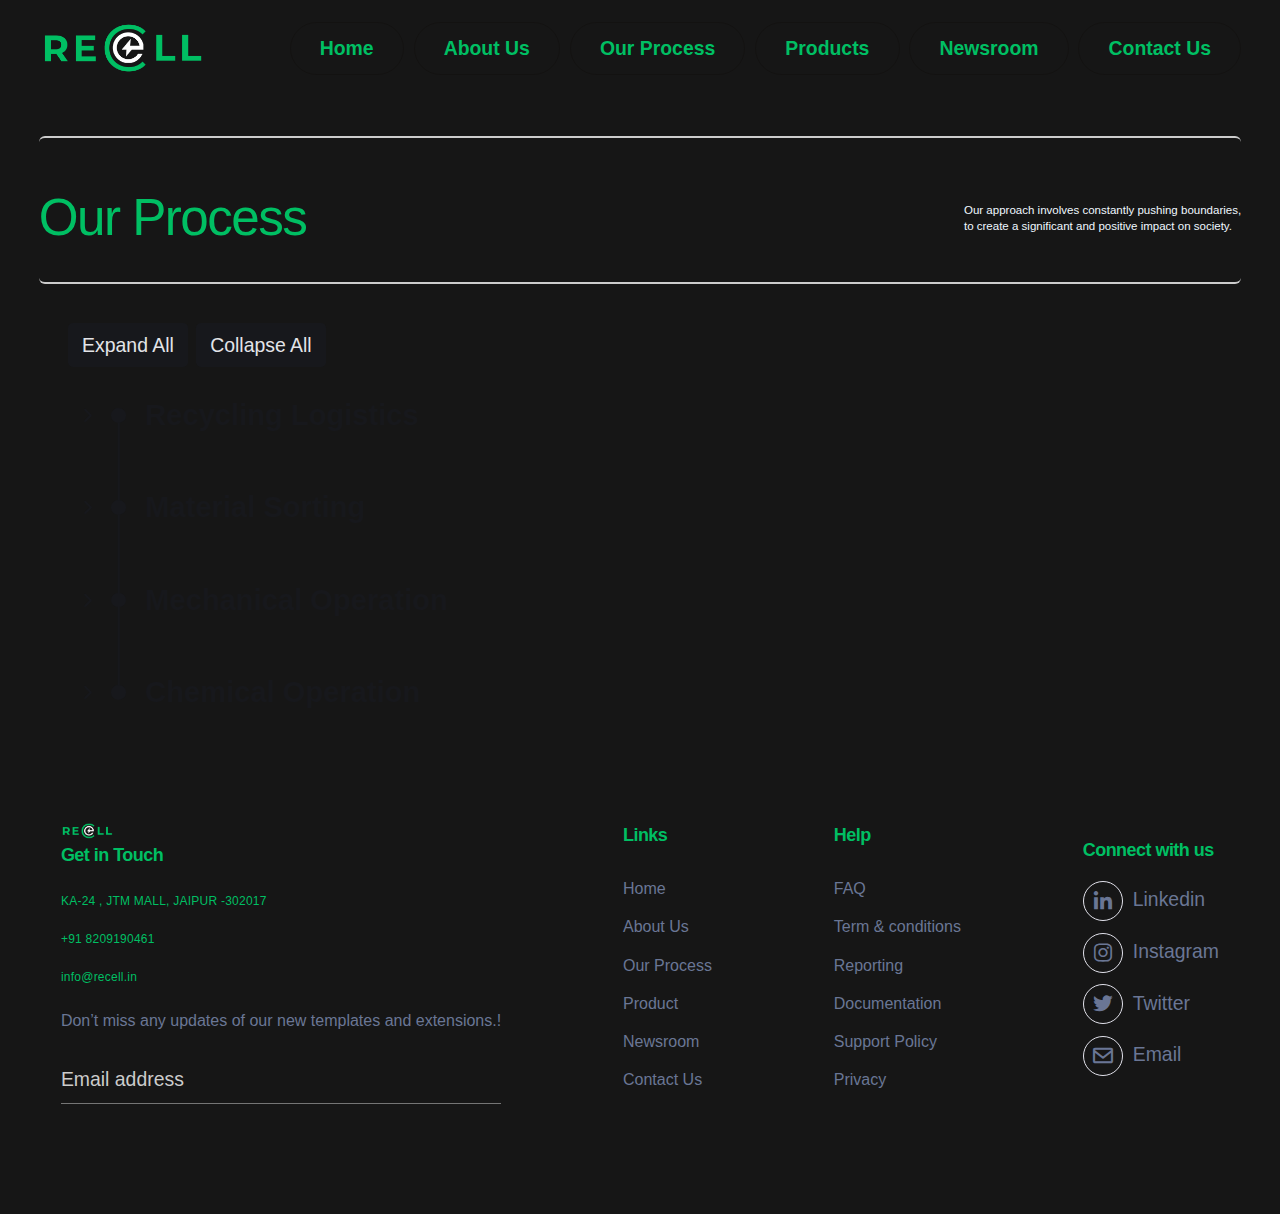
<file: ourprocess.html>
<!DOCTYPE html>
<html lang="en-US">
    <head>
        <link href="images/ce-logo-titlebar.png" rel="shortcut icon" type="image/x-icon"/>
        <link href="images/ce-logo-titlebar.png" rel="apple-touch-icon"/>
        <script type="application/ld+json">
            {
              "@context": "https://schema.org/",
              "@type": "WebSite",
              "name": "ReCell",
              "url": "recell.in",
              "potentialAction": {
                "@type": "SearchAction",
                "target": "https://recell.in/{search_term_string}",
                "query-input": "required name=search_term_string"
              }
            }
            </script>
        <link href='https://unpkg.com/boxicons@2.1.4/css/boxicons.min.css' rel='stylesheet'>
        <meta http-equiv="Content-Type" content="text/html; charset=UTF-8"/>
        <meta name="keywords" content="All Battery Recycling Solution, manufacturing ev Battery in India,ev battery recycling companies India,lithium ion battery recycling solution ">
        <link rel="profile" href="//gmpg.org/xfn/11">
        <meta name='robots' content='index, follow, max-image-preview:large, max-snippet:-1, max-video-preview:-1'/>
        <meta name="viewport" content="user-scalable=no, width=device-width, initial-scale=1.0">
        <meta name="apple-mobile-web-app-capable" content="yes">
        <title>ReCell : Our Process</title>
        <meta name="description" content="Our Lithium-ion battery recycling or refurbishing process will extract rare earth metals from used batteries &amp; we send that to manufacturing new batteries. - BATX Energies"/>
        <link rel="canonical" href="https://ReCell.com/our-process/"/>
        <meta property="og:locale" content="en_US"/>
        <meta property="og:type" content="article"/>
        <meta property="og:title" content="Recycling &amp; Refurbishing Lithium Ion Batteries-BATX Energies"/>
        <meta property="og:description" content="Our Lithium-ion battery recycling or refurbishing process will extract rare earth metals from used batteries &amp; we send that to manufacturing new batteries. - BATX Energies"/>
        <meta property="og:site_name" content="BatX Energies"/>
        <meta property="article:modified_time" content="2023-11-08T12:12:42+00:00"/>
        <meta name="twitter:card" content="summary_large_image"/>
        <meta name="twitter:label1" content="Est. reading time"/>
        <meta name="twitter:data1" content="5 minutes"/>
        <script type="application/ld+json">
            {
              "@context": "https://schema.org/", 
              "@type": "BreadcrumbList", 
              "itemListElement": [{
                "@type": "ListItem", 
                "position": 1, 
                "name": "About Us",
                "item": "https://recell.in/about"  
              },{
                "@type": "ListItem", 
                "position": 2, 
                "name": "Our Products",
                "item": "https://recell.in/products"  
              },{
                "@type": "ListItem", 
                "position": 3, 
                "name": "Contact Us",
                "item": "https://recell.in/contact"  
              }]
            }
            </script>
        <!-- / Yoast SEO plugin. -->
        <link rel='dns-prefetch' href='//www.googletagmanager.com'/>
        <link rel="alternate" type="application/rss+xml" title="BatX Energies &raquo; Feed" href="https://ReCell.com/feed/"/>
        <link rel="alternate" type="application/rss+xml" title="BatX Energies &raquo; Comments Feed" href="https://ReCell.com/comments/feed/"/>
        <style id='wp-block-library-theme-inline-css' type='text/css'>
        </style>
        <style id='global-styles-inline-css' type='text/css'>
           
        </style>
         <link rel='stylesheet' id='wpo_min-header-0-css' href='https://batxenergies.com/wp-content/cache/wpo-minify/1713948079/assets/wpo-minify-header-3fc6b6cb.min.css' type='text/css' media='all'/>
         <script type='text/javascript' src='https://batxenergies.com/wp-content/cache/wpo-minify/1713948079/assets/wpo-minify-header-f53a0c17.min.js' id='wpo_min-header-0-js'></script>
         <!-- Google Analytics snippet added by Site Kit -->
        <script type='text/javascript' src='https://www.googletagmanager.com/gtag/js?id=UA-232795340-1' id='google_gtagjs-js' async></script>
        <script type='text/javascript' id='google_gtagjs-js-after'>
            window.dataLayer = window.dataLayer || [];
            function gtag() {
                dataLayer.push(arguments);
            }
            gtag('set', 'linker', {
                "domains": ["ReCell.com"]
            });
            gtag("js", new Date());
            gtag("set", "developer_id.dZTNiMT", true);
            gtag("config", "UA-232795340-1", {
                "anonymize_ip": true
            });
            gtag("config", "G-5LEQMHS84Y");
        </script>
        <!-- End Google Analytics snippet added by Site Kit -->
        <link rel="alternate" type="application/json" href="https://ReCell.com/wp-json/wp/v2/pages/7363"/>
        <link rel="EditURI" type="application/rsd+xml" title="RSD" href="https://ReCell.com/xmlrpc.php?rsd"/>
        <link rel="wlwmanifest" type="application/wlwmanifest+xml" href="https://ReCell.com/wp-includes/wlwmanifest.xml"/>
        <meta name="generator" content="WordPress 6.1.6"/>
        <link rel='shortlink' href='https://ReCell.com/?p=7363'/>
        <link rel="alternate" type="application/json+oembed" href="https://ReCell.com/wp-json/oembed/1.0/embed?url=https%3A%2F%2FReCell.com%2Four-process%2F"/>
        <link rel="alternate" type="text/xml+oembed" href="https://ReCell.com/wp-json/oembed/1.0/embed?url=https%3A%2F%2FReCell.com%2Four-process%2F&#038;format=xml"/>
        <meta name="generator" content="Site Kit by Google 1.81.0"/>
        <meta name="bmi-version" content="1.3.8"/>
        <meta name="geo.region" content="IN-HR"/>
        <meta name="geo.placename" content="Gurugram District"/>
        <meta name="geo.position" content="28.504817;77.08397"/>
        <meta name="ICBM" content="28.504817, 77.08397"/>
        <script type="application/ld+json">
            {
                "@context": "http://schema.org",
                "@type": "Organization ",
                "name": "ReCell",
                "image": "https://ReCell.com/wp-content/uploads/2022/05/dark.svg",
                "url": "https://ReCell.com/",
                "contactPoint": [
                    {
                        "@type": "ContactPoint",
                        "url": "https://ReCell.com/contact-us/",
                        "contactType": "customer service",
                        "areaServed": "India"
                    }
                ]
            }</script>
        <style type="text/css">
            .recentcomments a {
                display: inline !important;
                padding: 0 !important;
                margin: 0 !important;
            }
        </style>
        
        <script type="text/javascript">
            function setREVStartSize(e) {
                //window.requestAnimationFrame(function() {				 
                window.RSIW = window.RSIW === undefined ? window.innerWidth : window.RSIW;
                window.RSIH = window.RSIH === undefined ? window.innerHeight : window.RSIH;
                try {
                    var pw = document.getElementById(e.c).parentNode.offsetWidth, newh;
                    pw = pw === 0 || isNaN(pw) ? window.RSIW : pw;
                    e.tabw = e.tabw === undefined ? 0 : parseInt(e.tabw);
                    e.thumbw = e.thumbw === undefined ? 0 : parseInt(e.thumbw);
                    e.tabh = e.tabh === undefined ? 0 : parseInt(e.tabh);
                    e.thumbh = e.thumbh === undefined ? 0 : parseInt(e.thumbh);
                    e.tabhide = e.tabhide === undefined ? 0 : parseInt(e.tabhide);
                    e.thumbhide = e.thumbhide === undefined ? 0 : parseInt(e.thumbhide);
                    e.mh = e.mh === undefined || e.mh == "" || e.mh === "auto" ? 0 : parseInt(e.mh, 0);
                    if (e.layout === "fullscreen" || e.l === "fullscreen")
                        newh = Math.max(e.mh, window.RSIH);
                    else {
                        e.gw = Array.isArray(e.gw) ? e.gw : [e.gw];
                        for (var i in e.rl)
                            if (e.gw[i] === undefined || e.gw[i] === 0)
                                e.gw[i] = e.gw[i - 1];
                        e.gh = e.el === undefined || e.el === "" || (Array.isArray(e.el) && e.el.length == 0) ? e.gh : e.el;
                        e.gh = Array.isArray(e.gh) ? e.gh : [e.gh];
                        for (var i in e.rl)
                            if (e.gh[i] === undefined || e.gh[i] === 0)
                                e.gh[i] = e.gh[i - 1];

                        var nl = new Array(e.rl.length), ix = 0, sl;
                        e.tabw = e.tabhide >= pw ? 0 : e.tabw;
                        e.thumbw = e.thumbhide >= pw ? 0 : e.thumbw;
                        e.tabh = e.tabhide >= pw ? 0 : e.tabh;
                        e.thumbh = e.thumbhide >= pw ? 0 : e.thumbh;
                        for (var i in e.rl)
                            nl[i] = e.rl[i] < window.RSIW ? 0 : e.rl[i];
                        sl = nl[0];
                        for (var i in nl)
                            if (sl > nl[i] && nl[i] > 0) {
                                sl = nl[i];
                                ix = i;
                            }
                        var m = pw > (e.gw[ix] + e.tabw + e.thumbw) ? 1 : (pw - (e.tabw + e.thumbw)) / (e.gw[ix]);
                        newh = (e.gh[ix] * m) + (e.tabh + e.thumbh);
                    }
                    var el = document.getElementById(e.c);
                    if (el !== null && el)
                        el.style.height = newh + "px";
                    el = document.getElementById(e.c + "_wrapper");
                    if (el !== null && el) {
                        el.style.height = newh + "px";
                        el.style.display = "block";
                    }
                } catch (e) {
                    console.log("Failure at Presize of Slider:" + e)
                }
                //});
            }
            </script>
        <style type="text/css" id="wp-custom-css">
            .elementor-7094 .elementor-element.elementor-element-72eff199:not(.elementor-motion-effects-element-type-background) > .elementor-widget-wrap, .elementor-7094 .elementor-element.elementor-element-72eff199 > .elementor-widget-wrap > .elementor-motion-effects-container > .elementor-motion-effects-layer {
                background-color: none!important;
            }

            .elementor-4862 .elementor-element.elementor-element-dd126b3>.elementor-container {
                max-width: none;
            }

            #wpadminbar {
                display: none;
            }
        </style>
        <!-- Google Tag Manager -->
        <script>
            (function(w, d, s, l, i) {
                w[l] = w[l] || [];
                w[l].push({
                    'gtm.start': new Date().getTime(),
                    event: 'gtm.js'
                });
                var f = d.getElementsByTagName(s)[0]
                  , j = d.createElement(s)
                  , dl = l != 'dataLayer' ? '&l=' + l : '';
                j.async = true;
                j.src = 'https://www.googletagmanager.com/gtm.js?id=' + i + dl;
                f.parentNode.insertBefore(j, f);
            }
            )(window, document, 'script', 'dataLayer', 'GTM-NBMTZJX');
        </script>
        <!-- End Google Tag Manager -->
        <!-- Google tag (gtag.js) -->
        <script async src="https://www.googletagmanager.com/gtag/js?id=G-WNKNHHTT2X"></script>
        <script>
            window.dataLayer = window.dataLayer || [];
            function gtag() {
                dataLayer.push(arguments);
            }
            gtag('js', new Date());

            gtag('config', 'G-WNKNHHTT2X');
        </script>
        
        <link rel="stylesheet" href="css/style.css">
        <link rel="stylesheet" href="./css/process.css">
    </head>

    <body class="page-template page-template-elementor_header_footer page page-id-7363 wp-custom-logo wp-embed-responsive ltr omens-body lastudio-omens site-has-sidebar body-loading elementor-default elementor-template-full-width elementor-kit-7 elementor-page elementor-page-7363">
        
            <div>
                <div data-animation="default" class="header w-nav" data-easing2="ease-in" fs-scrolldisable-element="smart-nav" data-easing="ease-out" data-collapse="small" data-w-id="489064cb-9577-b618-a8e4-54da4629fd67" role="banner" data-duration="400">
                    <div class="header_container"><a href="/" aria-current="page" class="header_logo-link w-nav-brand w--current" aria-label="home">
                        <img src="./images/logo.png" loading="lazy" id="nav-logo" class="header_logo"></a>
                        <nav role="navigation" class="header_menu w-nav-menu" style="transform: translateY(0px) translateX(0px);">
                            <a href="./" class="header_link reveal-circle w-inline-block"><div class="header_link_dot"></div><div class="header_link_text">Home</div></a>
                            <a href="/about" class="header_link reveal-circle w-inline-block"><div class="header_link_dot"></div><div class="header_link_text">About Us</div></a>  
                            <a href="/ourprocess" class="header_link reveal-circle w-inline-block"><div class="header_link_dot"></div><div class="header_link_text">Our Process</div></a>        
                            <a href="/products" class="header_link reveal-circle w-inline-block"><div class="header_link_dot"></div><div class="header_link_text">Products</div></a>        
                            <a href="/category" class="header_link reveal-circle w-inline-block"><div class="header_link_dot"></div><div class="header_link_text">Newsroom</div></a>
                            <a href="/contact" class="header_link reveal-circle w-inline-block"><div class="header_link_dot"></div><div class="header_link_text">Contact Us</div></a>
                        </nav>
                    <div fs-scrolldisable-element="toggle" class="header_menu-button w-nav-button" style="-webkit-user-select: text;" aria-label="menu" role="button" tabindex="0" aria-controls="w-nav-overlay-0" aria-haspopup="menu" aria-expanded="false"><div class="menu_link" style=""><div class="menu-icon"><div class="menu-icon_line-top" style=""></div><div class="menu-icon_line-bottom" style=""></div></div><div class="menu_link_text" style="">Menu</div></div></div></div><div class="header_overlay" style=""></div><div class="w-nav-overlay" data-wf-ignore="" id="w-nav-overlay-0" style="display: none;"></div></div>
                </div>
            </div>
            <div data-elementor-type="wp-page" data-elementor-id="7363" class="elementor elementor-7363">
                <div class="heading">
                    <div class="main-heading">
                        <div>
                          <h1>Our Process</h1>
                        </div>
                        <div>
                          <p>
                            Our approach involves constantly pushing boundaries, <br> to create a significant and positive impact on society.
                          </p>
                        </div>
                    </div>
                </div>

                <svg display="none">
                    <symbol id="arrow">
                        <polyline points="7 10,12 15,17 10" fill="none" stroke="currentcolor" stroke-linecap="round" stroke-linejoin="round" stroke-width="2" />
                    </symbol>
                </svg>
                <div id="timeline" class="timeline">
                    <div class="btn-group">
                        <button class="btn" type="button" data-action="expand">Expand All</button>
                        <button class="btn" type="button" data-action="collapse">Collapse All</button>
                    </div>
                    <div class="timeline__item">
                        <div class="timeline__item-header">
                            <button class="timeline__arrow" type="button" id="item1" aria-labelledby="item1-name" aria-expanded="false" aria-controls="item1-ctrld" aria-haspopup="true" data-item="1">
                                <svg class="timeline__arrow-icon" viewBox="0 0 24 24" width="24px" height="24px">
                                    <use href="#arrow" />
                                </svg>
                            </button>
                            <span class="timeline__dot"></span>
                            <span id="item1-name" class="timeline__meta">
                                <strong class="timeline__title">Recycling Logistics</strong>
                            </span>
                        </div>
                        <div class="timeline__item-body" id="item1-ctrld" role="region" aria-labelledby="item1" aria-hidden="true">
                            <div class="timeline__item-body-content">
                                <img src="images/process1.png" class="process-img" alt="Reverse Logistics" decoding="async" loading="lazy"/>
                                <p class="timeline__item-p process-content"> 
                                    <p>
                                        <span id="process-span">Innovative Logistics Framework : </span>
                                            Our adaptable HUB & SPOKE model allows us to collect end-of-life Lithium-ion cells from diverse geographical locations (SPOKE) and transport them securely and efficiently to our recycling facility (HUB).
                                    </p>
                                    <p>
                                        <span id="process-span">Diverse Battery Sources : </span>
                                            We ensure a sustainable supply of used Li-ion cells, prioritizing safety, ethics, and responsibility in our procurement process. Our sources span electronics, EVs, and various other devices, primarily within India, with a readiness to explore international sourcing opportunities.<br/>

                                        <span id="process-span">Comprehensive Battery Range : </span>
                                            We procure the three most common types of used Lithium-ion cells which are Prismatic Cells, Cylindrical Cells and Pouch Cells. <br/>


                                        <span id="process-span">Technological Advancements:</span>
                                            Harnessing cutting-edge technologies like Artificial Intelligence, Machine   Learning, and Blockchain, we continuously enhance efficiency, safety standards, and the quality and consistency of raw materials.
                                        </p>
                                    </p>
                            </div>
                        </div>
                    </div>
                    <div class="timeline__item">
                        <div class="timeline__item-header">
                            <button class="timeline__arrow" type="button" id="item2" aria-labelledby="item2-name" aria-expanded="false" aria-controls="item2-ctrld" aria-haspopup="true" data-item="2">
                                <svg class="timeline__arrow-icon" viewBox="0 0 24 24" width="24px" height="24px">
                                    <use href="#arrow" />
                                </svg>
                            </button>
                            <span class="timeline__dot"></span>
                            <span id="item2-name" class="timeline__meta">
                                <strong class="timeline__title">Material Sorting</strong>
                            </span>
                        </div>
                        <div class="timeline__item-body" id="item2-ctrld" role="region" aria-labelledby="item2" aria-hidden="true">
                            <div class="timeline__item-body-content">
                                <img src="images/process2.png" class="process-img" alt="Reverse Logistics" decoding="async" loading="lazy"/>
                                <p class="timeline__item-p">
                                    <span id="process-span">Efficient Testing and Sorting:</span> 
                                        Upon arrival at our facility, shipments of used Lithium-ion cells undergo rigorous testing as the initial step in our proprietary automated process. This comprehensive testing assesses cell quality, remaining charge, as well as cell chemistry and composition.

                                    <span id="process-span">Strategic Batching:</span> 
                                        While our process remains agnostic to cell chemistry, we meticulously categorize and sort cells based on battery type. This strategic approach ensures maximum efficiency and output throughout the recycling process. <br>

                                    <span id="process-span">Sustainable Discharge Practices:</span>
                                        Aligned with our Net Zero Waste, Zero Emissions initiative, we consciously discharge all remaining energy from batteries upon arrival. This energy is then utilized to power our plant, reinforcing our commitment to sustainability. 
                                </p>
                            </div>
                        </div>
                    </div>
                    <div class="timeline__item">
                        <div class="timeline__item-header">
                            <button class="timeline__arrow" type="button" id="item3" aria-labelledby="item3-name" aria-expanded="false" aria-controls="item3-ctrld" aria-haspopup="true" data-item="3">
                                <svg class="timeline__arrow-icon" viewBox="0 0 24 24" width="24px" height="24px">
                                    <use href="#arrow" />
                                </svg>
                            </button>
                            <span class="timeline__dot"></span>
                            <span id="item3-name" class="timeline__meta">
                                <strong class="timeline__title">Mechanical Operation</strong>
                            </span>
                        </div>
                        <div class="timeline__item-body" id="item3-ctrld" role="region" aria-labelledby="item3" aria-hidden="true">
                            <div class="timeline__item-body-content">
                                <img src="images/process3.png" class="process-img" alt="Reverse Logistics" decoding="async" loading="lazy"/>
                                <p class="timeline__item-p">
                                    <span id="process-span">Innovative Mechanical Approach:</span>
                                        At the heart of our operations lies our exclusive seven-layer mechanical process, meticulously designed to facilitate efficient separation of Black Mass from secondary materials, while optimizing overall yield. <br>

                                    <span id="process-span">High-Grade Black Mass:</span> 
                                        The hallmark of our mechanical process is the production of premium-quality Black Mass, boasting purity levels of less than 1% impurities. Our commitment to efficiency and consistency ensures this exceptional purity is achieved consistently across every batch. <br>
                                    
                                    <span id="process-span">Streamlined Handling of Secondary Products:</span>
                                        Our process guarantees meticulous separation and collection of all secondary products derived from Black Mass extraction, including Plastic, Aluminium, Steel, and Copper. These materials are meticulously sorted and prepared for their next application, exemplifying our dedication to sustainability.                                    
                                </p>
                            </div>
                        </div>
                    </div>
                    <div class="timeline__item">
                        <div class="timeline__item-header">
                            <button class="timeline__arrow" type="button" id="item4" aria-labelledby="item4-name" aria-expanded="false" aria-controls="item4-ctrld" aria-haspopup="true" data-item="4">
                                <svg class="timeline__arrow-icon" viewBox="0 0 24 24" width="24px" height="24px">
                                    <use href="#arrow" />
                                </svg>
                            </button>
                            <span class="timeline__dot"></span>
                            <span id="item4-name" class="timeline__meta">
                                <strong class="timeline__title">Chemical Operation</strong>
                            </span>
                        </div>
                        <div class="timeline__item-body" id="item4-ctrld" role="region" aria-labelledby="item4" aria-hidden="true">
                            <div class="timeline__item-body-content">
                                <img src="images/process4.png" class="process-img" alt="Reverse Logistics" decoding="async" loading="lazy"/>
                                <p class="timeline__item-p">
                                    <span id="process-span">Sustainable Chemical Solutions:</span> 
                                        Our proprietary Hydrometallurgical processes utilize specially synthesized chemicals engineered for indefinite reuse. Following the extraction of Rare Earth metals, these chemicals seamlessly revert to their original state, promoting sustainable resource management. <br>

                                    <span id="process-span">High-Grade Rare Earth Metals:</span> 
                                        The culmination of our Hydrometallurgical Process yields high-quality salts of Lithium, Cobalt, Nickel, and Manganese, primed for reintroduction into the Lithium-ion cell manufacturing supply chain. <br>

                                    <span id="process-span">Commitment to Environmental Responsibility:</span> 
                                        ReCell is driven by a mission to mitigate global mining pollution and reduce battery waste in landfills worldwide. To this end, we have implemented stringent measures to ensure our processes achieve Net Zero Waste and Zero Emissions, reaffirming our dedication to environmental sustainability.
                                </p>
                            </div>
                        </div>
                    </div>
                    <!-- ------------------------------------ -->
                    <!-- <div class="timeline__item">
                        <div class="timeline__item-header">
                            <button class="timeline__arrow" type="button" id="item5" aria-labelledby="item5-name" aria-expanded="false" aria-controls="item5-ctrld" aria-haspopup="true" data-item="5">
                                <svg class="timeline__arrow-icon" viewBox="0 0 24 24" width="24px" height="24px">
                                    <use href="#arrow" />
                                </svg>
                            </button>
                            <span class="timeline__dot"></span>
                            <span id="item5-name" class="timeline__meta">
                                <time class="timeline__date" datetime="2033-05-18">May 18, 2033</time><br>
                                <strong class="timeline__title">2 Billion Seconds</strong>
                            </span>
                        </div>
                        <div class="timeline__item-body" id="item5-ctrld" role="region" aria-labelledby="item5" aria-hidden="true">
                            <div class="timeline__item-body-content">
                                <p class="timeline__item-p">Unix time will reach 2,000,000,000 seconds at 3:33:20 AM UTC.</p>
                            </div>
                        </div>
                    </div>
                    <div class="timeline__item">
                        <div class="timeline__item-header">
                            <button class="timeline__arrow" type="button" id="item6" aria-labelledby="item6-name" aria-expanded="false" aria-controls="item6-ctrld" aria-haspopup="true" data-item="6">
                                <svg class="timeline__arrow-icon" viewBox="0 0 24 24" width="24px" height="24px">
                                    <use href="#arrow" />
                                </svg>
                            </button>
                            <span class="timeline__dot"></span>
                            <span id="item6-name" class="timeline__meta">
                                <time class="timeline__date" datetime="2038-01-19">January 19, 2038</time><br>
                                <strong class="timeline__title">Unix Epochalypse</strong>
                            </span>
                        </div>
                        <div class="timeline__item-body" id="item6-ctrld" role="region" aria-labelledby="item6" aria-hidden="true">
                            <div class="timeline__item-body-content">
                                <p class="timeline__item-p">Also known as the year 2038 problem, clocks running on a 32-bit signed integer will flip from 3:14:08 AM UTC on this day to 8:45:52 PM UTC on December 13, 1901. Therefore, values only from -2,147,483,648 to 2,147,483,647 for the second are supported.</p>
                            </div>
                        </div>
                    </div> -->
                </div>
            </div>

            <footer class="new_footer_area bg_color">
                <div class="new_footer_top">
                    <div class="">
                        <div class="row container-2">
                            <div class="col-lg-3 col-md-6">
                                <img style="height: 2.4vw;" src="./images/logo.png" alt="">
                                <div class="f_widget company_widget wow fadeInLeft" data-wow-delay="0.2s" style="visibility: visible; animation-delay: 0.2s; animation-name: fadeInLeft;">
                                    <a href="/contact.html"><h3 class="f-title f_600 t_color f_size_18">Get in Touch</h3></a>
                                    <h6 style="margin-bottom: 1.2rem;text-transform: uppercase;">KA-24 , JTM MALL, JAIPUR -302017</h6>
                                    <h6 style="margin-bottom: 1.2rem;">+91 8209190461</h6>
                                    <h6 style="margin-bottom: 1.2rem;">info@recell.in</h6>
                                    <p>Don’t miss any updates of our new templates and extensions.!</p>
                                   <form id="email-form" action="https://api.web3forms.com/submit" name="email-form" data-name="Email Form"      method="post" class="form" aria-label="Email Form">
                                    <input type="hidden" name="access_key" value="e2b68bfa-59b6-41c2-92e1-308154351642">
                                    <input class="text-field w-input" maxlength="256" name="email-2" data-name="Email 2" placeholder="Email address" type="email" id="email-2" required="">
                                    <input type="submit" class="submit-button w-button" value="Submit">
                                   </form>
                                </div>
                            </div>
                            <div class="col-lg-3 col-md-6">
                                <div class="f_widget about-widget pl_70 wow fadeInLeft" data-wow-delay="0.4s" style="visibility: visible; animation-delay: 0.4s; animation-name: fadeInLeft;">
                                    <h3 class="f-title f_600 t_color f_size_18">Links</h3>
                                    <ul class="list-unstyled f_list">
                                        <li><a href="/index.html">Home</a></li>
                                        <li><a href="/index.html">About Us</a></li>
                                        <li><a href="#">Our Process</a></li>
                                        <li><a href="#">Product</a></li>
                                        <li><a href="#">Newsroom</a></li>
                                        <li><a href="/contact.html">Contact Us</a></li>
                                    </ul>
                                </div>
                            </div>
                            <div class="col-lg-3 col-md-6">
                                <div class="f_widget about-widget pl_70 wow fadeInLeft" data-wow-delay="0.6s" style="visibility: visible; animation-delay: 0.6s; animation-name: fadeInLeft;">
                                    <h3 class="f-title f_600 t_color f_size_18">Help</h3>
                                    <ul class="list-unstyled f_list">
                                        <li><a href="#">FAQ</a></li>
                                        <li><a href="/terms-and-conditions.html">Term &amp; conditions</a></li>
                                        <li><a href="#">Reporting</a></li>
                                        <li><a href="#">Documentation</a></li>
                                        <li><a href="#">Support Policy</a></li>
                                        <li><a href="#">Privacy</a></li>
                                    </ul>
                                </div>
                            </div>
                            <div class="col-lg-3 col-md-6">
                                <div class="f_widget social-widget pl_70 wow fadeInLeft" data-wow-delay="0.8s" style="visibility: visible; animation-delay: 0.8s; animation-name: fadeInLeft;">
                                    <h3 class="f-title f_600 t_color f_size_18 f-title-socials">Connect with us</h3>
                                    <div class="f_social_icon">
                                        <div>
                                            <a href="https://www.linkedin.com/company/inrecell/" class="fab fa-facebook"><i class='bx bxl-linkedin'></i></a>
                                            <span>Linkedin</span>
                                        </div>
            
                                        <div>
                                            <a href="https://www.instagram.com/inrecell?igsh=MXN6dDgzYTdiazF4bQ==" class="fab fa-twitter"><i class='bx bxl-instagram' style='color:#ffffff' ></i></a>
                                            <span>Instagram</span>
                                        </div>
            
                                        <div>
                                            <a href="https://twitter.com/InRecell" class="fab fa-twitter"><i class='bx bxl-twitter'></i></i></a>
                                            <span>Twitter</span>
                                        </div>
            
                                        <div>
                                            <a href="mailto:info@recell.in" class="fab fa-pinterest"><i class='bx bx-envelope'></i></a>
                                            <span>Email</span>
                                        </div>
                                    </div>
                                </div>
                            </div>
                        </div>
                    </div>
                    <!-- <div class="footer_bg">
                        <div class="footer_bg_one"></div>
                        <div class="footer_bg_two"></div>
                    </div> -->
                </div>
            </footer>

            <div class="la-overlay-global"></div>
        </div>
        <!-- .lakit-site-wrapper -->
        <script type="text/javascript">
            window.RS_MODULES = window.RS_MODULES || {};
            window.RS_MODULES.modules = window.RS_MODULES.modules || {};
            window.RS_MODULES.waiting = window.RS_MODULES.waiting || [];
            window.RS_MODULES.defered = true;
            window.RS_MODULES.moduleWaiting = window.RS_MODULES.moduleWaiting || {};
            window.RS_MODULES.type = 'compiled';
        </script>
        <link rel='stylesheet' href='https://batxenergies.com/wp-content/cache/wpo-minify/1713948079/assets/wpo-minify-footer-4bfb2e16.min.css' type='text/css' media='all'/>
        <script type='text/javascript' id='wpo_min-footer-0-js-extra'>
            /* <![CDATA[ */
            var pd_pcf_ajax_object = {
                "ajax_url": "https:\/\/ReCell.com\/wp-admin\/admin-ajax.php"
            };
            var prestoComponents = {
                "url": "https:\/\/ReCell.com\/wp-content\/plugins\/presto-player\/dist\/components\/web-components\/web-components.esm.js?ver=1682937290"
            };
            var prestoPlayer = {
                "plugin_url": "https:\/\/ReCell.com\/wp-content\/plugins\/presto-player\/",
                "logged_in": "",
                "root": "https:\/\/ReCell.com\/wp-json\/",
                "nonce": "28db05d85f",
                "ajaxurl": "https:\/\/ReCell.com\/wp-admin\/admin-ajax.php",
                "isAdmin": "",
                "isSetup": {
                    "bunny": false
                },
                "proVersion": "",
                "isPremium": "",
                "wpVersionString": "wp\/v2\/",
                "prestoVersionString": "presto-player\/v1\/",
                "debug": "",
                "debug_navigator": "",
                "i18n": {
                    "skip": "Skip",
                    "rewatch": "Rewatch",
                    "emailPlaceholder": "Email address",
                    "emailDefaultHeadline": "Enter your email to play this episode.",
                    "chapters": "Chapters",
                    "show_chapters": "Show Chapters",
                    "hide_chapters": "Hide Chapters",
                    "restart": "Restart",
                    "rewind": "Rewind {seektime}s",
                    "play": "Play",
                    "pause": "Pause",
                    "fastForward": "Forward {seektime}s",
                    "seek": "Seek",
                    "seekLabel": "{currentTime} of {duration}",
                    "played": "Played",
                    "buffered": "Buffered",
                    "currentTime": "Current time",
                    "duration": "Duration",
                    "volume": "Volume",
                    "mute": "Mute",
                    "unmute": "Unmute",
                    "enableCaptions": "Enable captions",
                    "disableCaptions": "Disable captions",
                    "download": "Download",
                    "enterFullscreen": "Enter fullscreen",
                    "exitFullscreen": "Exit fullscreen",
                    "frameTitle": "Player for {title}",
                    "captions": "Captions",
                    "settings": "Settings",
                    "pip": "PIP",
                    "menuBack": "Go back to previous menu",
                    "speed": "Speed",
                    "normal": "Normal",
                    "quality": "Quality",
                    "loop": "Loop",
                    "start": "Start",
                    "end": "End",
                    "all": "All",
                    "reset": "Reset",
                    "disabled": "Disabled",
                    "enabled": "Enabled",
                    "advertisement": "Ad",
                    "qualityBadge": {
                        "2160": "4K",
                        "1440": "HD",
                        "1080": "HD",
                        "720": "HD",
                        "576": "SD",
                        "480": "SD"
                    },
                    "auto": "AUTO"
                }
            };
            var prestoComponents = {
                "url": "https:\/\/ReCell.com\/wp-content\/plugins\/presto-player\/dist\/components\/web-components\/web-components.esm.js?ver=1682937290"
            };
            var prestoPlayer = {
                "plugin_url": "https:\/\/ReCell.com\/wp-content\/plugins\/presto-player\/",
                "logged_in": "",
                "root": "https:\/\/ReCell.com\/wp-json\/",
                "nonce": "28db05d85f",
                "ajaxurl": "https:\/\/ReCell.com\/wp-admin\/admin-ajax.php",
                "isAdmin": "",
                "isSetup": {
                    "bunny": false
                },
                "proVersion": "",
                "isPremium": "",
                "wpVersionString": "wp\/v2\/",
                "prestoVersionString": "presto-player\/v1\/",
                "debug": "",
                "debug_navigator": "",
                "i18n": {
                    "skip": "Skip",
                    "rewatch": "Rewatch",
                    "emailPlaceholder": "Email address",
                    "emailDefaultHeadline": "Enter your email to play this episode.",
                    "chapters": "Chapters",
                    "show_chapters": "Show Chapters",
                    "hide_chapters": "Hide Chapters",
                    "restart": "Restart",
                    "rewind": "Rewind {seektime}s",
                    "play": "Play",
                    "pause": "Pause",
                    "fastForward": "Forward {seektime}s",
                    "seek": "Seek",
                    "seekLabel": "{currentTime} of {duration}",
                    "played": "Played",
                    "buffered": "Buffered",
                    "currentTime": "Current time",
                    "duration": "Duration",
                    "volume": "Volume",
                    "mute": "Mute",
                    "unmute": "Unmute",
                    "enableCaptions": "Enable captions",
                    "disableCaptions": "Disable captions",
                    "download": "Download",
                    "enterFullscreen": "Enter fullscreen",
                    "exitFullscreen": "Exit fullscreen",
                    "frameTitle": "Player for {title}",
                    "captions": "Captions",
                    "settings": "Settings",
                    "pip": "PIP",
                    "menuBack": "Go back to previous menu",
                    "speed": "Speed",
                    "normal": "Normal",
                    "quality": "Quality",
                    "loop": "Loop",
                    "start": "Start",
                    "end": "End",
                    "all": "All",
                    "reset": "Reset",
                    "disabled": "Disabled",
                    "enabled": "Enabled",
                    "advertisement": "Ad",
                    "qualityBadge": {
                        "2160": "4K",
                        "1440": "HD",
                        "1080": "HD",
                        "720": "HD",
                        "576": "SD",
                        "480": "SD"
                    },
                    "auto": "AUTO"
                }
            };
            var wpcf7 = {
                "api": {
                    "root": "https:\/\/ReCell.com\/wp-json\/",
                    "namespace": "contact-form-7\/v1"
                },
                "cached": "1"
            };
            var wpcf7r = {
                "ajax_url": "https:\/\/ReCell.com\/wp-admin\/admin-ajax.php"
            };
            var la_theme_config = {
                "security": {
                    "favorite_posts": "a2e4da78a1",
                    "wishlist_nonce": "7f319ad898",
                    "compare_nonce": "e858766f4f"
                },
                "single_ajax_add_cart": "",
                "i18n": {
                    "backtext": "Back",
                    "compare": {
                        "view": "View List Compare",
                        "success": "has been added to comparison list.",
                        "error": "An error occurred ,Please try again !"
                    },
                    "wishlist": {
                        "view": "View List Wishlist",
                        "success": "has been added to your wishlist.",
                        "error": "An error occurred, Please try again !"
                    },
                    "addcart": {
                        "view": "View Cart",
                        "success": "has been added to your cart",
                        "error": "An error occurred, Please try again !"
                    },
                    "global": {
                        "error": "An error occurred ,Please try again !",
                        "search_not_found": "It seems we can\u2019t find what you\u2019re looking for, please try again !",
                        "comment_author": "Please enter Name !",
                        "comment_email": "Please enter Email Address !",
                        "comment_rating": "Please select a rating !",
                        "comment_content": "Please enter Comment !",
                        "continue_shopping": "Continue Shopping",
                        "cookie_disabled": "We are sorry, but this feature is available only if cookies are enabled on your browser",
                        "more_menu": "Show More +",
                        "less_menu": "Show Less",
                        "search_view_more": "View More"
                    }
                },
                "popup": {
                    "max_width": "790",
                    "max_height": "430"
                },
                "js_path": "https:\/\/ReCell.com\/wp-content\/themes\/omens\/assets\/js\/lib\/",
                "js_min": "1",
                "theme_path": "https:\/\/ReCell.com\/wp-content\/themes\/omens\/",
                "ajax_url": "https:\/\/ReCell.com\/wp-admin\/admin-ajax.php",
                "la_extension_available": {
                    "swatches": false,
                    "360": false,
                    "content_type": false
                },
                "has_wc": "",
                "cache_ttl": "30",
                "local_ttl": "30",
                "home_url": "https:\/\/ReCell.com\/",
                "current_url": "\/our-process\/",
                "disable_cache": "1",
                "is_dev": ""
            };
            /* ]]> */
        </script>
       <script type='text/javascript' src='https://batxenergies.com/wp-content/cache/wpo-minify/1713948079/assets/wpo-minify-footer-59b79f78.min.js' id='wpo_min-footer-0-js'></script>
       <script type='text/javascript' id='wpo_min-footer-1-js-extra'>
            /* <![CDATA[ */
            var lakitSubscribeConfig = {
                "action": "lakit_ajax",
                "nonce": "f35a176341",
                "type": "POST",
                "data_type": "json",
                "is_public": "true",
                "ajax_url": "https:\/\/ReCell.com\/wp-admin\/admin-ajax.php",
                "sys_messages": {
                    "invalid_mail": "Please, provide valid mail",
                    "mailchimp": "Please, set up MailChimp API key and List ID",
                    "internal": "Internal error. Please, try again later",
                    "server_error": "Server error. Please, try again later",
                    "invalid_nonce": "Invalid nonce. Please, try again later",
                    "subscribe_success": "Success"
                }
            };
            var LaStudioKitSettings = {
                "templateApiUrl": "https:\/\/ReCell.com\/wp-json\/lastudio-kit-api\/v1\/elementor-template",
                "widgetApiUrl": "https:\/\/ReCell.com\/wp-json\/lastudio-kit-api\/v1\/elementor-widget",
                "homeURL": "https:\/\/ReCell.com\/",
                "ajaxUrl": "https:\/\/ReCell.com\/wp-admin\/admin-ajax.php",
                "isMobile": "false",
                "devMode": "true",
                "cache_ttl": "30",
                "local_ttl": "120",
                "themeName": "omens",
                "i18n": [],
                "ajaxNonce": "f35a176341",
                "useFrontAjax": "true"
            };
            /* ]]> */
        </script>
       <script type='text/javascript' src='https://batxenergies.com/wp-content/cache/wpo-minify/1713948079/assets/wpo-minify-footer-d60e2671.min.js' id='wpo_min-footer-1-js'></script>
       <script type='text/javascript' src='https://batxenergies.com/wp-content/cache/wpo-minify/1713948079/assets/wpo-minify-footer-59b51741.min.js' id='wpo_min-footer-2-js'></script>
       

       <script src="https://d3e54v103j8qbb.cloudfront.net/js/jquery-3.5.1.min.dc5e7f18c8.js?site=64d3dd9edfb41666c35b15b7" type="text/javascript" integrity="sha256-9/aliU8dGd2tb6OSsuzixeV4y/faTqgFtohetphbbj0=" crossorigin="anonymous"></script>

            <script src="https://assets-global.website-files.com/64d3dd9edfb41666c35b15b7/js/webflow.813c6e567.js" type="text/javascript"></script>

            
        <script>
            window.addEventListener("DOMContentLoaded",() => {
            	const ctl = new CollapsibleTimeline("#timeline");
            });
            
            class CollapsibleTimeline {
            	constructor(el) {
            		this.el = document.querySelector(el);
            
            		this.init();
            	}
            	init() {
            		this.el?.addEventListener("click",this.itemAction.bind(this));
            	}
            	animateItemAction(button,ctrld,contentHeight,shouldCollapse) {
            		const expandedClass = "timeline__item-body--expanded";
            		const animOptions = {
            			duration: 300,
            			easing: "cubic-bezier(0.65,0,0.35,1)"
            		};
            
            		if (shouldCollapse) {
            			button.ariaExpanded = "false";
            			ctrld.ariaHidden = "true";
            			ctrld.classList.remove(expandedClass);
            			animOptions.duration *= 2;
            			this.animation = ctrld.animate([
            				{ height: `${contentHeight}px` },
            				{ height: `${contentHeight}px` },
            				{ height: "0px" }
            			],animOptions);
            		} else {
            			button.ariaExpanded = "true";
            			ctrld.ariaHidden = "false";
            			ctrld.classList.add(expandedClass);
            			this.animation = ctrld.animate([
            				{ height: "0px" },
            				{ height: `${contentHeight}px` }
            			],animOptions);
            		}
            	}
            	itemAction(e) {
            		const { target } = e;
            		const action = target?.getAttribute("data-action");
            		const item = target?.getAttribute("data-item");
            
            		if (action) {
            			const targetExpanded = action === "expand" ? "false" : "true";
            			const buttons = Array.from(this.el?.querySelectorAll(`[aria-expanded="${targetExpanded}"]`));
            			const wasExpanded = action === "collapse";
            
            			for (let button of buttons) {
            				const buttonID = button.getAttribute("data-item");
            				const ctrld = this.el?.querySelector(`#item${buttonID}-ctrld`);
            				const contentHeight = ctrld.firstElementChild?.offsetHeight;
            
            				this.animateItemAction(button,ctrld,contentHeight,wasExpanded);
            			}
            
            		} else if (item) {
            			const button = this.el?.querySelector(`[data-item="${item}"]`);
            			const expanded = button?.getAttribute("aria-expanded");
            
            			if (!expanded) return;
            
            			const wasExpanded = expanded === "true";
            			const ctrld = this.el?.querySelector(`#item${item}-ctrld`);
            			const contentHeight = ctrld.firstElementChild?.offsetHeight;
            
            			this.animateItemAction(button,ctrld,contentHeight,wasExpanded);
            		}
            	}
            }
        </script>

    </body>
</html>
<!-- Cached by WP-Optimize (gzip) - https://getwpo.com - Last modified: Sun, 28 Apr 2024 10:12:14 GMT -->
</file>
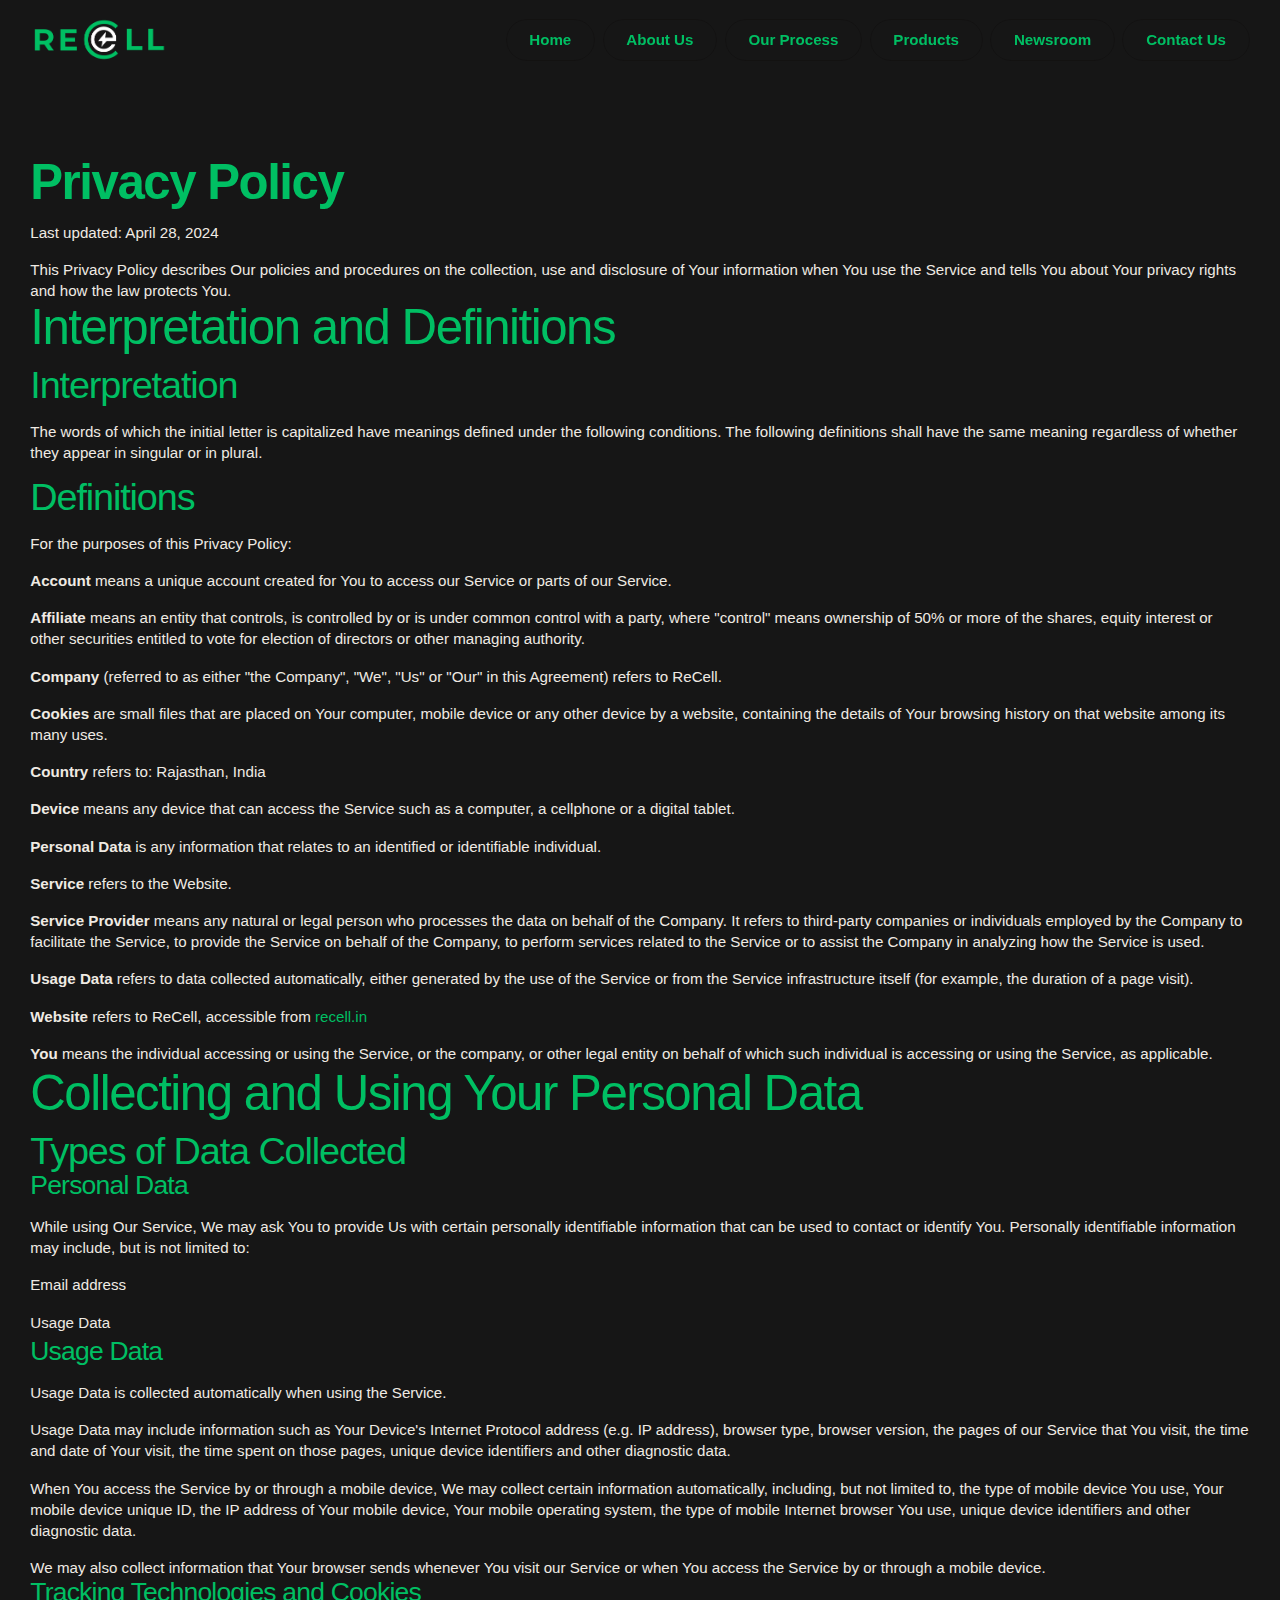
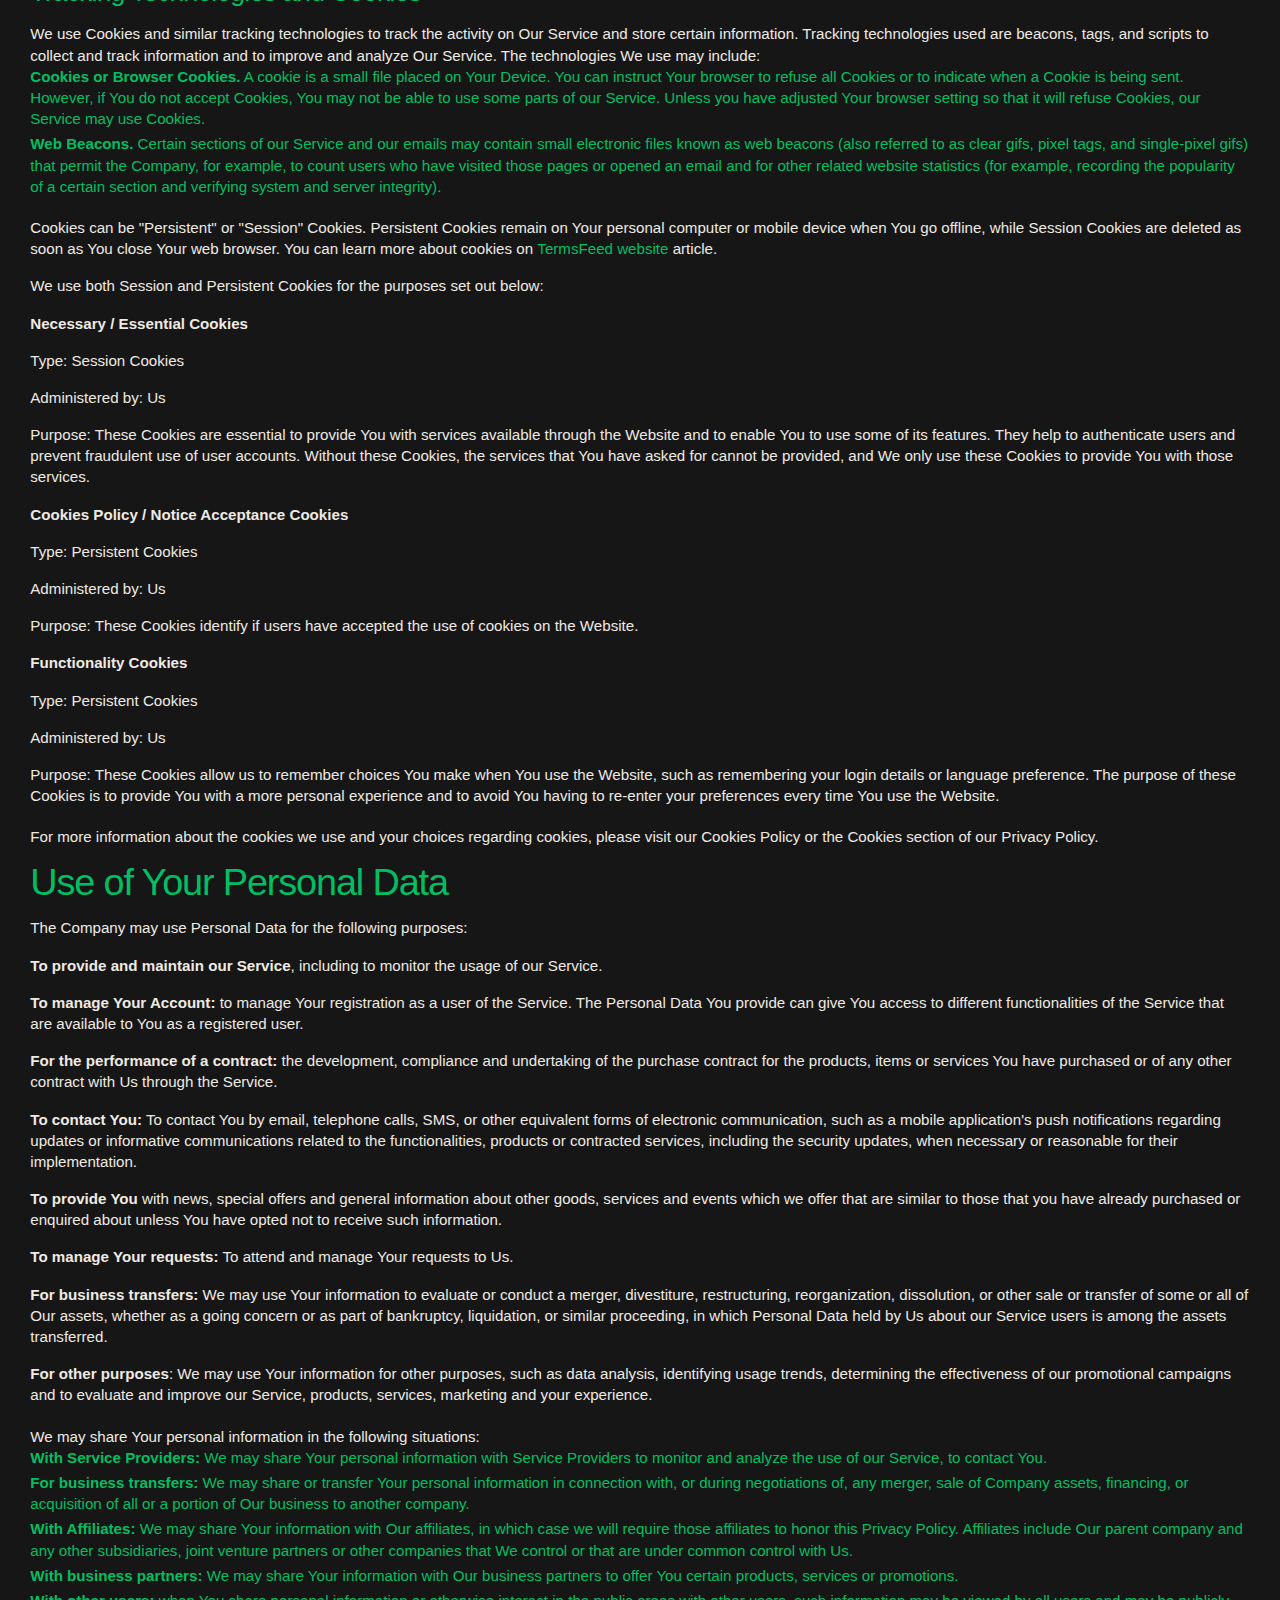
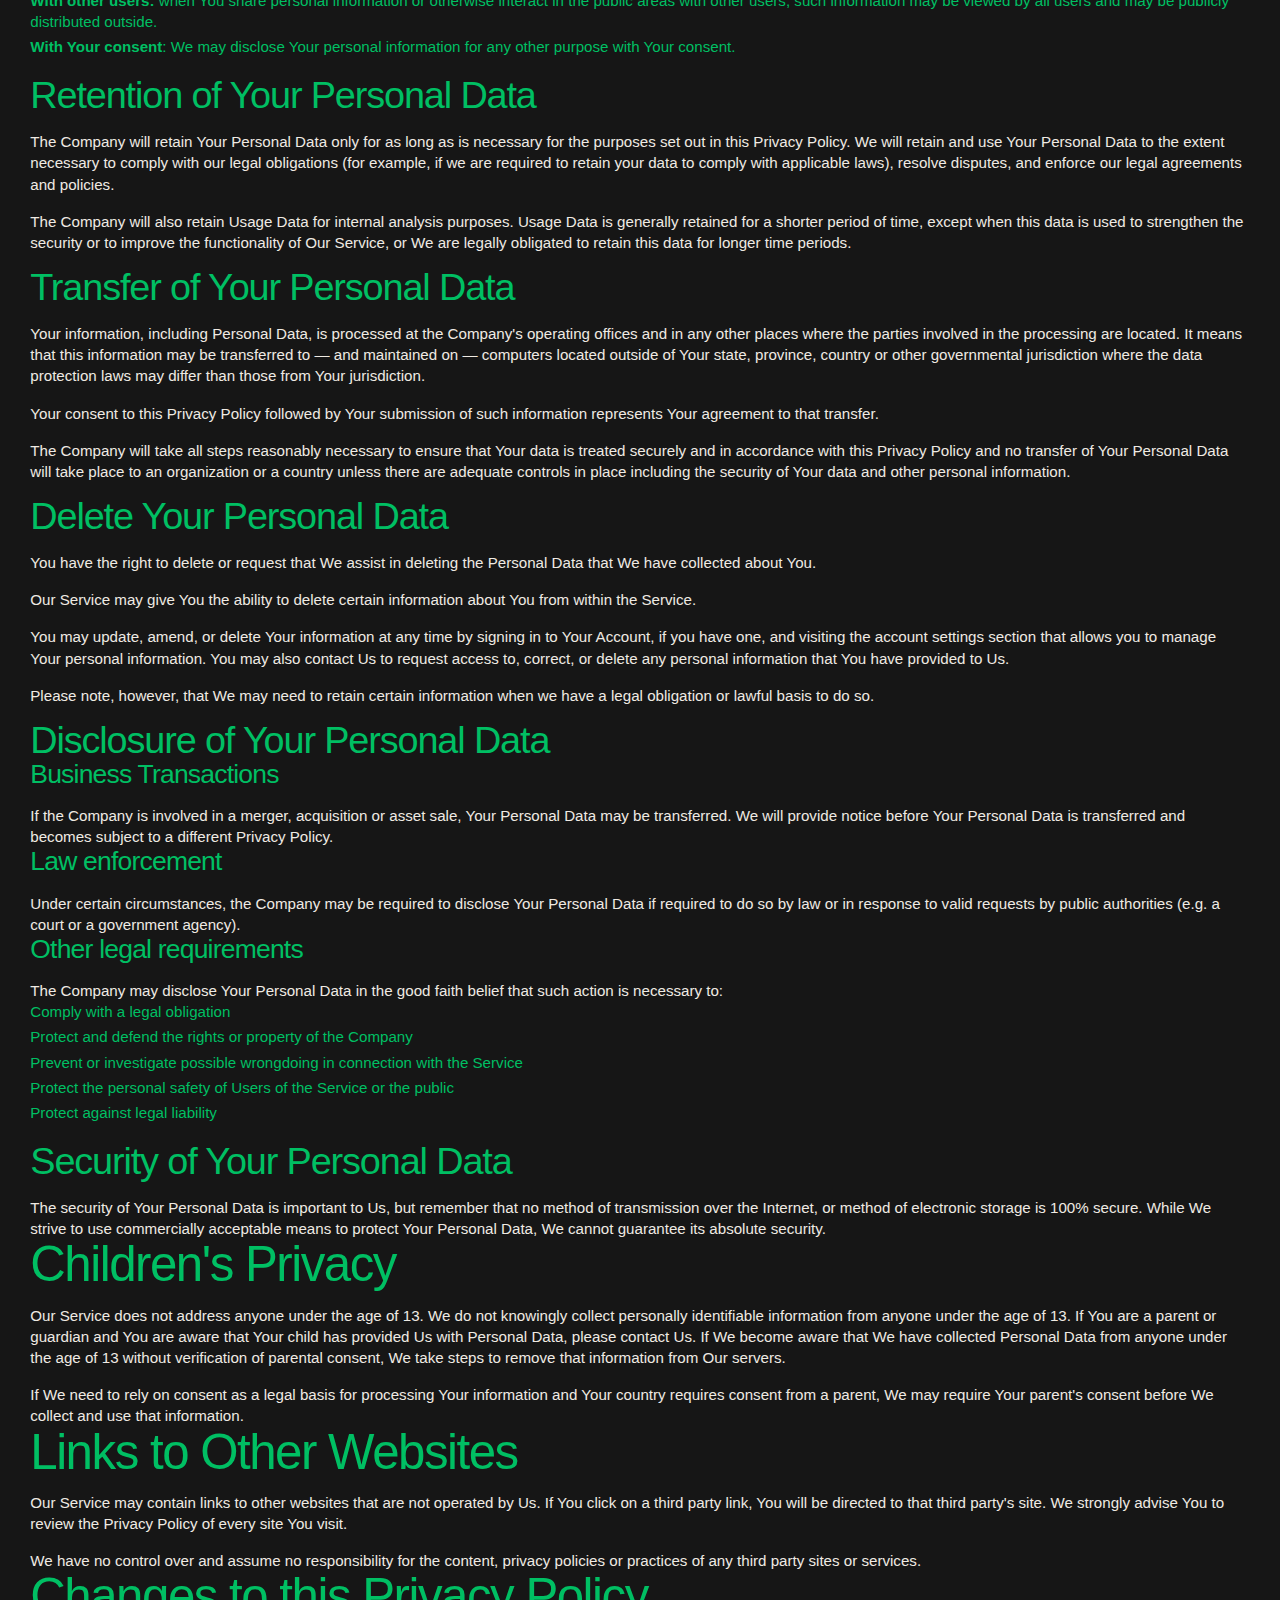
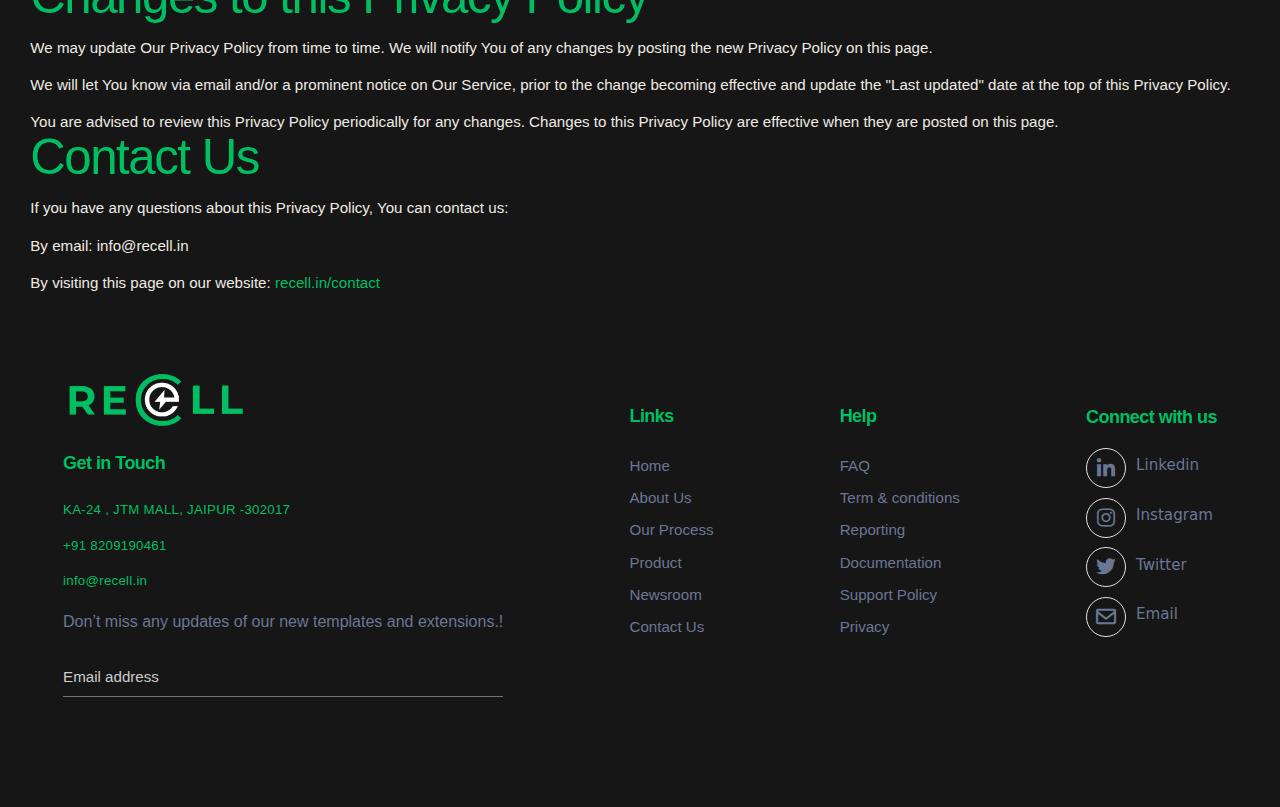
<file: PrivacyPolicy.html>
<!DOCTYPE html>
<html lang="en">
  <head>
    <meta charset="UTF-8" />
    <meta name="viewport" content="width=\, initial-scale=1.0" />
    <title>ReCell : Privacy policies</title>
    <link href="images/ce-logo-titlebar.png" rel="shortcut icon" type="image/x-icon"/>
        <link href="images/ce-logo-titlebar.png" rel="apple-touch-icon"/>
    <link href='https://unpkg.com/boxicons@2.1.4/css/boxicons.min.css' rel='stylesheet'>
    <link rel="stylesheet" href="css/style.css">
  </head>
  <body
    class="body"
    data-new-gr-c-s-check-loaded="14.1162.0"
    data-gr-ext-installed=""
    cz-shortcut-listen="true"
  >
    <div class="page-wrapper">
      <div class="global-styles w-embed">
        <style>
          /* Make text look crisper and more legible in all browsers */
          body {
            -webkit-font-smoothing: antialiased;
            -moz-osx-font-smoothing: grayscale;
            font-smoothing: antialiased;
            text-rendering: optimizeLegibility;
          }

          /* Focus state style for keyboard navigation for the focusable elements */
          *[tabindex]:focus-visible,
          input[type="file"]:focus-visible {
            outline: 0.125rem solid #4d65ff;
            outline-offset: 0.125rem;
          }

          /* Get rid of top margin on first element in any rich text element */
          .w-richtext > :not(div):first-child,
          .w-richtext > div:first-child > :first-child {
            margin-top: 0 !important;
          }

          /* Get rid of bottom margin on last element in any rich text element */
          .w-richtext > :last-child,
          .w-richtext ol li:last-child,
          .w-richtext ul li:last-child {
            margin-bottom: 0 !important;
          }

          /* Prevent all click and hover interaction with an element */
          .pointer-events-off {
            pointer-events: none;
          }

          /* Enables all click and hover interaction with an element */
          .pointer-events-on {
            pointer-events: auto;
          }

          /* Create a class of .div-square which maintains a 1:1 dimension of a div */
          .div-square::after {
            content: "";
            display: block;
            padding-bottom: 100%;
          }

          /* Make sure containers never lose their center alignment */
          .container-medium,
          .container-small,
          .container-large {
            margin-right: auto !important;
            margin-left: auto !important;
          }

          /* 
        Make the following elements inherit typography styles from the parent and not have hardcoded         values. 
        Important: You will not be able to style for example "All Links" in Designer with this CSS applied.
        Uncomment this CSS to use it in the project. Leave this message for future hand-off.
        */
          /*
        a,
        .w-input,
        .w-select,
        .w-tab-link,
        .w-nav-link,
        .w-dropdown-btn,
        .w-dropdown-toggle,
        .w-dropdown-link {
          color: inherit;
          text-decoration: inherit;
          font-size: inherit;
        }
        */

          /* Apply "..." after 3 lines of text */
          .text-style-3lines {
            display: -webkit-box;
            overflow: hidden;
            -webkit-line-clamp: 3;
            -webkit-box-orient: vertical;
          }

          /* Apply "..." after 2 lines of text */
          .text-style-2lines {
            display: -webkit-box;
            overflow: hidden;
            -webkit-line-clamp: 2;
            -webkit-box-orient: vertical;
          }

          /* Adds inline flex display */
          .display-inlineflex {
            display: inline-flex;
          }

          /* These classes are never overwritten */
          .hide {
            display: none !important;
          }

          @media screen and (max-width: 991px) {
            .hide,
            .hide-tablet {
              display: none !important;
            }
          }
          @media screen and (max-width: 767px) {
            .hide-mobile-landscape {
              display: none !important;
            }
          }
          @media screen and (max-width: 479px) {
            .hide-mobile {
              display: none !important;
            }
          }

          .margin-0 {
            margin: 0rem !important;
          }

          .padding-0 {
            padding: 0rem !important;
          }

          .spacing-clean {
            padding: 0rem !important;
            margin: 0rem !important;
          }

          .margin-top {
            margin-right: 0rem !important;
            margin-bottom: 0rem !important;
            margin-left: 0rem !important;
          }

          .padding-top {
            padding-right: 0rem !important;
            padding-bottom: 0rem !important;
            padding-left: 0rem !important;
          }

          .margin-right {
            margin-top: 0rem !important;
            margin-bottom: 0rem !important;
            margin-left: 0rem !important;
          }

          .padding-right {
            padding-top: 0rem !important;
            padding-bottom: 0rem !important;
            padding-left: 0rem !important;
          }

          .margin-bottom {
            margin-top: 0rem !important;
            margin-right: 0rem !important;
            margin-left: 0rem !important;
          }

          .padding-bottom {
            padding-top: 0rem !important;
            padding-right: 0rem !important;
            padding-left: 0rem !important;
          }

          .margin-left {
            margin-top: 0rem !important;
            margin-right: 0rem !important;
            margin-bottom: 0rem !important;
          }

          .padding-left {
            padding-top: 0rem !important;
            padding-right: 0rem !important;
            padding-bottom: 0rem !important;
          }

          .margin-horizontal {
            margin-top: 0rem !important;
            margin-bottom: 0rem !important;
          }

          .padding-horizontal {
            padding-top: 0rem !important;
            padding-bottom: 0rem !important;
          }

          .margin-vertical {
            margin-right: 0rem !important;
            margin-left: 0rem !important;
          }

          .padding-vertical {
            padding-right: 0rem !important;
            padding-left: 0rem !important;
          }

          /* Fluid Responsive */
          body {
            min-height: 0vw;
            font-size: calc(0.5357142857142858vw + 0.5178571428571429em);
          }

          /* Min Font Size */
          @media screen and (max-width: 991px) {
            body {
              font-size: 0.875em;
            }
          }

          /* Animate Line */
          :root {
            --animate-line-color: #efeae3;
            --animate-line-speed: 0.2s;
            --animate-line-ease: cubic-bezier(0.12, 0, 0.39, 0);
          }
          .animate-line {
            display: inline-block;
            position: relative;
            overflow-x: hidden;
          }
          .animate-line::after {
            pointer-events: none;
            background-color: var(--animate-line-color);
            content: "";
            height: 1.5px;
            position: absolute;
            left: auto;
            top: auto;
            right: 0%;
            bottom: 0%;
            width: 0%;
            transition: width var(--animate-line-ease) var(--animate-line-speed);
          }
          .animate-line:hover::after {
            width: 100%;
            right: auto;
            left: 0%;
          }

          .animate-line.color-type-2 {
            --animate-line-color: #0b0500;
          }

          /* Custom pointer */
          .pointer---wrap {
            pointer-events: none;
          }
        </style>

        <style>
          @media screen and (min-width: 992px) {
            /* Animate Circle */
            :root {
              --circle-btn-bg: #fff1e6;
              --circle-btn-text: #000;
              --circle-btn-speed: 0.3s;
              --circle-btn-half-speed: 0.15s;
              --circle-ease-out: cubic-bezier(0.61, 1, 0.88, 1);
              --circle-ease-in: cubic-bezier(0.12, 0, 0.39, 0);
            }
            .reveal-circle {
              position: relative;
              overflow: hidden;
              -webkit-mask-image: -webkit-radial-gradient(white, black);
            }
            .reveal-circle:hover {
              color: var(--circle-btn-text);
              background-color: var(--circle-btn-bg);
              transition: background-color 0s linear var(--circle-btn-speed);
            }
            .reveal-circle::after {
              pointer-events: none;
              background-color: var(--circle-btn-bg);
              transform: translateY(5em);
              content: "";
              z-index: -1;
              position: absolute;
              width: 100%;
              padding-top: 100%;
              left: 0%;
              top: 0%;
              right: 0%;
              bottom: auto;
              border-radius: 50%;
              transition: border-radius var(--circle-btn-half-speed)
                  var(--circle-ease-in) 0s,
                transform var(--circle-btn-speed) var(--circle-ease-in);
            }
            .reveal-circle:hover::after {
              border-radius: 0%;
              transform: translateY(0em);
              transition: border-radius var(--circle-btn-half-speed)
                  var(--circle-ease-out) var (--circle-btn-half-speed),
                transform var(--circle-btn-speed) var(--circle-ease-out);
            }

            .reveal-circle.color-type-2 {
              --circle-btn-bg: #efeae3;
              --circle-btn-text: #0b0500;
            }
          }
          /* ----------------------- */
          .content{
               display: flex;
               flex-direction: column;
               align-items: start;
               justify-content: space-around;
               width: 100%;
               text-align: start;
               margin-top: 6vw;
           }
           .content p{
               color: #efeae3;
               margin-top: 1rem;
           }
           .content div:nth-child(2) p{
               color: #efeae3;
               margin-top: 1rem;
           }
           .content h3{
            margin-top: 1rem!important;
           }
           /* .content div:nth-child(1){
               width: 40%;
           }
           .content div:nth-child(2){
               width: 70%;
           }
           .home-hero_gradient-wrapper{
               display: none;
           } */
            @media(max-width:750px){
                .content div:nth-child(1){
                    width: 90%;
                    font-size: 90%;
                }
                .content div:nth-child(2){
                    width: 90%;
                    font-size: 12px;
                }
            }
        </style>
      </div>

      <div
        data-animation="default"
        class="header w-nav"
        data-easing2="ease-in"
        fs-scrolldisable-element="smart-nav"
        data-easing="ease-out"
        data-collapse="small"
        data-w-id="489064cb-9577-b618-a8e4-54da4629fd67"
        role="banner"
        data-duration="400"
      >
        <div class="header_container">
          <a href="/" class="header_logo-link w-nav-brand" aria-label="home"
            ><img
              src="images/logo.png"
              loading="lazy"
              class="header_logo"
          /></a>
          <nav role="navigation" class="header_menu w-nav-menu" style="transform: translateY(0px) translateX(0px);">
                <a href="/Home" class="header_link reveal-circle w-inline-block"><div class="header_link_dot"></div><div class="header_link_text">Home</div></a>
                <a href="/Newsroom" class="header_link reveal-circle w-inline-block"><div class="header_link_dot"></div><div class="header_link_text">About Us</div></a>  
                <a href="/Newsroom" class="header_link reveal-circle w-inline-block"><div class="header_link_dot"></div><div class="header_link_text">Our Process</div></a>        
                <a href="/Newsroom" class="header_link reveal-circle w-inline-block"><div class="header_link_dot"></div><div class="header_link_text">Products</div></a>        
                <a href="/Newsroom" class="header_link reveal-circle w-inline-block"><div class="header_link_dot"></div><div class="header_link_text">Newsroom</div></a>
                <a href="/contact" class="header_link reveal-circle w-inline-block"><div class="header_link_dot"></div><div class="header_link_text">Contact Us</div></a>
          </nav>

          <div
            fs-scrolldisable-element="toggle"
            class="header_menu-button w-nav-button"
            style="-webkit-user-select: text"
            aria-label="menu"
            role="button"
            tabindex="0"
            aria-controls="w-nav-overlay-0"
            aria-haspopup="menu"
            aria-expanded="false"
          >
            <div class="menu_link">
              <div class="menu-icon">
                <div class="menu-icon_line-top"></div>
                <div class="menu-icon_line-bottom"></div>
              </div>
              <div class="menu_link_text">Menu</div>
            </div>
          </div>
        </div>
        <div class="header_overlay"></div>
        <div class="w-nav-overlay" data-wf-ignore="" id="w-nav-overlay-0"></div>
      </div>

      <main class="main-wrapper">
        <!-- <h1 class="contact-heading">Contact us</h1> -->
        <header class="home-hero_section">
            <div class="container">
                
                <div class="content">
                    <h2><strong> Privacy Policy</strong> </h2>
<p>Last updated: April 28, 2024</p>
<p>This Privacy Policy describes Our policies and procedures on the collection, use and disclosure of Your information when You use the Service and tells You about Your privacy rights and how the law protects You.</p>

<h2>Interpretation and Definitions</h2>
<h3>Interpretation</h3>
<p>The words of which the initial letter is capitalized have meanings defined under the following conditions. The following definitions shall have the same meaning regardless of whether they appear in singular or in plural.</p>
<h3>Definitions</h3>
<p>For the purposes of this Privacy Policy:</p>
<ul>
<li>
<p><strong>Account</strong> means a unique account created for You to access our Service or parts of our Service.</p>
</li>
<li>
<p><strong>Affiliate</strong> means an entity that controls, is controlled by or is under common control with a party, where &quot;control&quot; means ownership of 50% or more of the shares, equity interest or other securities entitled to vote for election of directors or other managing authority.</p>
</li>
<li>
<p><strong>Company</strong> (referred to as either &quot;the Company&quot;, &quot;We&quot;, &quot;Us&quot; or &quot;Our&quot; in this Agreement) refers to ReCell.</p>
</li>
<li>
<p><strong>Cookies</strong> are small files that are placed on Your computer, mobile device or any other device by a website, containing the details of Your browsing history on that website among its many uses.</p>
</li>
<li>
<p><strong>Country</strong> refers to: Rajasthan,  India</p>
</li>
<li>
<p><strong>Device</strong> means any device that can access the Service such as a computer, a cellphone or a digital tablet.</p>
</li>
<li>
<p><strong>Personal Data</strong> is any information that relates to an identified or identifiable individual.</p>
</li>
<li>
<p><strong>Service</strong> refers to the Website.</p>
</li>
<li>
<p><strong>Service Provider</strong> means any natural or legal person who processes the data on behalf of the Company. It refers to third-party companies or individuals employed by the Company to facilitate the Service, to provide the Service on behalf of the Company, to perform services related to the Service or to assist the Company in analyzing how the Service is used.</p>
</li>
<li>
<p><strong>Usage Data</strong> refers to data collected automatically, either generated by the use of the Service or from the Service infrastructure itself (for example, the duration of a page visit).</p>
</li>
<li>
<p><strong>Website</strong> refers to ReCell, accessible from <a href="recell.in" rel="external nofollow noopener" target="_blank">recell.in</a></p>
</li>
<li>
<p><strong>You</strong> means the individual accessing or using the Service, or the company, or other legal entity on behalf of which such individual is accessing or using the Service, as applicable.</p>
</li>
</ul>
<h2>Collecting and Using Your Personal Data</h2>
<h3>Types of Data Collected</h3>
<h4>Personal Data</h4>
<p>While using Our Service, We may ask You to provide Us with certain personally identifiable information that can be used to contact or identify You. Personally identifiable information may include, but is not limited to:</p>
<ul>
<li>
<p>Email address</p>
</li>
<li>
<p>Usage Data</p>
</li>
</ul>
<h4>Usage Data</h4>
<p>Usage Data is collected automatically when using the Service.</p>
<p>Usage Data may include information such as Your Device's Internet Protocol address (e.g. IP address), browser type, browser version, the pages of our Service that You visit, the time and date of Your visit, the time spent on those pages, unique device identifiers and other diagnostic data.</p>
<p>When You access the Service by or through a mobile device, We may collect certain information automatically, including, but not limited to, the type of mobile device You use, Your mobile device unique ID, the IP address of Your mobile device, Your mobile operating system, the type of mobile Internet browser You use, unique device identifiers and other diagnostic data.</p>
<p>We may also collect information that Your browser sends whenever You visit our Service or when You access the Service by or through a mobile device.</p>
<h4>Tracking Technologies and Cookies</h4>
<p>We use Cookies and similar tracking technologies to track the activity on Our Service and store certain information. Tracking technologies used are beacons, tags, and scripts to collect and track information and to improve and analyze Our Service. The technologies We use may include:</p>
<ul>
<li><strong>Cookies or Browser Cookies.</strong> A cookie is a small file placed on Your Device. You can instruct Your browser to refuse all Cookies or to indicate when a Cookie is being sent. However, if You do not accept Cookies, You may not be able to use some parts of our Service. Unless you have adjusted Your browser setting so that it will refuse Cookies, our Service may use Cookies.</li>
<li><strong>Web Beacons.</strong> Certain sections of our Service and our emails may contain small electronic files known as web beacons (also referred to as clear gifs, pixel tags, and single-pixel gifs) that permit the Company, for example, to count users who have visited those pages or opened an email and for other related website statistics (for example, recording the popularity of a certain section and verifying system and server integrity).</li>
</ul>
<p>Cookies can be &quot;Persistent&quot; or &quot;Session&quot; Cookies. Persistent Cookies remain on Your personal computer or mobile device when You go offline, while Session Cookies are deleted as soon as You close Your web browser. You can learn more about cookies on <a href="https://www.termsfeed.com/blog/cookies/#What_Are_Cookies" target="_blank">TermsFeed website</a> article.</p>
<p>We use both Session and Persistent Cookies for the purposes set out below:</p>
<ul>
<li>
<p><strong>Necessary / Essential Cookies</strong></p>
<p>Type: Session Cookies</p>
<p>Administered by: Us</p>
<p>Purpose: These Cookies are essential to provide You with services available through the Website and to enable You to use some of its features. They help to authenticate users and prevent fraudulent use of user accounts. Without these Cookies, the services that You have asked for cannot be provided, and We only use these Cookies to provide You with those services.</p>
</li>
<li>
<p><strong>Cookies Policy / Notice Acceptance Cookies</strong></p>
<p>Type: Persistent Cookies</p>
<p>Administered by: Us</p>
<p>Purpose: These Cookies identify if users have accepted the use of cookies on the Website.</p>
</li>
<li>
<p><strong>Functionality Cookies</strong></p>
<p>Type: Persistent Cookies</p>
<p>Administered by: Us</p>
<p>Purpose: These Cookies allow us to remember choices You make when You use the Website, such as remembering your login details or language preference. The purpose of these Cookies is to provide You with a more personal experience and to avoid You having to re-enter your preferences every time You use the Website.</p>
</li>
</ul>
<p>For more information about the cookies we use and your choices regarding cookies, please visit our Cookies Policy or the Cookies section of our Privacy Policy.</p>
<h3>Use of Your Personal Data</h3>
<p>The Company may use Personal Data for the following purposes:</p>
<ul>
<li>
<p><strong>To provide and maintain our Service</strong>, including to monitor the usage of our Service.</p>
</li>
<li>
<p><strong>To manage Your Account:</strong> to manage Your registration as a user of the Service. The Personal Data You provide can give You access to different functionalities of the Service that are available to You as a registered user.</p>
</li>
<li>
<p><strong>For the performance of a contract:</strong> the development, compliance and undertaking of the purchase contract for the products, items or services You have purchased or of any other contract with Us through the Service.</p>
</li>
<li>
<p><strong>To contact You:</strong> To contact You by email, telephone calls, SMS, or other equivalent forms of electronic communication, such as a mobile application's push notifications regarding updates or informative communications related to the functionalities, products or contracted services, including the security updates, when necessary or reasonable for their implementation.</p>
</li>
<li>
<p><strong>To provide You</strong> with news, special offers and general information about other goods, services and events which we offer that are similar to those that you have already purchased or enquired about unless You have opted not to receive such information.</p>
</li>
<li>
<p><strong>To manage Your requests:</strong> To attend and manage Your requests to Us.</p>
</li>
<li>
<p><strong>For business transfers:</strong> We may use Your information to evaluate or conduct a merger, divestiture, restructuring, reorganization, dissolution, or other sale or transfer of some or all of Our assets, whether as a going concern or as part of bankruptcy, liquidation, or similar proceeding, in which Personal Data held by Us about our Service users is among the assets transferred.</p>
</li>
<li>
<p><strong>For other purposes</strong>: We may use Your information for other purposes, such as data analysis, identifying usage trends, determining the effectiveness of our promotional campaigns and to evaluate and improve our Service, products, services, marketing and your experience.</p>
</li>
</ul>
<p>We may share Your personal information in the following situations:</p>
<ul>
<li><strong>With Service Providers:</strong> We may share Your personal information with Service Providers to monitor and analyze the use of our Service,  to contact You.</li>
<li><strong>For business transfers:</strong> We may share or transfer Your personal information in connection with, or during negotiations of, any merger, sale of Company assets, financing, or acquisition of all or a portion of Our business to another company.</li>
<li><strong>With Affiliates:</strong> We may share Your information with Our affiliates, in which case we will require those affiliates to honor this Privacy Policy. Affiliates include Our parent company and any other subsidiaries, joint venture partners or other companies that We control or that are under common control with Us.</li>
<li><strong>With business partners:</strong> We may share Your information with Our business partners to offer You certain products, services or promotions.</li>
<li><strong>With other users:</strong> when You share personal information or otherwise interact in the public areas with other users, such information may be viewed by all users and may be publicly distributed outside.</li>
<li><strong>With Your consent</strong>: We may disclose Your personal information for any other purpose with Your consent.</li>
</ul>
<h3>Retention of Your Personal Data</h3>
<p>The Company will retain Your Personal Data only for as long as is necessary for the purposes set out in this Privacy Policy. We will retain and use Your Personal Data to the extent necessary to comply with our legal obligations (for example, if we are required to retain your data to comply with applicable laws), resolve disputes, and enforce our legal agreements and policies.</p>
<p>The Company will also retain Usage Data for internal analysis purposes. Usage Data is generally retained for a shorter period of time, except when this data is used to strengthen the security or to improve the functionality of Our Service, or We are legally obligated to retain this data for longer time periods.</p>
<h3>Transfer of Your Personal Data</h3>
<p>Your information, including Personal Data, is processed at the Company's operating offices and in any other places where the parties involved in the processing are located. It means that this information may be transferred to — and maintained on — computers located outside of Your state, province, country or other governmental jurisdiction where the data protection laws may differ than those from Your jurisdiction.</p>
<p>Your consent to this Privacy Policy followed by Your submission of such information represents Your agreement to that transfer.</p>
<p>The Company will take all steps reasonably necessary to ensure that Your data is treated securely and in accordance with this Privacy Policy and no transfer of Your Personal Data will take place to an organization or a country unless there are adequate controls in place including the security of Your data and other personal information.</p>
<h3>Delete Your Personal Data</h3>
<p>You have the right to delete or request that We assist in deleting the Personal Data that We have collected about You.</p>
<p>Our Service may give You the ability to delete certain information about You from within the Service.</p>
<p>You may update, amend, or delete Your information at any time by signing in to Your Account, if you have one, and visiting the account settings section that allows you to manage Your personal information. You may also contact Us to request access to, correct, or delete any personal information that You have provided to Us.</p>
<p>Please note, however, that We may need to retain certain information when we have a legal obligation or lawful basis to do so.</p>
<h3>Disclosure of Your Personal Data</h3>
<h4>Business Transactions</h4>
<p>If the Company is involved in a merger, acquisition or asset sale, Your Personal Data may be transferred. We will provide notice before Your Personal Data is transferred and becomes subject to a different Privacy Policy.</p>
<h4>Law enforcement</h4>
<p>Under certain circumstances, the Company may be required to disclose Your Personal Data if required to do so by law or in response to valid requests by public authorities (e.g. a court or a government agency).</p>
<h4>Other legal requirements</h4>
<p>The Company may disclose Your Personal Data in the good faith belief that such action is necessary to:</p>
<ul>
<li>Comply with a legal obligation</li>
<li>Protect and defend the rights or property of the Company</li>
<li>Prevent or investigate possible wrongdoing in connection with the Service</li>
<li>Protect the personal safety of Users of the Service or the public</li>
<li>Protect against legal liability</li>
</ul>
<h3>Security of Your Personal Data</h3>
<p>The security of Your Personal Data is important to Us, but remember that no method of transmission over the Internet, or method of electronic storage is 100% secure. While We strive to use commercially acceptable means to protect Your Personal Data, We cannot guarantee its absolute security.</p>
<h2>Children's Privacy</h2>
<p>Our Service does not address anyone under the age of 13. We do not knowingly collect personally identifiable information from anyone under the age of 13. If You are a parent or guardian and You are aware that Your child has provided Us with Personal Data, please contact Us. If We become aware that We have collected Personal Data from anyone under the age of 13 without verification of parental consent, We take steps to remove that information from Our servers.</p>
<p>If We need to rely on consent as a legal basis for processing Your information and Your country requires consent from a parent, We may require Your parent's consent before We collect and use that information.</p>
<h2>Links to Other Websites</h2>
<p>Our Service may contain links to other websites that are not operated by Us. If You click on a third party link, You will be directed to that third party's site. We strongly advise You to review the Privacy Policy of every site You visit.</p>
<p>We have no control over and assume no responsibility for the content, privacy policies or practices of any third party sites or services.</p>
<h2>Changes to this Privacy Policy</h2>
<p>We may update Our Privacy Policy from time to time. We will notify You of any changes by posting the new Privacy Policy on this page.</p>
<p>We will let You know via email and/or a prominent notice on Our Service, prior to the change becoming effective and update the &quot;Last updated&quot; date at the top of this Privacy Policy.</p>
<p>You are advised to review this Privacy Policy periodically for any changes. Changes to this Privacy Policy are effective when they are posted on this page.</p>
<h2>Contact Us</h2>
<p>If you have any questions about this Privacy Policy, You can contact us:</p>
<ul>
<li>
<p>By email: info@recell.in</p>
</li>
<li>
<p>By visiting this page on our website: <a href="recell.in/contact" rel="external nofollow noopener" target="_blank">recell.in/contact</a></p>
</li>
</ul>
                </div>
            </div>
        </header>
      </main>
      <footer class="new_footer_area bg_color">
        <div class="new_footer_top">
            <div class="">
                <div class="row container-2">
                    <div class="col-lg-3 col-md-6">
                        <img style="height: 8.4vw;" src="./images/logo.png" alt="">
                        <div class="f_widget company_widget wow fadeInLeft" data-wow-delay="0.2s" style="visibility: visible; animation-delay: 0.2s; animation-name: fadeInLeft;">
                            <a href="/contact.html"><h3 class="f-title f_600 t_color f_size_18">Get in Touch</h3></a>
                            <h6 style="margin-bottom: 1.2rem;text-transform: uppercase;">KA-24 , JTM MALL, JAIPUR -302017</h6>
                            <h6 style="margin-bottom: 1.2rem;">+91 8209190461</h6>
                            <h6 style="margin-bottom: 1.2rem;">info@recell.in</h6>
                            <p>Don’t miss any updates of our new templates and extensions.!</p>
                           <form id="email-form" name="email-form" data-name="Email Form"      method="get" class="form" aria-label="Email Form"><input class="text-field w-input" maxlength="256" name="email-2" data-name="Email 2" placeholder="Email address" type="email" id="email-2" required=""><input type="submit" class="submit-button w-button" value="Submit">
                        </form>
                        </div>
                    </div>
                    <div class="col-lg-3 col-md-6">
                        <div class="f_widget about-widget pl_70 wow fadeInLeft" data-wow-delay="0.4s" style="visibility: visible; animation-delay: 0.4s; animation-name: fadeInLeft;">
                            <h3 class="f-title f_600 t_color f_size_18">Links</h3>
                            <ul class="list-unstyled f_list">
                                <li><a href="/index.html">Home</a></li>
                                <li><a href="/index.html">About Us</a></li>
                                <li><a href="#">Our Process</a></li>
                                <li><a href="#">Product</a></li>
                                <li><a href="#">Newsroom</a></li>
                                <li><a href="/contact.html">Contact Us</a></li>
                            </ul>
                        </div>
                    </div>
                    <div class="col-lg-3 col-md-6">
                        <div class="f_widget about-widget pl_70 wow fadeInLeft" data-wow-delay="0.6s" style="visibility: visible; animation-delay: 0.6s; animation-name: fadeInLeft;">
                            <h3 class="f-title f_600 t_color f_size_18">Help</h3>
                            <ul class="list-unstyled f_list">
                                <li><a href="#">FAQ</a></li>
                                <li><a href="/terms-and-conditions.html">Term &amp; conditions</a></li>
                                <li><a href="#">Reporting</a></li>
                                <li><a href="#">Documentation</a></li>
                                <li><a href="#">Support Policy</a></li>
                                <li><a href="#">Privacy</a></li>
                            </ul>
                        </div>
                    </div>
                    <div class="col-lg-3 col-md-6">
                        <div class="f_widget social-widget pl_70 wow fadeInLeft" data-wow-delay="0.8s" style="visibility: visible; animation-delay: 0.8s; animation-name: fadeInLeft;">
                            <h3 class="f-title f_600 t_color f_size_18 f-title-socials">Connect with us</h3>
                            <div class="f_social_icon">
                                <div>
                                    <a href="https://www.linkedin.com/company/inrecell/" class="fab fa-facebook"><i class='bx bxl-linkedin'></i></a>
                                    <span>Linkedin</span>
                                </div>
    
                                <div>
                                    <a href="https://www.instagram.com/inrecell?igsh=MXN6dDgzYTdiazF4bQ==" class="fab fa-twitter"><i class='bx bxl-instagram' style='color:#ffffff' ></i></a>
                                    <span>Instagram</span>
                                </div>
    
                                <div>
                                    <a href="https://twitter.com/InRecell" class="fab fa-twitter"><i class='bx bxl-twitter'></i></i></a>
                                    <span>Twitter</span>
                                </div>
    
                                <div>
                                    <a href="mailto:info@recell.in" class="fab fa-pinterest"><i class='bx bx-envelope'></i></a>
                                    <span>Email</span>
                                </div>
                            </div>
                        </div>
                    </div>
                </div>
            </div>
            <!-- <div class="footer_bg">
                <div class="footer_bg_one"></div>
                <div class="footer_bg_two"></div>
            </div> -->
        </div>
    </footer>
    </div>
  </body>
</html>
</file>
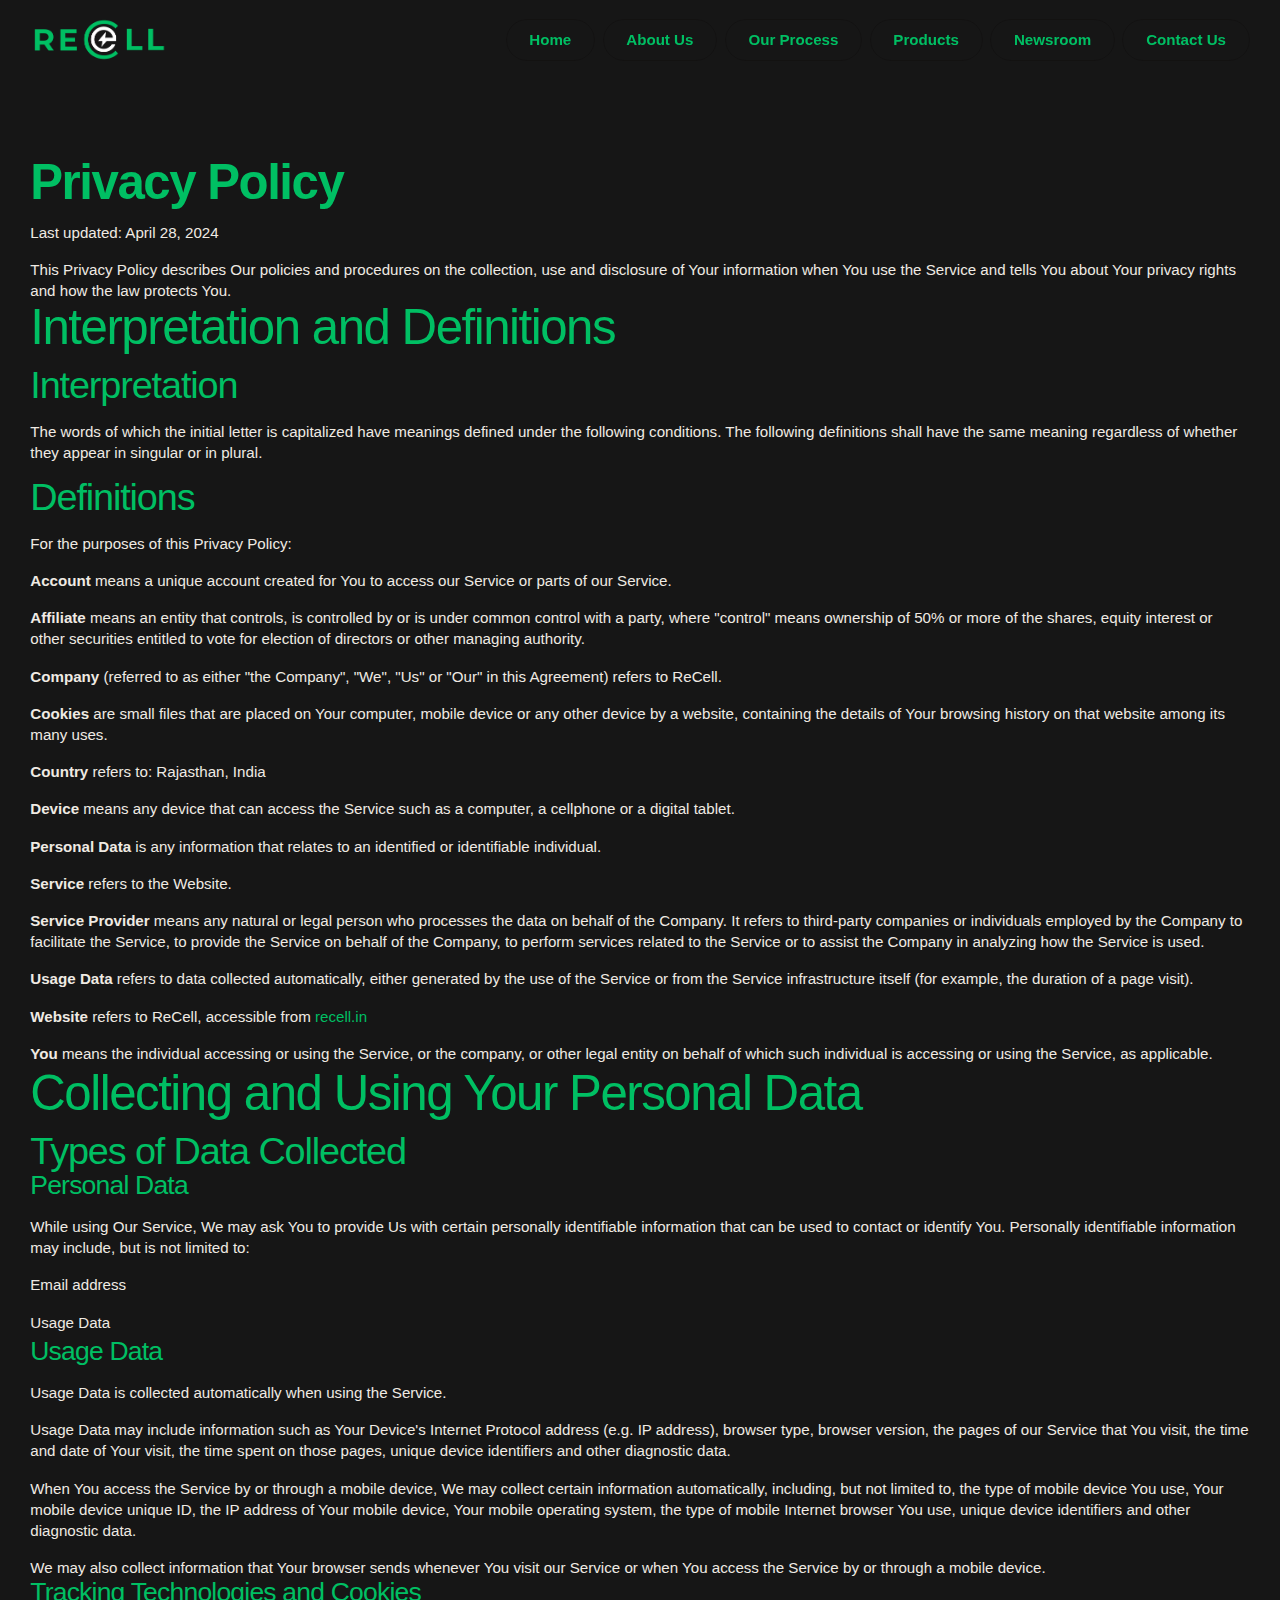
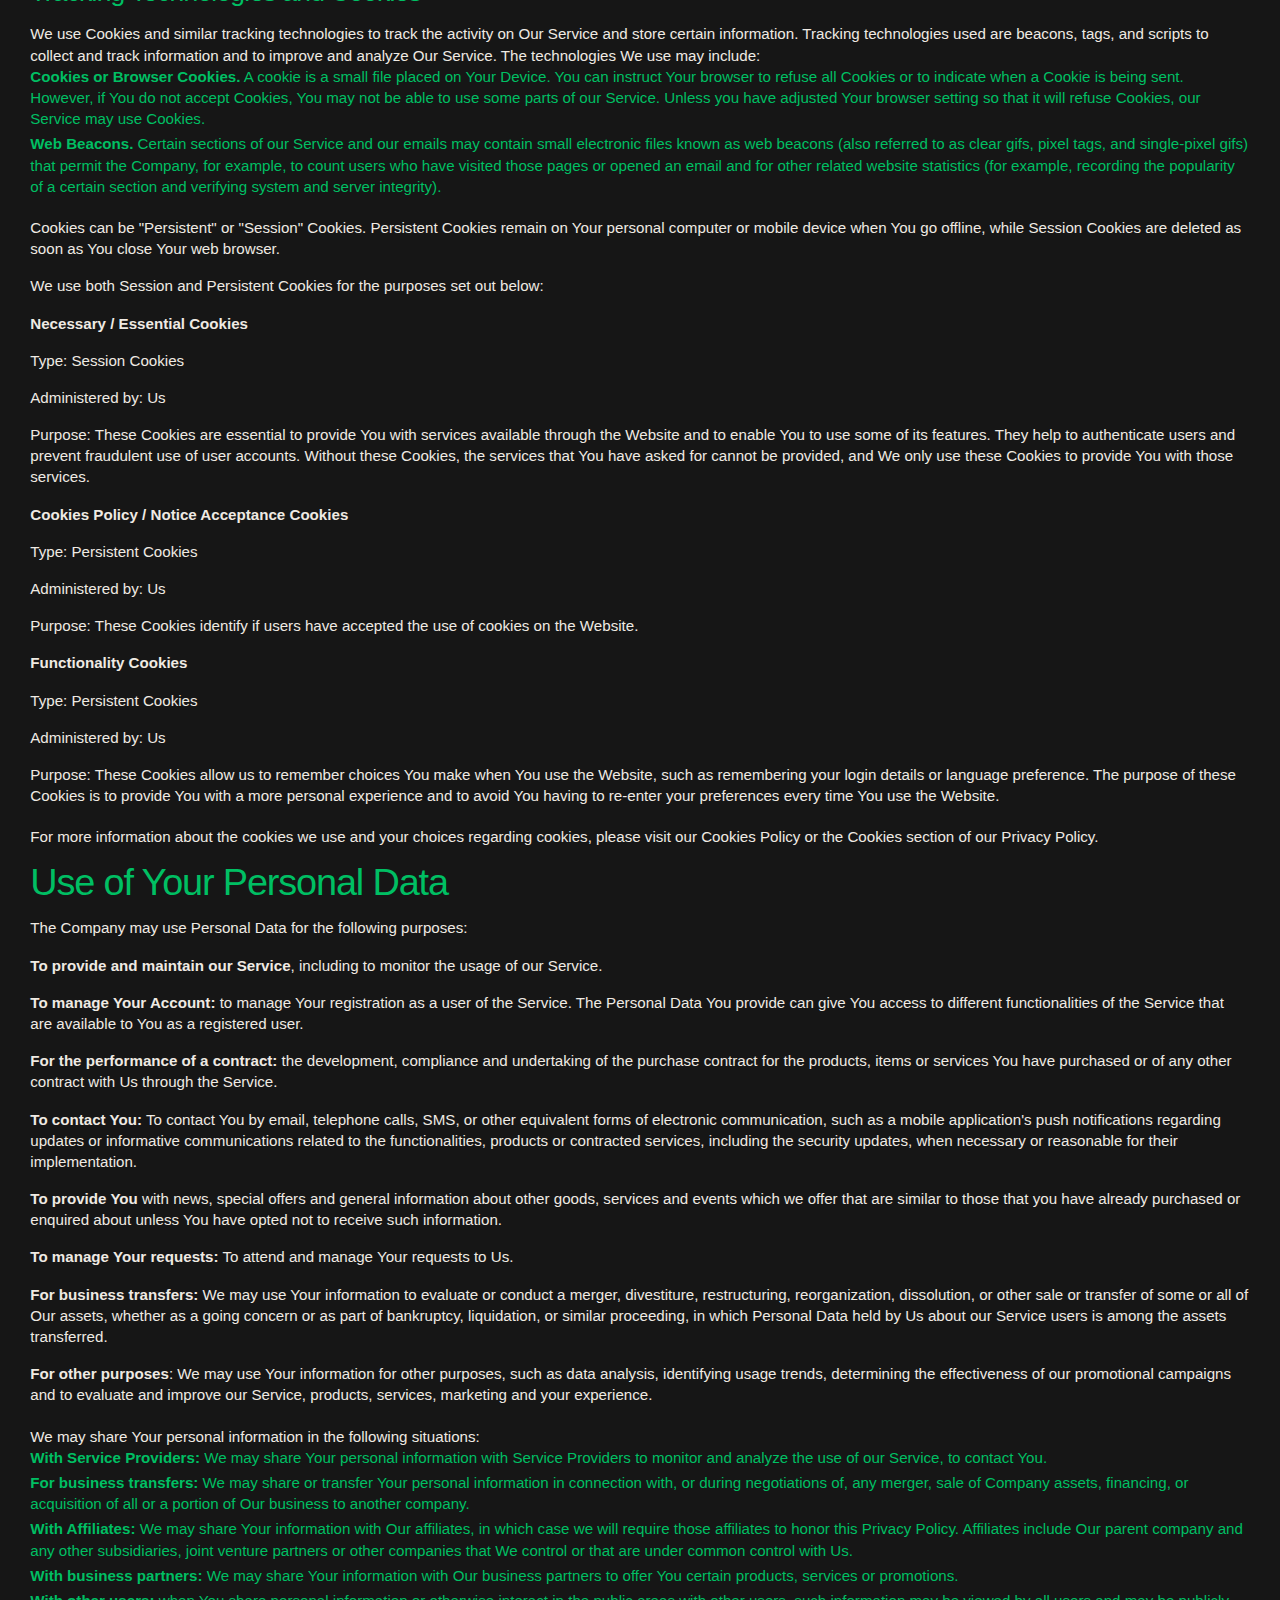
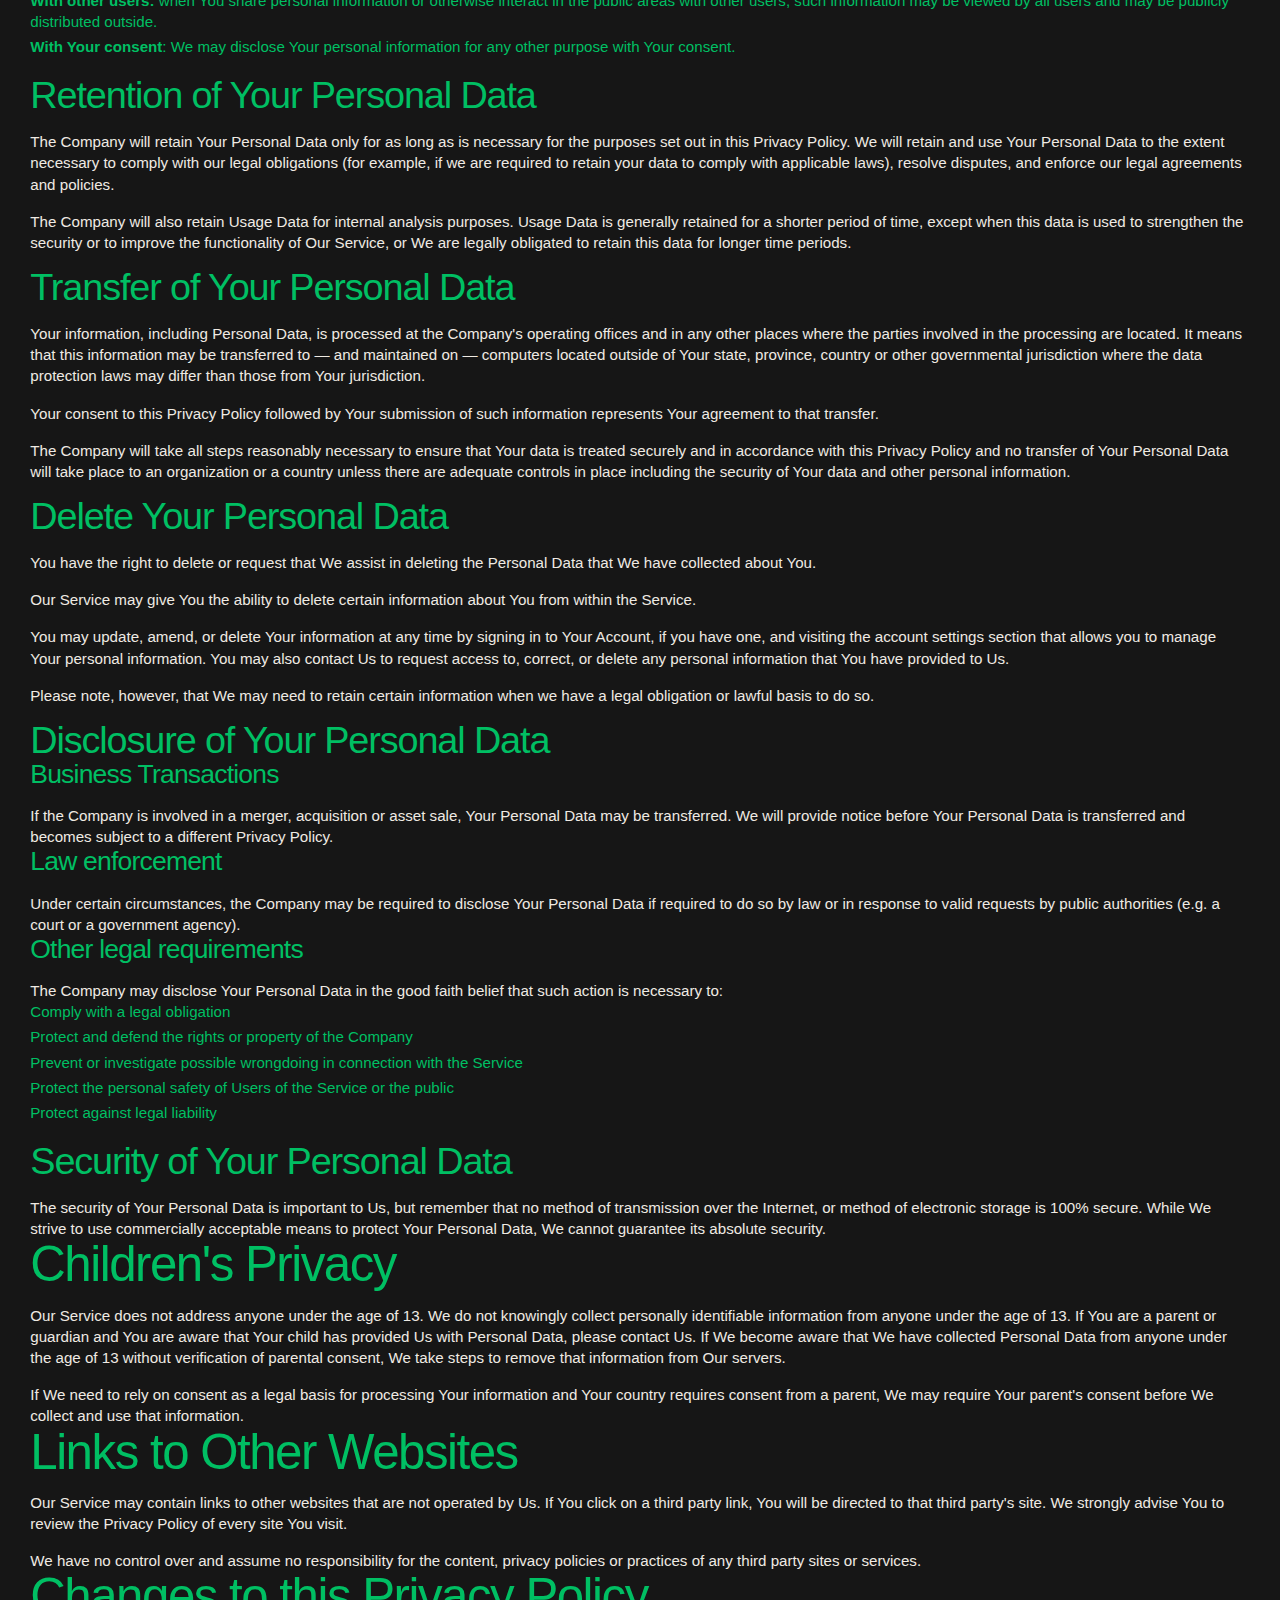
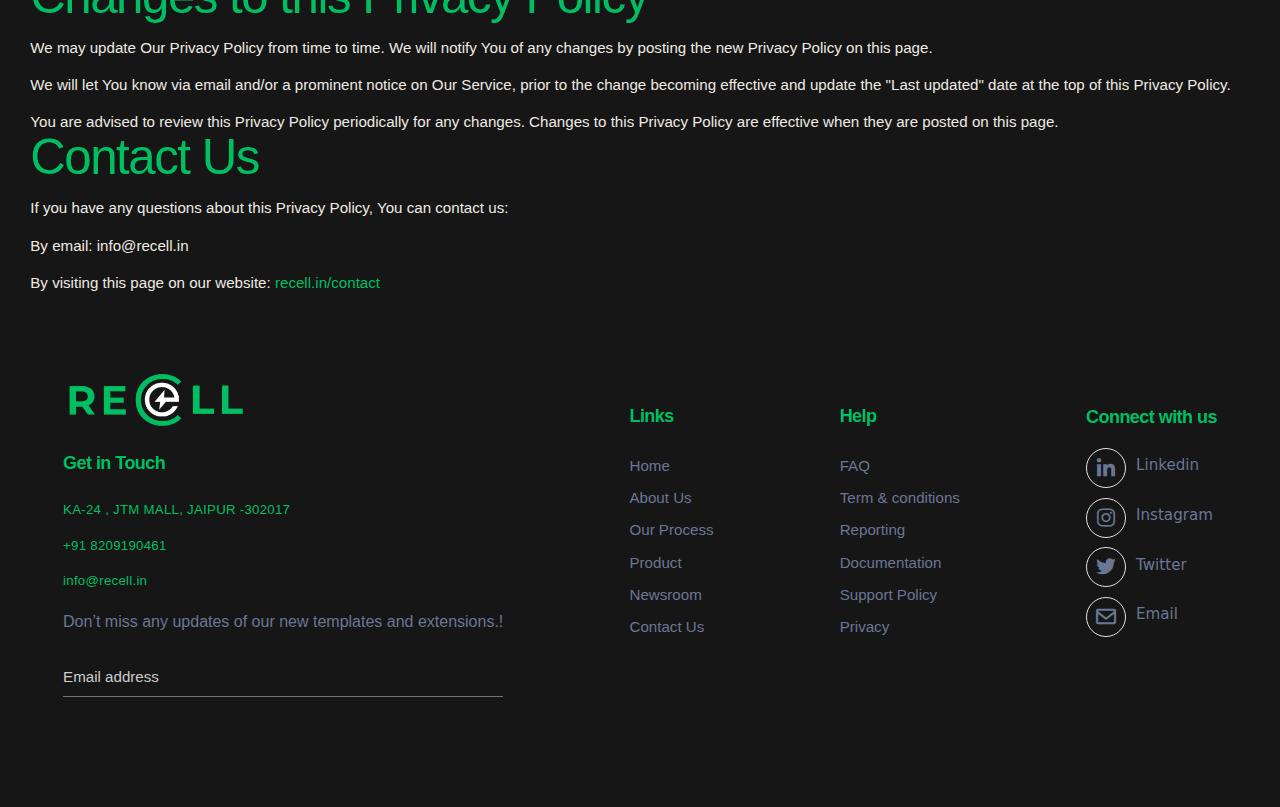
<file: privacypolicy.html>
<!DOCTYPE html>
<html lang="en">
  <head>
    <meta charset="UTF-8" />
    <meta name="viewport" content="width=\, initial-scale=1.0" />
    <title>ReCell : Privacy Policies</title>
    <link href="images/ce-logo-titlebar.png" rel="shortcut icon" type="image/x-icon"/>
        <link href="images/ce-logo-titlebar.png" rel="apple-touch-icon"/>
    <link href='https://unpkg.com/boxicons@2.1.4/css/boxicons.min.css' rel='stylesheet'>
    <link rel="stylesheet" href="css/style.css">
  </head>
  <body
    class="body"
    data-new-gr-c-s-check-loaded="14.1162.0"
    data-gr-ext-installed=""
    cz-shortcut-listen="true"
  >
    <div class="page-wrapper">
      <div class="global-styles w-embed">
        <style>
          /* Make text look crisper and more legible in all browsers */
          body {
            -webkit-font-smoothing: antialiased;
            -moz-osx-font-smoothing: grayscale;
            font-smoothing: antialiased;
            text-rendering: optimizeLegibility;
          }

          /* Focus state style for keyboard navigation for the focusable elements */
          *[tabindex]:focus-visible,
          input[type="file"]:focus-visible {
            outline: 0.125rem solid #4d65ff;
            outline-offset: 0.125rem;
          }

          /* Get rid of top margin on first element in any rich text element */
          .w-richtext > :not(div):first-child,
          .w-richtext > div:first-child > :first-child {
            margin-top: 0 !important;
          }

          /* Get rid of bottom margin on last element in any rich text element */
          .w-richtext > :last-child,
          .w-richtext ol li:last-child,
          .w-richtext ul li:last-child {
            margin-bottom: 0 !important;
          }

          /* Prevent all click and hover interaction with an element */
          .pointer-events-off {
            pointer-events: none;
          }

          /* Enables all click and hover interaction with an element */
          .pointer-events-on {
            pointer-events: auto;
          }

          /* Create a class of .div-square which maintains a 1:1 dimension of a div */
          .div-square::after {
            content: "";
            display: block;
            padding-bottom: 100%;
          }

          /* Make sure containers never lose their center alignment */
          .container-medium,
          .container-small,
          .container-large {
            margin-right: auto !important;
            margin-left: auto !important;
          }

          /* 
        Make the following elements inherit typography styles from the parent and not have hardcoded         values. 
        Important: You will not be able to style for example "All Links" in Designer with this CSS applied.
        Uncomment this CSS to use it in the project. Leave this message for future hand-off.
        */
          /*
        a,
        .w-input,
        .w-select,
        .w-tab-link,
        .w-nav-link,
        .w-dropdown-btn,
        .w-dropdown-toggle,
        .w-dropdown-link {
          color: inherit;
          text-decoration: inherit;
          font-size: inherit;
        }
        */

          /* Apply "..." after 3 lines of text */
          .text-style-3lines {
            display: -webkit-box;
            overflow: hidden;
            -webkit-line-clamp: 3;
            -webkit-box-orient: vertical;
          }

          /* Apply "..." after 2 lines of text */
          .text-style-2lines {
            display: -webkit-box;
            overflow: hidden;
            -webkit-line-clamp: 2;
            -webkit-box-orient: vertical;
          }

          /* Adds inline flex display */
          .display-inlineflex {
            display: inline-flex;
          }

          /* These classes are never overwritten */
          .hide {
            display: none !important;
          }

          @media screen and (max-width: 991px) {
            .hide,
            .hide-tablet {
              display: none !important;
            }
          }
          @media screen and (max-width: 767px) {
            .hide-mobile-landscape {
              display: none !important;
            }
          }
          @media screen and (max-width: 479px) {
            .hide-mobile {
              display: none !important;
            }
          }

          .margin-0 {
            margin: 0rem !important;
          }

          .padding-0 {
            padding: 0rem !important;
          }

          .spacing-clean {
            padding: 0rem !important;
            margin: 0rem !important;
          }

          .margin-top {
            margin-right: 0rem !important;
            margin-bottom: 0rem !important;
            margin-left: 0rem !important;
          }

          .padding-top {
            padding-right: 0rem !important;
            padding-bottom: 0rem !important;
            padding-left: 0rem !important;
          }

          .margin-right {
            margin-top: 0rem !important;
            margin-bottom: 0rem !important;
            margin-left: 0rem !important;
          }

          .padding-right {
            padding-top: 0rem !important;
            padding-bottom: 0rem !important;
            padding-left: 0rem !important;
          }

          .margin-bottom {
            margin-top: 0rem !important;
            margin-right: 0rem !important;
            margin-left: 0rem !important;
          }

          .padding-bottom {
            padding-top: 0rem !important;
            padding-right: 0rem !important;
            padding-left: 0rem !important;
          }

          .margin-left {
            margin-top: 0rem !important;
            margin-right: 0rem !important;
            margin-bottom: 0rem !important;
          }

          .padding-left {
            padding-top: 0rem !important;
            padding-right: 0rem !important;
            padding-bottom: 0rem !important;
          }

          .margin-horizontal {
            margin-top: 0rem !important;
            margin-bottom: 0rem !important;
          }

          .padding-horizontal {
            padding-top: 0rem !important;
            padding-bottom: 0rem !important;
          }

          .margin-vertical {
            margin-right: 0rem !important;
            margin-left: 0rem !important;
          }

          .padding-vertical {
            padding-right: 0rem !important;
            padding-left: 0rem !important;
          }

          /* Fluid Responsive */
          body {
            min-height: 0vw;
            font-size: calc(0.5357142857142858vw + 0.5178571428571429em);
          }

          /* Min Font Size */
          @media screen and (max-width: 991px) {
            body {
              font-size: 0.875em;
            }
          }

          /* Animate Line */
          :root {
            --animate-line-color: #efeae3;
            --animate-line-speed: 0.2s;
            --animate-line-ease: cubic-bezier(0.12, 0, 0.39, 0);
          }
          .animate-line {
            display: inline-block;
            position: relative;
            overflow-x: hidden;
          }
          .animate-line::after {
            pointer-events: none;
            background-color: var(--animate-line-color);
            content: "";
            height: 1.5px;
            position: absolute;
            left: auto;
            top: auto;
            right: 0%;
            bottom: 0%;
            width: 0%;
            transition: width var(--animate-line-ease) var(--animate-line-speed);
          }
          .animate-line:hover::after {
            width: 100%;
            right: auto;
            left: 0%;
          }

          .animate-line.color-type-2 {
            --animate-line-color: #0b0500;
          }

          /* Custom pointer */
          .pointer---wrap {
            pointer-events: none;
          }
        </style>

        <style>
          @media screen and (min-width: 992px) {
            /* Animate Circle */
            :root {
              --circle-btn-bg: #fff1e6;
              --circle-btn-text: #000;
              --circle-btn-speed: 0.3s;
              --circle-btn-half-speed: 0.15s;
              --circle-ease-out: cubic-bezier(0.61, 1, 0.88, 1);
              --circle-ease-in: cubic-bezier(0.12, 0, 0.39, 0);
            }
            .reveal-circle {
              position: relative;
              overflow: hidden;
              -webkit-mask-image: -webkit-radial-gradient(white, black);
            }
            .reveal-circle:hover {
              color: var(--circle-btn-text);
              background-color: var(--circle-btn-bg);
              transition: background-color 0s linear var(--circle-btn-speed);
            }
            .reveal-circle::after {
              pointer-events: none;
              background-color: var(--circle-btn-bg);
              transform: translateY(5em);
              content: "";
              z-index: -1;
              position: absolute;
              width: 100%;
              padding-top: 100%;
              left: 0%;
              top: 0%;
              right: 0%;
              bottom: auto;
              border-radius: 50%;
              transition: border-radius var(--circle-btn-half-speed)
                  var(--circle-ease-in) 0s,
                transform var(--circle-btn-speed) var(--circle-ease-in);
            }
            .reveal-circle:hover::after {
              border-radius: 0%;
              transform: translateY(0em);
              transition: border-radius var(--circle-btn-half-speed)
                  var(--circle-ease-out) var (--circle-btn-half-speed),
                transform var(--circle-btn-speed) var(--circle-ease-out);
            }

            .reveal-circle.color-type-2 {
              --circle-btn-bg: #efeae3;
              --circle-btn-text: #0b0500;
            }
          }
          /* ----------------------- */
          .content{
               display: flex;
               flex-direction: column;
               align-items: start;
               justify-content: space-around;
               width: 100%;
               text-align: start;
               margin-top: 6vw;
           }
           .content p{
               color: #efeae3;
               margin-top: 1rem;
           }
           .content div:nth-child(2) p{
               color: #efeae3;
               margin-top: 1rem;
           }
           .content h3{
            margin-top: 1rem!important;
           }
           /* .content div:nth-child(1){
               width: 40%;
           }
           .content div:nth-child(2){
               width: 70%;
           }
           .home-hero_gradient-wrapper{
               display: none;
           } */
            @media(max-width:750px){
                .content div:nth-child(1){
                    width: 90%;
                    font-size: 90%;
                }
                .content div:nth-child(2){
                    width: 90%;
                    font-size: 12px;
                }
            }
        </style>
      </div>

      <div
        data-animation="default"
        class="header w-nav"
        data-easing2="ease-in"
        fs-scrolldisable-element="smart-nav"
        data-easing="ease-out"
        data-collapse="small"
        data-w-id="489064cb-9577-b618-a8e4-54da4629fd67"
        role="banner"
        data-duration="400"
      >
        <div class="header_container">
          <a href="/" class="header_logo-link w-nav-brand" aria-label="home"
            ><img
              src="images/logo.png"
              loading="lazy"
              class="header_logo"
          /></a>
          <nav role="navigation" class="header_menu w-nav-menu" style="transform: translateY(0px) translateX(0px);">
                            <a href="/Home" class="header_link reveal-circle w-inline-block"><div class="header_link_dot"></div><div class="header_link_text">Home</div></a>
                            <a href="/about" class="header_link reveal-circle w-inline-block"><div class="header_link_dot"></div><div class="header_link_text">About Us</div></a>  
                            <a href="/ourprocess" class="header_link reveal-circle w-inline-block"><div class="header_link_dot"></div><div class="header_link_text">Our Process</div></a>        
                            <a href="/products" class="header_link reveal-circle w-inline-block"><div class="header_link_dot"></div><div class="header_link_text">Products</div></a>        
                            <a href="/category" class="header_link reveal-circle w-inline-block"><div class="header_link_dot"></div><div class="header_link_text">Newsroom</div></a>
                            <a href="/contact" class="header_link reveal-circle w-inline-block"><div class="header_link_dot"></div><div class="header_link_text">Contact Us</div></a>
                        </nav>

          <div
            fs-scrolldisable-element="toggle"
            class="header_menu-button w-nav-button"
            style="-webkit-user-select: text"
            aria-label="menu"
            role="button"
            tabindex="0"
            aria-controls="w-nav-overlay-0"
            aria-haspopup="menu"
            aria-expanded="false"
          >
            <div class="menu_link">
              <div class="menu-icon">
                <div class="menu-icon_line-top"></div>
                <div class="menu-icon_line-bottom"></div>
              </div>
              <div class="menu_link_text">Menu</div>
            </div>
          </div>
        </div>
        <div class="header_overlay"></div>
        <div class="w-nav-overlay" data-wf-ignore="" id="w-nav-overlay-0"></div>
      </div>

      <main class="main-wrapper">
        <!-- <h1 class="contact-heading">Contact us</h1> -->
        <header class="home-hero_section">
            <div class="container">
                
                <div class="content">
                    <h2><strong> Privacy Policy</strong> </h2>
<p>Last updated: April 28, 2024</p>
<p>This Privacy Policy describes Our policies and procedures on the collection, use and disclosure of Your information when You use the Service and tells You about Your privacy rights and how the law protects You.</p>

<h2>Interpretation and Definitions</h2>
<h3>Interpretation</h3>
<p>The words of which the initial letter is capitalized have meanings defined under the following conditions. The following definitions shall have the same meaning regardless of whether they appear in singular or in plural.</p>
<h3>Definitions</h3>
<p>For the purposes of this Privacy Policy:</p>
<ul>
<li>
<p><strong>Account</strong> means a unique account created for You to access our Service or parts of our Service.</p>
</li>
<li>
<p><strong>Affiliate</strong> means an entity that controls, is controlled by or is under common control with a party, where &quot;control&quot; means ownership of 50% or more of the shares, equity interest or other securities entitled to vote for election of directors or other managing authority.</p>
</li>
<li>
<p><strong>Company</strong> (referred to as either &quot;the Company&quot;, &quot;We&quot;, &quot;Us&quot; or &quot;Our&quot; in this Agreement) refers to ReCell.</p>
</li>
<li>
<p><strong>Cookies</strong> are small files that are placed on Your computer, mobile device or any other device by a website, containing the details of Your browsing history on that website among its many uses.</p>
</li>
<li>
<p><strong>Country</strong> refers to: Rajasthan,  India</p>
</li>
<li>
<p><strong>Device</strong> means any device that can access the Service such as a computer, a cellphone or a digital tablet.</p>
</li>
<li>
<p><strong>Personal Data</strong> is any information that relates to an identified or identifiable individual.</p>
</li>
<li>
<p><strong>Service</strong> refers to the Website.</p>
</li>
<li>
<p><strong>Service Provider</strong> means any natural or legal person who processes the data on behalf of the Company. It refers to third-party companies or individuals employed by the Company to facilitate the Service, to provide the Service on behalf of the Company, to perform services related to the Service or to assist the Company in analyzing how the Service is used.</p>
</li>
<li>
<p><strong>Usage Data</strong> refers to data collected automatically, either generated by the use of the Service or from the Service infrastructure itself (for example, the duration of a page visit).</p>
</li>
<li>
<p><strong>Website</strong> refers to ReCell, accessible from <a href="recell.in" rel="external nofollow noopener" target="_blank">recell.in</a></p>
</li>
<li>
<p><strong>You</strong> means the individual accessing or using the Service, or the company, or other legal entity on behalf of which such individual is accessing or using the Service, as applicable.</p>
</li>
</ul>
<h2>Collecting and Using Your Personal Data</h2>
<h3>Types of Data Collected</h3>
<h4>Personal Data</h4>
<p>While using Our Service, We may ask You to provide Us with certain personally identifiable information that can be used to contact or identify You. Personally identifiable information may include, but is not limited to:</p>
<ul>
<li>
<p>Email address</p>
</li>
<li>
<p>Usage Data</p>
</li>
</ul>
<h4>Usage Data</h4>
<p>Usage Data is collected automatically when using the Service.</p>
<p>Usage Data may include information such as Your Device's Internet Protocol address (e.g. IP address), browser type, browser version, the pages of our Service that You visit, the time and date of Your visit, the time spent on those pages, unique device identifiers and other diagnostic data.</p>
<p>When You access the Service by or through a mobile device, We may collect certain information automatically, including, but not limited to, the type of mobile device You use, Your mobile device unique ID, the IP address of Your mobile device, Your mobile operating system, the type of mobile Internet browser You use, unique device identifiers and other diagnostic data.</p>
<p>We may also collect information that Your browser sends whenever You visit our Service or when You access the Service by or through a mobile device.</p>
<h4>Tracking Technologies and Cookies</h4>
<p>We use Cookies and similar tracking technologies to track the activity on Our Service and store certain information. Tracking technologies used are beacons, tags, and scripts to collect and track information and to improve and analyze Our Service. The technologies We use may include:</p>
<ul>
<li><strong>Cookies or Browser Cookies.</strong> A cookie is a small file placed on Your Device. You can instruct Your browser to refuse all Cookies or to indicate when a Cookie is being sent. However, if You do not accept Cookies, You may not be able to use some parts of our Service. Unless you have adjusted Your browser setting so that it will refuse Cookies, our Service may use Cookies.</li>
<li><strong>Web Beacons.</strong> Certain sections of our Service and our emails may contain small electronic files known as web beacons (also referred to as clear gifs, pixel tags, and single-pixel gifs) that permit the Company, for example, to count users who have visited those pages or opened an email and for other related website statistics (for example, recording the popularity of a certain section and verifying system and server integrity).</li>
</ul>
<p>Cookies can be &quot;Persistent&quot; or &quot;Session&quot; Cookies. Persistent Cookies remain on Your personal computer or mobile device when You go offline, while Session Cookies are deleted as soon as You close Your web browser.</p>
<p>We use both Session and Persistent Cookies for the purposes set out below:</p>
<ul>
<li>
<p><strong>Necessary / Essential Cookies</strong></p>
<p>Type: Session Cookies</p>
<p>Administered by: Us</p>
<p>Purpose: These Cookies are essential to provide You with services available through the Website and to enable You to use some of its features. They help to authenticate users and prevent fraudulent use of user accounts. Without these Cookies, the services that You have asked for cannot be provided, and We only use these Cookies to provide You with those services.</p>
</li>
<li>
<p><strong>Cookies Policy / Notice Acceptance Cookies</strong></p>
<p>Type: Persistent Cookies</p>
<p>Administered by: Us</p>
<p>Purpose: These Cookies identify if users have accepted the use of cookies on the Website.</p>
</li>
<li>
<p><strong>Functionality Cookies</strong></p>
<p>Type: Persistent Cookies</p>
<p>Administered by: Us</p>
<p>Purpose: These Cookies allow us to remember choices You make when You use the Website, such as remembering your login details or language preference. The purpose of these Cookies is to provide You with a more personal experience and to avoid You having to re-enter your preferences every time You use the Website.</p>
</li>
</ul>
<p>For more information about the cookies we use and your choices regarding cookies, please visit our Cookies Policy or the Cookies section of our Privacy Policy.</p>
<h3>Use of Your Personal Data</h3>
<p>The Company may use Personal Data for the following purposes:</p>
<ul>
<li>
<p><strong>To provide and maintain our Service</strong>, including to monitor the usage of our Service.</p>
</li>
<li>
<p><strong>To manage Your Account:</strong> to manage Your registration as a user of the Service. The Personal Data You provide can give You access to different functionalities of the Service that are available to You as a registered user.</p>
</li>
<li>
<p><strong>For the performance of a contract:</strong> the development, compliance and undertaking of the purchase contract for the products, items or services You have purchased or of any other contract with Us through the Service.</p>
</li>
<li>
<p><strong>To contact You:</strong> To contact You by email, telephone calls, SMS, or other equivalent forms of electronic communication, such as a mobile application's push notifications regarding updates or informative communications related to the functionalities, products or contracted services, including the security updates, when necessary or reasonable for their implementation.</p>
</li>
<li>
<p><strong>To provide You</strong> with news, special offers and general information about other goods, services and events which we offer that are similar to those that you have already purchased or enquired about unless You have opted not to receive such information.</p>
</li>
<li>
<p><strong>To manage Your requests:</strong> To attend and manage Your requests to Us.</p>
</li>
<li>
<p><strong>For business transfers:</strong> We may use Your information to evaluate or conduct a merger, divestiture, restructuring, reorganization, dissolution, or other sale or transfer of some or all of Our assets, whether as a going concern or as part of bankruptcy, liquidation, or similar proceeding, in which Personal Data held by Us about our Service users is among the assets transferred.</p>
</li>
<li>
<p><strong>For other purposes</strong>: We may use Your information for other purposes, such as data analysis, identifying usage trends, determining the effectiveness of our promotional campaigns and to evaluate and improve our Service, products, services, marketing and your experience.</p>
</li>
</ul>
<p>We may share Your personal information in the following situations:</p>
<ul>
<li><strong>With Service Providers:</strong> We may share Your personal information with Service Providers to monitor and analyze the use of our Service,  to contact You.</li>
<li><strong>For business transfers:</strong> We may share or transfer Your personal information in connection with, or during negotiations of, any merger, sale of Company assets, financing, or acquisition of all or a portion of Our business to another company.</li>
<li><strong>With Affiliates:</strong> We may share Your information with Our affiliates, in which case we will require those affiliates to honor this Privacy Policy. Affiliates include Our parent company and any other subsidiaries, joint venture partners or other companies that We control or that are under common control with Us.</li>
<li><strong>With business partners:</strong> We may share Your information with Our business partners to offer You certain products, services or promotions.</li>
<li><strong>With other users:</strong> when You share personal information or otherwise interact in the public areas with other users, such information may be viewed by all users and may be publicly distributed outside.</li>
<li><strong>With Your consent</strong>: We may disclose Your personal information for any other purpose with Your consent.</li>
</ul>
<h3>Retention of Your Personal Data</h3>
<p>The Company will retain Your Personal Data only for as long as is necessary for the purposes set out in this Privacy Policy. We will retain and use Your Personal Data to the extent necessary to comply with our legal obligations (for example, if we are required to retain your data to comply with applicable laws), resolve disputes, and enforce our legal agreements and policies.</p>
<p>The Company will also retain Usage Data for internal analysis purposes. Usage Data is generally retained for a shorter period of time, except when this data is used to strengthen the security or to improve the functionality of Our Service, or We are legally obligated to retain this data for longer time periods.</p>
<h3>Transfer of Your Personal Data</h3>
<p>Your information, including Personal Data, is processed at the Company's operating offices and in any other places where the parties involved in the processing are located. It means that this information may be transferred to — and maintained on — computers located outside of Your state, province, country or other governmental jurisdiction where the data protection laws may differ than those from Your jurisdiction.</p>
<p>Your consent to this Privacy Policy followed by Your submission of such information represents Your agreement to that transfer.</p>
<p>The Company will take all steps reasonably necessary to ensure that Your data is treated securely and in accordance with this Privacy Policy and no transfer of Your Personal Data will take place to an organization or a country unless there are adequate controls in place including the security of Your data and other personal information.</p>
<h3>Delete Your Personal Data</h3>
<p>You have the right to delete or request that We assist in deleting the Personal Data that We have collected about You.</p>
<p>Our Service may give You the ability to delete certain information about You from within the Service.</p>
<p>You may update, amend, or delete Your information at any time by signing in to Your Account, if you have one, and visiting the account settings section that allows you to manage Your personal information. You may also contact Us to request access to, correct, or delete any personal information that You have provided to Us.</p>
<p>Please note, however, that We may need to retain certain information when we have a legal obligation or lawful basis to do so.</p>
<h3>Disclosure of Your Personal Data</h3>
<h4>Business Transactions</h4>
<p>If the Company is involved in a merger, acquisition or asset sale, Your Personal Data may be transferred. We will provide notice before Your Personal Data is transferred and becomes subject to a different Privacy Policy.</p>
<h4>Law enforcement</h4>
<p>Under certain circumstances, the Company may be required to disclose Your Personal Data if required to do so by law or in response to valid requests by public authorities (e.g. a court or a government agency).</p>
<h4>Other legal requirements</h4>
<p>The Company may disclose Your Personal Data in the good faith belief that such action is necessary to:</p>
<ul>
<li>Comply with a legal obligation</li>
<li>Protect and defend the rights or property of the Company</li>
<li>Prevent or investigate possible wrongdoing in connection with the Service</li>
<li>Protect the personal safety of Users of the Service or the public</li>
<li>Protect against legal liability</li>
</ul>
<h3>Security of Your Personal Data</h3>
<p>The security of Your Personal Data is important to Us, but remember that no method of transmission over the Internet, or method of electronic storage is 100% secure. While We strive to use commercially acceptable means to protect Your Personal Data, We cannot guarantee its absolute security.</p>
<h2>Children's Privacy</h2>
<p>Our Service does not address anyone under the age of 13. We do not knowingly collect personally identifiable information from anyone under the age of 13. If You are a parent or guardian and You are aware that Your child has provided Us with Personal Data, please contact Us. If We become aware that We have collected Personal Data from anyone under the age of 13 without verification of parental consent, We take steps to remove that information from Our servers.</p>
<p>If We need to rely on consent as a legal basis for processing Your information and Your country requires consent from a parent, We may require Your parent's consent before We collect and use that information.</p>
<h2>Links to Other Websites</h2>
<p>Our Service may contain links to other websites that are not operated by Us. If You click on a third party link, You will be directed to that third party's site. We strongly advise You to review the Privacy Policy of every site You visit.</p>
<p>We have no control over and assume no responsibility for the content, privacy policies or practices of any third party sites or services.</p>
<h2>Changes to this Privacy Policy</h2>
<p>We may update Our Privacy Policy from time to time. We will notify You of any changes by posting the new Privacy Policy on this page.</p>
<p>We will let You know via email and/or a prominent notice on Our Service, prior to the change becoming effective and update the &quot;Last updated&quot; date at the top of this Privacy Policy.</p>
<p>You are advised to review this Privacy Policy periodically for any changes. Changes to this Privacy Policy are effective when they are posted on this page.</p>
<h2>Contact Us</h2>
<p>If you have any questions about this Privacy Policy, You can contact us:</p>
<ul>
<li>
<p>By email: info@recell.in</p>
</li>
<li>
<p>By visiting this page on our website: <a href="recell.in/contact" rel="external nofollow noopener" target="_blank">recell.in/contact</a></p>
</li>
</ul>
                </div>
            </div>
        </header>
      </main>
      <footer class="new_footer_area bg_color">
        <div class="new_footer_top">
            <div class="">
                <div class="row container-2">
                    <div class="col-lg-3 col-md-6">
                        <img style="height: 8.4vw;" src="./images/logo.png" alt="">
                        <div class="f_widget company_widget wow fadeInLeft" data-wow-delay="0.2s" style="visibility: visible; animation-delay: 0.2s; animation-name: fadeInLeft;">
                            <a href="/contact.html"><h3 class="f-title f_600 t_color f_size_18">Get in Touch</h3></a>
                            <h6 style="margin-bottom: 1.2rem;text-transform: uppercase;">KA-24 , JTM MALL, JAIPUR -302017</h6>
                            <h6 style="margin-bottom: 1.2rem;">+91 8209190461</h6>
                            <h6 style="margin-bottom: 1.2rem;">info@recell.in</h6>
                            <p>Don’t miss any updates of our new templates and extensions.!</p>
                           <form id="email-form" action="https://api.web3forms.com/submit" name="email-form" data-name="Email Form"      method="post" class="form" aria-label="Email Form">
                        <input type="hidden" name="access_key" value="e2b68bfa-59b6-41c2-92e1-308154351642">
                        <input class="text-field w-input" maxlength="256" name="email-2" data-name="Email 2" placeholder="Email address" type="email" id="email-2" required="">
                        <input type="submit" class="submit-button w-button" value="Submit">
                       </form>
                        </div>
                    </div>
                    <div class="col-lg-3 col-md-6">
                        <div class="f_widget about-widget pl_70 wow fadeInLeft" data-wow-delay="0.4s" style="visibility: visible; animation-delay: 0.4s; animation-name: fadeInLeft;">
                            <h3 class="f-title f_600 t_color f_size_18">Links</h3>
                            <ul class="list-unstyled f_list">
                                <li><a href="/index.html">Home</a></li>
                                <li><a href="/index.html">About Us</a></li>
                                <li><a href="#">Our Process</a></li>
                                <li><a href="#">Product</a></li>
                                <li><a href="#">Newsroom</a></li>
                                <li><a href="/contact.html">Contact Us</a></li>
                            </ul>
                        </div>
                    </div>
                    <div class="col-lg-3 col-md-6">
                        <div class="f_widget about-widget pl_70 wow fadeInLeft" data-wow-delay="0.6s" style="visibility: visible; animation-delay: 0.6s; animation-name: fadeInLeft;">
                            <h3 class="f-title f_600 t_color f_size_18">Help</h3>
                            <ul class="list-unstyled f_list">
                                <li><a href="#">FAQ</a></li>
                                <li><a href="/terms-and-conditions.html">Term &amp; conditions</a></li>
                                <li><a href="#">Reporting</a></li>
                                <li><a href="#">Documentation</a></li>
                                <li><a href="#">Support Policy</a></li>
                                <li><a href="#">Privacy</a></li>
                            </ul>
                        </div>
                    </div>
                    <div class="col-lg-3 col-md-6">
                        <div class="f_widget social-widget pl_70 wow fadeInLeft" data-wow-delay="0.8s" style="visibility: visible; animation-delay: 0.8s; animation-name: fadeInLeft;">
                            <h3 class="f-title f_600 t_color f_size_18 f-title-socials">Connect with us</h3>
                            <div class="f_social_icon">
                                <div>
                                    <a href="https://www.linkedin.com/company/inrecell/" class="fab fa-facebook"><i class='bx bxl-linkedin'></i></a>
                                    <span>Linkedin</span>
                                </div>
    
                                <div>
                                    <a href="https://www.instagram.com/inrecell?igsh=MXN6dDgzYTdiazF4bQ==" class="fab fa-twitter"><i class='bx bxl-instagram' style='color:#ffffff' ></i></a>
                                    <span>Instagram</span>
                                </div>
    
                                <div>
                                    <a href="https://twitter.com/InRecell" class="fab fa-twitter"><i class='bx bxl-twitter'></i></i></a>
                                    <span>Twitter</span>
                                </div>
    
                                <div>
                                    <a href="mailto:info@recell.in" class="fab fa-pinterest"><i class='bx bx-envelope'></i></a>
                                    <span>Email</span>
                                </div>
                            </div>
                        </div>
                    </div>
                </div>
            </div>
            <!-- <div class="footer_bg">
                <div class="footer_bg_one"></div>
                <div class="footer_bg_two"></div>
            </div> -->
        </div>
    </footer>
    </div>
  </body>
</html>
</file>
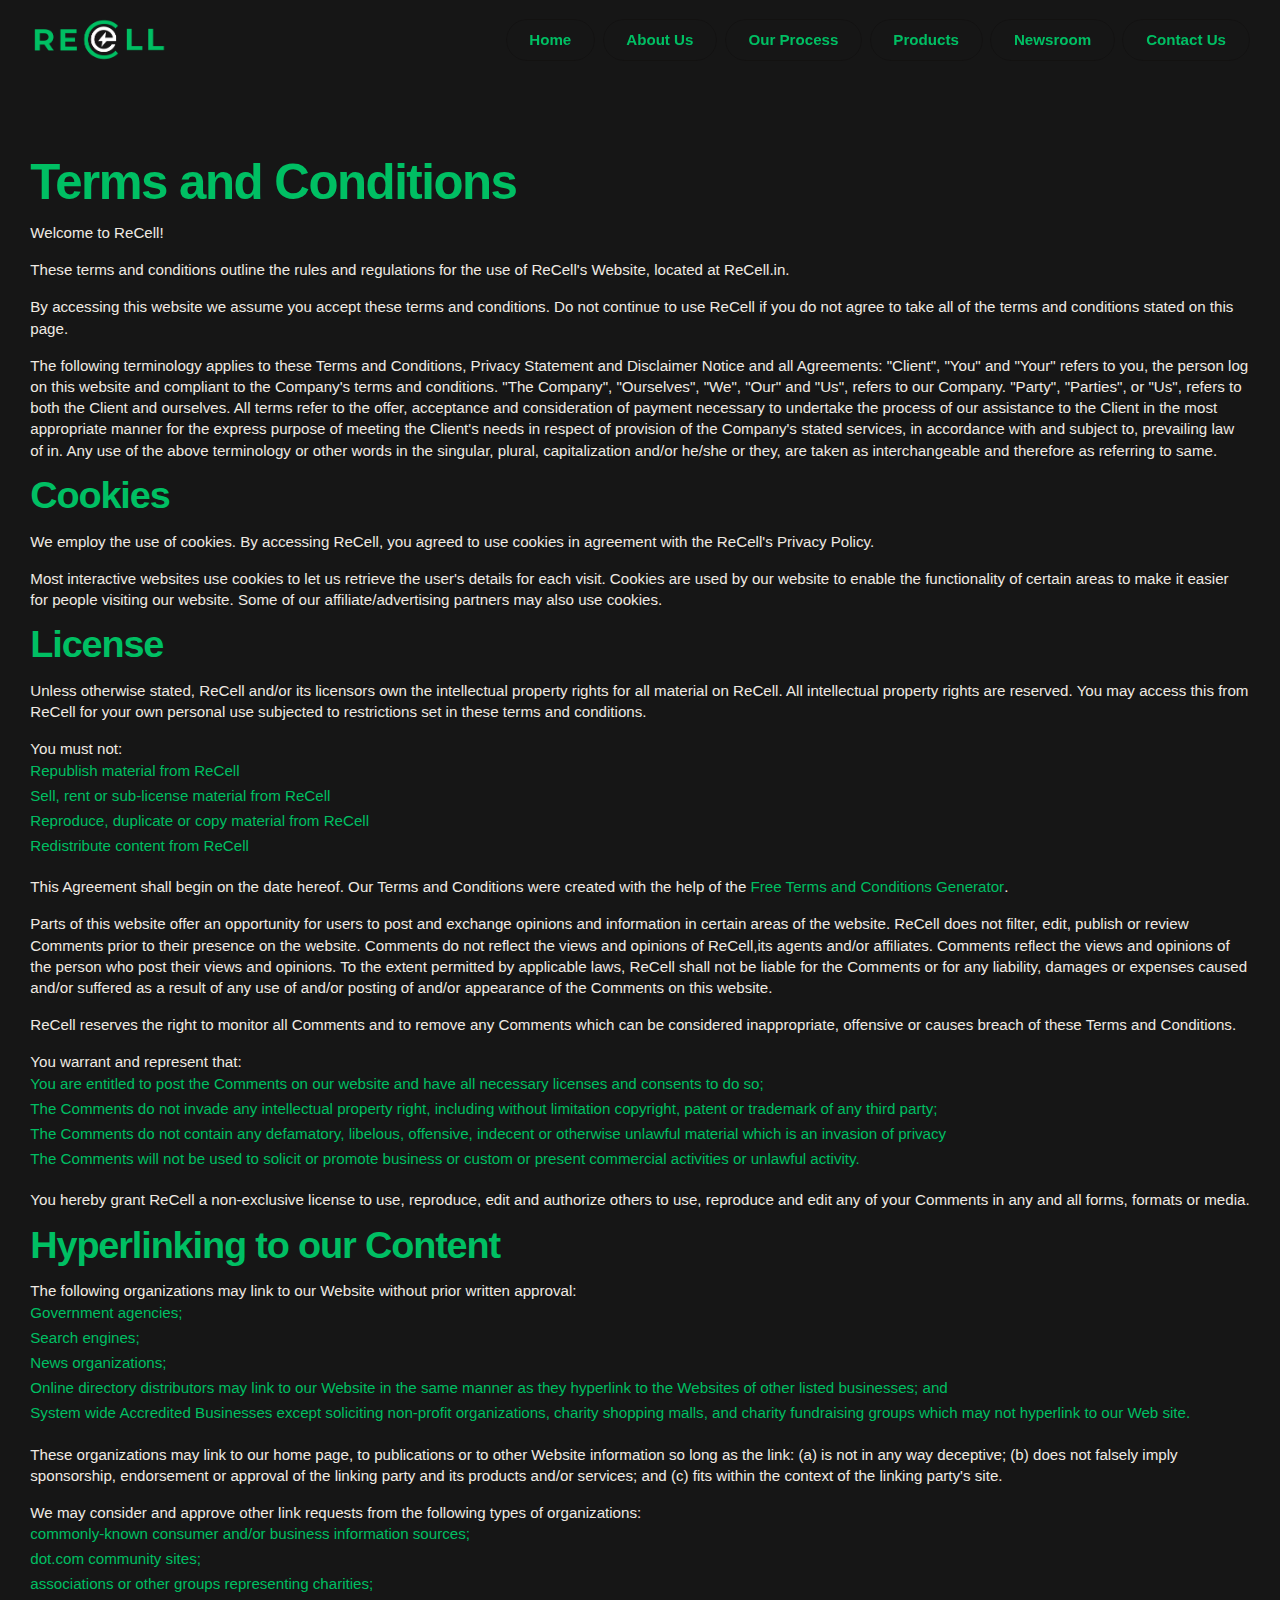
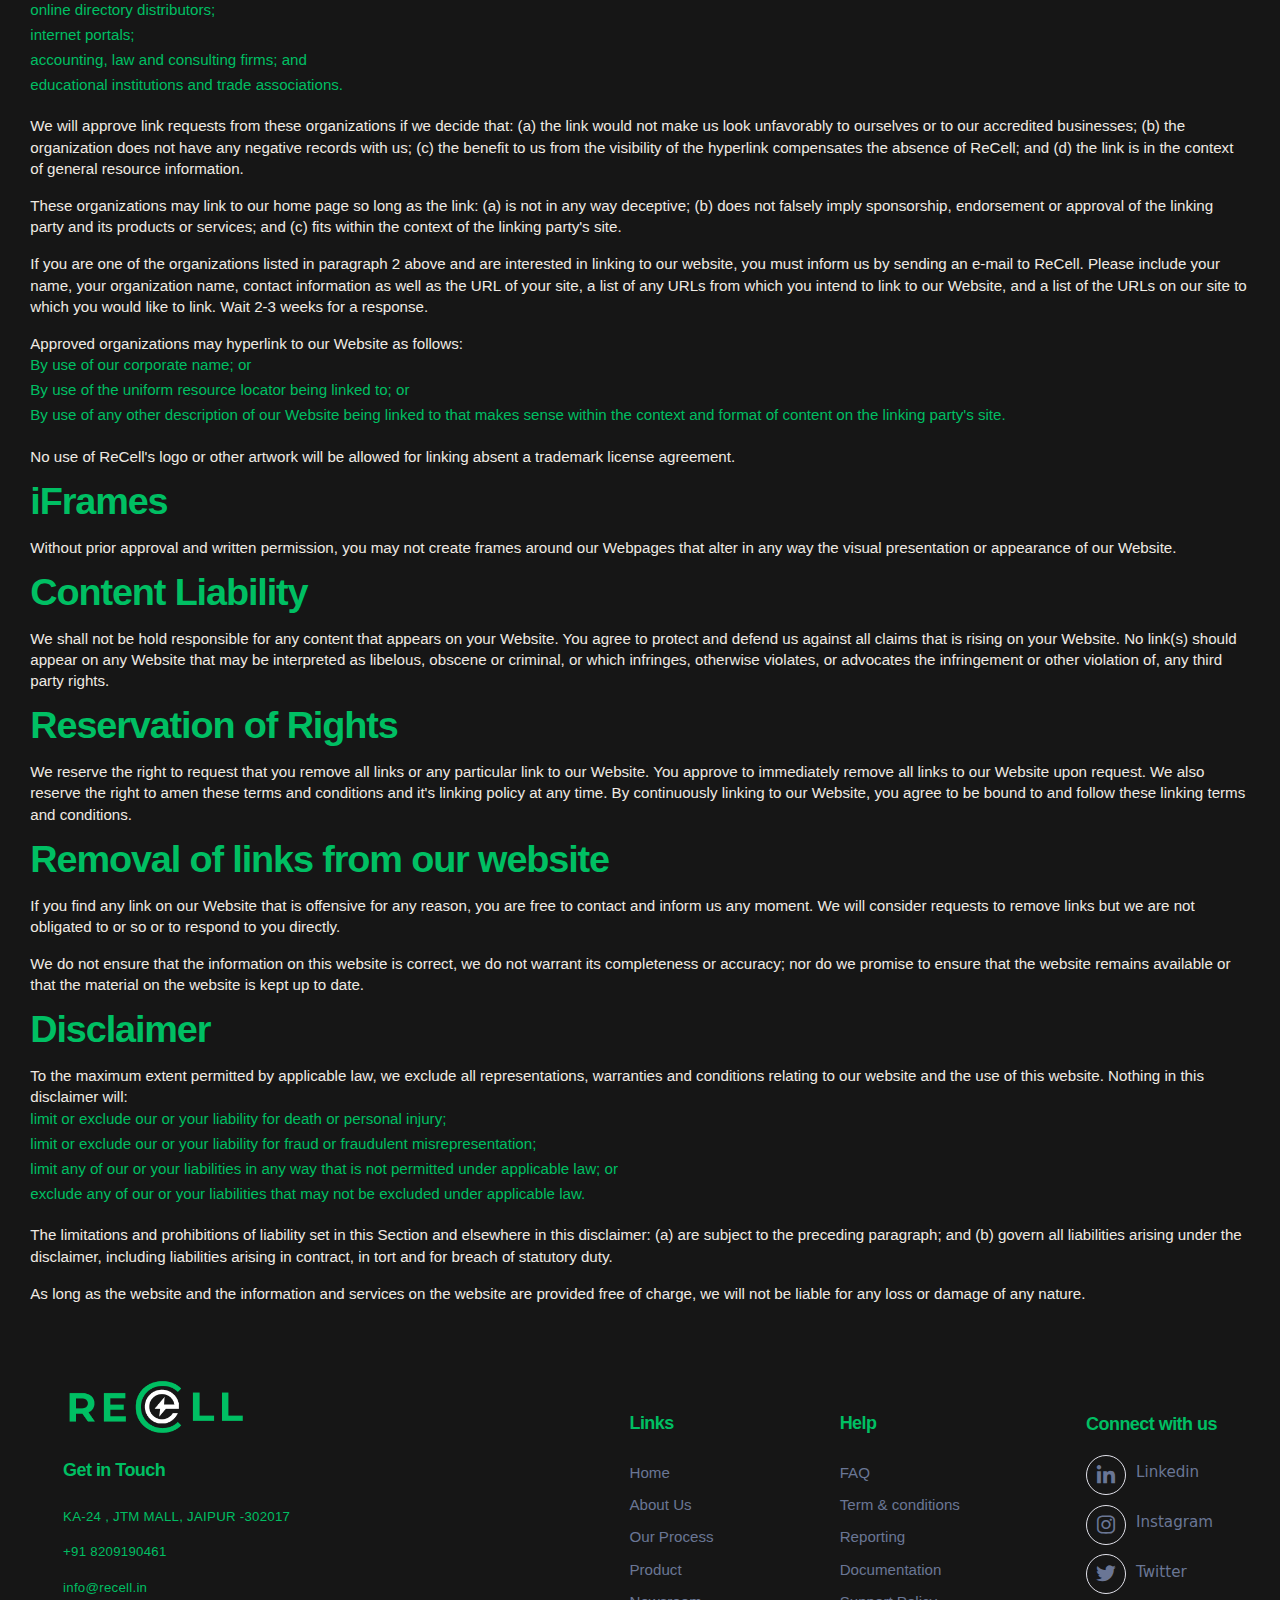
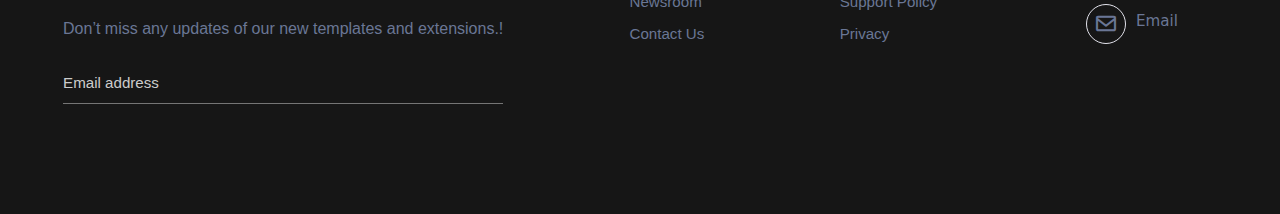
<file: terms-and-conditions.html>
<!DOCTYPE html>
<html lang="en">
  <head>
    <meta charset="UTF-8" />
    <meta name="viewport" content="width=\, initial-scale=1.0" />
    <title>ReCell : Terms and Conditions </title>
    
    <link href="images/ce-logo-titlebar.png" rel="shortcut icon" type="image/x-icon"/>
        <link href="images/ce-logo-titlebar.png" rel="apple-touch-icon"/>
    <link href='https://unpkg.com/boxicons@2.1.4/css/boxicons.min.css' rel='stylesheet'>
    <link rel="stylesheet" href="css/style.css">
  </head>
  <body
    class="body"
    data-new-gr-c-s-check-loaded="14.1162.0"
    data-gr-ext-installed=""
    cz-shortcut-listen="true"
  >
    <div class="page-wrapper">
      <div class="global-styles w-embed">
        <style>
          /* Make text look crisper and more legible in all browsers */
          body {
            -webkit-font-smoothing: antialiased;
            -moz-osx-font-smoothing: grayscale;
            font-smoothing: antialiased;
            text-rendering: optimizeLegibility;
          }

          /* Focus state style for keyboard navigation for the focusable elements */
          *[tabindex]:focus-visible,
          input[type="file"]:focus-visible {
            outline: 0.125rem solid #4d65ff;
            outline-offset: 0.125rem;
          }

          /* Get rid of top margin on first element in any rich text element */
          .w-richtext > :not(div):first-child,
          .w-richtext > div:first-child > :first-child {
            margin-top: 0 !important;
          }

          /* Get rid of bottom margin on last element in any rich text element */
          .w-richtext > :last-child,
          .w-richtext ol li:last-child,
          .w-richtext ul li:last-child {
            margin-bottom: 0 !important;
          }

          /* Prevent all click and hover interaction with an element */
          .pointer-events-off {
            pointer-events: none;
          }

          /* Enables all click and hover interaction with an element */
          .pointer-events-on {
            pointer-events: auto;
          }

          /* Create a class of .div-square which maintains a 1:1 dimension of a div */
          .div-square::after {
            content: "";
            display: block;
            padding-bottom: 100%;
          }

          /* Make sure containers never lose their center alignment */
          .container-medium,
          .container-small,
          .container-large {
            margin-right: auto !important;
            margin-left: auto !important;
          }

          /* 
        Make the following elements inherit typography styles from the parent and not have hardcoded         values. 
        Important: You will not be able to style for example "All Links" in Designer with this CSS applied.
        Uncomment this CSS to use it in the project. Leave this message for future hand-off.
        */
          /*
        a,
        .w-input,
        .w-select,
        .w-tab-link,
        .w-nav-link,
        .w-dropdown-btn,
        .w-dropdown-toggle,
        .w-dropdown-link {
          color: inherit;
          text-decoration: inherit;
          font-size: inherit;
        }
        */

          /* Apply "..." after 3 lines of text */
          .text-style-3lines {
            display: -webkit-box;
            overflow: hidden;
            -webkit-line-clamp: 3;
            -webkit-box-orient: vertical;
          }

          /* Apply "..." after 2 lines of text */
          .text-style-2lines {
            display: -webkit-box;
            overflow: hidden;
            -webkit-line-clamp: 2;
            -webkit-box-orient: vertical;
          }

          /* Adds inline flex display */
          .display-inlineflex {
            display: inline-flex;
          }

          /* These classes are never overwritten */
          .hide {
            display: none !important;
          }

          @media screen and (max-width: 991px) {
            .hide,
            .hide-tablet {
              display: none !important;
            }
          }
          @media screen and (max-width: 767px) {
            .hide-mobile-landscape {
              display: none !important;
            }
          }
          @media screen and (max-width: 479px) {
            .hide-mobile {
              display: none !important;
            }
          }

          .margin-0 {
            margin: 0rem !important;
          }

          .padding-0 {
            padding: 0rem !important;
          }

          .spacing-clean {
            padding: 0rem !important;
            margin: 0rem !important;
          }

          .margin-top {
            margin-right: 0rem !important;
            margin-bottom: 0rem !important;
            margin-left: 0rem !important;
          }

          .padding-top {
            padding-right: 0rem !important;
            padding-bottom: 0rem !important;
            padding-left: 0rem !important;
          }

          .margin-right {
            margin-top: 0rem !important;
            margin-bottom: 0rem !important;
            margin-left: 0rem !important;
          }

          .padding-right {
            padding-top: 0rem !important;
            padding-bottom: 0rem !important;
            padding-left: 0rem !important;
          }

          .margin-bottom {
            margin-top: 0rem !important;
            margin-right: 0rem !important;
            margin-left: 0rem !important;
          }

          .padding-bottom {
            padding-top: 0rem !important;
            padding-right: 0rem !important;
            padding-left: 0rem !important;
          }

          .margin-left {
            margin-top: 0rem !important;
            margin-right: 0rem !important;
            margin-bottom: 0rem !important;
          }

          .padding-left {
            padding-top: 0rem !important;
            padding-right: 0rem !important;
            padding-bottom: 0rem !important;
          }

          .margin-horizontal {
            margin-top: 0rem !important;
            margin-bottom: 0rem !important;
          }

          .padding-horizontal {
            padding-top: 0rem !important;
            padding-bottom: 0rem !important;
          }

          .margin-vertical {
            margin-right: 0rem !important;
            margin-left: 0rem !important;
          }

          .padding-vertical {
            padding-right: 0rem !important;
            padding-left: 0rem !important;
          }

          /* Fluid Responsive */
          body {
            min-height: 0vw;
            font-size: calc(0.5357142857142858vw + 0.5178571428571429em);
          }

          /* Min Font Size */
          @media screen and (max-width: 991px) {
            body {
              font-size: 0.875em;
            }
          }

          /* Animate Line */
          :root {
            --animate-line-color: #efeae3;
            --animate-line-speed: 0.2s;
            --animate-line-ease: cubic-bezier(0.12, 0, 0.39, 0);
          }
          .animate-line {
            display: inline-block;
            position: relative;
            overflow-x: hidden;
          }
          .animate-line::after {
            pointer-events: none;
            background-color: var(--animate-line-color);
            content: "";
            height: 1.5px;
            position: absolute;
            left: auto;
            top: auto;
            right: 0%;
            bottom: 0%;
            width: 0%;
            transition: width var(--animate-line-ease) var(--animate-line-speed);
          }
          .animate-line:hover::after {
            width: 100%;
            right: auto;
            left: 0%;
          }

          .animate-line.color-type-2 {
            --animate-line-color: #0b0500;
          }

          /* Custom pointer */
          .pointer---wrap {
            pointer-events: none;
          }
        </style>

        <style>
          @media screen and (min-width: 992px) {
            /* Animate Circle */
            :root {
              --circle-btn-bg: #fff1e6;
              --circle-btn-text: #000;
              --circle-btn-speed: 0.3s;
              --circle-btn-half-speed: 0.15s;
              --circle-ease-out: cubic-bezier(0.61, 1, 0.88, 1);
              --circle-ease-in: cubic-bezier(0.12, 0, 0.39, 0);
            }
            .reveal-circle {
              position: relative;
              overflow: hidden;
              -webkit-mask-image: -webkit-radial-gradient(white, black);
            }
            .reveal-circle:hover {
              color: var(--circle-btn-text);
              background-color: var(--circle-btn-bg);
              transition: background-color 0s linear var(--circle-btn-speed);
            }
            .reveal-circle::after {
              pointer-events: none;
              background-color: var(--circle-btn-bg);
              transform: translateY(5em);
              content: "";
              z-index: -1;
              position: absolute;
              width: 100%;
              padding-top: 100%;
              left: 0%;
              top: 0%;
              right: 0%;
              bottom: auto;
              border-radius: 50%;
              transition: border-radius var(--circle-btn-half-speed)
                  var(--circle-ease-in) 0s,
                transform var(--circle-btn-speed) var(--circle-ease-in);
            }
            .reveal-circle:hover::after {
              border-radius: 0%;
              transform: translateY(0em);
              transition: border-radius var(--circle-btn-half-speed)
                  var(--circle-ease-out) var (--circle-btn-half-speed),
                transform var(--circle-btn-speed) var(--circle-ease-out);
            }

            .reveal-circle.color-type-2 {
              --circle-btn-bg: #efeae3;
              --circle-btn-text: #0b0500;
            }
          }
          /* ----------------------- */
          .content{
               display: flex;
               flex-direction: column;
               align-items: start;
               justify-content: space-around;
               width: 100%;
               text-align: start;
               margin-top: 6vw;
           }
           .content p{
               color: #efeae3;
               margin-top: 1rem;
           }
           .content div:nth-child(2) p{
               color: #efeae3;
               margin-top: 1rem;
           }
           .content h3{
            margin-top: 1rem!important;
           }
           /* .content div:nth-child(1){
               width: 40%;
           }
           .content div:nth-child(2){
               width: 70%;
           }
           .home-hero_gradient-wrapper{
               display: none;
           } */
            @media(max-width:750px){
                .content div:nth-child(1){
                    width: 90%;
                    font-size: 90%;
                }
                .content div:nth-child(2){
                    width: 90%;
                    font-size: 12px;
                }
            }
        </style>
      </div>

      <div
        data-animation="default"
        class="header w-nav"
        data-easing2="ease-in"
        fs-scrolldisable-element="smart-nav"
        data-easing="ease-out"
        data-collapse="small"
        data-w-id="489064cb-9577-b618-a8e4-54da4629fd67"
        role="banner"
        data-duration="400"
      >
        <div class="header_container">
          <a href="/" class="header_logo-link w-nav-brand" aria-label="home"
            ><img
              src="images/logo.png"
              loading="lazy"
              class="header_logo"
          /></a>
          <nav role="navigation" class="header_menu w-nav-menu" style="transform: translateY(0px) translateX(0px);">
                <a href="/Home" class="header_link reveal-circle w-inline-block"><div class="header_link_dot"></div><div class="header_link_text">Home</div></a>
                <a href="/Newsroom" class="header_link reveal-circle w-inline-block"><div class="header_link_dot"></div><div class="header_link_text">About Us</div></a>  
                <a href="/Newsroom" class="header_link reveal-circle w-inline-block"><div class="header_link_dot"></div><div class="header_link_text">Our Process</div></a>        
                <a href="/Newsroom" class="header_link reveal-circle w-inline-block"><div class="header_link_dot"></div><div class="header_link_text">Products</div></a>        
                <a href="/Newsroom" class="header_link reveal-circle w-inline-block"><div class="header_link_dot"></div><div class="header_link_text">Newsroom</div></a>
                <a href="/contact" class="header_link reveal-circle w-inline-block"><div class="header_link_dot"></div><div class="header_link_text">Contact Us</div></a>
          </nav>

          <div
            fs-scrolldisable-element="toggle"
            class="header_menu-button w-nav-button"
            style="-webkit-user-select: text"
            aria-label="menu"
            role="button"
            tabindex="0"
            aria-controls="w-nav-overlay-0"
            aria-haspopup="menu"
            aria-expanded="false"
          >
            <div class="menu_link">
              <div class="menu-icon">
                <div class="menu-icon_line-top"></div>
                <div class="menu-icon_line-bottom"></div>
              </div>
              <div class="menu_link_text">Menu</div>
            </div>
          </div>
        </div>
        <div class="header_overlay"></div>
        <div class="w-nav-overlay" data-wf-ignore="" id="w-nav-overlay-0"></div>
      </div>

      <main class="main-wrapper">
        <!-- <h1 class="contact-heading">Contact us</h1> -->
        <header class="home-hero_section">
            <div class="container">
                
                <div class="content">
                    <h2><strong>Terms and Conditions</strong></h2>

<p>Welcome to ReCell!</p>

<p>These terms and conditions outline the rules and regulations for the use of ReCell's Website, located at ReCell.in.</p>

<p>By accessing this website we assume you accept these terms and conditions. Do not continue to use ReCell if you do not agree to take all of the terms and conditions stated on this page.</p>

<p>The following terminology applies to these Terms and Conditions, Privacy Statement and Disclaimer Notice and all Agreements: "Client", "You" and "Your" refers to you, the person log on this website and compliant to the Company's terms and conditions. "The Company", "Ourselves", "We", "Our" and "Us", refers to our Company. "Party", "Parties", or "Us", refers to both the Client and ourselves. All terms refer to the offer, acceptance and consideration of payment necessary to undertake the process of our assistance to the Client in the most appropriate manner for the express purpose of meeting the Client's needs in respect of provision of the Company's stated services, in accordance with and subject to, prevailing law of in. Any use of the above terminology or other words in the singular, plural, capitalization and/or he/she or they, are taken as interchangeable and therefore as referring to same.</p>

<h3><strong>Cookies</strong></h3>

<p>We employ the use of cookies. By accessing ReCell, you agreed to use cookies in agreement with the ReCell's Privacy Policy. </p>

<p>Most interactive websites use cookies to let us retrieve the user's details for each visit. Cookies are used by our website to enable the functionality of certain areas to make it easier for people visiting our website. Some of our affiliate/advertising partners may also use cookies.</p>

<h3><strong>License</strong></h3>

<p>Unless otherwise stated, ReCell and/or its licensors own the intellectual property rights for all material on ReCell. All intellectual property rights are reserved. You may access this from ReCell for your own personal use subjected to restrictions set in these terms and conditions.</p>

<p>You must not:</p>
<ul>
    <li>Republish material from ReCell</li>
    <li>Sell, rent or sub-license material from ReCell</li>
    <li>Reproduce, duplicate or copy material from ReCell</li>
    <li>Redistribute content from ReCell</li>
</ul>

<p>This Agreement shall begin on the date hereof. Our Terms and Conditions were created with the help of the <a href="https://www.termsandconditionsgenerator.com/">Free Terms and Conditions Generator</a>.</p>

<p>Parts of this website offer an opportunity for users to post and exchange opinions and information in certain areas of the website. ReCell does not filter, edit, publish or review Comments prior to their presence on the website. Comments do not reflect the views and opinions of ReCell,its agents and/or affiliates. Comments reflect the views and opinions of the person who post their views and opinions. To the extent permitted by applicable laws, ReCell shall not be liable for the Comments or for any liability, damages or expenses caused and/or suffered as a result of any use of and/or posting of and/or appearance of the Comments on this website.</p>

<p>ReCell reserves the right to monitor all Comments and to remove any Comments which can be considered inappropriate, offensive or causes breach of these Terms and Conditions.</p>

<p>You warrant and represent that:</p>

<ul>
    <li>You are entitled to post the Comments on our website and have all necessary licenses and consents to do so;</li>
    <li>The Comments do not invade any intellectual property right, including without limitation copyright, patent or trademark of any third party;</li>
    <li>The Comments do not contain any defamatory, libelous, offensive, indecent or otherwise unlawful material which is an invasion of privacy</li>
    <li>The Comments will not be used to solicit or promote business or custom or present commercial activities or unlawful activity.</li>
</ul>

<p>You hereby grant ReCell a non-exclusive license to use, reproduce, edit and authorize others to use, reproduce and edit any of your Comments in any and all forms, formats or media.</p>

<h3><strong>Hyperlinking to our Content</strong></h3>

<p>The following organizations may link to our Website without prior written approval:</p>

<ul>
    <li>Government agencies;</li>
    <li>Search engines;</li>
    <li>News organizations;</li>
    <li>Online directory distributors may link to our Website in the same manner as they hyperlink to the Websites of other listed businesses; and</li>
    <li>System wide Accredited Businesses except soliciting non-profit organizations, charity shopping malls, and charity fundraising groups which may not hyperlink to our Web site.</li>
</ul>

<p>These organizations may link to our home page, to publications or to other Website information so long as the link: (a) is not in any way deceptive; (b) does not falsely imply sponsorship, endorsement or approval of the linking party and its products and/or services; and (c) fits within the context of the linking party's site.</p>

<p>We may consider and approve other link requests from the following types of organizations:</p>

<ul>
    <li>commonly-known consumer and/or business information sources;</li>
    <li>dot.com community sites;</li>
    <li>associations or other groups representing charities;</li>
    <li>online directory distributors;</li>
    <li>internet portals;</li>
    <li>accounting, law and consulting firms; and</li>
    <li>educational institutions and trade associations.</li>
</ul>

<p>We will approve link requests from these organizations if we decide that: (a) the link would not make us look unfavorably to ourselves or to our accredited businesses; (b) the organization does not have any negative records with us; (c) the benefit to us from the visibility of the hyperlink compensates the absence of ReCell; and (d) the link is in the context of general resource information.</p>

<p>These organizations may link to our home page so long as the link: (a) is not in any way deceptive; (b) does not falsely imply sponsorship, endorsement or approval of the linking party and its products or services; and (c) fits within the context of the linking party's site.</p>

<p>If you are one of the organizations listed in paragraph 2 above and are interested in linking to our website, you must inform us by sending an e-mail to ReCell. Please include your name, your organization name, contact information as well as the URL of your site, a list of any URLs from which you intend to link to our Website, and a list of the URLs on our site to which you would like to link. Wait 2-3 weeks for a response.</p>

<p>Approved organizations may hyperlink to our Website as follows:</p>

<ul>
    <li>By use of our corporate name; or</li>
    <li>By use of the uniform resource locator being linked to; or</li>
    <li>By use of any other description of our Website being linked to that makes sense within the context and format of content on the linking party's site.</li>
</ul>

<p>No use of ReCell's logo or other artwork will be allowed for linking absent a trademark license agreement.</p>

<h3><strong>iFrames</strong></h3>

<p>Without prior approval and written permission, you may not create frames around our Webpages that alter in any way the visual presentation or appearance of our Website.</p>

<h3><strong>Content Liability</strong></h3>

<p>We shall not be hold responsible for any content that appears on your Website. You agree to protect and defend us against all claims that is rising on your Website. No link(s) should appear on any Website that may be interpreted as libelous, obscene or criminal, or which infringes, otherwise violates, or advocates the infringement or other violation of, any third party rights.</p>

<h3><strong>Reservation of Rights</strong></h3>

<p>We reserve the right to request that you remove all links or any particular link to our Website. You approve to immediately remove all links to our Website upon request. We also reserve the right to amen these terms and conditions and it's linking policy at any time. By continuously linking to our Website, you agree to be bound to and follow these linking terms and conditions.</p>

<h3><strong>Removal of links from our website</strong></h3>

<p>If you find any link on our Website that is offensive for any reason, you are free to contact and inform us any moment. We will consider requests to remove links but we are not obligated to or so or to respond to you directly.</p>

<p>We do not ensure that the information on this website is correct, we do not warrant its completeness or accuracy; nor do we promise to ensure that the website remains available or that the material on the website is kept up to date.</p>

<h3><strong>Disclaimer</strong></h3>

<p>To the maximum extent permitted by applicable law, we exclude all representations, warranties and conditions relating to our website and the use of this website. Nothing in this disclaimer will:</p>

<ul>
    <li>limit or exclude our or your liability for death or personal injury;</li>
    <li>limit or exclude our or your liability for fraud or fraudulent misrepresentation;</li>
    <li>limit any of our or your liabilities in any way that is not permitted under applicable law; or</li>
    <li>exclude any of our or your liabilities that may not be excluded under applicable law.</li>
</ul>

<p>The limitations and prohibitions of liability set in this Section and elsewhere in this disclaimer: (a) are subject to the preceding paragraph; and (b) govern all liabilities arising under the disclaimer, including liabilities arising in contract, in tort and for breach of statutory duty.</p>

<p>As long as the website and the information and services on the website are provided free of charge, we will not be liable for any loss or damage of any nature.</p>
                </div>
            </div>
        </header>
      </main>
      <footer class="new_footer_area bg_color">
        <div class="new_footer_top">
            <div class="">
                <div class="row container-2">
                    <div class="col-lg-3 col-md-6">
                        <img style="height: 8.4vw;" src="./images/logo.png" alt="">
                        <div class="f_widget company_widget wow fadeInLeft" data-wow-delay="0.2s" style="visibility: visible; animation-delay: 0.2s; animation-name: fadeInLeft;">
                            <a href="/contact.html"><h3 class="f-title f_600 t_color f_size_18">Get in Touch</h3></a>
                            <h6 style="margin-bottom: 1.2rem;text-transform: uppercase;">KA-24 , JTM MALL, JAIPUR -302017</h6>
                            <h6 style="margin-bottom: 1.2rem;">+91 8209190461</h6>
                            <h6 style="margin-bottom: 1.2rem;">info@recell.in</h6>
                            <p>Don’t miss any updates of our new templates and extensions.!</p>
                           <form id="email-form" name="email-form" data-name="Email Form"      method="get" class="form" aria-label="Email Form"><input class="text-field w-input" maxlength="256" name="email-2" data-name="Email 2" placeholder="Email address" type="email" id="email-2" required=""><input type="submit" class="submit-button w-button" value="Submit">
                        </form>
                        </div>
                    </div>
                    <div class="col-lg-3 col-md-6">
                        <div class="f_widget about-widget pl_70 wow fadeInLeft" data-wow-delay="0.4s" style="visibility: visible; animation-delay: 0.4s; animation-name: fadeInLeft;">
                            <h3 class="f-title f_600 t_color f_size_18">Links</h3>
                            <ul class="list-unstyled f_list">
                                <li><a href="/index.html">Home</a></li>
                                <li><a href="/index.html">About Us</a></li>
                                <li><a href="#">Our Process</a></li>
                                <li><a href="#">Product</a></li>
                                <li><a href="#">Newsroom</a></li>
                                <li><a href="/contact.html">Contact Us</a></li>
                            </ul>
                        </div>
                    </div>
                    <div class="col-lg-3 col-md-6">
                        <div class="f_widget about-widget pl_70 wow fadeInLeft" data-wow-delay="0.6s" style="visibility: visible; animation-delay: 0.6s; animation-name: fadeInLeft;">
                            <h3 class="f-title f_600 t_color f_size_18">Help</h3>
                            <ul class="list-unstyled f_list">
                                <li><a href="#">FAQ</a></li>
                                <li><a href="/terms-and-conditions.html">Term &amp; conditions</a></li>
                                <li><a href="#">Reporting</a></li>
                                <li><a href="#">Documentation</a></li>
                                <li><a href="#">Support Policy</a></li>
                                <li><a href="#">Privacy</a></li>
                            </ul>
                        </div>
                    </div>
                    <div class="col-lg-3 col-md-6">
                        <div class="f_widget social-widget pl_70 wow fadeInLeft" data-wow-delay="0.8s" style="visibility: visible; animation-delay: 0.8s; animation-name: fadeInLeft;">
                            <h3 class="f-title f_600 t_color f_size_18 f-title-socials">Connect with us</h3>
                            <div class="f_social_icon">
                                <div>
                                    <a href="https://www.linkedin.com/company/inrecell/" class="fab fa-facebook"><i class='bx bxl-linkedin'></i></a>
                                    <span>Linkedin</span>
                                </div>
    
                                <div>
                                    <a href="https://www.instagram.com/inrecell?igsh=MXN6dDgzYTdiazF4bQ==" class="fab fa-twitter"><i class='bx bxl-instagram' style='color:#ffffff' ></i></a>
                                    <span>Instagram</span>
                                </div>
    
                                <div>
                                    <a href="https://twitter.com/InRecell" class="fab fa-twitter"><i class='bx bxl-twitter'></i></i></a>
                                    <span>Twitter</span>
                                </div>
    
                                <div>
                                    <a href="mailto:info@recell.in" class="fab fa-pinterest"><i class='bx bx-envelope'></i></a>
                                    <span>Email</span>
                                </div>
                            </div>
                        </div>
                    </div>
                </div>
            </div>
            <!-- <div class="footer_bg">
                <div class="footer_bg_one"></div>
                <div class="footer_bg_two"></div>
            </div> -->
        </div>
    </footer>
    </div>
  </body>
</html>
</file>
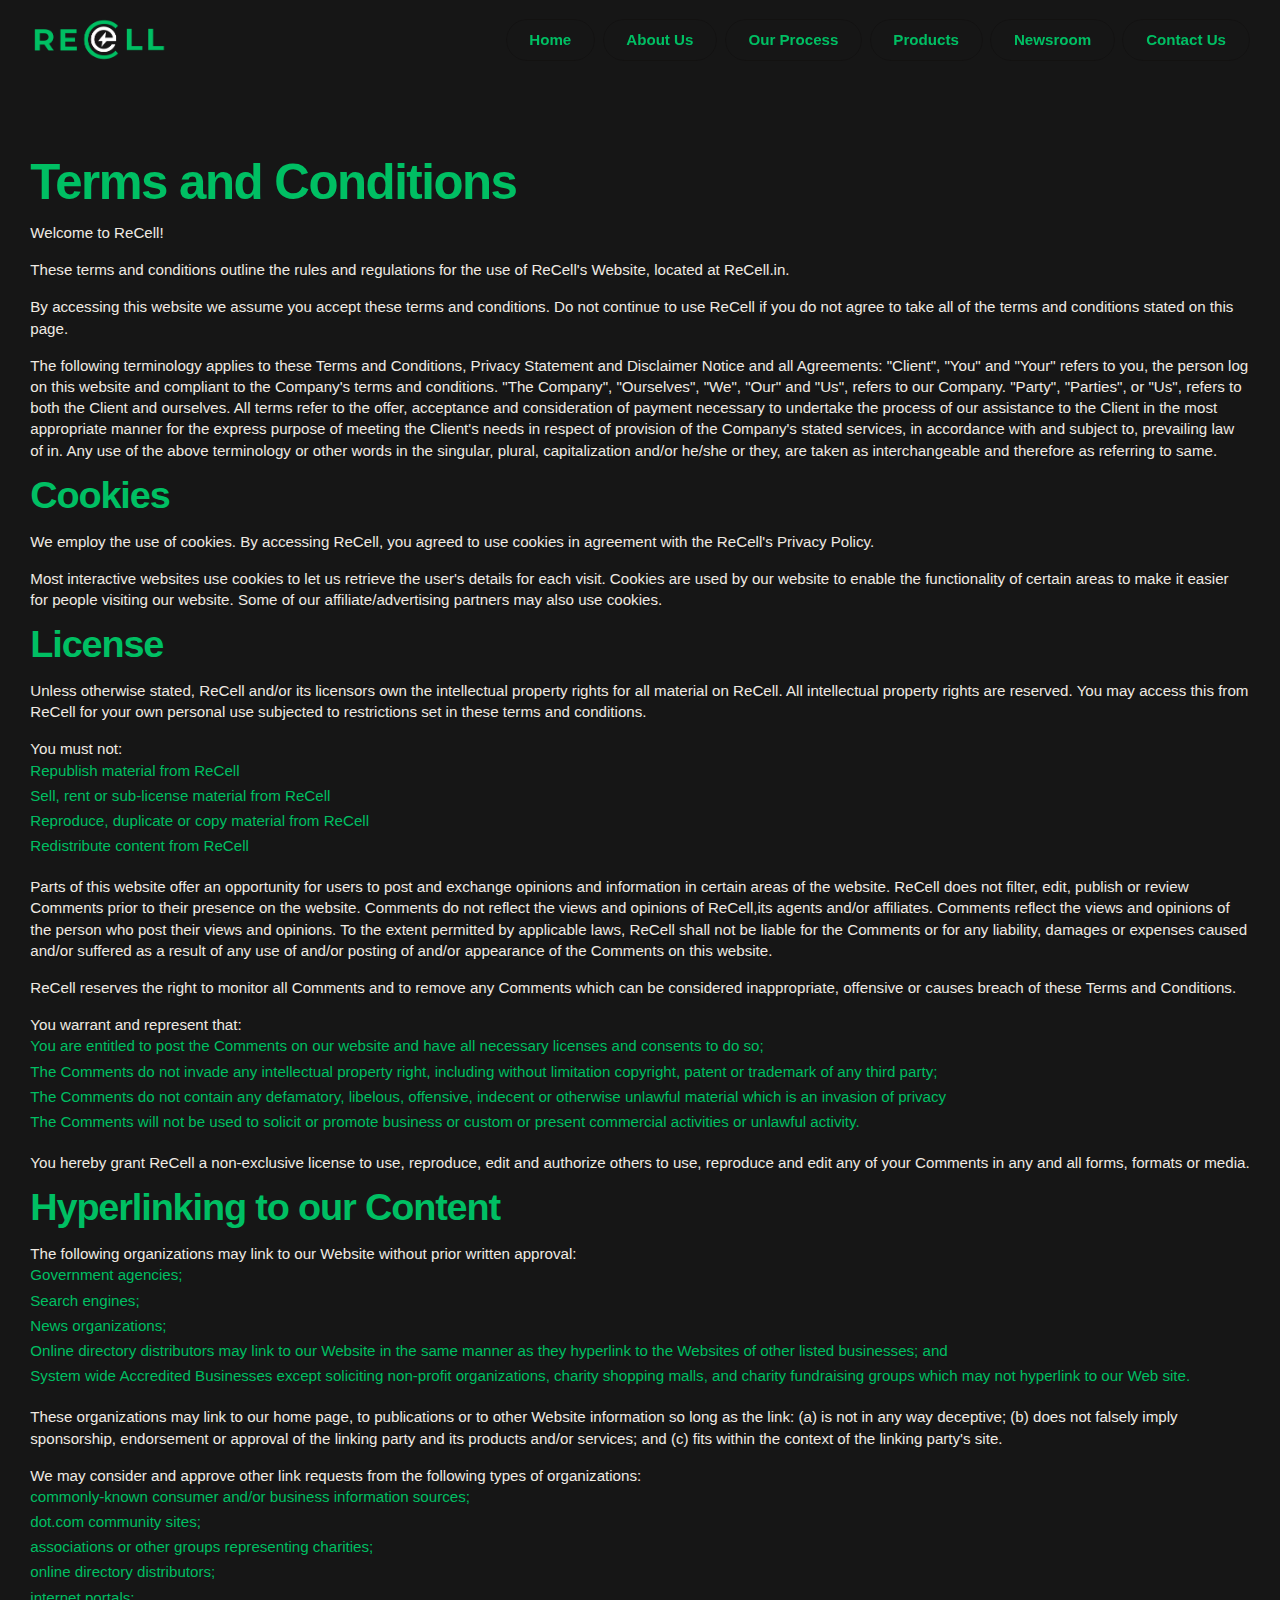
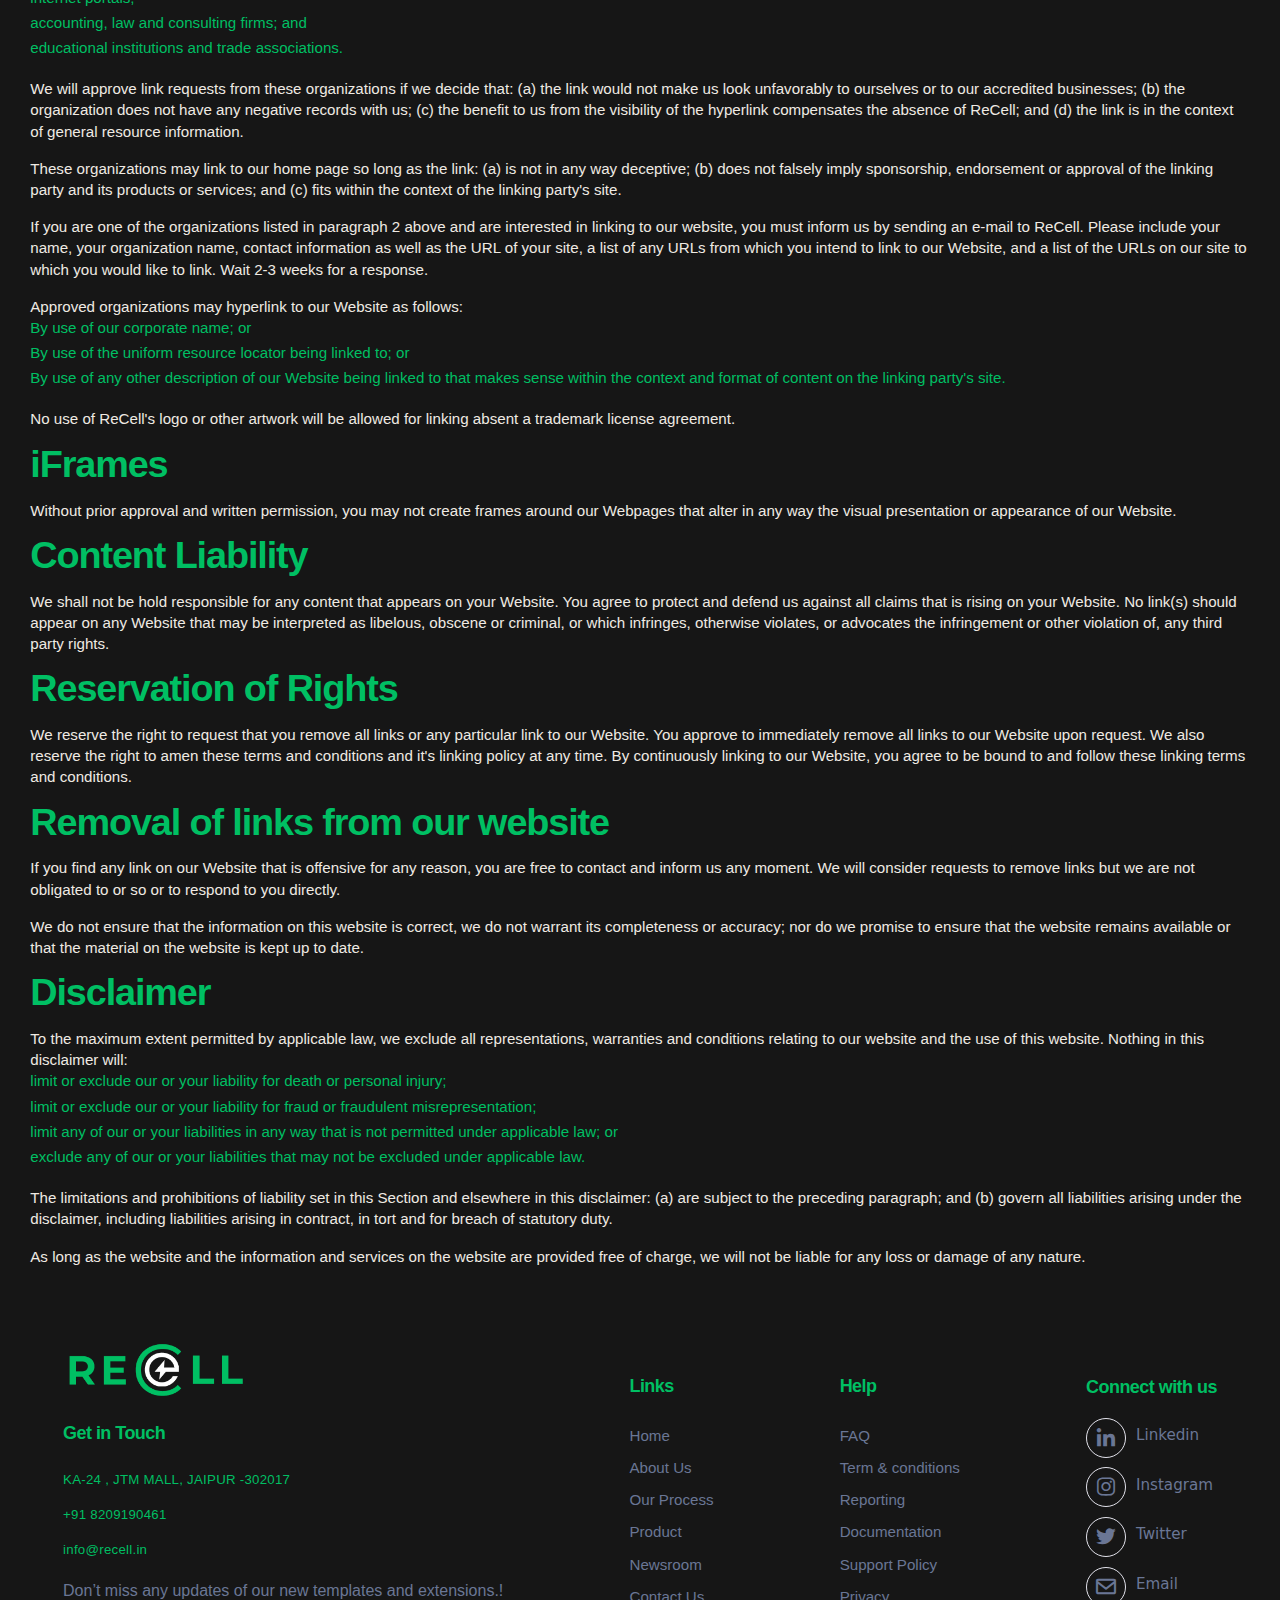
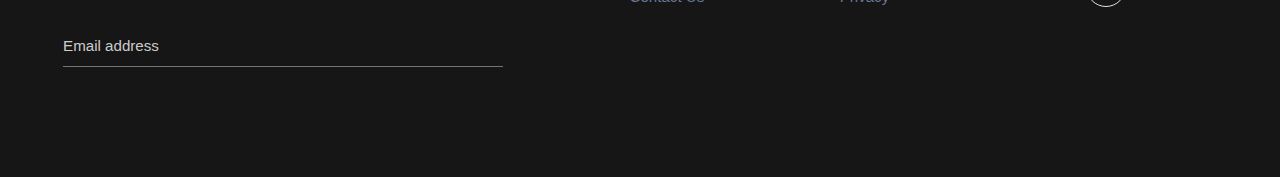
<file: termsandconditions.html>
<!DOCTYPE html>
<html lang="en">
  <head>
    <meta charset="UTF-8" />
    <meta name="viewport" content="width=\, initial-scale=1.0" />
    <title>ReCell : Terms and Conditions </title>
    
    <link href="images/ce-logo-titlebar.png" rel="shortcut icon" type="image/x-icon"/>
        <link href="images/ce-logo-titlebar.png" rel="apple-touch-icon"/>
    <link href='https://unpkg.com/boxicons@2.1.4/css/boxicons.min.css' rel='stylesheet'>
    <link rel="stylesheet" href="css/style.css">
  </head>
  <body
    class="body"
    data-new-gr-c-s-check-loaded="14.1162.0"
    data-gr-ext-installed=""
    cz-shortcut-listen="true"
  >
    <div class="page-wrapper">
      <div class="global-styles w-embed">
        <style>
          /* Make text look crisper and more legible in all browsers */
          body {
            -webkit-font-smoothing: antialiased;
            -moz-osx-font-smoothing: grayscale;
            font-smoothing: antialiased;
            text-rendering: optimizeLegibility;
          }

          /* Focus state style for keyboard navigation for the focusable elements */
          *[tabindex]:focus-visible,
          input[type="file"]:focus-visible {
            outline: 0.125rem solid #4d65ff;
            outline-offset: 0.125rem;
          }

          /* Get rid of top margin on first element in any rich text element */
          .w-richtext > :not(div):first-child,
          .w-richtext > div:first-child > :first-child {
            margin-top: 0 !important;
          }

          /* Get rid of bottom margin on last element in any rich text element */
          .w-richtext > :last-child,
          .w-richtext ol li:last-child,
          .w-richtext ul li:last-child {
            margin-bottom: 0 !important;
          }

          /* Prevent all click and hover interaction with an element */
          .pointer-events-off {
            pointer-events: none;
          }

          /* Enables all click and hover interaction with an element */
          .pointer-events-on {
            pointer-events: auto;
          }

          /* Create a class of .div-square which maintains a 1:1 dimension of a div */
          .div-square::after {
            content: "";
            display: block;
            padding-bottom: 100%;
          }

          /* Make sure containers never lose their center alignment */
          .container-medium,
          .container-small,
          .container-large {
            margin-right: auto !important;
            margin-left: auto !important;
          }

          /* 
        Make the following elements inherit typography styles from the parent and not have hardcoded         values. 
        Important: You will not be able to style for example "All Links" in Designer with this CSS applied.
        Uncomment this CSS to use it in the project. Leave this message for future hand-off.
        */
          /*
        a,
        .w-input,
        .w-select,
        .w-tab-link,
        .w-nav-link,
        .w-dropdown-btn,
        .w-dropdown-toggle,
        .w-dropdown-link {
          color: inherit;
          text-decoration: inherit;
          font-size: inherit;
        }
        */

          /* Apply "..." after 3 lines of text */
          .text-style-3lines {
            display: -webkit-box;
            overflow: hidden;
            -webkit-line-clamp: 3;
            -webkit-box-orient: vertical;
          }

          /* Apply "..." after 2 lines of text */
          .text-style-2lines {
            display: -webkit-box;
            overflow: hidden;
            -webkit-line-clamp: 2;
            -webkit-box-orient: vertical;
          }

          /* Adds inline flex display */
          .display-inlineflex {
            display: inline-flex;
          }

          /* These classes are never overwritten */
          .hide {
            display: none !important;
          }

          @media screen and (max-width: 991px) {
            .hide,
            .hide-tablet {
              display: none !important;
            }
          }
          @media screen and (max-width: 767px) {
            .hide-mobile-landscape {
              display: none !important;
            }
          }
          @media screen and (max-width: 479px) {
            .hide-mobile {
              display: none !important;
            }
          }

          .margin-0 {
            margin: 0rem !important;
          }

          .padding-0 {
            padding: 0rem !important;
          }

          .spacing-clean {
            padding: 0rem !important;
            margin: 0rem !important;
          }

          .margin-top {
            margin-right: 0rem !important;
            margin-bottom: 0rem !important;
            margin-left: 0rem !important;
          }

          .padding-top {
            padding-right: 0rem !important;
            padding-bottom: 0rem !important;
            padding-left: 0rem !important;
          }

          .margin-right {
            margin-top: 0rem !important;
            margin-bottom: 0rem !important;
            margin-left: 0rem !important;
          }

          .padding-right {
            padding-top: 0rem !important;
            padding-bottom: 0rem !important;
            padding-left: 0rem !important;
          }

          .margin-bottom {
            margin-top: 0rem !important;
            margin-right: 0rem !important;
            margin-left: 0rem !important;
          }

          .padding-bottom {
            padding-top: 0rem !important;
            padding-right: 0rem !important;
            padding-left: 0rem !important;
          }

          .margin-left {
            margin-top: 0rem !important;
            margin-right: 0rem !important;
            margin-bottom: 0rem !important;
          }

          .padding-left {
            padding-top: 0rem !important;
            padding-right: 0rem !important;
            padding-bottom: 0rem !important;
          }

          .margin-horizontal {
            margin-top: 0rem !important;
            margin-bottom: 0rem !important;
          }

          .padding-horizontal {
            padding-top: 0rem !important;
            padding-bottom: 0rem !important;
          }

          .margin-vertical {
            margin-right: 0rem !important;
            margin-left: 0rem !important;
          }

          .padding-vertical {
            padding-right: 0rem !important;
            padding-left: 0rem !important;
          }

          /* Fluid Responsive */
          body {
            min-height: 0vw;
            font-size: calc(0.5357142857142858vw + 0.5178571428571429em);
          }

          /* Min Font Size */
          @media screen and (max-width: 991px) {
            body {
              font-size: 0.875em;
            }
          }

          /* Animate Line */
          :root {
            --animate-line-color: #efeae3;
            --animate-line-speed: 0.2s;
            --animate-line-ease: cubic-bezier(0.12, 0, 0.39, 0);
          }
          .animate-line {
            display: inline-block;
            position: relative;
            overflow-x: hidden;
          }
          .animate-line::after {
            pointer-events: none;
            background-color: var(--animate-line-color);
            content: "";
            height: 1.5px;
            position: absolute;
            left: auto;
            top: auto;
            right: 0%;
            bottom: 0%;
            width: 0%;
            transition: width var(--animate-line-ease) var(--animate-line-speed);
          }
          .animate-line:hover::after {
            width: 100%;
            right: auto;
            left: 0%;
          }

          .animate-line.color-type-2 {
            --animate-line-color: #0b0500;
          }

          /* Custom pointer */
          .pointer---wrap {
            pointer-events: none;
          }
        </style>

        <style>
          @media screen and (min-width: 992px) {
            /* Animate Circle */
            :root {
              --circle-btn-bg: #fff1e6;
              --circle-btn-text: #000;
              --circle-btn-speed: 0.3s;
              --circle-btn-half-speed: 0.15s;
              --circle-ease-out: cubic-bezier(0.61, 1, 0.88, 1);
              --circle-ease-in: cubic-bezier(0.12, 0, 0.39, 0);
            }
            .reveal-circle {
              position: relative;
              overflow: hidden;
              -webkit-mask-image: -webkit-radial-gradient(white, black);
            }
            .reveal-circle:hover {
              color: var(--circle-btn-text);
              background-color: var(--circle-btn-bg);
              transition: background-color 0s linear var(--circle-btn-speed);
            }
            .reveal-circle::after {
              pointer-events: none;
              background-color: var(--circle-btn-bg);
              transform: translateY(5em);
              content: "";
              z-index: -1;
              position: absolute;
              width: 100%;
              padding-top: 100%;
              left: 0%;
              top: 0%;
              right: 0%;
              bottom: auto;
              border-radius: 50%;
              transition: border-radius var(--circle-btn-half-speed)
                  var(--circle-ease-in) 0s,
                transform var(--circle-btn-speed) var(--circle-ease-in);
            }
            .reveal-circle:hover::after {
              border-radius: 0%;
              transform: translateY(0em);
              transition: border-radius var(--circle-btn-half-speed)
                  var(--circle-ease-out) var (--circle-btn-half-speed),
                transform var(--circle-btn-speed) var(--circle-ease-out);
            }

            .reveal-circle.color-type-2 {
              --circle-btn-bg: #efeae3;
              --circle-btn-text: #0b0500;
            }
          }
          /* ----------------------- */
          .content{
               display: flex;
               flex-direction: column;
               align-items: start;
               justify-content: space-around;
               width: 100%;
               text-align: start;
               margin-top: 6vw;
           }
           .content p{
               color: #efeae3;
               margin-top: 1rem;
           }
           .content div:nth-child(2) p{
               color: #efeae3;
               margin-top: 1rem;
           }
           .content h3{
            margin-top: 1rem!important;
           }
           /* .content div:nth-child(1){
               width: 40%;
           }
           .content div:nth-child(2){
               width: 70%;
           }
           .home-hero_gradient-wrapper{
               display: none;
           } */
            @media(max-width:750px){
                .content div:nth-child(1){
                    width: 90%;
                    font-size: 90%;
                }
                .content div:nth-child(2){
                    width: 90%;
                    font-size: 12px;
                }
            }
        </style>
      </div>

      <div
        data-animation="default"
        class="header w-nav"
        data-easing2="ease-in"
        fs-scrolldisable-element="smart-nav"
        data-easing="ease-out"
        data-collapse="small"
        data-w-id="489064cb-9577-b618-a8e4-54da4629fd67"
        role="banner"
        data-duration="400"
      >
        <div class="header_container">
          <a href="/" class="header_logo-link w-nav-brand" aria-label="home"
            ><img
              src="images/logo.png"
              loading="lazy"
              class="header_logo"
          /></a>
          <nav role="navigation" class="header_menu w-nav-menu" style="transform: translateY(0px) translateX(0px);">
                            <a href="/Home" class="header_link reveal-circle w-inline-block"><div class="header_link_dot"></div><div class="header_link_text">Home</div></a>
                            <a href="/about" class="header_link reveal-circle w-inline-block"><div class="header_link_dot"></div><div class="header_link_text">About Us</div></a>  
                            <a href="/ourprocess" class="header_link reveal-circle w-inline-block"><div class="header_link_dot"></div><div class="header_link_text">Our Process</div></a>        
                            <a href="/products" class="header_link reveal-circle w-inline-block"><div class="header_link_dot"></div><div class="header_link_text">Products</div></a>        
                            <a href="/category" class="header_link reveal-circle w-inline-block"><div class="header_link_dot"></div><div class="header_link_text">Newsroom</div></a>
                            <a href="/contact" class="header_link reveal-circle w-inline-block"><div class="header_link_dot"></div><div class="header_link_text">Contact Us</div></a>
                        </nav>

          <div
            fs-scrolldisable-element="toggle"
            class="header_menu-button w-nav-button"
            style="-webkit-user-select: text"
            aria-label="menu"
            role="button"
            tabindex="0"
            aria-controls="w-nav-overlay-0"
            aria-haspopup="menu"
            aria-expanded="false"
          >
            <div class="menu_link">
              <div class="menu-icon">
                <div class="menu-icon_line-top"></div>
                <div class="menu-icon_line-bottom"></div>
              </div>
              <div class="menu_link_text">Menu</div>
            </div>
          </div>
        </div>
        <div class="header_overlay"></div>
        <div class="w-nav-overlay" data-wf-ignore="" id="w-nav-overlay-0"></div>
      </div>

      <main class="main-wrapper">
        <!-- <h1 class="contact-heading">Contact us</h1> -->
        <header class="home-hero_section">
            <div class="container">
                
                <div class="content">
                    <h2><strong>Terms and Conditions</strong></h2>

<p>Welcome to ReCell!</p>

<p>These terms and conditions outline the rules and regulations for the use of ReCell's Website, located at ReCell.in.</p>

<p>By accessing this website we assume you accept these terms and conditions. Do not continue to use ReCell if you do not agree to take all of the terms and conditions stated on this page.</p>

<p>The following terminology applies to these Terms and Conditions, Privacy Statement and Disclaimer Notice and all Agreements: "Client", "You" and "Your" refers to you, the person log on this website and compliant to the Company's terms and conditions. "The Company", "Ourselves", "We", "Our" and "Us", refers to our Company. "Party", "Parties", or "Us", refers to both the Client and ourselves. All terms refer to the offer, acceptance and consideration of payment necessary to undertake the process of our assistance to the Client in the most appropriate manner for the express purpose of meeting the Client's needs in respect of provision of the Company's stated services, in accordance with and subject to, prevailing law of in. Any use of the above terminology or other words in the singular, plural, capitalization and/or he/she or they, are taken as interchangeable and therefore as referring to same.</p>

<h3><strong>Cookies</strong></h3>

<p>We employ the use of cookies. By accessing ReCell, you agreed to use cookies in agreement with the ReCell's Privacy Policy. </p>

<p>Most interactive websites use cookies to let us retrieve the user's details for each visit. Cookies are used by our website to enable the functionality of certain areas to make it easier for people visiting our website. Some of our affiliate/advertising partners may also use cookies.</p>

<h3><strong>License</strong></h3>

<p>Unless otherwise stated, ReCell and/or its licensors own the intellectual property rights for all material on ReCell. All intellectual property rights are reserved. You may access this from ReCell for your own personal use subjected to restrictions set in these terms and conditions.</p>

<p>You must not:</p>
<ul>
    <li>Republish material from ReCell</li>
    <li>Sell, rent or sub-license material from ReCell</li>
    <li>Reproduce, duplicate or copy material from ReCell</li>
    <li>Redistribute content from ReCell</li>
</ul>


<p>Parts of this website offer an opportunity for users to post and exchange opinions and information in certain areas of the website. ReCell does not filter, edit, publish or review Comments prior to their presence on the website. Comments do not reflect the views and opinions of ReCell,its agents and/or affiliates. Comments reflect the views and opinions of the person who post their views and opinions. To the extent permitted by applicable laws, ReCell shall not be liable for the Comments or for any liability, damages or expenses caused and/or suffered as a result of any use of and/or posting of and/or appearance of the Comments on this website.</p>

<p>ReCell reserves the right to monitor all Comments and to remove any Comments which can be considered inappropriate, offensive or causes breach of these Terms and Conditions.</p>

<p>You warrant and represent that:</p>

<ul>
    <li>You are entitled to post the Comments on our website and have all necessary licenses and consents to do so;</li>
    <li>The Comments do not invade any intellectual property right, including without limitation copyright, patent or trademark of any third party;</li>
    <li>The Comments do not contain any defamatory, libelous, offensive, indecent or otherwise unlawful material which is an invasion of privacy</li>
    <li>The Comments will not be used to solicit or promote business or custom or present commercial activities or unlawful activity.</li>
</ul>

<p>You hereby grant ReCell a non-exclusive license to use, reproduce, edit and authorize others to use, reproduce and edit any of your Comments in any and all forms, formats or media.</p>

<h3><strong>Hyperlinking to our Content</strong></h3>

<p>The following organizations may link to our Website without prior written approval:</p>

<ul>
    <li>Government agencies;</li>
    <li>Search engines;</li>
    <li>News organizations;</li>
    <li>Online directory distributors may link to our Website in the same manner as they hyperlink to the Websites of other listed businesses; and</li>
    <li>System wide Accredited Businesses except soliciting non-profit organizations, charity shopping malls, and charity fundraising groups which may not hyperlink to our Web site.</li>
</ul>

<p>These organizations may link to our home page, to publications or to other Website information so long as the link: (a) is not in any way deceptive; (b) does not falsely imply sponsorship, endorsement or approval of the linking party and its products and/or services; and (c) fits within the context of the linking party's site.</p>

<p>We may consider and approve other link requests from the following types of organizations:</p>

<ul>
    <li>commonly-known consumer and/or business information sources;</li>
    <li>dot.com community sites;</li>
    <li>associations or other groups representing charities;</li>
    <li>online directory distributors;</li>
    <li>internet portals;</li>
    <li>accounting, law and consulting firms; and</li>
    <li>educational institutions and trade associations.</li>
</ul>

<p>We will approve link requests from these organizations if we decide that: (a) the link would not make us look unfavorably to ourselves or to our accredited businesses; (b) the organization does not have any negative records with us; (c) the benefit to us from the visibility of the hyperlink compensates the absence of ReCell; and (d) the link is in the context of general resource information.</p>

<p>These organizations may link to our home page so long as the link: (a) is not in any way deceptive; (b) does not falsely imply sponsorship, endorsement or approval of the linking party and its products or services; and (c) fits within the context of the linking party's site.</p>

<p>If you are one of the organizations listed in paragraph 2 above and are interested in linking to our website, you must inform us by sending an e-mail to ReCell. Please include your name, your organization name, contact information as well as the URL of your site, a list of any URLs from which you intend to link to our Website, and a list of the URLs on our site to which you would like to link. Wait 2-3 weeks for a response.</p>

<p>Approved organizations may hyperlink to our Website as follows:</p>

<ul>
    <li>By use of our corporate name; or</li>
    <li>By use of the uniform resource locator being linked to; or</li>
    <li>By use of any other description of our Website being linked to that makes sense within the context and format of content on the linking party's site.</li>
</ul>

<p>No use of ReCell's logo or other artwork will be allowed for linking absent a trademark license agreement.</p>

<h3><strong>iFrames</strong></h3>

<p>Without prior approval and written permission, you may not create frames around our Webpages that alter in any way the visual presentation or appearance of our Website.</p>

<h3><strong>Content Liability</strong></h3>

<p>We shall not be hold responsible for any content that appears on your Website. You agree to protect and defend us against all claims that is rising on your Website. No link(s) should appear on any Website that may be interpreted as libelous, obscene or criminal, or which infringes, otherwise violates, or advocates the infringement or other violation of, any third party rights.</p>

<h3><strong>Reservation of Rights</strong></h3>

<p>We reserve the right to request that you remove all links or any particular link to our Website. You approve to immediately remove all links to our Website upon request. We also reserve the right to amen these terms and conditions and it's linking policy at any time. By continuously linking to our Website, you agree to be bound to and follow these linking terms and conditions.</p>

<h3><strong>Removal of links from our website</strong></h3>

<p>If you find any link on our Website that is offensive for any reason, you are free to contact and inform us any moment. We will consider requests to remove links but we are not obligated to or so or to respond to you directly.</p>

<p>We do not ensure that the information on this website is correct, we do not warrant its completeness or accuracy; nor do we promise to ensure that the website remains available or that the material on the website is kept up to date.</p>

<h3><strong>Disclaimer</strong></h3>

<p>To the maximum extent permitted by applicable law, we exclude all representations, warranties and conditions relating to our website and the use of this website. Nothing in this disclaimer will:</p>

<ul>
    <li>limit or exclude our or your liability for death or personal injury;</li>
    <li>limit or exclude our or your liability for fraud or fraudulent misrepresentation;</li>
    <li>limit any of our or your liabilities in any way that is not permitted under applicable law; or</li>
    <li>exclude any of our or your liabilities that may not be excluded under applicable law.</li>
</ul>

<p>The limitations and prohibitions of liability set in this Section and elsewhere in this disclaimer: (a) are subject to the preceding paragraph; and (b) govern all liabilities arising under the disclaimer, including liabilities arising in contract, in tort and for breach of statutory duty.</p>

<p>As long as the website and the information and services on the website are provided free of charge, we will not be liable for any loss or damage of any nature.</p>
                </div>
            </div>
        </header>
      </main>
      <footer class="new_footer_area bg_color">
        <div class="new_footer_top">
            <div class="">
                <div class="row container-2">
                    <div class="col-lg-3 col-md-6">
                        <img style="height: 8.4vw;" src="./images/logo.png" alt="">
                        <div class="f_widget company_widget wow fadeInLeft" data-wow-delay="0.2s" style="visibility: visible; animation-delay: 0.2s; animation-name: fadeInLeft;">
                            <a href="/contact.html"><h3 class="f-title f_600 t_color f_size_18">Get in Touch</h3></a>
                            <h6 style="margin-bottom: 1.2rem;text-transform: uppercase;">KA-24 , JTM MALL, JAIPUR -302017</h6>
                            <h6 style="margin-bottom: 1.2rem;">+91 8209190461</h6>
                            <h6 style="margin-bottom: 1.2rem;">info@recell.in</h6>
                            <p>Don’t miss any updates of our new templates and extensions.!</p>
                           <form id="email-form" action="https://api.web3forms.com/submit" name="email-form" data-name="Email Form"      method="post" class="form" aria-label="Email Form">
                        <input type="hidden" name="access_key" value="e2b68bfa-59b6-41c2-92e1-308154351642">
                        <input class="text-field w-input" maxlength="256" name="email-2" data-name="Email 2" placeholder="Email address" type="email" id="email-2" required="">
                        <input type="submit" class="submit-button w-button" value="Submit">
                       </form>
                        </div>
                    </div>
                    <div class="col-lg-3 col-md-6">
                        <div class="f_widget about-widget pl_70 wow fadeInLeft" data-wow-delay="0.4s" style="visibility: visible; animation-delay: 0.4s; animation-name: fadeInLeft;">
                            <h3 class="f-title f_600 t_color f_size_18">Links</h3>
                            <ul class="list-unstyled f_list">
                                <li><a href="/index.html">Home</a></li>
                                <li><a href="/index.html">About Us</a></li>
                                <li><a href="#">Our Process</a></li>
                                <li><a href="#">Product</a></li>
                                <li><a href="#">Newsroom</a></li>
                                <li><a href="/contact.html">Contact Us</a></li>
                            </ul>
                        </div>
                    </div>
                    <div class="col-lg-3 col-md-6">
                        <div class="f_widget about-widget pl_70 wow fadeInLeft" data-wow-delay="0.6s" style="visibility: visible; animation-delay: 0.6s; animation-name: fadeInLeft;">
                            <h3 class="f-title f_600 t_color f_size_18">Help</h3>
                            <ul class="list-unstyled f_list">
                                <li><a href="#">FAQ</a></li>
                                <li><a href="/terms-and-conditions.html">Term &amp; conditions</a></li>
                                <li><a href="#">Reporting</a></li>
                                <li><a href="#">Documentation</a></li>
                                <li><a href="#">Support Policy</a></li>
                                <li><a href="#">Privacy</a></li>
                            </ul>
                        </div>
                    </div>
                    <div class="col-lg-3 col-md-6">
                        <div class="f_widget social-widget pl_70 wow fadeInLeft" data-wow-delay="0.8s" style="visibility: visible; animation-delay: 0.8s; animation-name: fadeInLeft;">
                            <h3 class="f-title f_600 t_color f_size_18 f-title-socials">Connect with us</h3>
                            <div class="f_social_icon">
                                <div>
                                    <a href="https://www.linkedin.com/company/inrecell/" class="fab fa-facebook"><i class='bx bxl-linkedin'></i></a>
                                    <span>Linkedin</span>
                                </div>
    
                                <div>
                                    <a href="https://www.instagram.com/inrecell?igsh=MXN6dDgzYTdiazF4bQ==" class="fab fa-twitter"><i class='bx bxl-instagram' style='color:#ffffff' ></i></a>
                                    <span>Instagram</span>
                                </div>
    
                                <div>
                                    <a href="https://twitter.com/InRecell" class="fab fa-twitter"><i class='bx bxl-twitter'></i></i></a>
                                    <span>Twitter</span>
                                </div>
    
                                <div>
                                    <a href="mailto:info@recell.in" class="fab fa-pinterest"><i class='bx bx-envelope'></i></a>
                                    <span>Email</span>
                                </div>
                            </div>
                        </div>
                    </div>
                </div>
            </div>
            <!-- <div class="footer_bg">
                <div class="footer_bg_one"></div>
                <div class="footer_bg_two"></div>
            </div> -->
        </div>
    </footer>
    </div>
  </body>
</html>
</file>
<file: css/style.css>
html {
    -ms-text-size-adjust: 100%;
    -webkit-text-size-adjust: 100%;
    font-family: sans-serif
}

::selection {
  color: #fff;
  background: #00BF63;
}
*::-webkit-scrollbar {
  height: 9px;
  width: 9px;
}
*::-webkit-scrollbar-track {
  border-radius: 3px;
  background-color: #181717;
}

*::-webkit-scrollbar-track:hover {
  background-color: #343434;
}

*::-webkit-scrollbar-track:active {
  background-color: #00F380;
}

*::-webkit-scrollbar-thumb {
  border-radius: 5px;
  background-color: #00F380;
}

*::-webkit-scrollbar-thumb:hover {
  background-color: #00D26F;
}

*::-webkit-scrollbar-thumb:active {
  background-color: #62A34B;
}

body {
    margin: 0
}

article,aside,details,figcaption,figure,footer,header,hgroup,main,menu,nav,section,summary {
    display: block
}

audio,canvas,progress,video {
    vertical-align: baseline;
    display: inline-block
}

audio:not([controls]) {
    height: 0;
    display: none
}

[hidden],template {
    display: none
}

a {
    background-color: transparent
}

a:active,a:hover {
    outline: 0
}

abbr[title] {
    border-bottom: 1px dotted
}

b,strong {
    font-weight: 700
}

dfn {
    font-style: italic
}

h1 {
    margin: .67em 0;
    font-size: 2em
}

mark {
    color: #000;
    background: #ff0
}

small {
    font-size: 80%
}

sub,sup {
    vertical-align: baseline;
    font-size: 75%;
    line-height: 0;
    position: relative
}

sup {
    top: -.5em
}

sub {
    bottom: -.25em
}

img {
    border: 0
}

svg:not(:root) {
    overflow: hidden
}

figure {
    margin: 1em 40px
}

hr {
    box-sizing: content-box;
    height: 0
}

pre {
    overflow: auto
}

code,kbd,pre,samp {
    font-family: monospace;
    font-size: 1em
}

button,input,optgroup,select,textarea {
    color: inherit;
    font: inherit;
    margin: 0
}

button {
    overflow: visible
}

button,select {
    text-transform: none
}

button,html input[type=button],input[type=reset] {
    -webkit-appearance: button;
    cursor: pointer
}

button[disabled],html input[disabled] {
    cursor: default
}

button::-moz-focus-inner,input::-moz-focus-inner {
    border: 0;
    padding: 0
}

input {
    line-height: normal
}

input[type=checkbox],input[type=radio] {
    box-sizing: border-box;
    padding: 0
}

input[type=number]::-webkit-inner-spin-button,input[type=number]::-webkit-outer-spin-button {
    height: auto
}

input[type=search] {
    -webkit-appearance: none
}

input[type=search]::-webkit-search-cancel-button,input[type=search]::-webkit-search-decoration {
    -webkit-appearance: none
}

fieldset {
    border: 1px solid silver;
    margin: 0 2px;
    padding: .35em .625em .75em
}

legend {
    border: 0;
    padding: 0
}

textarea {
    overflow: auto
}

optgroup {
    font-weight: 700
}

table {
    border-collapse: collapse;
    border-spacing: 0
}

td,th {
    padding: 0
}

@font-face {
    font-family: webflow-icons;
    src: url([data-uri])format("truetype");
    font-weight: 400;
    font-style: normal
}

[class^=w-icon-],[class*=\ w-icon-] {
    speak: none;
    font-variant: normal;
    text-transform: none;
    -webkit-font-smoothing: antialiased;
    -moz-osx-font-smoothing: grayscale;
    font-style: normal;
    font-weight: 400;
    line-height: 1;
    font-family: webflow-icons!important
}

.w-icon-slider-right:before {
    content: ""
}

.w-icon-slider-left:before {
    content: ""
}

.w-icon-nav-menu:before {
    content: ""
}

.w-icon-arrow-down:before,.w-icon-dropdown-toggle:before {
    content: ""
}

.w-icon-file-upload-remove:before {
    content: ""
}

.w-icon-file-upload-icon:before {
    content: ""
}

* {
    box-sizing: border-box
}

html {
    height: 100%
}

body {
    min-height: 100%;
    color: #333;
    background-color: #fff;
    margin: 0;
    font-family: Arial,sans-serif;
    font-size: 14px;
    line-height: 20px
}

img {
    max-width: 100%;
    vertical-align: middle;
    display: inline-block
}

html.w-mod-touch * {
    background-attachment: scroll!important
}

.w-block {
    display: block
}

.w-inline-block {
    max-width: 100%;
    display: inline-block
}

.w-clearfix:before,.w-clearfix:after {
    content: " ";
    grid-area: 1/1/2/2;
    display: table
}

.w-clearfix:after {
    clear: both
}

.w-hidden {
    display: none
}

.w-button {
    color: #fff;
    line-height: inherit;
    cursor: pointer;
    background-color: #3898ec;
    border: 0;
    border-radius: 0;
    padding: 9px 15px;
    text-decoration: none;
    display: inline-block
}

input.w-button {
    -webkit-appearance: button
}

html[data-w-dynpage] [data-w-cloak] {
    color: transparent!important
}

.w-code-block {
    margin: unset
}

pre.w-code-block code {
    all: inherit
}

.w-webflow-badge,.w-webflow-badge * {
    z-index: auto;
    visibility: visible;
    box-sizing: border-box;
    width: auto;
    height: auto;
    max-height: none;
    max-width: none;
    min-height: 0;
    min-width: 0;
    float: none;
    clear: none;
    box-shadow: none;
    opacity: 1;
    direction: ltr;
    font-family: inherit;
    font-weight: inherit;
    color: inherit;
    font-size: inherit;
    line-height: inherit;
    font-style: inherit;
    font-variant: inherit;
    text-align: inherit;
    letter-spacing: inherit;
    -webkit-text-decoration: inherit;
    text-decoration: inherit;
    text-indent: 0;
    text-transform: inherit;
    text-shadow: none;
    font-smoothing: auto;
    vertical-align: baseline;
    cursor: inherit;
    white-space: inherit;
    word-break: normal;
    word-spacing: normal;
    word-wrap: normal;
    background: 0 0;
    border: 0 transparent;
    border-radius: 0;
    margin: 0;
    padding: 0;
    list-style-type: disc;
    transition: none;
    display: block;
    position: static;
    top: auto;
    bottom: auto;
    left: auto;
    right: auto;
    overflow: visible;
    transform: none
}

.w-webflow-badge {
    white-space: nowrap;
    cursor: pointer;
    box-shadow: 0 0 0 1px rgba(0,0,0,.1),0 1px 3px rgba(0,0,0,.1);
    visibility: visible!important;
    z-index: 2147483647!important;
    color: #aaadb0!important;
    opacity: 1!important;
    width: auto!important;
    height: auto!important;
    background-color: #fff!important;
    border-radius: 3px!important;
    margin: 0!important;
    padding: 6px!important;
    font-size: 12px!important;
    line-height: 14px!important;
    text-decoration: none!important;
    display: inline-block!important;
    position: fixed!important;
    top: auto!important;
    bottom: 12px!important;
    left: auto!important;
    right: 12px!important;
    overflow: visible!important;
    transform: none!important
}

.w-webflow-badge>img {
    visibility: visible!important;
    opacity: 1!important;
    vertical-align: middle!important;
    display: inline-block!important
}

h1,h2,h3,h4,h5,h6 {
    margin-bottom: 10px;
    font-weight: 700
}

h1 {
    margin-top: 20px;
    font-size: 38px;
    line-height: 44px
}

h2 {
    margin-top: 20px;
    font-size: 32px;
    line-height: 36px
}

h3 {
    margin-top: 20px;
    font-size: 24px;
    line-height: 30px
}

h4 {
    margin-top: 10px;
    font-size: 18px;
    line-height: 24px
}

h5 {
    margin-top: 10px;
    font-size: 14px;
    line-height: 20px
}

h6 {
    margin-top: 10px;
    font-size: 12px;
    line-height: 18px
}

p {
    margin-top: 0;
    margin-bottom: 10px
}

blockquote {
    border-left: 5px solid #e2e2e2;
    margin: 0 0 10px;
    padding: 10px 20px;
    font-size: 18px;
    line-height: 22px
}

figure {
    margin: 0 0 10px
}

figcaption {
    text-align: center;
    margin-top: 5px
}

ul,ol {
    margin-top: 0;
    margin-bottom: 10px;
    padding-left: 40px
}

.w-list-unstyled {
    padding-left: 0;
    list-style: none
}

.w-embed:before,.w-embed:after {
    content: " ";
    grid-area: 1/1/2/2;
    display: table
}

.w-embed:after {
    clear: both
}

.w-video {
    width: 100%;
    padding: 0;
    position: relative
}

.w-video iframe,.w-video object,.w-video embed {
    width: 100%;
    height: 100%;
    border: none;
    position: absolute;
    top: 0;
    left: 0
}

fieldset {
    border: 0;
    margin: 0;
    padding: 0
}

button,[type=button],[type=reset] {
    cursor: pointer;
    -webkit-appearance: button;
    border: 0
}

.w-form {
    margin: 0 0 15px
}

.w-form-done {
    text-align: center;
    background-color: #ddd;
    padding: 20px;
    display: none
}

.w-form-fail {
    background-color: #ffdede;
    margin-top: 10px;
    padding: 10px;
    display: none
}

label {
    margin-bottom: 5px;
    font-weight: 700;
    display: block
}

.w-input,.w-select {
    width: 100%;
    height: 38px;
    color: #333;
    vertical-align: middle;
    background-color: #fff;
    border: 1px solid #ccc;
    margin-bottom: 10px;
    padding: 8px 12px;
    font-size: 14px;
    line-height: 1.42857;
    display: block
}

.w-input:-moz-placeholder,.w-select:-moz-placeholder {
    color: #999
}

.w-input::-moz-placeholder,.w-select::-moz-placeholder {
    color: #999;
    opacity: 1
}

.w-input::-webkit-input-placeholder,.w-select::-webkit-input-placeholder {
    color: #999
}

.w-input:focus,.w-select:focus {
    border-color: #3898ec;
    outline: 0
}

.w-input[disabled],.w-select[disabled],.w-input[readonly],.w-select[readonly],fieldset[disabled] .w-input,fieldset[disabled] .w-select {
    cursor: not-allowed
}

.w-input[disabled]:not(.w-input-disabled),.w-select[disabled]:not(.w-input-disabled),.w-input[readonly],.w-select[readonly],fieldset[disabled]:not(.w-input-disabled) .w-input,fieldset[disabled]:not(.w-input-disabled) .w-select {
    background-color: #eee
}

textarea.w-input,textarea.w-select {
    height: auto
}

.w-select {
    background-color: #f3f3f3
}

.w-select[multiple] {
    height: auto
}

.w-form-label {
    cursor: pointer;
    margin-bottom: 0;
    font-weight: 400;
    display: inline-block
}

.w-radio {
    margin-bottom: 5px;
    padding-left: 20px;
    display: block
}

.w-radio:before,.w-radio:after {
    content: " ";
    grid-area: 1/1/2/2;
    display: table
}

.w-radio:after {
    clear: both
}

.w-radio-input {
    float: left;
    margin: 3px 0 0 -20px;
    line-height: normal
}

.w-file-upload {
    margin-bottom: 10px;
    display: block
}

.w-file-upload-input {
    width: .1px;
    height: .1px;
    opacity: 0;
    z-index: -100;
    position: absolute;
    overflow: hidden
}

.w-file-upload-default,.w-file-upload-uploading,.w-file-upload-success {
    color: #333;
    display: inline-block
}

.w-file-upload-error {
    margin-top: 10px;
    display: block
}

.w-file-upload-default.w-hidden,.w-file-upload-uploading.w-hidden,.w-file-upload-error.w-hidden,.w-file-upload-success.w-hidden {
    display: none
}

.w-file-upload-uploading-btn {
    cursor: pointer;
    background-color: #fafafa;
    border: 1px solid #ccc;
    margin: 0;
    padding: 8px 12px;
    font-size: 14px;
    font-weight: 400;
    display: flex
}

.w-file-upload-file {
    background-color: #fafafa;
    border: 1px solid #ccc;
    flex-grow: 1;
    justify-content: space-between;
    margin: 0;
    padding: 8px 9px 8px 11px;
    display: flex
}

.w-file-upload-file-name {
    font-size: 14px;
    font-weight: 400;
    display: block
}

.w-file-remove-link {
    width: auto;
    height: auto;
    cursor: pointer;
    margin-top: 3px;
    margin-left: 10px;
    padding: 3px;
    display: block
}

.w-icon-file-upload-remove {
    margin: auto;
    font-size: 10px
}

.w-file-upload-error-msg {
    color: #ea384c;
    padding: 2px 0;
    display: inline-block
}

.w-file-upload-info {
    padding: 0 12px;
    line-height: 38px;
    display: inline-block
}

.w-file-upload-label {
    cursor: pointer;
    background-color: #fafafa;
    border: 1px solid #ccc;
    margin: 0;
    padding: 8px 12px;
    font-size: 14px;
    font-weight: 400;
    display: inline-block
}

.w-icon-file-upload-icon,.w-icon-file-upload-uploading {
    width: 20px;
    margin-right: 8px;
    display: inline-block
}

.w-icon-file-upload-uploading {
    height: 20px
}

.w-container {
    max-width: 940px;
    margin-left: auto;
    margin-right: auto
}

.w-container:before,.w-container:after {
    content: " ";
    grid-area: 1/1/2/2;
    display: table
}

.w-container:after {
    clear: both
}

.w-container .w-row {
    margin-left: -10px;
    margin-right: -10px
}

.w-row:before,.w-row:after {
    content: " ";
    grid-area: 1/1/2/2;
    display: table
}

.w-row:after {
    clear: both
}

.w-row .w-row {
    margin-left: 0;
    margin-right: 0
}

.w-col {
    float: left;
    width: 100%;
    min-height: 1px;
    padding-left: 10px;
    padding-right: 10px;
    position: relative
}

.w-col .w-col {
    padding-left: 0;
    padding-right: 0
}

.w-col-1 {
    width: 8.33333%
}

.w-col-2 {
    width: 16.6667%
}

.w-col-3 {
    width: 25%
}

.w-col-4 {
    width: 33.3333%
}

.w-col-5 {
    width: 41.6667%
}

.w-col-6 {
    width: 50%
}

.w-col-7 {
    width: 58.3333%
}

.w-col-8 {
    width: 66.6667%
}

.w-col-9 {
    width: 75%
}

.w-col-10 {
    width: 83.3333%
}

.w-col-11 {
    width: 91.6667%
}

.w-col-12 {
    width: 100%
}

.w-hidden-main {
    display: none!important
}

@media screen and (max-width: 991px) {
    .w-container {
        max-width:728px
    }

    .w-hidden-main {
        display: inherit!important
    }

    .w-hidden-medium {
        display: none!important
    }

    .w-col-medium-1 {
        width: 8.33333%
    }

    .w-col-medium-2 {
        width: 16.6667%
    }

    .w-col-medium-3 {
        width: 25%
    }

    .w-col-medium-4 {
        width: 33.3333%
    }

    .w-col-medium-5 {
        width: 41.6667%
    }

    .w-col-medium-6 {
        width: 50%
    }

    .w-col-medium-7 {
        width: 58.3333%
    }

    .w-col-medium-8 {
        width: 66.6667%
    }

    .w-col-medium-9 {
        width: 75%
    }

    .w-col-medium-10 {
        width: 83.3333%
    }

    .w-col-medium-11 {
        width: 91.6667%
    }

    .w-col-medium-12 {
        width: 100%
    }

    .w-col-stack {
        width: 100%;
        left: auto;
        right: auto
    }
}

@media screen and (max-width: 767px) {
    .w-hidden-main,.w-hidden-medium {
        display:inherit!important
    }

    .w-hidden-small {
        display: none!important
    }

    .w-row,.w-container .w-row {
        margin-left: 0;
        margin-right: 0
    }

    .w-col {
        width: 100%;
        left: auto;
        right: auto
    }

    .w-col-small-1 {
        width: 8.33333%
    }

    .w-col-small-2 {
        width: 16.6667%
    }

    .w-col-small-3 {
        width: 25%
    }

    .w-col-small-4 {
        width: 33.3333%
    }

    .w-col-small-5 {
        width: 41.6667%
    }

    .w-col-small-6 {
        width: 50%
    }

    .w-col-small-7 {
        width: 58.3333%
    }

    .w-col-small-8 {
        width: 66.6667%
    }

    .w-col-small-9 {
        width: 75%
    }

    .w-col-small-10 {
        width: 83.3333%
    }

    .w-col-small-11 {
        width: 91.6667%
    }

    .w-col-small-12 {
        width: 100%
    }
}

@media screen and (max-width: 479px) {
    .w-container {
        max-width:none
    }

    .w-hidden-main,.w-hidden-medium,.w-hidden-small {
        display: inherit!important
    }

    .w-hidden-tiny {
        display: none!important
    }

    .w-col {
        width: 100%
    }

    .w-col-tiny-1 {
        width: 8.33333%
    }

    .w-col-tiny-2 {
        width: 16.6667%
    }

    .w-col-tiny-3 {
        width: 25%
    }

    .w-col-tiny-4 {
        width: 33.3333%
    }

    .w-col-tiny-5 {
        width: 41.6667%
    }

    .w-col-tiny-6 {
        width: 50%
    }

    .w-col-tiny-7 {
        width: 58.3333%
    }

    .w-col-tiny-8 {
        width: 66.6667%
    }

    .w-col-tiny-9 {
        width: 75%
    }

    .w-col-tiny-10 {
        width: 83.3333%
    }

    .w-col-tiny-11 {
        width: 91.6667%
    }

    .w-col-tiny-12 {
        width: 100%
    }
}

.w-widget {
    position: relative
}

.w-widget-map {
    width: 100%;
    height: 400px
}

.w-widget-map label {
    width: auto;
    display: inline
}

.w-widget-map img {
    max-width: inherit
}

.w-widget-map .gm-style-iw {
    text-align: center
}

.w-widget-map .gm-style-iw>button {
    display: none!important
}

.w-widget-twitter {
    overflow: hidden
}

.w-widget-twitter-count-shim {
    vertical-align: top;
    width: 28px;
    height: 20px;
    text-align: center;
    background: #fff;
    border: 1px solid #758696;
    border-radius: 3px;
    display: inline-block;
    position: relative
}

.w-widget-twitter-count-shim * {
    pointer-events: none;
    -webkit-user-select: none;
    -ms-user-select: none;
    user-select: none
}

.w-widget-twitter-count-shim .w-widget-twitter-count-inner {
    text-align: center;
    color: #999;
    font-family: serif;
    font-size: 15px;
    line-height: 12px;
    position: relative
}

.w-widget-twitter-count-shim .w-widget-twitter-count-clear {
    display: block;
    position: relative
}

.w-widget-twitter-count-shim.w--large {
    width: 36px;
    height: 28px
}

.w-widget-twitter-count-shim.w--large .w-widget-twitter-count-inner {
    font-size: 18px;
    line-height: 18px
}

.w-widget-twitter-count-shim:not(.w--vertical) {
    margin-left: 5px;
    margin-right: 8px
}

.w-widget-twitter-count-shim:not(.w--vertical).w--large {
    margin-left: 6px
}

.w-widget-twitter-count-shim:not(.w--vertical):before,.w-widget-twitter-count-shim:not(.w--vertical):after {
    content: " ";
    height: 0;
    width: 0;
    pointer-events: none;
    border: solid transparent;
    position: absolute;
    top: 50%;
    left: 0
}

.w-widget-twitter-count-shim:not(.w--vertical):before {
    border-width: 4px;
    border-color: rgba(117,134,150,0) #5d6c7b rgba(117,134,150,0) rgba(117,134,150,0);
    margin-top: -4px;
    margin-left: -9px
}

.w-widget-twitter-count-shim:not(.w--vertical).w--large:before {
    border-width: 5px;
    margin-top: -5px;
    margin-left: -10px
}

.w-widget-twitter-count-shim:not(.w--vertical):after {
    border-width: 4px;
    border-color: rgba(255,255,255,0) #fff rgba(255,255,255,0) rgba(255,255,255,0);
    margin-top: -4px;
    margin-left: -8px
}

.w-widget-twitter-count-shim:not(.w--vertical).w--large:after {
    border-width: 5px;
    margin-top: -5px;
    margin-left: -9px
}

.w-widget-twitter-count-shim.w--vertical {
    width: 61px;
    height: 33px;
    margin-bottom: 8px
}

.w-widget-twitter-count-shim.w--vertical:before,.w-widget-twitter-count-shim.w--vertical:after {
    content: " ";
    height: 0;
    width: 0;
    pointer-events: none;
    border: solid transparent;
    position: absolute;
    top: 100%;
    left: 50%
}

.w-widget-twitter-count-shim.w--vertical:before {
    border-width: 5px;
    border-color: #5d6c7b rgba(117,134,150,0) rgba(117,134,150,0);
    margin-left: -5px
}

.w-widget-twitter-count-shim.w--vertical:after {
    border-width: 4px;
    border-color: #fff rgba(255,255,255,0) rgba(255,255,255,0);
    margin-left: -4px
}

.w-widget-twitter-count-shim.w--vertical .w-widget-twitter-count-inner {
    font-size: 18px;
    line-height: 22px
}

.w-widget-twitter-count-shim.w--vertical.w--large {
    width: 76px
}

.w-background-video {
    height: 500px;
    color: #fff;
    position: relative;
    overflow: hidden
}

.w-background-video>video {
    width: 100%;
    height: 100%;
    object-fit: cover;
    z-index: -100;
    background-position: 50%;
    background-size: cover;
    margin: auto;
    position: absolute;
    top: -100%;
    bottom: -100%;
    left: -100%;
    right: -100%
}

.w-background-video>video::-webkit-media-controls-start-playback-button {
    -webkit-appearance: none;
    display: none!important
}

.w-background-video--control {
    background-color: transparent;
    padding: 0;
    position: absolute;
    bottom: 1em;
    right: 1em
}

.w-background-video--control>[hidden] {
    display: none!important
}

.w-slider {
    height: 300px;
    text-align: center;
    clear: both;
    -webkit-tap-highlight-color: transparent;
    tap-highlight-color: transparent;
    background: #ddd;
    position: relative
}

.w-slider-mask {
    z-index: 1;
    height: 100%;
    white-space: nowrap;
    display: block;
    position: relative;
    left: 0;
    right: 0;
    overflow: hidden
}

.w-slide {
    vertical-align: top;
    width: 100%;
    height: 100%;
    white-space: normal;
    text-align: left;
    display: inline-block;
    position: relative
}

.w-slider-nav {
    z-index: 2;
    height: 40px;
    text-align: center;
    -webkit-tap-highlight-color: transparent;
    tap-highlight-color: transparent;
    margin: auto;
    padding-top: 10px;
    position: absolute;
    top: auto;
    bottom: 0;
    left: 0;
    right: 0
}

.w-slider-nav.w-round>div {
    border-radius: 100%
}

.w-slider-nav.w-num>div {
    width: auto;
    height: auto;
    font-size: inherit;
    line-height: inherit;
    padding: .2em .5em
}

.w-slider-nav.w-shadow>div {
    box-shadow: 0 0 3px rgba(51,51,51,.4)
}

.w-slider-nav-invert {
    color: #fff
}

.w-slider-nav-invert>div {
    background-color: rgba(34,34,34,.4)
}

.w-slider-nav-invert>div.w-active {
    background-color: #222
}

.w-slider-dot {
    width: 1em;
    height: 1em;
    cursor: pointer;
    background-color: rgba(255,255,255,.4);
    margin: 0 3px .5em;
    transition: background-color .1s,color .1s;
    display: inline-block;
    position: relative
}

.w-slider-dot.w-active {
    background-color: #fff
}

.w-slider-dot:focus {
    outline: none;
    box-shadow: 0 0 0 2px #fff
}

.w-slider-dot:focus.w-active {
    box-shadow: none
}

.w-slider-arrow-left,.w-slider-arrow-right {
    width: 80px;
    cursor: pointer;
    color: #fff;
    -webkit-tap-highlight-color: transparent;
    tap-highlight-color: transparent;
    -webkit-user-select: none;
    -ms-user-select: none;
    user-select: none;
    margin: auto;
    font-size: 40px;
    position: absolute;
    top: 0;
    bottom: 0;
    left: 0;
    right: 0;
    overflow: hidden
}

.w-slider-arrow-left [class^=w-icon-],.w-slider-arrow-right [class^=w-icon-],.w-slider-arrow-left [class*=\ w-icon-],.w-slider-arrow-right [class*=\ w-icon-] {
    position: absolute
}

.w-slider-arrow-left:focus,.w-slider-arrow-right:focus {
    outline: 0
}

.w-slider-arrow-left {
    z-index: 3;
    right: auto
}

.w-slider-arrow-right {
    z-index: 4;
    left: auto
}

.w-icon-slider-left,.w-icon-slider-right {
    width: 1em;
    height: 1em;
    margin: auto;
    top: 0;
    bottom: 0;
    left: 0;
    right: 0
}

.w-slider-aria-label {
    clip: rect(0 0 0 0);
    height: 1px;
    width: 1px;
    border: 0;
    margin: -1px;
    padding: 0;
    position: absolute;
    overflow: hidden
}

.w-slider-force-show {
    display: block!important
}

.w-dropdown {
    text-align: left;
    z-index: 900;
    margin-left: auto;
    margin-right: auto;
    display: inline-block;
    position: relative
}

.w-dropdown-btn,.w-dropdown-toggle,.w-dropdown-link {
    vertical-align: top;
    color: #222;
    text-align: left;
    white-space: nowrap;
    margin-left: auto;
    margin-right: auto;
    padding: 20px;
    text-decoration: none;
    position: relative
}

.w-dropdown-toggle {
    -webkit-user-select: none;
    -ms-user-select: none;
    user-select: none;
    cursor: pointer;
    padding-right: 40px;
    display: inline-block
}

.w-dropdown-toggle:focus {
    outline: 0
}

.w-icon-dropdown-toggle {
    width: 1em;
    height: 1em;
    margin: auto 20px auto auto;
    position: absolute;
    top: 0;
    bottom: 0;
    right: 0
}

.w-dropdown-list {
    min-width: 100%;
    background: #ddd;
    display: none;
    position: absolute
}

.w-dropdown-list.w--open {
    display: block
}

.w-dropdown-link {
    color: #222;
    padding: 10px 20px;
    display: block
}

.w-dropdown-link.w--current {
    color: #0082f3
}

.w-dropdown-link:focus {
    outline: 0
}

@media screen and (max-width: 767px) {
    .w-nav-brand {
        padding-left:10px
    }
}

.w-lightbox-backdrop {
    cursor: auto;
    letter-spacing: normal;
    text-indent: 0;
    text-shadow: none;
    text-transform: none;
    visibility: visible;
    white-space: normal;
    word-break: normal;
    word-spacing: normal;
    word-wrap: normal;
    color: #fff;
    text-align: center;
    z-index: 2000;
    opacity: 0;
    -webkit-user-select: none;
    -moz-user-select: none;
    -webkit-tap-highlight-color: transparent;
    background: rgba(0,0,0,.9);
    outline: 0;
    font-family: Helvetica Neue,Helvetica,Ubuntu,Segoe UI,Verdana,sans-serif;
    font-size: 17px;
    font-style: normal;
    font-weight: 300;
    line-height: 1.2;
    list-style: disc;
    position: fixed;
    top: 0;
    bottom: 0;
    left: 0;
    right: 0;
    -webkit-transform: translate(0)
}

.w-lightbox-backdrop,.w-lightbox-container {
    height: 100%;
    -webkit-overflow-scrolling: touch;
    overflow: auto
}

.w-lightbox-content {
    height: 100vh;
    position: relative;
    overflow: hidden
}

.w-lightbox-view {
    width: 100vw;
    height: 100vh;
    opacity: 0;
    position: absolute
}

.w-lightbox-view:before {
    content: "";
    height: 100vh
}

.w-lightbox-group,.w-lightbox-group .w-lightbox-view,.w-lightbox-group .w-lightbox-view:before {
    height: 86vh
}

.w-lightbox-frame,.w-lightbox-view:before {
    vertical-align: middle;
    display: inline-block
}

.w-lightbox-figure {
    margin: 0;
    position: relative
}

.w-lightbox-group .w-lightbox-figure {
    cursor: pointer
}

.w-lightbox-img {
    width: auto;
    height: auto;
    max-width: none
}

.w-lightbox-image {
    float: none;
    max-width: 100vw;
    max-height: 100vh;
    display: block
}

.w-lightbox-group .w-lightbox-image {
    max-height: 86vh
}

.w-lightbox-caption {
    text-align: left;
    text-overflow: ellipsis;
    white-space: nowrap;
    background: rgba(0,0,0,.4);
    padding: .5em 1em;
    position: absolute;
    bottom: 0;
    left: 0;
    right: 0;
    overflow: hidden
}

.w-lightbox-embed {
    width: 100%;
    height: 100%;
    position: absolute;
    top: 0;
    bottom: 0;
    left: 0;
    right: 0
}

.w-lightbox-control {
    width: 4em;
    cursor: pointer;
    background-position: 50%;
    background-repeat: no-repeat;
    background-size: 24px;
    transition: all .3s;
    position: absolute;
    top: 0
}

.w-lightbox-left {
    background-image: url([data-uri]);
    display: none;
    bottom: 0;
    left: 0
}

.w-lightbox-right {
    background-image: url([data-uri]);
    display: none;
    bottom: 0;
    right: 0
}

.w-lightbox-close {
    height: 2.6em;
    background-image: url([data-uri]);
    background-size: 18px;
    right: 0
}

.w-lightbox-strip {
    white-space: nowrap;
    padding: 0 1vh;
    line-height: 0;
    position: absolute;
    bottom: 0;
    left: 0;
    right: 0;
    overflow-x: auto;
    overflow-y: hidden
}

.w-lightbox-item {
    width: 10vh;
    box-sizing: content-box;
    cursor: pointer;
    padding: 2vh 1vh;
    display: inline-block;
    -webkit-transform: translate(0,0)
}

.w-lightbox-active {
    opacity: .3
}

.w-lightbox-thumbnail {
    height: 10vh;
    background: #222;
    position: relative;
    overflow: hidden
}

.w-lightbox-thumbnail-image {
    position: absolute;
    top: 0;
    left: 0
}

.w-lightbox-thumbnail .w-lightbox-tall {
    width: 100%;
    top: 50%;
    transform: translateY(-50%)
}

.w-lightbox-thumbnail .w-lightbox-wide {
    height: 100%;
    left: 50%;
    transform: translate(-50%)
}

.w-lightbox-spinner {
    box-sizing: border-box;
    width: 40px;
    height: 40px;
    border: 5px solid rgba(0,0,0,.4);
    border-radius: 50%;
    margin-top: -20px;
    margin-left: -20px;
    animation: .8s linear infinite spin;
    position: absolute;
    top: 50%;
    left: 50%
}

.w-lightbox-spinner:after {
    content: "";
    border: 3px solid transparent;
    border-bottom-color: #fff;
    border-radius: 50%;
    position: absolute;
    top: -4px;
    bottom: -4px;
    left: -4px;
    right: -4px
}

.w-lightbox-hide {
    display: none
}

.w-lightbox-noscroll {
    overflow: hidden
}

@media (min-width: 768px) {
    .w-lightbox-content {
        height:96vh;
        margin-top: 2vh
    }

    .w-lightbox-view,.w-lightbox-view:before {
        height: 96vh
    }

    .w-lightbox-group,.w-lightbox-group .w-lightbox-view,.w-lightbox-group .w-lightbox-view:before {
        height: 84vh
    }

    .w-lightbox-image {
        max-width: 96vw;
        max-height: 96vh
    }

    .w-lightbox-group .w-lightbox-image {
        max-width: 82.3vw;
        max-height: 84vh
    }

    .w-lightbox-left,.w-lightbox-right {
        opacity: .5;
        display: block
    }

    .w-lightbox-close {
        opacity: .8
    }

    .w-lightbox-control:hover {
        opacity: 1
    }
}

.w-lightbox-inactive,.w-lightbox-inactive:hover {
    opacity: 0
}

.w-richtext:before,.w-richtext:after {
    content: " ";
    grid-area: 1/1/2/2;
    display: table
}

.w-richtext:after {
    clear: both
}

.w-richtext[contenteditable=true]:before,.w-richtext[contenteditable=true]:after {
    white-space: initial
}

.w-richtext ol,.w-richtext ul {
    overflow: hidden
}

.w-richtext .w-richtext-figure-selected.w-richtext-figure-type-video div:after,.w-richtext .w-richtext-figure-selected[data-rt-type=video] div:after,.w-richtext .w-richtext-figure-selected.w-richtext-figure-type-image div,.w-richtext .w-richtext-figure-selected[data-rt-type=image] div {
    outline: 2px solid #2895f7
}

.w-richtext figure.w-richtext-figure-type-video>div:after,.w-richtext figure[data-rt-type=video]>div:after {
    content: "";
    display: none;
    position: absolute;
    top: 0;
    bottom: 0;
    left: 0;
    right: 0
}

.w-richtext figure {
    max-width: 60%;
    position: relative
}

.w-richtext figure>div:before {
    cursor: default!important
}

.w-richtext figure img {
    width: 100%
}

.w-richtext figure figcaption.w-richtext-figcaption-placeholder {
    opacity: .6
}

.w-richtext figure div {
    color: transparent;
    font-size: 0
}

.w-richtext figure.w-richtext-figure-type-image,.w-richtext figure[data-rt-type=image] {
    display: table
}

.w-richtext figure.w-richtext-figure-type-image>div,.w-richtext figure[data-rt-type=image]>div {
    display: inline-block
}

.w-richtext figure.w-richtext-figure-type-image>figcaption,.w-richtext figure[data-rt-type=image]>figcaption {
    caption-side: bottom;
    display: table-caption
}

.w-richtext figure.w-richtext-figure-type-video,.w-richtext figure[data-rt-type=video] {
    width: 60%;
    height: 0
}

.w-richtext figure.w-richtext-figure-type-video iframe,.w-richtext figure[data-rt-type=video] iframe {
    width: 100%;
    height: 100%;
    position: absolute;
    top: 0;
    left: 0
}

.w-richtext figure.w-richtext-figure-type-video>div,.w-richtext figure[data-rt-type=video]>div {
    width: 100%
}

.w-richtext figure.w-richtext-align-center {
    clear: both;
    margin-left: auto;
    margin-right: auto
}

.w-richtext figure.w-richtext-align-center.w-richtext-figure-type-image>div,.w-richtext figure.w-richtext-align-center[data-rt-type=image]>div {
    max-width: 100%
}

.w-richtext figure.w-richtext-align-normal {
    clear: both
}

.w-richtext figure.w-richtext-align-fullwidth {
    width: 100%;
    max-width: 100%;
    text-align: center;
    clear: both;
    margin-left: auto;
    margin-right: auto;
    display: block
}

.w-richtext figure.w-richtext-align-fullwidth>div {
    padding-bottom: inherit;
    display: inline-block
}

.w-richtext figure.w-richtext-align-fullwidth>figcaption {
    display: block
}

.w-richtext figure.w-richtext-align-floatleft {
    float: left;
    clear: none;
    margin-right: 15px
}

.w-richtext figure.w-richtext-align-floatright {
    float: right;
    clear: none;
    margin-left: 15px
}

.w-nav {
    z-index: 1000;
    background: #ddd;
    position: relative
}

.w-nav:before,.w-nav:after {
    content: " ";
    grid-area: 1/1/2/2;
    display: table
}

.w-nav:after {
    clear: both
}

.w-nav-brand {
    float: left;
    color: #333;
    text-decoration: none;
    position: relative
}

.w-nav-link {
    vertical-align: top;
    color: #222;
    text-align: left;
    margin-left: auto;
    margin-right: auto;
    padding: 20px;
    text-decoration: none;
    display: inline-block;
    position: relative
}

.w-nav-link.w--current {
    color: #0082f3
}

.w-nav-menu {
    float: right;
    position: relative
}

[data-nav-menu-open] {
    text-align: center;
    min-width: 200px;
    background: #c8c8c8;
    position: absolute;
    top: 100%;
    left: 0;
    right: 0;
    overflow: visible;
    display: block!important
}

.w--nav-link-open {
    display: block;
    position: relative
}

.w-nav-overlay {
    width: 100%;
    display: none;
    position: absolute;
    top: 100%;
    left: 0;
    right: 0;
    overflow: hidden
}

.w-nav-overlay [data-nav-menu-open] {
    top: 0
}

.w-nav[data-animation=over-left] .w-nav-overlay {
    width: auto
}

.w-nav[data-animation=over-left] .w-nav-overlay,.w-nav[data-animation=over-left] [data-nav-menu-open] {
    z-index: 1;
    top: 0;
    right: auto
}

.w-nav[data-animation=over-right] .w-nav-overlay {
    width: auto
}

.w-nav[data-animation=over-right] .w-nav-overlay,.w-nav[data-animation=over-right] [data-nav-menu-open] {
    z-index: 1;
    top: 0;
    left: auto
}

.w-nav-button {
    float: right;
    cursor: pointer;
    -webkit-tap-highlight-color: transparent;
    tap-highlight-color: transparent;
    -webkit-user-select: none;
    -ms-user-select: none;
    user-select: none;
    padding: 18px;
    font-size: 24px;
    display: none;
    position: relative
}

.w-nav-button:focus {
    outline: 0
}

.w-nav-button.w--open {
    color: #fff;
    background-color: #c8c8c8
}

.w-nav[data-collapse=all] .w-nav-menu {
    display: none
}

.w-nav[data-collapse=all] .w-nav-button,.w--nav-dropdown-open,.w--nav-dropdown-toggle-open {
    display: block
}

.w--nav-dropdown-list-open {
    position: static
}

@media screen and (max-width: 991px) {
    .w-nav[data-collapse=medium] .w-nav-menu {
        display:none
    }

    .w-nav[data-collapse=medium] .w-nav-button {
        display: block
    }
}

@media screen and (max-width: 767px) {
    .w-nav[data-collapse=small] .w-nav-menu {
        display:none
    }

    .w-nav[data-collapse=small] .w-nav-button {
        display: block
    }

    .w-nav-brand {
        padding-left: 10px
    }
}

@media screen and (max-width: 479px) {
    .w-nav[data-collapse=tiny] .w-nav-menu {
        display:none
    }

    .w-nav[data-collapse=tiny] .w-nav-button {
        display: block
    }
}

.w-tabs {
    position: relative
}

.w-tabs:before,.w-tabs:after {
    content: " ";
    grid-area: 1/1/2/2;
    display: table
}

.w-tabs:after {
    clear: both
}

.w-tab-menu {
    position: relative
}

.w-tab-link {
    vertical-align: top;
    text-align: left;
    cursor: pointer;
    color: #222;
    background-color: #ddd;
    padding: 9px 30px;
    text-decoration: none;
    display: inline-block;
    position: relative
}

.w-tab-link.w--current {
    background-color: #c8c8c8
}

.w-tab-link:focus {
    outline: 0
}

.w-tab-content {
    display: block;
    position: relative;
    overflow: hidden
}

.w-tab-pane {
    display: none;
    position: relative
}

.w--tab-active {
    display: block
}

@media screen and (max-width: 479px) {
    .w-tab-link {
        display:block
    }
}

.w-ix-emptyfix:after {
    content: ""
}

@keyframes spin {
    0% {
        transform: rotate(0)
    }

    to {
        transform: rotate(360deg)
    }
}

.w-dyn-empty {
    background-color: #ddd;
    padding: 10px
}

.w-dyn-hide,.w-dyn-bind-empty,.w-condition-invisible {
    display: none!important
}

.wf-layout-layout {
    display: grid
}

:root {
    --off-white: #161616;
    --black: #00BF63;
    --sundown-orange: #00BF63;
    --orange: #00BF63;
}

.w-form-formradioinput--inputType-custom {
    width: 12px;
    height: 12px;
    border: 1px solid #ccc;
    border-radius: 50%
}

.w-form-formradioinput--inputType-custom.w--redirected-focus {
    box-shadow: 0 0 3px 1px #3898ec
}

.w-form-formradioinput--inputType-custom.w--redirected-checked {
    border-width: 4px;
    border-color: #3898ec
}

body {
    background-color: var(--off-white);
    color: #000;
    font-family: system-ui,-apple-system,BlinkMacSystemFont,Segoe UI,Roboto,Noto Sans,Ubuntu,Cantarell,Helvetica Neue,Oxygen,Fira Sans,Droid Sans,sans-serif;
    font-size: 1rem;
    line-height: 1.5
}

h1 {
    color: var(--black);
    letter-spacing: -.03em;
    margin-top: 0;
    margin-bottom: 0;
    font-family: Neuehaasdisplay mediu,sans-serif;
    font-size: 4.25em;
    font-weight: 500;
    line-height: 1
}

h2 {
    color: var(--black);
    letter-spacing: -.03em;
    margin-top: 0;
    margin-bottom: 0;
    font-family: Neuehaasdisplay mediu,sans-serif;
    font-size: 3.25em;
    font-weight: 500;
    line-height: 1
}

h3 {
    color: var(--black);
    letter-spacing: -.03em;
    margin-top: 0;
    margin-bottom: 0;
    font-family: Neuehaasdisplay mediu,sans-serif;
    font-size: 2.5em;
    font-weight: 500;
    line-height: 1
}

h4 {
    color: var(--black);
    letter-spacing: -.03em;
    margin-top: 0;
    margin-bottom: 0;
    font-family: Neuehaasdisplay mediu,sans-serif;
    font-size: 1.75em;
    font-weight: 500;
    line-height: 1.1
}

h5 {
    color: var(--black);
    letter-spacing: -.03em;
    margin-top: 0;
    margin-bottom: 0;
    font-family: Neuehaasdisplay mediu,sans-serif;
    font-size: 1.5em;
    font-weight: 500;
    line-height: 1
}

h6 {
    color: var(--black);
    letter-spacing: .02em;
    margin-top: 0;
    margin-bottom: .5em;
    font-family: Neuehaasdisplay roman,sans-serif;
    font-size: .875em;
    font-weight: 400;
    line-height: 1.2;
    position: static
}

p {
    color: var(--black);
    margin-bottom: 0;
    font-family: Neuehaasdisplay roman,sans-serif;
    font-size: 1em;
    font-weight: 400;
    line-height: 1.4
}

a {
    color: var(--sundown-orange);
    font-family: Neuehaasdisplay mediu,sans-serif;
    font-size: 1em;
    font-weight: 500;
    line-height: 1.4;
}

ul,ol {
    margin-top: 0;
    margin-bottom: 0;
    padding-left: 0;
}

li {
    color: var(--black);
    margin-bottom: .25rem;
    font-family: Neuehaasdisplay roman,sans-serif;
    font-size: 1em;
    font-weight: 400;
    line-height: 1.4
}

img {
    max-width: 100%;
    display: inline-block
}

label {
    margin-bottom: .25rem;
    font-weight: 500
}

blockquote {
    color: var(--black);
    border-left: .25rem solid #e2e2e2;
    margin-bottom: 0;
    padding: 0 1.25rem;
    font-family: Neuehaasdisplay mediu,sans-serif;
    font-size: 1.25em;
    font-weight: 500;
    line-height: 1.4
}

figure {
    margin-top: 2rem;
    margin-bottom: 2rem
}

figcaption {
    text-align: center;
    margin-top: .25rem
}

.utility-page_component {
    z-index: 2;
    width: 100vw;
    height: 100vh;
    max-height: 100%;
    max-width: 100%;
    justify-content: center;
    align-items: center;
    padding-left: 1.25rem;
    padding-right: 1.25rem;
    display: flex;
    position: relative
}

.utility-page_wrapper {
    max-width: 20em;
    grid-column-gap: 1em;
    grid-row-gap: 1em;
    text-align: center;
    flex-direction: column;
    justify-content: flex-start;
    align-items: center;
    display: flex
}

.utility-page_form {
    grid-column-gap: 1rem;
    grid-row-gap: 1rem;
    flex-direction: column;
    justify-content: flex-start;
    align-items: stretch;
    display: flex
}

.utility-page_image {
    margin-left: auto;
    margin-right: auto
}

.global-styles {
    display: block;
    position: fixed;
    top: 0%;
    bottom: auto;
    left: 0%;
    right: auto
}

.heading-style-h3 {
    letter-spacing: -.03em;
    font-family: Neuehaasdisplay mediu,sans-serif;
    font-size: 2.5em;
    font-weight: 500;
    line-height: 1
}

.heading-style-h1 {
    color: var(--black);
    font-family: Neuehaasdisplay mediu,sans-serif;
    font-size: 4.25em;
    font-weight: 500;
    line-height: 1
}

.heading-style-h1.w--current {
    background-color: transparent;
    padding: 0
}

.text-color-white {
    color: var(--off-white);
}
@media(max-width:400px){
    .text-color-white {
        color: var(--off-white);
        font-size: 14px;
    }
    .services_content-wrapper{
        margin-top: -16px;
    }
}

.text-size-regular {
    font-family: Neuehaasdisplay roman,sans-serif;
    font-size: 1em;
    font-weight: 400
}

.text-size-small {
    font-size: .875em;
    line-height: 1.3
}

.heading-style-h4 {
    letter-spacing: -.03em;
    font-family: Neuehaasdisplay mediu,sans-serif;
    font-size: 1.25em;
    margin: 1.4rem 0;
    font-weight: 500;
    line-height: 1;
    text-decoration: none
}

.text-align-left {
    text-align: left
}

.form_input {
    min-height: 3rem;
    background-color: transparent;
    margin-bottom: .75rem;
    padding: .5rem 1rem
}

.form_input.is-text-area {
    min-height: 8rem;
    padding-top: .75rem
}

.heading-style-h6 {
    letter-spacing: .02em;
    text-transform: uppercase;
    font-family: Neuehaasdisplay roman,sans-serif;
    font-size: 1.6em;
    font-weight: 400;
    line-height: 1.2
}

.text-size-large {
    font-size: 1.25em;
    line-height: 1.3
}

.text-size-large.is-client-name {
    background-color: var(--off-white);
    color: var(--black);
    border-radius: 1000vw;
    padding: .625em 1.25em;
    font-family: Neuehaasdisplay roman,sans-serif;
    font-weight: 400
}

.heading-style-h2 {
    color: var(--black);
    color: #5d6c7b;
    letter-spacing: -.03em;
    font-family: Neuehaasdisplay mediu,sans-serif;
    font-size: 3.25em;
    font-weight: 500;
    line-height: 1
}

.page-wrapper {
    background-color: var(--off-white);
    position: relative;
    overflow: visible
}

.heading-style-h5 {
    font-size: 1.5em;
    font-weight: 500;
    line-height: 1;
    text-decoration: none
}

.form_message-error {
    margin-top: .75rem;
    padding: .75rem
}

.main-wrapper {
    z-index: 2;
    background-color: var(--off-white);
    position: relative;
    /* overflow: hidden */
}

.home-hero_section,.who_section,.featured-projects_section,.services_section,.clients_section,.home-marquee_section{
    overflow: hidden!important;
}

.main-wrapper.overflow {
    overflow: visible
}

.button {
    grid-column-gap: .625em;
    grid-row-gap: .625em;
    color: var(--black);
    text-align: center;
    background-color: transparent;
    border: 1px solid rgba(0,0,0,.2);
    border-radius: 100vw;
    flex-direction: row;
    padding: .625em 1.5rem .625em 1.5em;
    font-weight: 500;
    text-decoration: none;
    display: flex;
    position: relative
}

.button:hover {
    background-color: var(--black);
    color: var(--off-white);
    border-style: solid
}

.button.w--current {
    color: var(--black)
}

.button.w--current:hover {
    color: var(--off-white)
}

.button.reveal-circle {
    align-items: center
}

.button.is-small {
    padding: .5rem 1.25rem
}

.button.is-large {
    padding: 1rem 2rem
}

.button.is-secondary {
    color: #000;
    background-color: transparent;
    border: 2px solid #000;
    border-bottom-width: .125rem
}

.button.is-text {
    color: #000;
    background-color: transparent;
    border: 2px solid transparent
}

.button.is-icon {
    grid-column-gap: 1rem;
    grid-row-gap: 1rem;
    flex-direction: row;
    justify-content: center;
    align-items: center;
    text-decoration: none;
    display: flex
}

.body {
    background-color: var(--off-white)
}

.sundown-logo {
    width: 9.375em
}

.holding-header_section {
    margin-top: 2em
}

.container {
    z-index: 2;
    width: 100%;
    flex: 0 auto;
    margin-left: auto;
    margin-right: auto;
    padding-left: 2em;
    padding-right: 2em;
    position: relative
}

.container.is-1260 {
    justify-content: space-between;
    align-items: flex-start;
    /* padding-left: 5.625em; */
    padding-right: 5.625em;
    display: flex
}

.container.is-1260.is-studio {
    grid-column-gap: 10em;
    grid-row-gap: 10em;
    justify-content: flex-start;
    align-items: center
}

.container.is-clients {
    padding-left: 5.625em;
    padding-right: 5.625em
}

.container.is-header {
    justify-content: space-between;
    display: flex
}

.container.is-description,.container.is-project-content {
    padding-left: 5.625em;
    padding-right: 5.625em
}

.container.is--sticky {
    min-height: 100vh;
    flex-direction: column;
    justify-content: center;
    align-items: flex-start;
    display: flex;
    position: static
}

.home-hero_section {
    position: relative
}

.home-hero_content {
    z-index: 1;
    justify-content: space-between;
    align-items: flex-end;
    margin-top: 6.625em;
    /* padding-bottom: 3.75em; */
    display: flex;
    position: relative
}

.heading-style-display {
    z-index: 1;
    letter-spacing: -.01em;
    /* text-transform: uppercase; */
    font-family: Neuehaasdisplay mediu,sans-serif;
    font-size: 5.45em;
    font-weight: 500;
    line-height: .95;
    position: relative
}

.heading-style-display.text-color-white.next-project {
    padding-bottom: 0;
    line-height: .9
}

.heading-style-display.text-color-white.projects,.heading-style-display.is-work {
    line-height: .9
}

.holding-hero_intro {
    max-width: 35em;
    position: relative;
    margin-left: 2rem;
}

.holding-hero_header {
    text-align: left;
    margin-right: 1.25em;
}

.home-hero_visual {
    z-index: 3;
    width: 100%;
    border-radius: 1.25em;
    margin-top: 3.75em;
    display: block;
    position: relative;
    overflow: hidden;
}

.hero-video_wrapper {
    width: 100%;
    border-radius: 1.25em;
    /* padding-top: 57.7%; */
    position: relative;
    overflow: hidden
}

.image {
    z-index: 0;
    width: 100%;
    height: 100%;
    object-fit: cover;
    display: block;
    position: absolute;
    top: 0%;
    bottom: 0%;
    left: 0%;
    right: 0%;
}

.image.radius-8 {
    border-radius: .5em;
    display: block
}

.image.radius-20 {
    border-radius: 1.25em;
    padding-top: 0;
    transition: transform .8s;
    display: block
}

.image.radius-16 {
    border-radius: 1em;
    position: absolute
}

.image.is-work {
    transition: transform .6s
}

.image.is-work:hover {
    transform: scale(1.05)
}

.embed_holding-video {
    object-fit: cover;
    border-radius: 1.25em;
    position: absolute;
    top: 0%;
    bottom: 0%;
    left: 0%;
    right: 0%;
    overflow: hidden
}

.home-marquee_section {
    margin-top: 6.25em
}

.home-marquee_component {
    width: 100vw;
    max-width: 100%;
    border-bottom: 1px transparent;
    display: flex;
    overflow: hidden
}

.home-marquee_wrapper {
    width: auto;
    display: flex
}

.home-marquee_marquee {
    width: auto;
    align-items: center;
    display: flex
}

.marquee-wrapper {
    justify-content: center;
    align-items: center;
    display: flex
}

.marquee_text {
    letter-spacing: -.03em;
    text-transform: uppercase;
    font-family: Neuehaasdisplay mediu,sans-serif;
    font-size: 8.75em;
    font-weight: 500;
    color: #837f7f;
}

.marquee_icon {
    width: 3.75em;
    height: 3.75em;
    background-color: var(--sundown-orange);
    border-radius: 100vw;
    margin-left: 1.75em;
    margin-right: 1.75em
}

.who_section {
    margin-top: 2.75em;
    position: relative;
    margin-bottom: 8rem;
}

.who_heading {
    z-index: 3;
    width: 64%;
    max-width: 51.25em;
    position: relative
}

.who_p {
    z-index: 5;
    width: 25%;
    max-width: 18em;
    grid-column-gap: 3em;
    grid-row-gap: 3em;
    flex-direction: column;
    margin-top: 8.75em;
    display: flex;
    position: relative
}

.who_img {
    padding-top: 66.67%;
    position: relative
}

.services_section {
    z-index: 2;
    margin-top: 8.75em;
    display: flex;
    position: relative
}

.services_component {
    width: auto;
    height: auto;
    background-color: var(--black);
    background-color: #80ed99;
    border-radius: 1.25em;
    flex-flow: column;
    flex: none;
    justify-content: center;
    display: flex;
    position: absolute;
    top: 0%;
    bottom: 0%;
    left: 2em;
    right: 2em
}

.services_tabs-menu {
    grid-column-gap: 1.5rem;
    grid-row-gap: 1.5rem;
    align-items: center;
    margin-bottom: 4rem;
    display: flex;
    overflow: auto
}

.services_tabs-menu.no-scrollbar {
    width: 45%;
    grid-column-gap: 0em;
    grid-row-gap: 0em;
    flex-direction: column;
    grid-template-rows: auto auto;
    grid-template-columns: 1fr 1.25fr;
    grid-auto-columns: 1fr;
    align-items: center;
    justify-items: center;
    margin-bottom: 0;
    padding-bottom: 0;
    display: flex;
    position: relative;
    top: 0%;
    bottom: auto;
    left: 0%;
    right: auto;
    overflow: hidden
}

.services_tab-link {
    width: 20.75em;
    opacity: .3;
    color: rgba(11,5,0,.3);
    background-color: transparent;
    border-bottom: 1.5px transparent;
    border-left: 3px solid rgba(239,234,227,.8);
    flex: none;
    padding: 0 0 0 1em;
    display: flex
}

.services_tab-link.w--current {
    max-width: 20.75em;
    border-left: 3px solid var(--sundown-orange);
    opacity: 1;
    background-color: transparent;
    border-bottom-style: none;
    border-bottom-color: #000;
    flex-direction: row;
    padding-left: 1em;
    display: flex
}

.services_tabs-content {
    color: var(--off-white);
    background-color: transparent;
    margin-top: 2.5em;
    position: static;
    top: 0%;
    bottom: auto;
    left: 0%;
    right: 0%
}

.services_tab-pane {
    z-index: 3;
    position: static
}

.services_content-wrapper {
    width: 45%;
    grid-column-gap: 0rem;
    grid-row-gap: 0rem;
    grid-template-rows: auto;
    grid-template-columns: 1fr 1.25fr;
    grid-auto-columns: 1fr;
    justify-content: center;
    align-items: flex-start;
    display: flex
}

.services_content {
    width: auto;
    height: 10em;
    max-width: 20.75em
}

.services_image-wrapper {
    z-index: 0;
    width: 55%;
    height: 100%;
    border-radius: 1.25em;
    padding-top: 0;
    position: absolute;
    top: 0%;
    bottom: auto;
    left: auto;
    right: 0%;
    overflow: hidden
}

.services_tab {
    justify-content: space-between;
    align-items: center;
    display: flex
}

.services_wrapper {
    padding-top: 56.69%;
    position: static
}

.clients_section {
    background-color: var(--off-white);
    margin-top: 8.75em;
    padding-bottom: 8.75em;
    position: static;
    overflow: visible
}

.clients_section.fade-up {
    background-color: transparent
}

.clients_header {
    grid-column-gap: .5em;
    grid-row-gap: .5em;
    flex-direction: row;
    align-items: center;
    padding-bottom: 5em;
    display: flex
}

.red-dot {
    width: .5em;
    height: .5em;
    background-color: var(--sundown-orange);
    border-radius: 100vw
}

.slider-main_component {
    cursor: none;
    overflow: visible
}

.swiper.is-slider-main {
    z-index: 1;
    position: relative;
    overflow: visible
}

.swiper-slide.is-slider-main {
    width: 18.125em;
    grid-column-gap: 1.5em;
    grid-row-gap: 1.5em;
    flex-direction: row;
    flex: none;
    margin-right: 5em;
    display: block
}

.swiper-slide.is-hero {
    width: 100%;
    flex: none;
    padding-top: 57.5%
}

.slider-main_wrapper {
    width: 100%;
    grid-column-gap: 1.5em;
    grid-row-gap: 1.5em;
    border-left: 1px solid rgba(0,0,0,.2);
    flex-direction: column;
    align-items: flex-start;
    padding-left: 1.5em;
    display: flex
}

.slider-main_logo {
    width: 10em;
    height: 100%;
    object-fit: cover;
    display: inline-block;
    position: relative;
    top: 0%;
    bottom: 0%;
    left: 0%;
    right: 0%
}

.swiper-wrapper {
    flex-direction: row;
    align-items: flex-start;
    display: flex
}

.swiper-wrapper.is-slider-main {
    align-items: flex-start;
    display: flex
}

.swiper-wrapper.is-hero {
    cursor: none
}

.home-hero_gradient-wrapper {
    width: 54em;
    height: 58em;
    margin-top: 0;
    position: absolute;
    top: 5em;
    bottom: auto;
    left: auto;
    right: 0%
}

.footer {
    z-index: 1;
    background-color: #0b0500;
    flex-direction: column;
    justify-content: flex-start;
    align-items: stretch;
    margin-top: -100vh;
    display: block;
    position: static;
    top: auto;
    bottom: 0%;
    left: 0%;
    right: 0%;
    overflow: visible;
}

.footer-gradient_wrapper {
    z-index: 1;
    width: 100%;
    margin-top: auto;
    padding-top: 0%;
    position: absolute;
    top: 0%;
    bottom: 0%;
    left: 0%;
    right: 0%
}

.footer-logo_wrapper {
    width: 100%;
    margin-top: 6.25em;
    margin-left: auto;
    margin-right: auto;
    padding-left: 2em;
    padding-right: 2em;
    position: relative
}

.footer-logo {
    width: 100%;
    height: 100%;
    object-fit: cover
}

.footer_content {
    z-index: 3;
    width: 100%;
    grid-column-gap: 1.75em;
    grid-row-gap: 1.75em;
    color: var(--off-white);
    flex-direction: row;
    justify-content: space-between;
    align-items: stretch;
    margin-top: 11.25em;
    margin-left: auto;
    margin-right: auto;
    padding-top: 0;
    padding-right: 0;
    display: flex;
    position: relative
}
::placeholder {
    color: #000!important;
}
@media(max-width:500px){
    ::placeholder {
        color: #fff!important;
    }
}
.text-field {
    background-color: transparent;
    border: 1px #000;
    border-bottom-color: #000;
    margin-bottom: 0;
    padding: 1em 0;
    font-family: Neuehaasdisplay roman,sans-serif;
    font-size: 1em;
    font-weight: 400;
    line-height: 1.4;
    color: #fff;
}


.text-field:active {
    color: #fff;
}

.text-field:focus {
    color: #fff;
    border-bottom-color: #efeae3;
    padding: 1em 0;
    font-family: Neuehaasdisplay roman,sans-serif;
    font-weight: 400
}

.text-field::-ms-input-placeholder {
    color: rgba(239,234,227,.5);
    font-family: Neuehaasdisplay roman,sans-serif;
    font-size: 1em;
    font-weight: 400;
    line-height: 1.4
}

.text-field::placeholder {
    font-family: Neuehaasdisplay roman,sans-serif;
    font-size: 1em;
    font-weight: 400;
    line-height: 1.4;
    color: #ccc!important;
}

.footer-newsletter_wrapper {
    justify-content: space-between;
    display: flex;
    position: relative
}
.footer_links_wrapper p {
    color: #fff !important;
}
.form {
    border-bottom: 1px solid #c1c1c18f;
    align-items: center;
    display: flex;
}

.form-wrapper {
    width: 100%;
    flex-direction: column;
    align-items: stretch;
    display: flex;
}

.form-block {
    flex-direction: column;
    display: block;
}

.submit-button {
    width: 1.75em;
    color: transparent;
    background-color: transparent;
    background-image: url(https://assets-global.website-files.com/64d3dd9edfb41666c35b15b7/64d3dd9edfb41666c35b15c5_Form%20Button.svg);
    background-position: 50%;
    background-repeat: no-repeat;
    background-size: auto;
    background-attachment: scroll
}

.footer_links_wrapper {
    z-index: 2;
    width: 100%;
    border-top: 1px rgba(239,234,227,.3);
    flex-direction: row;
    justify-content: space-between;
    margin: 1.75em auto;
    display: flex;
    position: relative;
}

.footer_links {
    flex-direction: column;
    justify-content: space-between;
    margin-top: 2.5em;
    padding-left: 2em;
    padding-right: 2em;
    display: flex;
}

.footer-line-break {
    width: 100%;
    height: 1px;
    background-color: rgba(239,234,227,.3)
}

.footer_location {
    grid-column-gap: .375em;
    grid-row-gap: .375em;
    align-items: flex-start;
    display: flex
}

.location_icon {
    width: 1.25em;
    height: 1.25em;
    position: relative
}

.footer_time {
    width: 4em
}

.footer_socials {
    grid-column-gap: 1.5em;
    grid-row-gap: 1.5em;
    flex-direction: row;
    display: flex
}

.footer-link {
    color: var(--off-white);
    font-family: Neuehaasdisplay roman,sans-serif;
    font-weight: 400;
    text-decoration: none
}

.city-time {
    color: #fff!important;
}

.newsletter-heading_wrapper {
    max-width: 20em
}

.success-message {
    background-color: rgba(239,234,227,.2);
    border-radius: .25em;
    padding: 1em 1.25em
}

.text-block {
    text-align: left;
    font-family: Neuehaasdisplay roman,sans-serif
}

.text-block-2 {
    font-family: Neuehaasdisplay roman,sans-serif
}

.error-message {
    background-color: var(--sundown-orange);
    border-radius: .25em;
    margin-top: 1em;
    padding: 1em
}

.pointer---wrap {
    z-index: 1000;
    justify-content: center;
    align-items: center;
    display: flex;
    position: fixed;
    top: 0%;
    bottom: 0%;
    left: 0%;
    right: 0%
}

.pointer {
    width: 6em;
    height: 6em;
    background-color: var(--sundown-orange);
    transform-style: preserve-3d;
    border-radius: 50%;
    justify-content: center;
    align-items: center;
    display: flex;
    transform: scale(0)
}

.pointer:active {
    width: 4em;
    height: 4em;
    transform: scale3d(0,0,.5)
}

.pointer_icon {
    width: 1.75em;
    justify-content: center;
    align-items: center;
    display: flex
}

.loader-1 {
    z-index: 9999;
    height: 100dvh;
    justify-content: center;
    align-items: center;
    display: none;
    position: fixed;
    top: 0%;
    bottom: 0%;
    left: 0%;
    right: 0%;
    overflow: hidden
}

.loader-1-wrapper {
    z-index: 1;
    text-align: center;
    flex-direction: column;
    justify-content: center;
    align-items: center
}

.loader_1_text {
    background-image: linear-gradient(200deg,var(--sundown-orange),var(--orange));
    color: var(--orange);
    white-space: nowrap;
    -webkit-text-fill-color: transparent;
    -webkit-background-clip: text;
    background-clip: text;
    justify-content: space-between;
    font-family: Neuehaasdisplay mediu,sans-serif;
    font-size: 4em;
    font-weight: 500;
    line-height: 1
}

.loader_1_text.is-first {
    font-family: Neuehaasdisplay mediu,sans-serif
}

.loader_1_background {
    background-color: #0b0500;
    position: absolute;
    top: 0%;
    bottom: 0%;
    left: 0%;
    right: 0%
}

.who-shapes-wrapper {
    width: 100%;
    height: 110%;
    position: static
}

.who-gradient-wrapper {
    z-index: 2;
    width: 100%;
    height: 100%;
    max-height: 42em;
    max-width: 42em;
    -webkit-text-fill-color: inherit;
    background-color: rgba(27,27,27,0);
    background-clip: content-box;
    justify-content: center;
    align-items: flex-start;
    margin-top: 8%;
    margin-left: 16%;
    margin-right: auto;
    font-size: 1em;
    display: block;
    position: absolute;
    top: 0%;
    bottom: auto;
    left: 0%;
    right: auto;
    overflow: visible
}

.who-shape-1 {
    z-index: 1;
    width: 100%;
    height: 100%;
    max-height: 32em;
    max-width: 32em;
    background-color: var(--orange);
    filter: blur(10px);
    border-radius: 50%;
    justify-content: center;
    align-items: center;
    margin-left: auto;
    margin-right: auto;
    display: block;
    position: absolute;
    top: 3em;
    bottom: auto;
    left: auto;
    right: 2em
}

.footer-component {
    position: -webkit-sticky;
    position: sticky;
    bottom: 0;
    overflow: hidden
}

.spacer {
    height: 100vh
}

.who-shape-2 {
    z-index: 2;
    width: 100%;
    height: 100%;
    max-height: 34em;
    max-width: 34em;
    background-color: var(--sundown-orange);
    filter: blur(60px);
    border-radius: 50%;
    justify-content: center;
    align-items: center;
    margin-left: auto;
    margin-right: auto;
    display: block;
    position: absolute;
    top: 6em;
    bottom: auto;
    left: auto;
    right: 4em
}

.hero-shape-1 {
    z-index: 2;
    width: 35em;
    height: 38em;
    background-color: var(--sundown-orange);
    filter: blur(15px);
    border-radius: 999em;
    position: absolute;
    top: 8em;
    bottom: auto;
    left: 8.4em;
    right: auto;
    transform: rotate(-78deg)
}

.hero-shape-1.is-projects {
    width: 30em;
    height: 42em;
    top: 15.7em;
    left: 11em
}

.hero-shape-2 {
    z-index: 3;
    width: 38em;
    height: 62em;
    background-color: #ff681e;
    background-image: linear-gradient(219deg,var(--orange),var(--sundown-orange)73%);
    filter: blur(20px);
    mix-blend-mode: normal;
    border-radius: 999em;
    position: absolute;
    top: 1px;
    bottom: auto;
    left: auto;
    right: -19%;
    transform: rotate(72deg)
}

.hero-shape-2.is-projects {
    width: 28em;
    height: 56em;
    top: 4px;
    right: -5em
}

.hero-shape-3 {
    z-index: 3;
    width: 36em;
    height: 36em;
    background-color: var(--sundown-orange);
    filter: blur(20px);
    -webkit-text-fill-color: inherit;
    mix-blend-mode: normal;
    background-clip: border-box;
    border-radius: 999em;
    position: absolute;
    top: 18em;
    bottom: auto;
    left: 15.5em;
    right: auto
}

.hero-shape-3.is-projects {
    height: 28em;
    top: 20.1em
}

.footer-shape-1 {
    z-index: 4;
    width: 103em;
    height: 32em;
    background-color: #ff9831;
    background-image: linear-gradient(152deg,var(--orange),var(--sundown-orange)43%);
    filter: blur(40px);
    border-radius: 999em;
    position: absolute;
    top: -17em;
    bottom: auto;
    left: -19em;
    right: auto;
    transform: rotate(-13deg)
}

.footer-shape-2 {
    z-index: 3;
    width: 93em;
    height: 33em;
    background-color: #ff9831;
    background-image: linear-gradient(17deg,var(--sundown-orange)45%,var(--orange));
    filter: blur(40px);
    border-radius: 999em;
    position: absolute;
    top: 0%;
    bottom: auto;
    left: auto;
    right: -42em;
    transform: rotate(47deg)
}

.footer-shape-3 {
    z-index: 2;
    width: 20em;
    height: 40em;
    background-color: var(--sundown-orange);
    filter: blur(40px);
    border-radius: 0;
    position: absolute;
    top: -19.7em;
    bottom: auto;
    left: auto;
    right: 33em;
    transform: rotate(98deg)
}

.footer-shape-4 {
    z-index: 1;
    width: 100%;
    height: 50%;
    background-color: #fe330a;
    background-image: linear-gradient(to bottom,var(--sundown-orange),#0b0500);
    opacity: 1;
    filter: blur(40px);
    border-radius: 999em;
    position: absolute;
    top: 0%;
    bottom: auto;
    left: 0%;
    right: 0%;
    transform: rotate(7deg)
}

.swiper2 {
    z-index: 5;
    width: 95%;
    cursor: none;
    margin-top: 3.75em;
    margin-left: auto;
    margin-right: auto;
    position: relative
}

.links_wrapper {
    grid-column-gap: .5em;
    grid-row-gap: .5em;
    align-items: center;
    display: flex
}

.coming-soon {
    height: 2.5em;
    grid-column-gap: .5em;
    grid-row-gap: .5em;
    background-color: rgba(11,5,0,.1);
    border-radius: 100vw;
    align-items: center;
    padding-left: 1.5em;
    padding-right: 1.5em;
    display: flex
}

.link-dot {
    width: .5em;
    height: .5em;
    background-color: var(--sundown-orange);
    border-radius: 100vw
}

.featured_header {
    grid-column-gap: .5em;
    grid-row-gap: .5em;
    flex-direction: row;
    align-items: center;
    margin-left: 2em;
    margin-right: 2em;
    padding-bottom: 3.75em;
    display: flex
}

.featured-projects_section {
    z-index: 3;
    margin-top: 21em;
    position: relative
}

.featured_item {
    color: var(--black);
    border-top: 1px rgba(0,0,0,.2);
    border-bottom: 1px rgba(0,0,0,.2);
    justify-content: space-between;
    display: block;
    position: relative
}

.featured_name.heading-style-h2 {
    font-family: Neuehaasdisplay mediu,sans-serif;
    font-weight: 500;
    line-height: 1.2
}

.featured_info {
    flex-direction: column;
    justify-content: center;
    align-items: flex-end;
    display: flex;
    overflow: visible
}

.featured_category.text-size-small {
    color: rgba(0,0,0,.4);
    font-family: Neuehaasdisplay roman,sans-serif;
    font-weight: 400
}

.featured_visual {
    z-index: 2;
    width: 100%;
    height: 100vh;
    opacity: 1;
    flex-direction: row;
    justify-content: center;
    align-items: center;
    padding-top: 0;
    display: flex;
    position: fixed;
    top: 0%;
    bottom: 0%;
    left: 0%;
    right: 0%
}

.featured-image {
    z-index: 0;
    width: 100%;
    height: 100%;
    opacity: 0;
    object-fit: cover;
    border-radius: 1em;
    display: block;
    position: absolute;
    top: 0%;
    bottom: 0%;
    left: 0%;
    right: 0%
}

.featured_bg {
    z-index: -1;
    width: 100%;
    height: 0%;
    background-color: var(--orange);
    transition: height .2s;
    position: absolute;
    top: 0%;
    bottom: auto;
    left: 0%;
    right: 0%
}

.featured-video {
    width: 100%;
    height: 100%;
    opacity: 0;
    object-fit: cover;
    border: 1px #000;
    border-radius: 1em;
    display: block;
    position: absolute;
    top: 0%;
    bottom: 0%;
    left: 0%;
    right: 0%;
    overflow: hidden
}

.featured_visual_height {
    z-index: 0;
    border-radius: 1em;
    padding-top: 125%;
    position: relative;
    overflow: hidden
}

.featured_visual_wrapper {
    z-index: 0;
    width: 25%;
    border-radius: 1em;
    margin-right: -25%;
    position: relative;
    top: auto;
    bottom: 0%;
    left: 0%;
    right: 0%;
    overflow: hidden
}

.featured_content {
    color: var(--black);
    /* color: #0073e6; */
    /* color: #000!important; */
    justify-content: space-between;
    padding: 1.75em 2em;
    text-decoration: none;
    display: flex
}

.button-text {
    font-family: Neuehaasdisplay roman,sans-serif;
    font-weight: 400;
    line-height: 1.4;
    position: static;
}

.button_wrapper {
    width: 100%;
    margin-top: 3.75em;
    margin-left: auto;
    margin-right: auto;
    padding-left: 2em;
    padding-right: 2em;
    display: flex;
    position: relative
}

.header {
    z-index: 1000;
    width: 100%;
    height: auto;
    background-color: transparent;
    border: 1px #000;
    align-items: center;
    display: flex;
    position: relative;
    top: 0%;
    bottom: auto;
    left: 0%;
    right: 0%
}

.header.projects {
    position: absolute
}

.header_container {
    width: 100%;
    height: 100%;
    background-color: transparent;
    justify-content: space-between;
    align-items: center;
    margin-left: auto;
    margin-right: auto;
    /* padding-top: 2em; */
    padding-left: 2em;
    padding-right: 2em;
    display: flex
}

.header_logo-link {
    padding-top: 0rem;
    padding-left: 0;
}

.header_logo {
    width: 100%;
    height: 100%;
    color: var(--black);
    object-fit: cover;
    position: static;
    top: 0%;
    bottom: 0%;
    left: 0%;
    right: 0%;
    height: 5rem;
}

@media(max-width:500px){
    .header_logo {
        height: 3rem;
    }
    
}

.header_menu {
    grid-column-gap: .5em;
    align-items: center;
    display: flex;
    position: static
}

.header_link {
    grid-column-gap: .625em;
    grid-row-gap: .625em;
    color: var(--black);
    border: 1px solid rgba(11,5,0,.2);
    border-radius: 100vw;
    align-items: center;
    padding: .625em 1.5em;
    font-family: Neuehaasdisplay roman,sans-serif;
    font-weight: 600;
    line-height: 1.4;
    text-decoration: none;
    display: flex
}

.header_link.w--current {
    color: var(--black)
}

.header_link.projects {
    color: var(--off-white);
    border-color: rgba(239,234,227,.2)
}

.header_menu-button {
    padding: 0
}

.header_link_text {
    text-decoration: none
}

.header_link_dot {
    width: .5em;
    height: .5em;
    background-color: var(--sundown-orange);
    border-radius: 50%;
    display: none
}

.menu_link {
    grid-column-gap: .625em;
    grid-row-gap: .625em;
    color: var(--black);
    border: 1px solid rgba(0,0,0,.2);
    border-radius: 100vw;
    align-items: center;
    padding: .625em 1.5em .625rem;
    font-family: Neuehaasdisplay roman,sans-serif;
    font-weight: 400;
    line-height: 1.4;
    text-decoration: none;
    display: flex
}

.menu_link.w--current {
    color: transparent
}

.menu_link_text {
    text-decoration: none
}

.header_overlay {
    display: none
}

.loader-3 {
    z-index: 9999;
    height: 100dvh;
    justify-content: center;
    align-items: center;
    display: none;
    position: fixed;
    top: 0%;
    bottom: 0%;
    left: 0%;
    right: 0%;
    overflow: hidden
}

.loader3_content-wrapper {
    z-index: 1;
    width: 12rem;
    text-align: center;
    flex-direction: column;
    justify-content: center;
    align-items: center;
    position: relative
}

.loader3_image {
    width: 100%;
    height: 100%
}

.loader3_image-overlay {
    z-index: 1;
    width: 100%;
    height: 100%;
    background-color: var(--black);
    position: absolute;
    top: 100%;
    bottom: 0%;
    left: 0%;
    right: 0%
}

.loader3_background {
    background-color: var(--black);
    position: absolute;
    top: 0%;
    bottom: 0%;
    left: 0%;
    right: 0%
}

.project-hero_section {
    z-index: 1;
    display: block;
    position: relative;
    overflow: visible
}

.project-hero_video {
    width: 100%;
    height: 100%;
    object-fit: cover;
    position: absolute;
    top: 0%;
    bottom: 0%;
    left: 0%;
    right: 0%
}

.project-hero_image {
    z-index: 0;
    width: 100%;
    height: 100%;
    object-fit: cover;
    display: block;
    position: absolute;
    top: 0%;
    bottom: 0%;
    left: 0%;
    right: 0%
}

.project-hero_visual {
    width: 100%;
    height: 100svh;
    position: static;
    top: 0%;
    bottom: 0%;
    left: 0%;
    right: 0%
}

.project-hero_content {
    z-index: 10;
    max-width: 70em;
    grid-column-gap: 2em;
    grid-row-gap: 2em;
    text-align: right;
    flex-direction: column;
    justify-content: flex-end;
    align-items: flex-end;
    margin-bottom: 3.25em;
    margin-left: 3.25em;
    margin-right: 3.25em;
    display: flex;
    position: absolute;
    top: auto;
    bottom: 0%;
    left: auto;
    right: 0%
}

.project-name {
    grid-column-gap: .625em;
    color: var(--off-white);
    text-align: right;
    flex-flow: wrap;
    align-items: flex-start;
    display: block;
    position: static;
    overflow: hidden
}

.project-name.text-align-left {
    grid-column-gap: .625em;
    grid-row-gap: .625em;
    text-align: left;
    display: flex
}

.hero-overlay {
    z-index: 1;
    width: 100%;
    height: 100%;
    background-color: rgba(11,5,0,.2);
    position: absolute;
    top: 0%;
    bottom: 0%;
    left: 0%;
    right: 0%
}

.hero-gradient-overlay {
    z-index: 1;
    width: 100%;
    height: 12%;
    background-image: linear-gradient(to bottom,var(--black),rgba(11,5,0,0));
    opacity: .75;
    position: absolute;
    top: 0%;
    bottom: auto;
    left: 0%;
    right: 0%
}

.client-name {
    color: var(--off-white);
    text-align: right;
    flex: 0 auto;
    position: static;
    top: 0%;
    bottom: auto;
    left: auto;
    right: 0%
}

.client-name.text-align-left {
    text-align: left
}

.project-hero_gradient {
    z-index: 1;
    width: 54em;
    height: 58em;
    margin-top: 0;
    position: relative;
    top: auto;
    bottom: 0%;
    left: auto;
    right: 0%
}

.project-marquee_section {
    margin-top: 6.25em
}

.project-marquee_component {
    width: 100vw;
    max-width: 100%;
    border-bottom: 1px transparent;
    display: flex;
    overflow: hidden
}

.project-marquee_wrapper {
    width: auto;
    display: flex
}

.project-marquee_marquee {
    width: auto;
    align-items: center;
    display: flex
}

.project-hero_gradient_wrapper {
    z-index: 1;
    width: 40em;
    height: 64em;
    margin-bottom: -28em;
    display: block;
    position: absolute;
    top: auto;
    bottom: 0%;
    left: auto;
    right: 0%;
    overflow: hidden
}

.project-detail_section {
    z-index: 2;
    margin-top: 11.25em;
    margin-bottom: 11.25em;
    position: relative
}

.project_detail {
    max-width: 5em
}

.project-content_section {
    margin-top: 11.25em;
    margin-bottom: 11.25em
}

.project-detail_wrap {
    max-width: 50em;
    justify-content: flex-end;
    display: block;
    position: relative
}

.project-content_wrapper {
    z-index: 2;
    justify-content: flex-end;
    display: flex;
    position: relative
}

.project-content_images {
    z-index: 1;
    grid-column-gap: 8.25em;
    grid-row-gap: 8.25em;
    grid-template-rows: auto;
    grid-template-columns: 1fr 1fr;
    grid-auto-columns: 1fr;
    grid-auto-flow: column;
    margin-top: 7em;
    display: grid;
    position: relative
}

.project-content_image-wrapper {
    z-index: 0;
    border-radius: 1em;
    padding-top: 125%;
    position: relative;
    overflow: hidden
}

.project-image_right {
    margin-top: 10em
}

.project-gradient-wrapper {
    z-index: 0;
    width: 100%;
    height: 100%;
    max-height: 54em;
    max-width: 54em;
    -webkit-text-fill-color: inherit;
    background-color: rgba(27,27,27,0);
    background-clip: content-box;
    justify-content: center;
    align-items: flex-start;
    margin-top: 8%;
    margin-left: auto;
    margin-right: auto;
    font-size: 1em;
    display: block;
    position: absolute;
    top: 0%;
    bottom: 0%;
    left: 0%;
    right: 0%;
    overflow: visible
}

.project-shapes-wrapper {
    width: 100%;
    height: 100%;
    position: static
}

.project-shape-2 {
    z-index: 2;
    width: 100%;
    height: 100%;
    max-height: 50em;
    max-width: 50em;
    background-color: var(--sundown-orange);
    filter: blur(60px);
    border-radius: 50%;
    justify-content: center;
    align-items: center;
    margin-left: auto;
    margin-right: auto;
    display: block;
    position: absolute;
    top: 3em;
    bottom: 0%;
    left: 0%;
    right: 0%
}

.project-shape-1 {
    z-index: 1;
    width: 100%;
    height: 100%;
    max-height: 50em;
    max-width: 50em;
    background-color: var(--orange);
    filter: blur(10px);
    border-radius: 50%;
    justify-content: center;
    align-items: center;
    margin-left: auto;
    margin-right: auto;
    display: block;
    position: absolute;
    top: 0%;
    bottom: 0%;
    left: 0%;
    right: 0%
}

.next-project {
    z-index: 8;
    background-color: transparent;
    padding-bottom: 2em;
    position: relative
}

.next-project-wrapper {
    z-index: 1;
    max-width: none;
    justify-content: center;
    margin-left: auto;
    margin-right: auto;
    display: block;
    position: relative
}

.next-project-collection {
    width: 100%;
    border-radius: 0 0 30px 30px
}

.next-project-item {
    z-index: 1;
    display: flex;
    position: relative;
    overflow: visible
}

.next-project-link {
    width: 100%;
    border-radius: 1.25em;
    overflow: hidden
}

.next-project-link.w--current {
    text-decoration: none
}

.next-project_image-wrapper {
    z-index: 0;
    border-radius: 1.25em;
    padding-top: 55%;
    position: relative;
    overflow: hidden
}

.next-project_overlay {
    z-index: 2;
    height: 50%;
    background-image: linear-gradient(to bottom,transparent,var(--black));
    opacity: .75;
    border-bottom-right-radius: 1.25em;
    border-bottom-left-radius: 1.25em;
    position: absolute;
    top: auto;
    bottom: 0%;
    left: 0%;
    right: 0%
}

.next-project_content {
    z-index: 2;
    grid-column-gap: 0em;
    grid-row-gap: 0em;
    flex-direction: column;
    align-items: flex-start;
    padding-bottom: 3.75em;
    padding-left: 3.75em;
    padding-right: 3.75em;
    display: flex;
    position: absolute;
    top: auto;
    bottom: 0%;
    left: 0%;
    right: auto
}

.project-gallery_section {
    position: relative
}

.horizontal-section {
    width: 100%;
    position: relative
}

.horizontal-item {
    width: 100%;
    flex: none;
    padding-right: 2em;
    position: static
}

.gallery-image_height {
    border-radius: 1em;
    padding-top: 60%;
    position: relative
}

.horizontal-sticky {
    width: 100%;
    position: -webkit-sticky;
    position: sticky;
    top: 0;
    overflow: hidden
}

.horizontal-trigger {
    position: absolute;
    top: 0%;
    bottom: auto;
    left: 0%;
    right: 0%
}

.wrapper {
    width: 100%
}

.list {
    width: 90%;
    justify-content: flex-start;
    align-items: stretch;
    display: flex
}

.next_header {
    z-index: 8;
    grid-column-gap: .5em;
    grid-row-gap: .5em;
    flex-direction: row;
    align-items: center;
    padding-bottom: 2.5em;
    display: flex;
    position: relative
}

.section-wrapper {
    background-image: linear-gradient(to bottom,var(--off-white),var(--orange)30%,#ff6f00)
}

.studio_hero_section {
    flex-direction: column;
    justify-content: center;
    margin-top: 10em;
    display: flex;
    position: relative
}

.create_section {
    margin-top: 10em
}

.heading_wrapper {
    width: 100%;
    text-align: center;
    overflow: hidden
}

.create_heading {
    text-transform: uppercase;
    font-size: 26dvw
}

.service_content {
    grid-column-gap: 5em;
    grid-row-gap: 5em;
    justify-content: space-between;
    margin-top: 2.5em;
    padding-left: 5.625em;
    padding-right: 5.625em;
    display: flex
}

.service_description {
    max-width: 27em
}

.service_list {
    width: 35.25em
}

.service_item {
    width: 100%;
    grid-column-gap: 1em;
    grid-row-gap: 1em;
    border-bottom: 1px rgba(0,0,0,.2);
    flex-direction: column;
    padding-top: 1em;
    display: flex;
    overflow: hidden
}

.item_number {
    width: 2em;
    opacity: .4
}

.implement_section {
    margin-top: 8.75em;
    padding-bottom: 2.5em
}

.produce_section {
    margin-top: 8.75em
}

.produce_heading {
    text-transform: uppercase;
    font-size: 21.5dvw
}

.implement_heading {
    text-transform: uppercase;
    font-size: 17.5dvw
}

.hero-text_1 {
    z-index: 1;
    text-align: center;
    padding-left: 2em;
    position: relative;
    overflow: hidden
}

.hero-text_2 {
    z-index: 3;
    text-align: center;
    padding-right: 6em;
    position: relative;
    overflow: hidden
}

.hero-text_3 {
    z-index: 3;
    text-align: center;
    padding-left: 16em;
    position: relative;
    overflow: hidden
}

.studio-gradient-wrapper {
    z-index: 2;
    width: 100%;
    height: 100%;
    max-height: 42em;
    max-width: 42em;
    -webkit-text-fill-color: inherit;
    background-color: rgba(27,27,27,0);
    background-clip: content-box;
    justify-content: center;
    align-items: flex-start;
    margin-top: -1em;
    margin-left: 4em;
    margin-right: auto;
    font-size: 1em;
    display: block;
    position: absolute;
    top: 0%;
    bottom: auto;
    left: 0%;
    right: auto;
    overflow: visible
}

.studio_content {
    z-index: 3;
    margin-top: 6.25em;
    position: relative
}

.studio_hero-img {
    width: 17.125em;
    border-radius: 1em;
    flex: none
}

.studio_hero-img_height {
    z-index: 0;
    border-radius: 1em;
    padding-top: 125%;
    position: relative;
    overflow: hidden
}

.studio_hero-blurb {
    max-width: 38.875em;
    margin-left: 0
}

.ft-line {
    width: 100%;
    height: 1px;
    background-color: var(--black);
    opacity: .2;
    transform-origin: 0%
}

.ft_name_wrapper,.ft-client_wrapper,.ft-cat_wrapper {
    overflow: hidden
}

.service_line {
    width: 100%;
    height: 1px;
    background-color: var(--black);
    opacity: .2;
    transform-origin: 0%
}

.si_wrapper {
    grid-column-gap: 2.5em;
    grid-row-gap: 2.5em;
    flex-direction: row;
    display: flex
}

.contact_section {
    min-height: 100vh;
    padding-top: 1rem;
    padding-bottom: 8.75em;
    position: relative
}

.map_wrapper {
    width: 30em;
    border-radius: 999vw;
    position: static;
    overflow: hidden
}

.map_height {
    padding-top: 100%;
    position: relative;
    overflow: visible
}

.contact_wrapper {
    grid-column-gap: 3em;
    grid-row-gap: 3em;
    justify-content: space-around;
    align-items: center;
    display: flex
}

.content_wrapper {
    width: 42em;
    grid-column-gap: 4.5em;
    grid-row-gap: 4.5em;
    flex-direction: column;
    display: flex;
    position: relative
}

.contact_heading-1 {
    text-transform: uppercase;
    font-size: 7em;
    line-height: .9;
    display: inline-block;
    position: relative
}

.contact_content {
    grid-column-gap: 0em;
    grid-row-gap: 0em;
    text-align: right;
    flex-direction: column;
    justify-content: flex-end;
    align-items: flex-end;
    display: flex;
    position: static
}

.contact_link {
    z-index: 3;
    color: var(--black);
    letter-spacing: -.03em;
    font-family: Neuehaasdisplay mediu,sans-serif;
    font-size: 1.75em;
    font-weight: 500;
    line-height: 1;
    text-decoration: none;
    transition: color .2s;
    position: relative
}

.contact_link:hover {
    color: var(--sundown-orange)
}

.contact_link.animate-line:hover {
    color: var(--black)
}

.contact-gradient-wrapper {
    z-index: 2;
    max-height: 20em;
    max-width: 20em;
    -webkit-text-fill-color: inherit;
    background-color: rgba(27,27,27,0);
    background-clip: content-box;
    justify-content: center;
    align-items: flex-start;
    margin-top: 7.5em;
    margin-left: auto;
    margin-right: auto;
    font-size: 1em;
    display: block;
    position: absolute;
    top: 0%;
    bottom: 0%;
    left: 0%;
    right: 0%;
    overflow: visible
}

.contact_points {
    z-index: 4;
    max-width: 24em;
    grid-column-gap: .75em;
    grid-row-gap: .75em;
    flex-direction: column;
    display: flex;
    position: relative
}

.line {
    width: 100%;
    height: 1px;
    background-color: var(--black);
    opacity: .2;
    transform-origin: 0%
}

.work_section {
    min-height: 100vh;
    margin-top: auto;
    padding-top: 9.625em;
    padding-bottom: 11.25em;
    position: relative;
    overflow: visible
}

.work_heading {
    display: block;
    position: static;
    top: 0
}

.work_wrapper {
    z-index: 1;
    width: 100%;
    margin-top: 6.25em;
    margin-left: auto;
    margin-right: auto;
    padding-left: 4em;
    padding-right: 6em;
    position: relative;
    overflow: hidden
}

.work_list {
    width: 100%;
    flex-wrap: wrap;
    grid-template-rows: auto;
    grid-template-columns: 1fr 1fr 1fr;
    grid-auto-columns: 1fr;
    justify-content: flex-start;
    align-items: center;
    margin-left: auto;
    margin-right: auto;
    display: flex;
    overflow: hidden
}

.work_item {
    width: 33.33%;
    flex: 0 auto;
    padding: 0;
    overflow: hidden
}

.work_video {
    width: 100%;
    height: 100%;
    object-fit: cover;
    border-radius: 1em;
    transition: transform .6s;
    position: absolute;
    top: 0%;
    bottom: 0%;
    left: 0%;
    right: 0%
}

.work_video:hover {
    transform: scale(1.05)
}

.work_filter {
    z-index: 999;
    padding-top: 1.5em;
    position: -webkit-sticky;
    position: sticky;
    top: 0;
    overflow: visible
}

.filter_wrapper {
    flex-direction: row;
    display: flex;
    position: relative;
    top: 0;
    overflow: hidden
}

.filter_list {
    -webkit-backdrop-filter: blur(10px);
    backdrop-filter: blur(10px);
    background-color: rgba(239,234,227,.6);
    border: 1px solid rgba(0,0,0,.2);
    border-radius: 999vw;
    flex-direction: row;
    padding: .25em;
    display: flex
}

.filter_form-radio {
    border: 1px transparent;
    border-radius: 999vw;
    align-items: center;
    margin-top: auto;
    margin-bottom: auto;
    margin-right: auto;
    padding: .75em 1em;
    display: flex;
    position: relative
}

.filter_form-radio.is-active {
    background-color: var(--black);
    color: var(--off-white);
    border-style: none;
    border-color: rgba(11,5,0,0)
}

.radio_button {
    width: 100%;
    height: 100%;
    cursor: pointer;
    border: 1px transparent;
    border-radius: 0%;
    margin: 0;
    line-height: 1;
    position: absolute;
    top: 0%;
    bottom: 0%;
    left: 0%;
    right: 0%
}

.radio_button.w--redirected-checked {
    border-color: transparent
}

.radio_button.w--redirected-focus {
    box-shadow: none;
    border-color: #000;
    margin-top: 0
}

.filters_form-radio-label {
    z-index: 1;
    margin: auto;
    font-family: Neuehaasdisplay roman,sans-serif;
    font-size: .875em;
    font-weight: 400;
    line-height: 1;
    position: relative
}

.work_item_link {
    z-index: 0;
    width: 100%;
    border-radius: 1em;
    padding-top: 125%;
    position: relative;
    overflow: hidden
}

.work_gradient-overlay {
    z-index: 1;
    width: 100%;
    height: 40%;
    opacity: .75;
    background-image: linear-gradient(rgba(11,5,0,0),#000);
    position: absolute;
    top: auto;
    bottom: 0%;
    left: 0%;
    right: 0%
}

.work_details {
    z-index: 2;
    grid-column-gap: .25em;
    grid-row-gap: .25em;
    color: var(--off-white);
    flex-direction: column;
    align-items: center;
    padding-bottom: 8%;
    text-decoration: none;
    display: flex;
    position: absolute;
    top: auto;
    bottom: 0%;
    left: 0%;
    right: 0%
}

.work_client-category {
    grid-column-gap: .5em;
    grid-row-gap: .5em;
    opacity: .5;
    align-items: center;
    display: flex
}

.circle_divider {
    width: .25em;
    height: .25em;
    background-color: var(--off-white);
    border-radius: 50%
}

.work-grad_wrap {
    z-index: 2;
    width: 100%;
    height: 100%;
    max-height: 42em;
    max-width: 42em;
    -webkit-text-fill-color: inherit;
    background-color: rgba(27,27,27,0);
    background-clip: content-box;
    justify-content: center;
    align-items: flex-start;
    margin: auto;
    font-size: 1em;
    display: block;
    position: absolute;
    top: 0%;
    bottom: 0%;
    left: 0%;
    right: 0%;
    overflow: visible
}

.work-grad_sticky {
    width: 100%;
    height: 100vh;
    position: -webkit-sticky;
    position: sticky;
    top: 0%;
    bottom: 0%;
    left: 0%;
    right: 0%
}

.work_grad {
    z-index: 1;
    width: 100%;
    object-fit: cover;
    position: absolute;
    top: 0%;
    bottom: 0%;
    left: 0%;
    right: 0%
}

.work-shapes_wrap {
    width: 100%;
    height: 100%;
    position: static
}

.work-shapes-2 {
    z-index: 2;
    width: 100%;
    height: 100%;
    background-color: var(--sundown-orange);
    filter: blur(60px);
    border-radius: 50%;
    justify-content: center;
    align-items: center;
    margin-left: auto;
    margin-right: auto;
    display: block;
    position: absolute;
    top: auto;
    bottom: auto;
    left: auto;
    right: 4em
}

.work-shapes-1 {
    z-index: 1;
    width: 100%;
    height: 100%;
    background-color: var(--orange);
    filter: blur(10px);
    border-radius: 50%;
    justify-content: center;
    align-items: center;
    margin-left: auto;
    margin-right: auto;
    display: block;
    position: absolute;
    top: auto;
    bottom: auto;
    left: auto;
    right: auto
}

.work_grid {
    overflow: hidden
}

.fs-styleguide_header {
    background-color: rgba(0,0,0,.05)
}

.padding-section-large {
    padding-top: 8rem;
    padding-bottom: 8rem
}

.padding-global {
    padding-left: 2.5rem;
    padding-right: 2.5rem
}

.container-large {
    width: 100%;
    max-width: 80rem;
    margin-left: auto;
    margin-right: auto
}

.fs-styleguide_header-block {
    grid-column-gap: 2rem;
    grid-row-gap: 2rem;
    grid-template-rows: auto;
    grid-template-columns: 1fr;
    grid-auto-columns: 1fr;
    align-items: center;
    justify-items: start;
    display: grid
}

.fs-styleguide_version {
    z-index: 5;
    color: #000;
    font-weight: 500;
    text-decoration: none
}

.fs-styleguide_heading-large {
    font-size: 6rem
}

.max-width-medium {
    width: 100%;
    max-width: 32rem
}

.text-size-medium {
    font-size: 1.25rem
}

.text-style-link {
    color: #000;
    text-decoration: underline
}

.fs-styleguide_classes {
    grid-column-gap: 1px;
    grid-row-gap: 1px;
    grid-template-rows: auto;
    grid-template-columns: 1fr;
    grid-auto-columns: 1fr;
    display: grid
}

.fs-styleguide_section {
    grid-column-gap: 6rem;
    grid-row-gap: 6rem;
    grid-template-rows: auto;
    grid-template-columns: 1fr;
    grid-auto-columns: 1fr;
    align-items: start;
    justify-items: start;
    display: grid
}

.fs-styleguide_section.is-vertical {
    grid-column-gap: 4rem;
    grid-row-gap: 4rem;
    grid-template-columns: 1fr
}

.fs-styleguide_section-header {
    width: 100%;
    grid-column-gap: 1rem;
    grid-row-gap: 1rem;
    border-bottom: 1px solid #000;
    grid-template-rows: auto;
    grid-template-columns: 1fr;
    grid-auto-columns: 1fr;
    padding-bottom: 3rem;
    line-height: 1.4;
    display: grid
}

.fs-styleguide_heading-medium {
    font-size: 4rem
}

.fs-styleguide_item-wrapper {
    width: 100%;
    grid-column-gap: 3rem;
    grid-row-gap: 3rem;
    flex-direction: column;
    justify-content: flex-start;
    align-items: flex-start;
    display: flex
}

.fs-styleguide_1-col {
    width: 100%;
    grid-column-gap: 3rem;
    grid-row-gap: 3rem;
    grid-template-rows: auto;
    grid-template-columns: 1fr;
    grid-auto-columns: 1fr;
    display: grid
}

.fs-styleguide_item {
    grid-column-gap: 1.125rem;
    grid-row-gap: 1.125rem;
    border-bottom: 1px solid rgba(0,0,0,.1);
    grid-template-rows: auto;
    grid-template-columns: 1fr;
    grid-auto-columns: 1fr;
    align-content: start;
    justify-content: start;
    align-items: start;
    justify-items: start;
    padding-bottom: 3rem;
    display: grid;
    position: relative
}

.fs-styleguide_item.is-stretch {
    justify-items: stretch
}

.fs-styleguide_label {
    color: #fff;
    background-color: #0073e6;
    flex-direction: row;
    justify-content: flex-start;
    align-items: center;
    padding: .25rem .75rem;
    font-weight: 600;
    line-height: 1.4;
    display: flex
}

.fs-styleguide_label.is-tag {
    background-color: #be4aa5
}

.fs-styleguide_label.is-hex {
    color: #000;
    background-color: #f5f5f5
}

.fs-styleguide_empty-box {
    z-index: -1;
    height: 3rem;
    min-width: 3rem;
    background-color: rgba(0,115,230,.1);
    border: 1px dashed #0073e6;
    position: relative
}

.container-small {
    width: 100%;
    max-width: 48rem;
    margin-left: auto;
    margin-right: auto
}

.container-medium {
    width: 100%;
    max-width: 64rem;
    margin-left: auto;
    margin-right: auto
}

.fs-styleguide_spacing {
    grid-column-gap: .5rem;
    grid-row-gap: .5rem;
    background-image: linear-gradient(rgba(255,255,255,0),rgba(0,115,230,.1));
    grid-template-rows: auto auto;
    grid-template-columns: 1fr;
    grid-auto-columns: 1fr;
    align-content: start;
    justify-content: start;
    align-items: start;
    justify-items: stretch;
    display: grid;
    position: relative
}

.padding-section-small {
    padding-top: 3rem;
    padding-bottom: 3rem
}

.padding-section-medium {
    padding-top: 5rem;
    padding-bottom: 5rem
}

.fs-styleguide_row {
    grid-column-gap: .75rem;
    grid-row-gap: .75rem;
    flex-direction: row;
    grid-template-rows: auto;
    grid-template-columns: auto;
    grid-auto-columns: auto;
    grid-auto-flow: column;
    justify-content: flex-start;
    align-items: center;
    display: flex
}

.button-group {
    grid-column-gap: 1rem;
    grid-row-gap: 1rem;
    flex-flow: wrap;
    justify-content: flex-start;
    align-items: center;
    display: flex
}

.fs-styleguide_2-col {
    width: 100%;
    grid-column-gap: 4rem;
    grid-row-gap: 4rem;
    grid-template-rows: auto;
    grid-template-columns: 1fr 1fr;
    grid-auto-columns: 1fr;
    display: grid
}

.fs-styleguide_2-col.is-align-start {
    align-items: start
}

.fs-styleguide_item-header {
    width: 100%;
    border-bottom: 1px solid rgba(0,0,0,.1);
    padding-bottom: 2rem
}

.text-weight-semibold {
    font-weight: 600
}

.fs-styleguide_3-col {
    width: 100%;
    grid-column-gap: 4rem;
    grid-row-gap: 4rem;
    grid-template-rows: auto;
    grid-template-columns: 1fr 1fr 1fr;
    grid-auto-columns: 1fr;
    align-items: stretch;
    display: grid
}

.fs-styleguide_3-col.is-align-start {
    align-items: start
}

.text-size-tiny {
    font-size: .75rem
}

.text-style-strikethrough {
    text-decoration: line-through
}

.text-style-italic {
    font-style: italic
}

.text-style-muted {
    opacity: .6
}

.text-style-allcaps {
    text-transform: uppercase
}

.text-style-nowrap {
    white-space: nowrap
}

.text-style-quote {
    border-left: .25rem solid #e2e2e2;
    margin-bottom: 0;
    padding: 0 1.25rem;
    font-size: 1.25rem;
    line-height: 1.5
}

.text-weight-xbold {
    font-weight: 800
}

.text-weight-bold {
    font-weight: 700
}

.text-weight-medium {
    font-weight: 500
}

.text-weight-normal {
    font-weight: 400
}

.text-weight-light {
    font-weight: 300
}

.text-align-center {
    text-align: center
}

.text-align-right {
    text-align: right
}

.icon-1x1-small {
    width: 1rem;
    height: 1rem;
    flex: none
}

.fs-styleguide_background {
    width: 100%;
    border: 1px solid rgba(0,0,0,.1);
    flex-direction: column;
    justify-content: center;
    align-items: stretch;
    display: flex
}

.fs-styleguide_color.is-1 {
    background-color: #0b0500
}

.fs-styleguide_color.is-2 {
    background-color: #efeae3
}

.fs-styleguide_color.is-3 {
    background-color: #fe330a
}

.fs-styleguide_color.is-4 {
    background-color: #ff9831
}

.fs-styleguide_background-space {
    width: 1px;
    height: 1px;
    margin: 5rem
}

.text-color-black {
    color: #0b0500
}

.text-color-grey {
    color: gray
}

.background-color-black {
    color: #f5f5f5;
    background-color: #0b0500
}

.background-color-grey {
    background-color: #f5f5f5
}

.background-color-white {
    background-color: #fff
}

.max-width-full {
    width: 100%;
    max-width: none
}

.max-width-xxlarge {
    width: 100%;
    max-width: 80rem
}

.max-width-xlarge {
    width: 100%;
    max-width: 64rem
}

.max-width-large {
    width: 100%;
    max-width: 48rem
}

.max-width-small {
    width: 100%;
    max-width: 20rem
}

.max-width-xsmall {
    width: 100%;
    max-width: 16rem
}

.max-width-xxsmall {
    width: 100%;
    max-width: 12rem
}

.padding-bottom {
    padding-top: 0;
    padding-left: 0;
    padding-right: 0
}

.padding-top {
    padding-bottom: 0;
    padding-left: 0;
    padding-right: 0
}

.padding-vertical {
    padding-left: 0;
    padding-right: 0
}

.padding-horizontal {
    padding-top: 0;
    padding-bottom: 0
}

.padding-left {
    padding-top: 0;
    padding-bottom: 0;
    padding-right: 0
}

.padding-right {
    padding-top: 0;
    padding-bottom: 0;
    padding-left: 0
}

.padding-0 {
    padding: 0
}

.padding-tiny {
    padding: .125rem
}

.padding-xxsmall {
    padding: .25rem
}

.padding-xsmall {
    padding: .5rem
}

.padding-small {
    padding: 1rem
}

.padding-medium {
    padding: 2rem
}

.padding-large {
    padding: 3rem
}

.padding-xlarge {
    padding: 4rem
}

.padding-xxlarge {
    padding: 5rem
}

.padding-huge {
    padding: 6rem
}

.padding-xhuge {
    padding: 8rem
}

.padding-xxhuge {
    padding: 12rem
}

.padding-custom1 {
    padding: 1.5rem
}

.padding-custom2 {
    padding: 2.5rem
}

.padding-custom3 {
    padding: 3.5rem
}

.margin-bottom {
    margin-top: 0;
    margin-left: 0;
    margin-right: 0
}

.margin-top {
    margin-bottom: 0;
    margin-left: 0;
    margin-right: 0
}

.margin-vertical {
    margin-left: 0;
    margin-right: 0
}

.margin-horizontal {
    margin-top: 0;
    margin-bottom: 0
}

.margin-left {
    margin-top: 0;
    margin-bottom: 0;
    margin-right: 0
}

.margin-right {
    margin-top: 0;
    margin-bottom: 0;
    margin-left: 0
}

.margin-0 {
    margin: 0
}

.margin-tiny {
    margin: .125rem
}

.margin-xxsmall {
    margin: .25rem
}

.margin-xsmall {
    margin: .5rem
}

.margin-small {
    margin: 1rem
}

.margin-medium {
    margin: 2rem
}

.margin-large {
    margin: 3rem
}

.margin-xlarge {
    margin: 4rem
}

.margin-xxlarge {
    margin: 5rem
}

.margin-huge {
    margin: 6rem
}

.margin-xhuge {
    margin: 8rem
}

.margin-xxhuge {
    margin: 12rem
}

.margin-custom1 {
    margin: 1.5rem
}

.margin-custom2 {
    margin: 2.5rem
}

.margin-custom3 {
    margin: 3.5rem
}

.fs-styleguide_spacing-all {
    display: none
}

.icon-height-small {
    height: 1rem
}

.icon-height-medium {
    height: 2rem
}

.icon-height-large {
    height: 3rem
}

.icon-1x1-medium {
    width: 2rem;
    height: 2rem
}

.icon-1x1-large {
    width: 2.5rem;
    height: 2.5rem
}

.fs-styleguide_4-col {
    width: 100%;
    grid-column-gap: 4rem;
    grid-row-gap: 4rem;
    grid-template-rows: auto;
    grid-template-columns: 1fr 1fr 1fr 1fr;
    grid-auto-columns: 1fr;
    display: grid
}

.hide {
    display: none
}

.overflow-visible {
    overflow: visible
}

.overflow-hidden {
    overflow: hidden
}

.overflow-auto {
    overflow: auto
}

.overflow-scroll {
    overflow: scroll
}

.layer {
    justify-content: center;
    align-items: center;
    position: absolute;
    top: 0%;
    bottom: 0%;
    left: 0%;
    right: 0%
}

.spacing-clean {
    margin: 0;
    padding: 0
}

.align-center {
    margin-left: auto;
    margin-right: auto
}

.z-index-1 {
    z-index: 1;
    position: relative
}

.z-index-2 {
    z-index: 2;
    position: relative
}

.form_component {
    margin-bottom: 0
}

.form_checkbox {
    flex-direction: row;
    align-items: center;
    margin-bottom: .5rem;
    padding-left: 0;
    display: flex
}

.form_checkbox-icon {
    width: .875rem;
    height: .875rem;
    border-radius: .125rem;
    margin: 0 .5rem 0 0
}

.form_checkbox-icon.w--redirected-checked {
    width: .875rem;
    height: .875rem;
    background-size: 90%;
    border-radius: .125rem;
    margin: 0 .5rem 0 0
}

.form_checkbox-icon.w--redirected-focus {
    width: .875rem;
    height: .875rem;
    border-radius: .125rem;
    margin: 0 .5rem 0 0;
    box-shadow: 0 0 .25rem 0 #3898ec
}

.form_radio {
    flex-direction: row;
    align-items: center;
    margin-bottom: .5rem;
    padding-left: 0;
    display: flex
}

.form_radio-icon {
    width: .875rem;
    height: .875rem;
    margin-top: 0;
    margin-left: 0;
    margin-right: .5rem
}

.form_radio-icon.w--redirected-checked {
    width: .875rem;
    height: .875rem;
    border-width: .25rem
}

.form_radio-icon.w--redirected-focus {
    width: .875rem;
    height: .875rem;
    box-shadow: 0 0 .25rem 0 #3898ec
}

.form_message-success {
    padding: 1.25rem
}

.text-rich-text h2 {
    letter-spacing: -.02em;
    text-transform: uppercase;
    margin-bottom: .5em;
    font-family: Neuehaasdisplay roman,sans-serif;
    font-size: .875em;
    font-weight: 400;
    line-height: 1.2
}

.text-rich-text p {
    letter-spacing: -.03em;
    font-family: Neuehaasdisplay mediu,sans-serif;
    font-size: 1.5em;
    font-weight: 500;
    line-height: 1.1
}

.header_link-copy {
    grid-column-gap: .625em;
    grid-row-gap: .625em;
    color: var(--black);
    border: 1px solid rgba(11,5,0,.2);
    border-radius: 100vw;
    align-items: center;
    padding: .625em 1.5em;
    font-family: Neuehaasdisplay roman,sans-serif;
    font-weight: 400;
    line-height: 1.4;
    text-decoration: none;
    display: flex
}

.header_link-copy.w--current {
    color: var(--black)
}

.header_link-copy.projects {
    color: var(--off-white);
    border-color: rgba(239,234,227,.2)
}

._404_grad {
    z-index: 1;
    width: 100%;
    opacity: 1;
    object-fit: cover;
    position: absolute;
    top: 0%;
    bottom: 0%;
    left: 0%;
    right: 0%
}

.project-video {
    margin-top: 8em;
    padding-left: 2em;
    padding-right: 2em;
    overflow: hidden
}

.project-video_wrapper {
    width: 100%;
    border-radius: 1em;
    margin-left: auto;
    margin-right: auto;
    position: relative;
    overflow: hidden
}

.heading_wrap {
    width: 100%;
    position: relative;
    overflow: hidden
}

.contact_heading-2 {
    text-transform: uppercase;
    font-size: 7em;
    line-height: .9
}

.link_wrap {
    margin-top: 1.25em;
    overflow: hidden
}

.header_wrap {
    overflow: hidden
}

.project-info_wrap {
    z-index: 2;
    width: 100%;
    grid-column-gap: 16px;
    grid-row-gap: 16px;
    grid-template-rows: auto;
    grid-template-columns: 1fr 1fr 1fr 1fr 1fr 1fr 1fr 1fr 1fr 1fr 1fr 1fr;
    grid-auto-columns: 1fr;
    display: grid;
    position: relative
}

.newsletter_wrap {
    grid-column-gap: 1.75em;
    grid-row-gap: 1.75em;
    flex-direction: column;
    align-items: flex-start;
    display: flex
}

.footer_menu_wrap {
    grid-column-gap: .5em;
    grid-row-gap: .5em;
    flex-direction: column;
    display: flex;
}

.form {
    color: #fff!important;
}

.footer_menu_link {
    color: var(--off-white);
    letter-spacing: -.03em;
    font-family: Neuehaasdisplay mediu,sans-serif;
    font-size: 2em;
    font-weight: 500;
    line-height: 1;
    text-decoration: none;
    transition: opacity .2s
}

.footer_menu_link:hover {
    opacity: .7
}

.project_info {
    max-width: 28em
}

.additional_videos_section {
    position: relative
}

.additional-project-video-embed {
    width: 100%;
    height: 100%;
    object-fit: cover;
    position: absolute;
    top: 0%;
    bottom: 0%;
    left: 0%;
    right: 0%
}

.additional_project_video {
    width: 100%;
    height: 100%;
    grid-column-gap: 2em;
    grid-row-gap: 2em;
    border-radius: 1em;
    flex-direction: column;
    padding-left: 2em;
    padding-right: 2em;
    display: flex;
    position: relative;
    overflow: hidden
}

.vid_wrap {
    grid-column-gap: 2em;
    grid-row-gap: 2em;
    border-radius: 1em;
    flex-direction: column;
    padding-top: 60%;
    position: relative;
    overflow: hidden
}

.filter_clear {
    color: var(--black);
    margin-top: auto;
    margin-bottom: auto;
    padding: .75em 1em;
    text-decoration: none
}

@media screen and (max-width: 991px) {
    .hide-tablet {
        display:none
    }

    .heading-style-h1 {
        font-size: 3.5em
    }

    .heading-style-h4 {
        font-size: 1.5em
    }

    .heading-style-h6.is-work {
        font-size: 1.2em
    }

    .heading-style-h2 {
        font-size: 2.5em
    }

    .heading-style-h5.is-work {
        font-size: 2em
    }

    .container.is-1260 {
        justify-content: space-around;
        padding-left: 3em;
        padding-right: 4.5em
    }

    .container.is-1260.is-studio {
        grid-column-gap: 5em;
        grid-row-gap: 5em;
        flex-wrap: nowrap;
        padding-right: 3em
    }

    .container.is-clients {
        padding-left: 4.5em;
        padding-right: 4.5em
    }

    .container.is-description,.container.is-project-content {
        padding-left: 4em;
        padding-right: 4em
    }

    .heading-style-display {
        font-size: 8em
    }

    .heading-style-display.text-color-white.next-project {
        padding-bottom: 0;
        font-size: 6em
    }

    .heading-style-display.text-color-white.projects {
        font-size: 6em
    }

    .holding-hero_intro {
        max-width: 20em
    }

    .holding-hero_header {
        margin-right: 0
    }

    .home-marquee_section {
        margin-top: 4.25em
    }

    .marquee-wrapper {
        text-align: center
    }

    .marquee_text {
        font-size: 6em
    }

    .marquee_icon {
        width: 3em;
        height: 3em;
        margin-left: 1.25em;
        margin-right: 1.25em
    }

    .who_section {
        margin-top: 6.45em
    }

    .who_p {
        grid-column-gap: 2.5em;
        grid-row-gap: 2.5em;
        margin-top: 7.25em
    }

    .services_section {
        margin-top: 6.45em
    }

    .services_tabs-menu.no-scrollbar {
        padding-left: 0
    }

    .services_tab-link {
        width: 18em
    }

    .services_tabs-content {
        margin-top: 2em
    }

    .services_content-wrapper {
        grid-column-gap: 3rem
    }

    .services_content {
        height: 12em;
        max-width: 18em
    }

    .clients_section {
        margin-top: 6.45em;
        padding-bottom: 6.45em
    }

    .home-hero_gradient-wrapper {
        width: 45em;
        height: 52em;
        top: 1.5em
    }

    .footer-gradient_wrapper {
        margin-top: auto
    }

    .footer-newsletter_wrapper {
        padding-right: 6em
    }

    .loader_1_text {
        font-size: 2.75rem
    }

    .who-gradient-wrapper {
        max-height: 38em;
        max-width: 38em;
        margin-top: 15%;
        margin-left: 5%
    }

    .who-shape-1 {
        max-width: 29em;
        display: block
    }

    .who-shape-2 {
        max-width: 30em;
        filter: blur(50px);
        display: block
    }

    .hero-shape-1 {
        width: 30em;
        height: 33em;
        filter: blur(10px)
    }

    .hero-shape-1.is-projects {
        width: 20em;
        height: 32em
    }

    .hero-shape-2 {
        width: 29em;
        height: 55em;
        filter: blur(15px)
    }

    .hero-shape-2.is-projects {
        width: 20em;
        height: 48em
    }

    .hero-shape-3 {
        width: 30em;
        height: 30em;
        filter: blur(15px)
    }

    .hero-shape-3.is-projects {
        width: 22em;
        height: 20em
    }

    .footer-shape-1 {
        width: 98em;
        height: 27em;
        left: -19em
    }

    .footer-shape-2 {
        width: 87em;
        height: 30em;
        top: 0;
        right: -44em;
        transform: rotate(41deg)
    }

    .footer-shape-3 {
        top: -12.7em;
        right: 26.1em
    }

    .footer-shape-4 {
        top: 4em
    }

    .featured-projects_section {
        z-index: 3;
        position: relative
    }

    .featured_list {
        grid-column-gap: 2em;
        grid-row-gap: 3em;
        grid-template-rows: auto auto;
        grid-template-columns: 1fr 1fr;
        grid-auto-columns: 1fr;
        padding: 0 2em 2em;
        display: grid
    }

    .featured_item {
        border-bottom-style: none;
        flex-flow: column;
        padding: 0;
        display: flex
    }

    .featured_name.heading-style-h2 {
        padding-bottom: 0;
        font-size: 2.5em
    }

    .featured_info {
        align-items: flex-start;
        padding-top: .75em
    }

    .featured_client.heading-style-h6,.featured_category.text-size-small {
        font-size: 1.2em
    }

    .featured_visual {
        height: auto;
        padding-bottom: 2em;
        position: relative
    }

    .featured-image,.featured-video {
        opacity: 1
    }

    .featured_visual_wrapper {
        width: 100%;
        margin-right: 0%
    }

    .featured_content {
        flex-direction: column;
        align-items: flex-start;
        padding: 0
    }

    .button-text {
        font-size: 1.2em
    }

    .button_wrapper {
        width: 100%;
        margin-top: 1em;
        display: flex
    }

    .header_menu {
        -webkit-text-fill-color: inherit;
        background-color: transparent;
        background-clip: border-box;
        border: 1px #000;
        position: static;
        overflow: auto;
    }

    .header_link {
        width: auto;
        padding: .625em 1.5em;
        font-size: .9rem
    }

    .header_link.reveal-circle,.header_link.projects {
        padding: .625em 1.5em
    }

    .header_menu-button.w--open {
        background-color: transparent;
        background-color: #ccc;
        border-radius: 26px;
    }

    .menu-icon {
        width: 48px;
        height: 48px;
        flex-direction: column;
        justify-content: center;
        align-items: center;
        margin-right: -.5rem;
        padding-bottom: 0;
        padding-right: 0;
        display: flex
    }

    .menu-icon_line-top,.menu-icon_line-bottom {
        width: 24px;
        height: 2px;
        background-color: transparent;
        padding-bottom: 0;
        padding-right: 0;
        color: #00f380!important;
    }

    .menu_link {
        width: auto;
        padding: .75rem 0;
        font-size: 1.125rem;
    }

    .project-name.text-align-left {
        grid-column-gap: .625em;
        grid-row-gap: .625em
    }

    .project-hero_gradient {
        width: 37em;
        height: 44em;
        top: 1.5em
    }

    .project-marquee_section {
        margin-top: 5em
    }

    .project-hero_gradient_wrapper {
        width: 32em;
        height: 56em;
        margin-bottom: -20em
    }

    .project-detail_section {
        margin-top: 10em;
        margin-bottom: 10em
    }

    .project_detail {
        max-width: 44em
    }

    .project-content_section {
        margin-top: 7em;
        margin-bottom: 7em
    }

    .project-detail_wrap {
        max-width: 34em;
        margin-right: 3em
    }

    .project-content_images {
        grid-column-gap: 6em;
        grid-row-gap: 6em
    }

    .project-gradient-wrapper {
        max-height: 38em;
        max-width: 38em;
        margin-top: auto
    }

    .project-shape-2 {
        max-height: 30em;
        max-width: 30em;
        filter: blur(50px);
        display: block
    }

    .project-shape-1 {
        max-height: 30em;
        max-width: 29em;
        display: block
    }

    .next-project_content {
        padding-bottom: 2em;
        padding-left: 2em;
        padding-right: 2em
    }

    .create_heading {
        font-size: 26dvw
    }

    .service_content {
        grid-column-gap: 2.5em;
        grid-row-gap: 2.5em;
        flex-direction: column;
        padding-left: 2em;
        padding-right: 2em
    }

    .service_description {
        max-width: 36em
    }

    .service_list {
        width: 100%
    }

    .produce_heading {
        font-size: 20.5dvw
    }

    .implement_heading {
        font-size: 17dvw
    }

    .studio-gradient-wrapper {
        max-height: 38em;
        max-width: 38em;
        margin-left: -2em
    }

    .studio_hero-blurb {
        max-width: 36em;
        margin-left: 0
    }

    .ft-line {
        display: none
    }

    .map_wrapper {
        width: 25em
    }

    .contact_wrapper {
        flex-flow: row
    }

    .content_wrapper {
        max-width: 28em;
        flex-direction: column;
        overflow: visible
    }

    .contact_heading-1 {
        font-size: 5em
    }

    .contact_link {
        font-size: 1.5em
    }

    .contact-gradient-wrapper {
        max-height: 16em;
        max-width: 16em;
        margin-top: 3.5em;
        margin-left: auto;
        margin-right: auto
    }

    .work_section {
        min-height: auto;
        padding-top: 7.5em;
        padding-bottom: 5em
    }

    .work_wrapper {
        padding-left: 0;
        padding-right: 0
    }

    .work_list {
        grid-column-gap: 0em;
        grid-row-gap: 0em
    }

    .work_item {
        width: 50%;
        padding: 0
    }

    .work_details {
        padding-bottom: 10%
    }

    .work_client-category {
        flex-wrap: wrap
    }

    .work-grad_wrap {
        max-height: 38em;
        max-width: 38em;
        margin: auto
    }

    .work-shapes-2 {
        filter: blur(50px);
        display: block;
        right: auto
    }

    .work-shapes-1 {
        display: block
    }

    .padding-section-large {
        padding-top: 6rem;
        padding-bottom: 6rem
    }

    .fs-styleguide_section {
        grid-column-gap: 2.5rem;
        grid-template-columns: 1fr
    }

    .fs-styleguide_heading-medium {
        font-size: 3rem
    }

    .fs-styleguide_1-col {
        grid-column-gap: 2rem;
        grid-row-gap: 2rem
    }

    .padding-section-medium {
        padding-top: 4rem;
        padding-bottom: 4rem
    }

    .fs-styleguide_2-col {
        grid-column-gap: 2rem;
        grid-row-gap: 2rem;
        grid-template-columns: 1fr
    }

    .fs-styleguide_3-col {
        grid-template-columns: 1fr
    }

    .max-width-full-tablet {
        width: 100%;
        max-width: none
    }

    .padding-bottom {
        padding-top: 0;
        padding-left: 0;
        padding-right: 0
    }

    .padding-top {
        padding-bottom: 0;
        padding-left: 0;
        padding-right: 0
    }

    .padding-vertical {
        padding-left: 0;
        padding-right: 0
    }

    .padding-horizontal {
        padding-top: 0;
        padding-bottom: 0
    }

    .padding-left {
        padding-top: 0;
        padding-bottom: 0;
        padding-right: 0
    }

    .padding-right {
        padding-top: 0;
        padding-bottom: 0;
        padding-left: 0
    }

    .padding-medium {
        padding: 1.5rem
    }

    .padding-large {
        padding: 2.5rem
    }

    .padding-xlarge {
        padding: 3rem
    }

    .padding-xxlarge {
        padding: 4rem
    }

    .padding-huge {
        padding: 5rem
    }

    .padding-xhuge {
        padding: 6rem
    }

    .padding-xxhuge {
        padding: 8rem
    }

    .margin-bottom {
        margin-top: 0;
        margin-left: 0;
        margin-right: 0
    }

    .margin-top {
        margin-bottom: 0;
        margin-left: 0;
        margin-right: 0
    }

    .margin-vertical {
        margin-left: 0;
        margin-right: 0
    }

    .margin-horizontal {
        margin-top: 0;
        margin-bottom: 0
    }

    .margin-left {
        margin-top: 0;
        margin-bottom: 0;
        margin-right: 0
    }

    .margin-right {
        margin-top: 0;
        margin-bottom: 0;
        margin-left: 0
    }

    .margin-medium {
        margin: 1.5rem
    }

    .margin-large {
        margin: 2.5rem
    }

    .margin-xlarge {
        margin: 3rem
    }

    .margin-xxlarge {
        margin: 4rem
    }

    .margin-huge {
        margin: 5rem
    }

    .margin-xhuge {
        margin: 6rem
    }

    .margin-xxhuge {
        margin: 8rem
    }

    .fs-styleguide_4-col {
        grid-template-columns: 1fr
    }

    .header_link-copy {
        width: auto;
        padding: .625em 1.5em;
        font-size: 1.125rem
    }

    .header_link-copy.reveal-circle,.header_link-copy.projects {
        padding: .625em 1.5em
    }

    .contact_heading-2 {
        font-size: 5em
    }
}

@media screen and (max-width: 767px) {
    h1 {
        font-size:2.5rem
    }

    h2 {
        font-size: 2rem
    }

    h3 {
        font-size: 1.5rem
    }

    h4 {
        font-size: 1.25rem
    }

    h5 {
        font-size: 1rem
    }

    h6 {
        font-size: .875rem
    }

    .hide-mobile-landscape {
        display: none
    }

    .heading-style-h3 {
        font-size: 1.5rem
    }

    .heading-style-h1 {
        font-size: 2.5em
    }

    .heading-style-h4 {
        font-size: 1.5em
    }

    .heading-style-h6 {
        font-size: .75rem
    }

    .heading-style-h6.is-work {
        font-size: 1em
    }

    .text-size-large {
        font-size: 1.25rem
    }

    .text-size-large.is-client-name {
        padding: .4em 1em
    }

    .heading-style-h2 {
        font-size: 2em
    }

    .heading-style-h5 {
        font-size: .875rem
    }

    .heading-style-h5.is-work {
        font-size: 2.5em
    }

    .button.reveal-circle {
        display: flex
    }

    .container.is-1260 {
        flex-direction: column;
        padding-left: 2em;
        padding-right: 2em
    }

    .container.is-1260.is-studio {
        flex-direction: row;
        padding-right: 2em
    }

    .container.is-clients,.container.is-description,.container.is-project-content {
        padding-left: 2em;
        padding-right: 2em
    }

    .container.is--sticky {
        flex-direction: column
    }

    .home-hero_content {
        grid-column-gap: 4em;
        grid-row-gap: 4em;
        flex-direction: column-reverse;
        align-items: stretch;
        margin-top: 8em
    }

    .heading-style-display {
        font-size: 7em
    }

    .heading-style-display.text-color-white.next-project,.heading-style-display.text-color-white.projects {
        font-size: 4em
    }

    .home-marquee_section {
        margin-top: 3.25em
    }

    .marquee_text {
        font-size: 4em;
        line-height: 1
    }

    .marquee_icon {
        width: 2em;
        height: 2em;
        margin-left: .75em;
        margin-right: .75em
    }

    .who_section {
        margin-top: 6.45em
    }

    .who_heading {
        width: 100%
    }

    .who_p {
        width: 100%;
        max-width: 22em;
        margin-top: 4em
    }

    .services_section {
        margin-top: 6.45em
    }

    .services_component {
        position: relative;
        left: auto;
        right: auto
    }

    .services_tabs-menu {
        width: 100vw;
        margin-bottom: 3rem;
        margin-left: -5vw;
        padding-left: 5vw;
        padding-right: 5vw
    }

    .services_tabs-menu.no-scrollbar {
        width: 100%;
        margin-top: 3.75em;
        margin-left: 0;
        padding-left: 0;
        padding-right: 0
    }

    .services_tab-link {
        width: 25em
    }

    .services_tab-link.w--current {
        width: 25em;
        max-width: 25em
    }

    .services_content-wrapper {
        width: 100%;
        grid-row-gap: 3rem;
        grid-template-columns: 1fr
    }

    .services_content {
        height: 10em;
        max-width: 25em
    }

    .services_image-wrapper {
        width: 100%;
        height: auto;
        padding-top: 100%;
        position: relative;
        top: 0%;
        bottom: 0%;
        left: 0%;
        right: 0%
    }

    .services_tab {
        width: 100%;
        height: 100%;
        grid-column-gap: 2.5em;
        grid-row-gap: 2.5em;
        flex-direction: column
    }

    .services_wrapper {
        padding-top: 0%
    }

    .home-hero_gradient-wrapper {
        width: 30em;
        height: 46em;
        margin-top: 0;
        top: 8em
    }

    .footer-gradient_wrapper {
        margin-top: auto;
        padding-top: 0%;
        top: 0
    }

    .footer_content {
        width: 100%;
        max-width: 100%;
        margin-top: 6.25em
    }

    .footer-newsletter_wrapper {
        justify-content: flex-start;
        padding-right: 0
    }

    .footer_links_wrapper {
        grid-column-gap: .75em;
        grid-row-gap: .75em;
        flex-flow: wrap;
        justify-content: space-between
    }

    .loader_1_text {
        font-size: 2.25rem
    }

    .loader_1_text.is-first {
        border-left-style: none
    }

    .who-gradient-wrapper {
        max-height: 38em;
        margin-top: 4%;
        margin-left: 20%;
        margin-right: auto
    }

    .who-shape-1 {
        height: 100%;
        max-height: 27em;
        max-width: 27em;
        filter: blur(8px);
        font-size: 1em
    }

    .who-shape-2 {
        height: 100%;
        max-height: 28em;
        max-width: 28em;
        filter: blur(40px);
        font-size: 1em
    }

    .hero-shape-1 {
        width: 21em;
        height: 24em
    }

    .hero-shape-1.is-projects {
        width: 14em;
        height: 26em
    }

    .hero-shape-2 {
        width: 20em;
        height: 46em
    }

    .hero-shape-2.is-projects {
        width: 14em;
        height: 40em
    }

    .hero-shape-3 {
        width: 21em;
        height: 21em
    }

    .hero-shape-3.is-projects {
        width: 18em;
        height: 16em
    }

    .footer-shape-1 {
        width: 99em;
        height: 28em
    }

    .footer-shape-2 {
        width: 77em;
        height: 30em
    }

    .footer-shape-3 {
        top: -8.4em;
        right: 13em
    }

    .featured_list {
        grid-column-gap: 1em;
        grid-row-gap: 3em
    }

    .featured_name.heading-style-h2 {
        font-size: 2em
    }

    .featured_info {
        padding-top: .5em
    }

    .featured_client.heading-style-h6,.featured_category.text-size-small {
        font-size: .875em
    }

    .featured_visual {
        padding-bottom: 1.5em
    }

    .reveal-circle {
        display: none
    }

    .header {
        z-index: 1000;
        height: auto;
        min-height: 4rem;
        position: relative
    }

    .header_container {
        z-index: 1
    }

    .header_logo-link {
        padding-left: 0
    }

    .header_menu {
        grid-column-gap: .5em;
        grid-row-gap: .5em;
        background-color: var(--off-white);
        text-align: right;
        -webkit-text-fill-color: inherit;
        background-clip: border-box;
        border-bottom-right-radius: 1.875em;
        border-bottom-left-radius: 1.875em;
        flex-direction: row;
        justify-content: flex-start;
        margin-left: auto;
        margin-right: auto;
        padding-top: 3.75em;
        padding-bottom: 3.75em;
        font-family: Neuehaasdisplay mediu,sans-serif;
        font-weight: 500;
        position: absolute
    }

    .header_link {
        border-style: none;
        justify-content: flex-end;
        padding: 0 1.25em
    }

    .header_link.reveal-circle {
        grid-column-gap: .5em;
        grid-row-gap: .5em;
        text-align: right;
        border-style: none;
        border-radius: 0;
        justify-content: flex-end;
        margin-left: 2em;
        margin-right: 2em;
        padding: 0;
        font-size: 1em;
        display: block
    }

    .header_link.projects {
        grid-column-gap: 0em;
        grid-row-gap: 0em;
        justify-content: flex-end;
        padding: 0 1.25em;
    }

    .menu-icon {
        width: 1.5rem;
        height: 1.5rem;
        grid-column-gap: .25rem;
        grid-row-gap: .25rem;
        align-items: center;
        margin-right: 0;
    }

    .menu-icon_line-top,.menu-icon_line-bottom {
        width: 1.25rem;
        height: 1px;
        background-color: var(--off-white)
    }

    .header_link_text {
        color: var(--black);
        letter-spacing: -.03em;
        font-family: Neuehaasdisplay mediu,sans-serif;
        font-size: 4em!important;
        font-weight: 500;
        line-height: 1.15;
        display: inline;
        text-transform: capitalize!important;
    }

    .menu_link {
        grid-column-gap: .625rem;
        grid-row-gap: .625rem;
        color: var(--black);
        border-color: rgba(11,5,0,.2);
        padding: .625rem 1.5rem
    }

    .menu_link.projects {
        border-color: rgba(239,234,227,.2)
    }

    .menu_link_text {
        color: var(--black);
        font-size: 1em
    }

    .menu_link_text.project {
        color: var(--off-white)
    }

    .header_overlay {
        z-index: 0;
        width: 100vw;
        height: 0;
        background-color: var(--black);
        opacity: .5;
        padding-bottom: 0;
        padding-right: 0;
        display: block;
        position: absolute;
        top: 0%;
        bottom: 0%;
        left: 0%;
        right: 0%
    }

    .project-hero_content {
        grid-column-gap: 1.5em;
        grid-row-gap: 1.5em;
        margin-bottom: 2em;
        margin-left: 2em;
        margin-right: 2em
    }

    .project-hero_gradient {
        width: 28em;
        height: 42em;
        margin-top: 0;
        top: 8em
    }

    .project-marquee_section {
        margin-top: 3.75em
    }

    .project-hero_gradient_wrapper {
        width: 28em;
        height: 52em;
        margin-bottom: -15em
    }

    .project-detail_section {
        margin-bottom: 5em
    }

    .project-content_section {
        margin-top: 5em
    }

    .project-detail_wrap {
        max-width: 30em
    }

    .project-content_images {
        grid-column-gap: 4em
    }

    .project-gradient-wrapper {
        max-height: 38em;
        margin-top: auto;
        margin-left: auto;
        margin-right: auto
    }

    .project-shape-2 {
        height: 100%;
        max-height: 28em;
        max-width: 28em;
        filter: blur(40px);
        font-size: 1em
    }

    .project-shape-1 {
        height: 100%;
        max-height: 27em;
        max-width: 27em;
        filter: blur(8px);
        font-size: 1em
    }

    .horizontal-section {
        display: block;
        position: static
    }

    .horizontal-item {
        padding-right: 1.5em
    }

    .horizontal-sticky {
        position: -webkit-sticky;
        position: sticky;
        overflow: hidden
    }

    .list {
        width: 90%;
        flex-direction: row
    }

    .heading_wrapper {
        text-align: left
    }

    .create_heading {
        font-size: 25dvw
    }

    .service_content {
        margin-top: 2em;
        padding-left: 0;
        padding-right: 0
    }

    .service_description {
        max-width: 34em
    }

    .item_number {
        min-width: 2em
    }

    .produce_heading {
        font-size: 20dvw
    }

    .implement_heading {
        font-size: 16.5dvw
    }

    .hero-text_1 {
        padding-left: 0
    }

    .hero-text_3 {
        padding-left: 9em
    }

    .studio-gradient-wrapper {
        z-index: 2;
        max-height: 38em;
        margin-top: 0;
        margin-right: auto
    }

    .studio_hero-img {
        flex: 0 .5 auto
    }

    .studio_hero-blurb {
        max-width: 24em;
        margin-left: 0
    }

    .contact_section {
        padding-top: 6.25em;
        padding-bottom: 6.25em
    }

    .map_wrapper {
        width: 100%
    }

    .contact_wrapper {
        grid-column-gap: 4em;
        grid-row-gap: 4em;
        flex-direction: column-reverse
    }

    .content_wrapper {
        width: 100%;
        max-width: 100%
    }

    .contact_link {
        font-size: 1.5em
    }

    .contact-gradient-wrapper {
        z-index: 2;
        max-height: 16em;
        margin-top: 4em;
        margin-right: auto
    }

    .work_section {
        padding-top: 6.25em;
        padding-bottom: 5em
    }

    .work_wrapper {
        padding-left: 0;
        padding-right: 0
    }

    .work_list {
        grid-column-gap: 2em;
        grid-row-gap: 2em;
        grid-template-columns: 1fr
    }

    .work_item {
        width: 100%
    }

    .work_details {
        grid-column-gap: .5em;
        grid-row-gap: .5em;
        padding-bottom: 10%
    }

    .circle_divider {
        width: .25em;
        height: .25em
    }

    .work-grad_wrap {
        max-height: 38em;
        margin: auto;
        top: 0%
    }

    .work-shapes-2 {
        width: 90%;
        height: 90%;
        filter: blur(40px);
        margin-left: auto;
        margin-right: auto;
        font-size: 1em;
        top: 0%;
        bottom: 0%;
        left: 0%;
        right: 0%
    }

    .work-shapes-1 {
        width: 90%;
        height: 90%;
        filter: blur(8px);
        font-size: 1em;
        top: 0%;
        bottom: 0%;
        left: 0%;
        right: 0%
    }

    .padding-section-large {
        padding-top: 4rem;
        padding-bottom: 4rem
    }

    .padding-global {
        padding-left: 1.25rem;
        padding-right: 1.25rem
    }

    .fs-styleguide_version {
        font-size: .875rem
    }

    .fs-styleguide_heading-large {
        font-size: 3rem
    }

    .fs-styleguide_section-header {
        font-size: .875rem
    }

    .fs-styleguide_heading-medium {
        font-size: 2rem
    }

    .padding-section-small {
        padding-top: 2rem;
        padding-bottom: 2rem
    }

    .padding-section-medium {
        padding-top: 3rem;
        padding-bottom: 3rem
    }

    .text-style-nowrap {
        white-space: normal
    }

    .max-width-full-mobile-landscape {
        width: 100%;
        max-width: none
    }

    .padding-bottom {
        padding-top: 0;
        padding-left: 0;
        padding-right: 0
    }

    .padding-top {
        padding-bottom: 0;
        padding-left: 0;
        padding-right: 0
    }

    .padding-vertical {
        padding-left: 0;
        padding-right: 0
    }

    .padding-horizontal {
        padding-top: 0;
        padding-bottom: 0
    }

    .padding-left {
        padding-top: 0;
        padding-bottom: 0;
        padding-right: 0
    }

    .padding-right {
        padding-top: 0;
        padding-bottom: 0;
        padding-left: 0
    }

    .padding-medium {
        padding: 1.25rem
    }

    .padding-large {
        padding: 1.5rem
    }

    .padding-xlarge {
        padding: 2rem
    }

    .padding-xxlarge {
        padding: 3rem
    }

    .padding-huge {
        padding: 3.5rem
    }

    .padding-xhuge {
        padding: 4rem
    }

    .padding-xxhuge {
        padding: 4.5rem
    }

    .margin-bottom {
        margin-top: 0;
        margin-left: 0;
        margin-right: 0
    }

    .margin-top {
        margin-bottom: 0;
        margin-left: 0;
        margin-right: 0
    }

    .margin-vertical {
        margin-left: 0;
        margin-right: 0
    }

    .margin-horizontal {
        margin-top: 0;
        margin-bottom: 0
    }

    .margin-left {
        margin-top: 0;
        margin-bottom: 0;
        margin-right: 0
    }

    .margin-right {
        margin-top: 0;
        margin-bottom: 0;
        margin-left: 0
    }

    .margin-medium {
        margin: 1.25rem
    }

    .margin-large {
        margin: 1.5rem
    }

    .margin-xlarge {
        margin: 2rem
    }

    .margin-xxlarge {
        margin: 3rem
    }

    .margin-huge {
        margin: 3.5rem
    }

    .margin-xhuge {
        margin: 4rem
    }

    .margin-xxhuge {
        margin: 4.5rem
    }

    .header_link-copy {
        border-style: none;
        justify-content: flex-end;
        padding: 0 1.25em
    }

    .header_link-copy.reveal-circle {
        grid-column-gap: .5em;
        grid-row-gap: .5em;
        text-align: right;
        border-style: none;
        border-radius: 0;
        justify-content: flex-end;
        margin-left: 2em;
        margin-right: 2em;
        padding: 0;
        font-size: 1em;
        display: block
    }

    .header_link-copy.projects {
        grid-column-gap: 0em;
        grid-row-gap: 0em;
        justify-content: flex-end;
        padding: 0 1.25em
    }

    .project-video {
        margin-top: 6em
    }

    .footer_menu_wrap {
        grid-column-gap: .75em;
        grid-row-gap: .75em
    }

    .vid_wrap {
        border-radius: .5em
    }
}

@media screen and (max-width: 479px) {
    .heading-style-h1 {
        font-size:2.25em
    }

    .heading-style-h1.text-color-white {
        font-size: 3em
    }

    .heading-style-h4 {
        font-size: 1.5em
    }

    .heading-style-h6 {
        font-size: .875rem
    }

    .heading-style-h6.is-work {
        font-size: 1em
    }

    .text-size-large {
        font-size: 1.15rem
    }

    .text-size-large.is-client-name {
        font-size: 1rem
    }

    .heading-style-h2 {
        font-size: 1.5em
    }

    .page-wrapper {
        overflow: visible
    }

    .heading-style-h5.is-work {
        font-size: 1.5rem
    }

    .container,.container.is-1260 {
        padding-left: 1.25em;
        padding-right: 1.25em
    }

    .container.is-1260.is-studio {
        grid-column-gap: 2.5em;
        grid-row-gap: 2.5em;
        flex-direction: column;
        align-items: flex-start
    }

    .container.is-clients {
        padding-left: 1.25em;
        padding-right: 1.25em
    }

    .container.is-header {
        grid-column-gap: 1em;
        grid-row-gap: 1em;
        flex-wrap: wrap
    }

    .container.is-description,.container.is-project-content {
        padding-left: 1.25em;
        padding-right: 1.25em
    }

    .home-hero_content {
        z-index: 2;
        grid-column-gap: 5em;
        grid-row-gap: 5em;
        flex-direction: column-reverse;
        align-items: stretch;
        margin-top: 5.875em;
    }

    .heading-style-display {
        font-size: 4.5em
    }

    .heading-style-display.text-color-white.next-project {
        font-size: 2.5em
    }

    .heading-style-display.text-color-white.projects {
        font-size: 3em
    }

    .holding-hero_intro {
        z-index: 1
    }

    .holding-hero_header {
        z-index: 2;
        position: relative
    }

    .home-hero_visual {
        margin-top: 2.5em
    }

    /* .hero-video_wrapper {
        padding-top: 135.38%
    } */

    .marquee_text {
        font-size: 3.75em
    }

    .who_section {
        margin-top: 5em
    }

    .who_p {
        max-width: 18em;
        margin-top: 3.75em
    }

    .services_section {
        margin-top: 5em
    }

    .services_component {
        left: auto;
        right: auto
    }

    .services_tabs-menu.no-scrollbar {
        margin-top: 4em;
        padding-left: 1.25em;
        padding-right: 1.25em
    }

    .services_tab-link {
        width: 21em
    }

    .services_tab-link.w--current {
        width: 21em;
        max-width: 21em
    }

    .services_content-wrapper {
        padding-left: 1.25em;
        padding-right: 1.25em
    }

    .services_content {
        height: 11em;
        max-width: 21em
    }

    .clients_section {
        margin-top: 5em;
        margin-bottom: auto;
        padding-bottom: 5em
    }

    .home-hero_gradient-wrapper {
        width: 24em;
        height: 42em;
        margin-top: 0;
        top: 6em;
        right: -4em
    }

    .footer-gradient_wrapper {
        margin-top: auto;
        top: -5em
    }

    .footer-logo_wrapper {
        margin-top: 2em;
        padding-left: 1.25em;
        padding-right: 1.25em
    }

    .footer_content {
        grid-column-gap: 2em;
        grid-row-gap: 2em;
        flex-direction: column;
        margin-top: 6.5em
    }

    .footer_links {
        padding-left: 1.25em;
        padding-right: 1.25em
    }

    .who-shapes-wrapper {
        height: auto;
        padding-top: 100%
    }

    .who-gradient-wrapper {
        width: 100%;
        height: auto;
        max-height: 30em;
        max-width: 30em;
        -webkit-text-fill-color: inherit;
        background-clip: border-box;
        margin-top: 16%;
        margin-right: auto;
        font-size: 1em;
        display: block;
        top: 0%;
        bottom: auto;
        left: 0%;
        right: auto
    }

    .who-shape-1 {
        width: 100%;
        height: 100%;
        max-height: 20em;
        max-width: 20em;
        filter: blur(6px);
        top: 3em;
        bottom: auto;
        left: auto;
        right: 2em
    }

    .who-shape-2 {
        width: 100%;
        height: 100%;
        max-height: 21em;
        max-width: 21em;
        filter: blur(40px);
        top: 6em;
        bottom: auto;
        left: auto;
        right: 4em
    }

    .hero-shape-1 {
        width: 18em;
        height: 21em;
        filter: blur(15px)
    }

    .hero-shape-1.is-projects {
        width: 12em;
        height: 24em;
        top: 15.4em;
        left: 11em
    }

    .hero-shape-2 {
        width: 17em;
        height: 43em;
        filter: blur(15px)
    }

    .hero-shape-2.is-projects {
        width: 12em;
        height: 28em;
        margin-top: auto;
        top: 6.5em;
        right: -4em
    }

    .hero-shape-3 {
        width: 18em;
        height: 18em;
        filter: blur(20px)
    }

    .hero-shape-3.is-projects {
        width: 16em;
        height: 14em
    }

    .footer-shape-2 {
        width: 65em;
        height: 34em
    }

    .footer-shape-3 {
        width: 7em;
        top: -5em
    }

    .swiper2 {
        width: 90%;
        margin-left: auto;
        margin-right: auto
    }

    .featured_header {
        margin-left: 1.25em;
        margin-right: 1.25em
    }

    .featured_list {
        grid-template-rows: auto;
        grid-template-columns: 1fr;
        padding-left: 1.25em;
        padding-right: 1.25em
    }

    .button_wrapper {
        padding-left: 1.25em;
        padding-right: 1.25em
    }

    .header_container {
        z-index: 1;
        padding-left: 1.25em;
        padding-right: 1.25em;
        position: relative;
        background-color: var(--off-white)!important;
    }

    .header_menu {
        padding-top: 2.5em;
        padding-bottom: 2.5em;
    }

    .header_link.reveal-circle {
        margin-left: 1.25em;
        margin-right: 1.25em
    }

    .menu-icon_line-top {
        background-color: #00f380!important;
    }

    .menu-icon_line-top.project {
        background-color: var(--off-white)
    }

    .menu-icon_line-bottom {
        background-color: #00f380!important;
    }

    .menu-icon_line-bottom.project {
        background-color: var(--off-white)
    }

    .header_link_text {
        font-size: 4em;
        display: inline
    }

    .menu_link {
        grid-column-gap: .5em;
        grid-row-gap: .5em;
        padding: .6rem 1em;
    }

    .menu_link_text {
        font-size: .875em;
        color: #fff!important;
    }

    .loader3_content-wrapper {
        width: 10rem
    }

    .project-hero_image {
        top: 0%;
        bottom: 0%;
        left: 0%;
        right: 0%
    }

    .project-hero_content {
        margin-bottom: 2.5em;
        margin-left: 1.25em;
        margin-right: 1.25em
    }

    .hero-gradient-overlay {
        height: 20%
    }

    .project-hero_gradient {
        width: 24em;
        height: 38em;
        margin-top: 0;
        top: 6em;
        right: 0
    }

    .project-marquee_section {
        margin-top: 3em
    }

    .project-hero_gradient_wrapper {
        width: 24em;
        height: 48em;
        margin-bottom: -14em
    }

    .project-detail_section {
        margin-top: 6.25em;
        margin-bottom: 5em
    }

    .project-content_section {
        margin-top: 5em;
        margin-bottom: 5em
    }

    .project-detail_wrap {
        margin-right: 0
    }

    .project-content_wrapper {
        justify-content: flex-start
    }

    .project-content_images {
        grid-column-gap: 4.25em;
        grid-row-gap: 4.25em;
        grid-template-columns: 1.25fr;
        grid-auto-flow: row;
        margin-top: 5em
    }

    .project-image_right {
        margin-top: auto
    }

    .project-gradient-wrapper {
        width: 100%;
        height: auto;
        max-height: 30em;
        max-width: 30em;
        -webkit-text-fill-color: inherit;
        background-clip: border-box;
        margin: auto;
        font-size: 1em;
        display: block;
        top: 0%;
        bottom: 0%;
        left: 0%;
        right: 0%
    }

    .project-shapes-wrapper {
        height: auto;
        padding-top: 100%
    }

    .project-shape-2 {
        width: 100%;
        height: 100%;
        max-height: 18em;
        max-width: 18em;
        filter: blur(40px);
        top: 6em;
        bottom: auto;
        left: auto;
        right: 4em
    }

    .project-shape-1 {
        width: 100%;
        height: 100%;
        max-height: 18em;
        max-width: 18em;
        filter: blur(6px);
        top: 3em;
        bottom: auto;
        left: auto;
        right: 2em
    }

    .next-project {
        border-bottom-right-radius: 20px;
        border-bottom-left-radius: 20px
    }

    .next-project-collection,.next-project-item {
        border-radius: 20px
    }

    .next-project_image-wrapper {
        padding-top: 100%
    }

    .next-project_overlay {
        height: 75%
    }

    .next-project_content {
        padding-bottom: 1.25em;
        padding-left: 1.25em;
        padding-right: 1.25em
    }

    .horizontal-section {
        display: block;
        position: static
    }

    .horizontal-item {
        padding-right: 1em
    }

    .horizontal-trigger {
        flex: none
    }

    .next_header {
        padding-bottom: 1em
    }

    .studio_hero_section {
        margin-top: 5em
    }

    .create_section {
        margin-top: 6.25em
    }

    .create_heading {
        font-size: 24dvw
    }

    .service_content {
        grid-column-gap: 3em;
        grid-row-gap: 3em;
        margin-top: 1.5em;
        padding-left: 0;
        padding-right: 0
    }

    .service_description {
        max-width: 100%
    }

    .service_item {
        grid-column-gap: 1em;
        grid-row-gap: 1em
    }

    .item_number {
        min-width: 2em
    }

    .implement_section,.produce_section {
        margin-top: 6.25em
    }

    .produce_heading {
        font-size: 20dvw
    }

    .implement_heading {
        font-size: 16dvw
    }

    .hero-text_1 {
        padding-left: 0
    }

    .hero-text_2 {
        padding-right: 0
    }

    .hero-text_3 {
        padding-left: 0
    }

    .studio-gradient-wrapper {
        width: 100%;
        height: auto;
        max-height: 30em;
        max-width: 30em;
        -webkit-text-fill-color: inherit;
        background-clip: border-box;
        margin-top: auto;
        margin-left: auto;
        margin-right: -4em;
        font-size: 1em;
        display: block;
        top: 0%;
        bottom: auto;
        left: auto;
        right: 0%
    }

    .studio_content {
        margin-top: 3.75em
    }

    .studio_hero-img {
        width: 12em
    }

    .studio_hero-blurb {
        max-width: 25em;
        margin-left: 0;
        margin-right: 0
    }

    .contact_section {
        padding-top: 5em
    }

    .contact_wrapper {
        grid-column-gap: 6em;
        grid-row-gap: 6em
    }

    .contact_heading-1 {
        font-size: 3.5em
    }

    .contact_link {
        font-size: 1.5em
    }

    .contact-gradient-wrapper {
        width: 100%;
        height: auto;
        max-height: 16em;
        max-width: 16em;
        -webkit-text-fill-color: inherit;
        background-clip: border-box;
        margin-top: 1.5em;
        margin-left: auto;
        margin-right: auto;
        font-size: 1em;
        display: block;
        top: 0%;
        bottom: 0%;
        left: 0%;
        right: 0%
    }

    .work_section {
        padding-top: 5em;
        padding-bottom: 2em
    }

    .work_wrapper {
        margin-top: 2.5em
    }

    .work_list {
        grid-column-gap: 1em;
        grid-row-gap: 1em
    }

    .work_filter {
        overflow: visible
    }

    .filter_wrapper {
        flex-wrap: wrap;
        overflow: auto
    }

    .filter_list {
        flex-wrap: nowrap
    }

    .work_details {
        padding-bottom: 10%
    }

    .circle_divider {
        width: .25em;
        height: .25em
    }

    .work-grad_wrap {
        width: 100%;
        height: auto;
        max-height: 30em;
        max-width: 30em;
        -webkit-text-fill-color: inherit;
        background-clip: border-box;
        margin: auto;
        font-size: 1em;
        display: block;
        top: 0%;
        bottom: 0%;
        left: 0%;
        right: 0%
    }

    .work-shapes_wrap {
        height: auto
    }

    .work-shapes-2 {
        width: 20em;
        height: 20em;
        filter: blur(40px);
        margin-left: auto;
        margin-right: auto;
        top: 0%;
        bottom: 0%;
        left: 0%;
        right: 0%
    }

    .work-shapes-1 {
        width: 15em;
        height: 15em;
        filter: blur(6px);
        margin-left: auto;
        margin-right: auto;
        top: 0%;
        bottom: 0%;
        left: 0%;
        right: 0%
    }

    .max-width-full-mobile-portrait {
        width: 100%;
        max-width: none
    }

    .padding-bottom {
        padding-top: 0;
        padding-left: 0;
        padding-right: 0
    }

    .padding-top {
        padding-bottom: 0;
        padding-left: 0;
        padding-right: 0
    }

    .padding-vertical {
        padding-left: 0;
        padding-right: 0
    }

    .padding-horizontal {
        padding-top: 0;
        padding-bottom: 0
    }

    .padding-left {
        padding-top: 0;
        padding-bottom: 0;
        padding-right: 0
    }

    .padding-right {
        padding-top: 0;
        padding-bottom: 0;
        padding-left: 0
    }

    .margin-bottom {
        margin-top: 0;
        margin-left: 0;
        margin-right: 0
    }

    .margin-top {
        margin-bottom: 0;
        margin-left: 0;
        margin-right: 0
    }

    .margin-vertical {
        margin-left: 0;
        margin-right: 0
    }

    .margin-horizontal {
        margin-top: 0;
        margin-bottom: 0
    }

    .margin-left {
        margin-top: 0;
        margin-bottom: 0;
        margin-right: 0
    }

    .margin-right {
        margin-top: 0;
        margin-bottom: 0;
        margin-left: 0
    }

    .hide-mobile-portrait {
        display: none
    }

    .header_link-copy.reveal-circle {
        margin-left: 1.25em;
        margin-right: 1.25em
    }

    .project-video {
        margin-top: 4em;
        padding-left: 1.25em;
        padding-right: 1.25em
    }

    .contact_heading-2 {
        font-size: 3.5em
    }

    .project-info_wrap {
        grid-column-gap: 8px;
        grid-row-gap: 8px
    }
}

#w-node-_82934544-a6bb-643b-837c-ae74d9acad30-c35b15ab {
    grid-area: 1/1/2/2;
    justify-self: start
}

#w-node-_82934544-a6bb-643b-837c-ae74d9acad33-c35b15ab {
    grid-area: 2/1/3/2;
    justify-self: start
}

#w-node-_82934544-a6bb-643b-837c-ae74d9acad36-c35b15ab {
    grid-area: 3/1/4/2;
    justify-self: start
}

#w-node-b535b83e-8265-6d77-f6ab-b280f22ae6a8-c35b15b0 {
    grid-area: 1/8/2/13
}

#w-node-_8a801147-6444-5431-5cf7-590bb79a4298-c35b15b0,#w-node-_93086094-b570-5ae9-5f75-a46e8f27e04e-c35b15b0,#w-node-ea927001-76a6-24c2-4c1b-66fe6c8ba8b6-c35b15b0,#w-node-c8a9dffc-9328-6ab3-f4e3-f508bb41da08-c35b15b0 {
    grid-area: span 1/span 1/span 1/span 1
}

@media screen and (max-width: 991px) {
    #w-node-b535b83e-8265-6d77-f6ab-b280f22ae6a8-c35b15b0 {
        grid-area:1/6/2/13
    }
}

@media screen and (max-width: 767px) {
    #w-node-b535b83e-8265-6d77-f6ab-b280f22ae6a8-c35b15b0 {
        grid-area:1/1/2/11
    }
}

@media screen and (max-width: 479px) {
    #w-node-b535b83e-8265-6d77-f6ab-b280f22ae6a8-c35b15b0 {
        grid-area:1/1/2/13
    }
}

@font-face {
    font-family: 'Neuehaasdisplay';
    src: url('https://uploads-ssl.webflow.com/64d3dd9edfb41666c35b15b7/64d3dd9edfb41666c35b15c4_NeueHaasDisplay-Light.woff') format('woff');
    font-weight: 300;
    font-style: normal;
    font-display: swap;
}

@font-face {
    font-family: 'Neuehaasdisplay mediu';
    src: url('https://uploads-ssl.webflow.com/64d3dd9edfb41666c35b15b7/64d3dd9edfb41666c35b15bf_NeueHaasDisplay-Mediu.woff') format('woff');
    font-weight: 500;
    font-style: normal;
    font-display: swap;
}

@font-face {
    font-family: 'Neuehaasdisplay roman';
    src: url('https://uploads-ssl.webflow.com/64d3dd9edfb41666c35b15b7/64d3dd9edfb41666c35b15c0_NeueHaasDisplay-Roman.woff') format('woff');
    font-weight: 400;
    font-style: normal;
    font-display: swap;
}



/* -------------------------------------------- */

.steps-heading{
    position: sticky;
    top: 14px;
    margin-left: 1rem;
}


.steps-section{
    display: flex;
    flex-direction: row;
    align-items: start;
    margin-bottom: 4rem!important;
    width: 96vw;
    padding-left: 1rem;
}
@media(max-width:500px){
    /* ----------------------------- */
    .steps-section{
        flex-direction: column!important;
    }
    .card-container .stack-card {
        margin: 14px 0;
        height: 300px;
        width: 260px;
        background-color: #1C2531;
        margin-top: 30px;
        position: sticky;
        top: 280px;
        border-radius: 2px;
    }
    .contact-section{
        margin-top: 4rem;
    }
}
.steps-heading h1 {
    width: auto;
}
.steps-section{
    margin-top: 2rem;
    padding-top: 2rem;
    height: 300vh;
}
.card-stack-section{
    color: #fff;
    display: flex;
    flex-direction: row;
    align-items: center;
    justify-content: space-around;
    padding-bottom: 230px;
    margin-left: 12rem;
}
.card-stack-left{
    height: 100vh;
    display: flex;
    flex-direction: column;
    align-items: start;
    justify-content: start;
}
.card-stack-left span{
    color: var(--span-color);
    text-transform: uppercase;
    font-size: 16px;
}
.card-stack-left h2{
    font-size: 40px;
}
.card-stack-left button{
    margin-top: 26px;
    height: 48px;
    width: 180px;
    border-radius: 6px;
}


.card-container .stack-card{
    margin: 14px 0;
    height: 34vw;
    width: 32vw;
    background-color: #181717;
    /* background: linear-gradient(#181818,#00f382 ); */
    margin-top: 30px;
    position: sticky;
    top: 54px;
    border-radius: 2px;
}
/* .card-container .card-1{
    position: sticky;
    top: 2rem;
} */

.card-container .card-1{
    border: 1px solid #00f380;
    z-index: 1;
    rotate: 2deg;

    border-width: 3px 4px 3px 5px;
    border-radius:95% 4% 92% 5%/4% 95% 6% 95%;
    transform: rotate(2deg);
}
.card-container .card-2{
    border: 1px solid #00f380;
    z-index: 2;
}
.card-container .card-3{
    border: 1px solid #00f380;
    z-index: 3;
    rotate: .5deg;
}
.card-container .card-4{
    border: 1px solid #00f380;
    z-index: 4;
    rotate: -1deg;
}
.card-container .card-5{
    border: 1px solid #00f380;
    z-index: 4;
    rotate: -1deg;
}

.work-heading{
    width: 50%;
    padding: 1rem;
}
.work-heading h1{
    font-size: 4.5rem;
    color: #fff;
}
.work-heading h1 span{
    color: #00f382;
}
.steps-heading h1 p{
    font-size: 1.2vw;
    color: #fff;
    margin-top: 1.2rem;
    letter-spacing: 2px;
    width: 66%;
}


@media(max-width:1440px){
    /* .card-container .stack-card{
        margin: 14px 0;
        margin-right: 2rem;
        height: 540px;
        width: 460px;
    } */
    /* .work-heading h1 {
        font-size: 3.6rem;
    } */
    /* .steps-heading h1 p{
        font-size: 1rem;
    } */
    .heading-style-display {
        font-size: 5.6em;
    }
    .steps-section{
        margin-top: 2rem;
        padding-top: 2rem;
        height: 290vh;
    }
}
@media(max-width:1300px){
    .steps-section{
        margin-top: 2rem;
        padding-top: 2rem;
        height: 250vh;
    }
}
@media(max-width:1050px){
    .heading-style-display {
        font-size: 5em;
    }
}

@media(max-width:796px){
    .work-heading {
        width: 90%;
        padding: 1rem;
    }
    .work-heading h1{
        font-size: 1.2rem;
    }
    .steps-heading h1 p{
        margin-top: 1rem;
        font-size: 1rem;
    }

    /* .card-container .stack-card{
        margin: 14px 0;
        margin-right: 2rem;
        height: 200px;
        width: 260px;
    } */
    .card-container .stack-card{
        margin: 14px 0;
        height: 450px;
        width: 360px;
    }
    .card-stack-section {
        padding-bottom: 10px;
    }
    .card-stack-section {
        flex-direction: column;
        margin-left: 1rem;
    }
    .steps-section {
        height: 280vh;
    }
    .heading-style-display {
        font-size: 11vw;
    }
}
@media(max-width:660px){

    .card-container .stack-card{
        margin: 14px 0;
        margin-right: 2rem;
        height: 460px;
        width: 90vw;
    }
    .steps-section {
        height: 295vh;
        margin-bottom: 36rem!important;
    }
    .steps-heading{
        margin-left: 0;
    }
    .steps-heading h1 p{
        font-size: 3.2vw!important;
        display: block;
        width: 100%;
    }
    .card-container .stack-card {
        top: 265px!important;
    }
    .card-container .stack-card{
        margin: 14px 0;
        height: 450px;
        width: 85vw;
    }
    /* .steps-section{
        width: 70vw;
    } */
    .who_section{
        margin-bottom: 0;
    }
}

.text-field w-input{
    color: #000!important;
}

.card-container .stack-card{
    display: flex;
    flex-direction: column;
    align-items: center;
    justify-content: space-between;
    padding: 2rem;

    /* border-width: 5px 3px 3px 5px;
    border-radius:95% 4% 97% 5%/4% 94% 3% 95%;
    transform: rotate(2deg); */
}
.card-container .stack-card {
    border: 3px solid #333333;
    border-radius: 2% 6% 5% 4% / 1% 1% 2% 4%;

    &::before {
        content: '';
        border: 2px solid #353535;
        display: block;
        width: 100%;
        height: 100%;
        position: absolute;
        top: 50%;
        left: 50%;
        transform: translate3d(-50%, -50%, 0) scale(1.015) rotate(0.5deg);
        border-radius: 1% 1% 2% 4% / 2% 6% 5% 4%;
    }
}


.card-container .stack-card img{
    height: 6vw;
    margin-bottom:1rem;
}
.card-container .stack-card h3,.card-container .stack-card h4{
    margin-bottom: 1rem;
    color: #fff;
}

.card-container .stack-card p{
    font-size: 1.2vw;
}

.card-4 .card-box img{
    height: 4.5rem;
}
.card-box div{
    margin: 1rem 0;
}
.card-box div h5{
    color: #fff;
}


@media(max-width:540px){
    .card-container .stack-card img{
        height: 4rem;
    }
    .card-container .stack-card h3,.card-container .stack-card h4{
        margin-bottom: .6rem;
    }

    .card-container .stack-card img{
        height: 5rem;
    }
    .card-container .stack-card h3,.card-container .stack-card h4{
        margin-bottom: 1rem;
        color: #fff;
        font-size: 1.6rem;
    }

    .card-container .stack-card p{
        font-size: .8rem;
    }

    .card-4 .card-box img{
        height: 4.5rem;
    }
    .card-box div{
        margin: 1rem 0;
    }
    .card-box div h5{
        color: #fff;
    }
    .card-container .stack-card{
        padding: 1.8rem .8rem;
    }
}

/* ------------------------------------------------- */

/* .steps-heading h1 p{
    font-size: 3rem;
} */


.slider{
    width: 80vw;
    /* max-width: 100vw; */
    height: 85vh;
    margin: auto;
    position: relative;
    overflow: hidden;
    border-radius: 10px;
    /* margin-left: 1.6rem; */
}
.slider .list{
    position: absolute;
    width: max-content;
    height: 100%;
    left: 0;
    top: 0;
    display: flex;
    transition: 1s;
}
.slider .list img{
    width: 80vw;
    max-width: 100vw;
    height: 100%;
    object-fit: cover;
}

.slider .buttons{
    position: absolute;
    top: 45%;
    left: 5%;
    width: 90%;
    display: flex;
    justify-content: space-between;
}
.slider .buttons button{
    width: 50px;
    height: 50px;
    border-radius: 50%;
    background-color: #fff5;
    color: #fff;
    border: none;
    font-family: monospace;
    font-weight: bold;
}
.slider .dots{
    position: absolute;
    bottom: 10px;
    left: 0;
    color: #fff;
    width: 100%;
    margin: 0;
    padding: 0;
    display: flex;
    justify-content: center;
}
.slider .dots li{
    list-style: none;
    width: 10px;
    height: 10px;
    background-color: #fff;
    margin: 10px;
    border-radius: 20px;
    transition: 0.5s;
}
.slider .dots li.active{
    width: 30px;
}

@media(max-width:500px){ 
    .slider{
        width: 100vw;
        max-width: 100vw;
        height: 100vh;
        margin: auto;
        position: relative;
        overflow: hidden;
        border-radius: 10px;
        margin-left: 0rem;
    }
    .slider .list img{
        width: 100vw;
        max-width: 100vw;
        height: 100%;
        object-fit: cover;
    }
    .slider .buttons{
        left: 0%;
    }
}

@media screen and (max-width: 768px){
    .slider{
        height: 400px;
    }
}





.new_footer_area {
    background: transparent;
}


.new_footer_top {
    padding: 50px 0px 110px;
    position: relative;
      overflow-x: hidden;
}
.new_footer_area .footer_bottom {
    padding-top: 5px;
    padding-bottom: 50px;
}
.footer_bottom {
    font-size: 14px;
    font-weight: 300;
    line-height: 20px;
    color: #7f88a6;
    padding: 27px 0px;
}
.new_footer_top .company_widget p {
    font-size: 16px;
    font-weight: 300;
    line-height: 28px;
    color: #6a7695;
    margin-bottom: 20px;
}
.new_footer_top .company_widget .f_subscribe_two .btn_get {
    border-width: 1px;
    margin-top: 20px;
}
.btn_get_two:hover {
    background: transparent;
    color: #00BF63;
}
.btn_get:hover {
    color: #fff;
    background: #00BF63;
    border-color: #00BF63;
    -webkit-box-shadow: none;
    box-shadow: none;
}
a:hover, a:focus, .btn:hover, .btn:focus, button:hover, button:focus {
    text-decoration: none;
    outline: none;
}

a{
    text-decoration: none;
}
li{
    list-style: none;
}

.new_footer_top .f_widget.about-widget .f_list li a:hover {
    color: #00BF63;
}
.new_footer_top .f_widget.about-widget .f_list li {
    margin-bottom: 11px;
}
.f_widget.about-widget .f_list li:last-child {
    margin-bottom: 0px;
}
.f_widget.about-widget .f_list li {
    margin-bottom: 15px;
}
.f_widget.about-widget .f_list {
    margin-bottom: 0px;
}
.new_footer_top .f_social_icon a {
    width: 40px;
    height: 40px;
    line-height: 43px;
    background: transparent;
    border: 1px solid #e2e2eb;
    font-size: 24px;
}
.f_social_icon a {
    width: 46px;
    height: 46px;
    border-radius: 50%;
    font-size: 14px;
    line-height: 45px;
    color: #858da8;
    display: inline-block;
    background: #ebeef5;
    text-align: center;
    -webkit-transition: all 0.2s linear;
    -o-transition: all 0.2s linear;
    transition: all 0.2s linear;
}
.ti-facebook:before {
    content: "\e741";
}
.ti-twitter-alt:before {
    content: "\e74b";
}
.ti-vimeo-alt:before {
    content: "\e74a";
}
.ti-pinterest:before {
    content: "\e731";
}

.btn_get_two {
    -webkit-box-shadow: none;
    box-shadow: none;
    background: #00BF63;
    border-color: #00BF63;
    color: #fff;
}

.btn_get_two:hover {
    background: transparent;
    color: #00BF63;
}

.new_footer_top .f_social_icon a:hover {
    background: #00BF63;
    border-color: #00BF63;
  color:white;
}
.new_footer_top .f_social_icon a + a {
    margin-left: 4px;
}
.new_footer_top .f-title {
    margin-bottom: 30px;
    color: #00BF63;
}
.new_footer_top .f-title-socials{
    margin-bottom: 22px;
}
.f_600 {
    font-weight: 600;
}
.f_size_18 {
    font-size: 18px;
}
.new_footer_top .f_widget.about-widget .f_list li a {
    color: #6a7695;
}


.new_footer_top .footer_bg {
    position: absolute;
    bottom: 0;
    background: url("https://blogger.googleusercontent.com/img/b/R29vZ2xl/AVvXsEigB8iI5tb8WSVBuVUGc9UjjB8O0708X7Fdic_4O1LT4CmLHoiwhanLXiRhe82yw0R7LgACQ2IhZaTY0hhmGi0gYp_Ynb49CVzfmXtYHUVKgXXpWvJ_oYT8cB4vzsnJLe3iCwuzj-w6PeYq_JaHmy_CoGoa6nw0FBo-2xLdOPvsLTh_fmYH2xhkaZ-OGQ/s16000/footer_bg.png") no-repeat scroll center 0;
    width: 100%;
    height: 266px;
}

.new_footer_top .footer_bg .footer_bg_one {
    background: url("https://blogger.googleusercontent.com/img/b/R29vZ2xl/AVvXsEia0PYPxwT5ifToyP3SNZeQWfJEWrUENYA5IXM6sN5vLwAKvaJS1pQVu8mOFFUa_ET4JuHNTFAxKURFerJYHDUWXLXl1vDofYXuij45JZelYOjEFoCOn7E6Vxu0fwV7ACPzArcno1rYuVxGB7JY6G7__e4_KZW4lTYIaHSLVaVLzklZBLZnQw047oq5-Q/s16000/volks.gif") no-repeat center center;
    width: 330px;
    height: 105px;
  background-size:100%;
    position: absolute;
    bottom: 0;
    left: 30%;
    -webkit-animation: myfirst 22s linear infinite;
    animation: myfirst 22s linear infinite;
}

.new_footer_top .footer_bg .footer_bg_two {
    background: url("https://blogger.googleusercontent.com/img/b/R29vZ2xl/AVvXsEhyLGwEUVwPK6Vi8xXMymsc-ZXVwLWyXhogZxbcXQYSY55REw_0D4VTQnsVzCrL7nsyjd0P7RVOI5NKJbQ75koZIalD8mqbMquP20fL3DxsWngKkOLOzoOf9sMuxlbyfkIBTsDw5WFUj-YJiI50yzgVjF8cZPHhEjkOP_PRTQXDHEq8AyWpBiJdN9SfQA/s16000/cyclist.gif") no-repeat center center;
    width: 88px;
    height: 100px;
    background-size:100%;
    bottom: 0;
    left: 38%;
    position: absolute;
    -webkit-animation: myfirst 30s linear infinite;
    animation: myfirst 30s linear infinite;
}
.f_social_icon{
    display: flex;
    align-items: start;
    flex-direction:column;
    justify-content: center;
    color:#fff!important;
    margin-bottom: -10px;
}
.f_social_icon div{
    display: flex;
    align-items: center;
    justify-content: center;
}
.f_social_icon div span{
    margin-top: -14px;
    margin-left: 10px;
}
.f_social_icon a{
    margin-bottom: .6rem;
    display: flex;
    align-items: center;
    justify-content: center;
    text-align: center;
}
.f_social_icon a i{
    color: #6a7695!important;
    text-align: center;
}
.f_social_icon span{
    margin-left: 4px;
    font-weight: 500;
    color: #6a7695;
}

@-moz-keyframes myfirst {
  0% {
    left: -25%;
  }
  100% {
    left: 100%;
  }
}

@-webkit-keyframes myfirst {
  0% {
    left: -25%;
  }
  100% {
    left: 100%;
  }
}

@keyframes myfirst {
  0% {
    left: -25%;
  }
  100% {
    left: 100%;
  }
}
.container-2{
    display: flex;
    flex-direction: row;
    align-items: center;
    justify-content: space-around;
}
@media(max-width:1000px){
    .container-2{
        margin: 1rem;
    }
    .new_footer_top {
        padding: 40px 0px 240px;
        position: relative;
        overflow-x: hidden;
    }
}
@media(max-width:720px){
    .f_size_18 {
        font-size: 24px;
    }
    .new_footer_top {
        padding: 0px 0px 20px;
        position: relative;
        overflow-x: hidden;
    }
    .new_footer_top .f-title {
        margin-bottom: 20px;
        margin-top: 20px;
        color: #00BF63;
    }
    footer ul, ol {
        margin-top: 0;
        margin-bottom: 0;
        padding-left: 1rem;
        font-size: 1rem;
    }
    .container-2{
        display: flex;
        flex-direction: column;
        align-items: baseline;
        justify-content: space-around;
    }
}

/*************footer End*****************/
/* --------how-it-works-section------- */

.hw-section{
    display: flex;
    align-items: center;
    justify-content: center;
    flex-direction: column;
}
.hw-div{
    width: 86vw;
}
/* .hw-section div{
    width: 90%;
} */
.hw-heading{
    display: flex;
    flex-direction: row;
    align-items: start;
    justify-content: space-between;
    height: 30vh;
    padding-top: 5rem;
}
.hw-heading h1{
    /* width: 50%; */
    font-size: 4vw;
}
.hw-heading p{
    color: #fff;
    font-size: 1.2vw;
}
.hw-container{
    /* width: 100vw; */
    display: flex;
    flex-direction: row;
    align-items: center;
    justify-content: space-between;
}
.hw-box{
    background-color: #37f49c0f;
    margin: .4rem;
    padding: 2rem 1.2rem 1rem 1.2rem;
    border-radius: 10px;
    width:50%;
}
.hw-box div{
    display: flex;
    flex-direction: row;
    align-items: start;
    justify-content: space-between;
    margin-bottom: 2.4rem;
    height: 4vw;
}
.hw-box div span{
    color: #fff;
    border: 1px solid #fff;
    padding: 12px;
    border-radius: 6px;
}
.hw-box p{
    color: #fff;
}


@media(max-width:1120px){
    .hw-section{
        margin-top: 2rem;
    }
    .hw-section div{
        width: 90%;
    }
    .hw-heading{
        height: 30vh;
    }
    .hw-heading h1{
        width: 100vw;
        font-size: 4vw;
    }
    .hw-heading p{
        color: #fff;
        font-size: 1vw;
    }
    .hw-container{
        width: 100vw;
        display: flex;
        flex-direction: row;
        align-items: center;
        justify-content: center;
    }
    .hw-box{
        background-color: #37f49c0f;
        margin: .3rem;
        padding: 2rem 0rem 1rem 1rem;
    }
    .hw-box div{
        margin-bottom: 2.6rem;
        height: 4.5vw;
    }
    .hw-box div span{
        padding: 10px;
    }
}
@media(max-width:500px){
    .hw-section{
        margin-top: -4rem;
    }
    .hw-section div{
        width: 100%;
    }
    .hw-heading{
        display: flex;
        flex-direction: column;
        align-items: center;
        justify-content: center;
        height: 30vh;
    }
    .hw-heading br{
        display: none;
    }
    .hw-box{
        background-color: #37f49c0f;
        margin: .3rem 0;
        padding: 2rem 1rem 2rem 1rem;
    }
    .hw-container{
        flex-direction: column;
        align-items: start;
    }
    .hw-heading h1{
        font-size: 2rem;
        margin-bottom: 10px;
        width: 100%;
    }
    .hw-heading p{
        font-size: 1rem;
    }
    .hw-section .hw-div{
        width: 90%;
        display: flex;
        flex-direction: column;
        align-items: start;
        justify-content: start;
    }

    /*--footer logo---*/
    .col-lg-3 img{
        height: 4.2rem!important;
    }
}

@media (max-width:1000px){
    .holding-hero_intro {
        margin-left: 0rem;
    }
}
</file>
<file: css/process.css>
:root {
	--hue: 223;
	--bg: hsl(var(--hue),10%,90%);
	--fg: hsl(var(--hue),10%,10%);
	--primary: hsl(var(--hue),90%,50%);
	--trans-dur: 0.3s;
	--trans-timing: cubic-bezier(0.65,0,0.35,1);
	font-size: calc(16px + (24 - 16) * (100vw - 320px) / (2560 - 320));
}
a {
	/* color: var(--primary); */
	transition: color var(--trans-dur);
}
body,
button {
	color: var(--fg);
}
/* body {
	background-color: var(--bg);
	height: 100vh;
	transition:
		background-color var(--trans-dur),
		color var(--trans-dur);
} */
/* h1 {
	font-size: 2em;
	margin: 0 0 3rem;
	padding-top: 1.5rem;
	text-align: center;
} */
.btn {
	background-color: var(--fg);
	border-radius: 0.25em;
	color: var(--bg);
	cursor: pointer;
	padding: 0.375em 0.75em;
	transition:
		background-color calc(var(--trans-dur) / 2) linear,
		color var(--trans-dur);
	-webkit-tap-highlight-color: transparent;
}
.btn:hover {
	background-color: hsl(var(--hue),10%,50%);
}
.btn-group {
	display: flex;
	gap: 0.375em;
	margin-bottom: 1.5em;
}
.timeline {
	margin: auto;
	padding: 0 1.5em;
	width: 100%;
	max-width: 94%;
}
.timeline__arrow {
	background-color: transparent;
	border-radius: 0.25em;
	cursor: pointer;
	flex-shrink: 0;
	margin-inline-end: 0.25em;
	outline: transparent;
	width: 2em;
	height: 2em;
	transition:
		background-color calc(var(--trans-dur) / 2) linear,
		color var(--trans-dur);
	-webkit-appearance: none;
	appearance: none;
	-webkit-tap-highlight-color: transparent;
}
.timeline__arrow:focus-visible,
.timeline__arrow:hover {
	background-color: hsl(var(--hue),10%,50%,0.4);
}
.timeline__arrow-icon {
	display: block;
	pointer-events: none;
	transform: rotate(-90deg);
	transition: transform var(--trans-dur) var(--trans-timing);
	width: 100%;
	height: auto;
}
.timeline__date {
	font-size: 0.833em;
	line-height: 2.4;
}
.timeline__dot {
	background-color: currentColor;
	border-radius: 50%;
	display: inline-block;
	flex-shrink: 0;
	margin: 0.625em 0;
	margin-inline-end: 1em;
	position: relative;
	width: 0.75em;
	height: 0.75em;
}
.timeline__item {
	position: relative;
	padding-bottom: 2.25em;
}
.timeline__item:not(:last-child):before {
	background-color: currentColor;
	content: "";
	display: block;
	position: absolute;
	top: 1em;
	left: 2.625em;
	width: 0.125em;
	height: 100%;
	transform: translateX(-50%);
}
[dir="rtl"] .timeline__arrow-icon {
	transform: rotate(90deg);
}
[dir="rtl"] .timeline__item:not(:last-child):before {
	right: 2.625em;
	left: auto;
	transform: translateX(50%);
}
.timeline__item-header {
	display: flex;
}
.timeline__item-body {
	border-radius: 0.375em;
	overflow: hidden;
	margin-top: 0.5em;
	margin-inline-start: 4em;
	height: 0;
}
.timeline__item-body-content {
	background-color: hsl(var(--hue),10%,50%,0.2);
	opacity: 0;
	padding: 0.5em 0.75em;
	visibility: hidden;
	transition:
		opacity var(--trans-dur) var(--trans-timing),
		visibility var(--trans-dur) steps(1,end);
}
.timeline__meta {
	width: 100%;
}
.timeline__title {
	font-size: 1.5em;
	line-height: 1.333;
}
/* Expanded state */
.timeline__item-body--expanded {
	height: auto;
}
.timeline__item-body--expanded .timeline__item-body-content {
	opacity: 1;
	visibility: visible;
	transition-delay: var(--trans-dur), 0s;
}
.timeline__arrow[aria-expanded="true"] .timeline__arrow-icon {
	transform: rotate(0);
}

.process-img{
    height: 12vw;
    margin: 1.4rem 0;
}

#process-span{
    color: #00BF63;
}

@media(max-width:700px){
    .timeline {
        margin: auto;
        padding: 0 1em;
        width: 100%;
        max-width: 100%;
    }
}

/* Dark theme */
@media (prefers-color-scheme: dark) {
	:root {
		--bg: hsl(var(--hue),10%,10%);
		--fg: hsl(var(--hue),10%,90%);
		--primary: hsl(var(--hue),90%,70%);
	}
}











.wp-block-audio figcaption {
    color: #555;
    font-size: 13px;
    text-align: center
}

.is-dark-theme .wp-block-audio figcaption {
    color: hsla(0,0%,100%,.65)
}

.wp-block-audio {
    margin: 0 0 1em
}

.wp-block-code {
    border: 1px solid #ccc;
    border-radius: 4px;
    font-family: Menlo,Consolas,monaco,monospace;
    padding: .8em 1em
}

.wp-block-embed figcaption {
    color: #555;
    font-size: 13px;
    text-align: center
}

.is-dark-theme .wp-block-embed figcaption {
    color: hsla(0,0%,100%,.65)
}

.wp-block-embed {
    margin: 0 0 1em
}

.blocks-gallery-caption {
    color: #555;
    font-size: 13px;
    text-align: center
}

.is-dark-theme .blocks-gallery-caption {
    color: hsla(0,0%,100%,.65)
}

.wp-block-image figcaption {
    color: #555;
    font-size: 13px;
    text-align: center
}

.is-dark-theme .wp-block-image figcaption {
    color: hsla(0,0%,100%,.65)
}

.wp-block-image {
    margin: 0 0 1em
}

.wp-block-pullquote {
    border-top: 4px solid;
    border-bottom: 4px solid;
    margin-bottom: 1.75em;
    color: currentColor
}

.wp-block-quote {
    border-left: .25em solid;
    margin: 0 0 1.75em;
    padding-left: 1em
}

.wp-block-quote.has-text-align-right {
    border-left: none;
    border-right: .25em solid;
    padding-left: 0;
    padding-right: 1em
}

.wp-block-quote.has-text-align-center {
    border: none;
    padding-left: 0
}

.wp-block-quote.is-large,.wp-block-quote.is-style-large,.wp-block-quote.is-style-plain {
    border: none
}

.wp-block-search .wp-block-search__label {
    font-weight: 700
}

.wp-block-search__button {
    border: 1px solid #ccc;
    padding: .375em .625em
}

:where(.wp-block-group.has-background) {
    padding: 1.25em 2.375em
}

.wp-block-separator.has-css-opacity {
    opacity: .4
}

.wp-block-separator {
    border: none;
    border-bottom: 2px solid;
    margin-left: auto;
    margin-right: auto
}

.wp-block-separator.has-alpha-channel-opacity {
    opacity: 1
}

.wp-block-separator:not(.is-style-wide):not(.is-style-dots) {
    width: 100px
}

.wp-block-separator.has-background:not(.is-style-dots) {
    border-bottom: none;
    height: 1px
}

.wp-block-separator.has-background:not(.is-style-wide):not(.is-style-dots) {
    height: 2px
}

.wp-block-table {
    margin: "0 0 1em 0"
}

.wp-block-table thead {
    border-bottom: 3px solid
}

.wp-block-table tfoot {
    border-top: 3px solid
}

.wp-block-table td,.wp-block-table th {
    word-break: normal
}

.wp-block-table figcaption {
    color: #555;
    font-size: 13px;
    text-align: center
}

.is-dark-theme .wp-block-table figcaption {
    color: hsla(0,0%,100%,.65)
}

.wp-block-video figcaption {
    color: #555;
    font-size: 13px;
    text-align: center
}

.is-dark-theme .wp-block-video figcaption {
    color: hsla(0,0%,100%,.65)
}

.wp-block-video {
    margin: 0 0 1em
}

.wp-block-template-part.has-background {
    padding: 1.25em 2.375em;
    margin-top: 0;
    margin-bottom: 0
}
body {
    --wp--preset--color--black: #000000;
    --wp--preset--color--cyan-bluish-gray: #abb8c3;
    --wp--preset--color--white: #ffffff;
    --wp--preset--color--pale-pink: #f78da7;
    --wp--preset--color--vivid-red: #cf2e2e;
    --wp--preset--color--luminous-vivid-orange: #ff6900;
    --wp--preset--color--luminous-vivid-amber: #fcb900;
    --wp--preset--color--light-green-cyan: #7bdcb5;
    --wp--preset--color--vivid-green-cyan: #00d084;
    --wp--preset--color--pale-cyan-blue: #8ed1fc;
    --wp--preset--color--vivid-cyan-blue: #0693e3;
    --wp--preset--color--vivid-purple: #9b51e0;
    --wp--preset--color--omens-theme-primary: #BC8157;
    --wp--preset--color--omens-theme-secondary: #212121;
    --wp--preset--color--strong-magenta: #a156b4;
    --wp--preset--color--light-grayish-magenta: #d0a5db;
    --wp--preset--color--very-light-gray: #eee;
    --wp--preset--color--very-dark-gray: #444;
    --wp--preset--gradient--vivid-cyan-blue-to-vivid-purple: linear-gradient(135deg,rgba(6,147,227,1) 0%,rgb(155,81,224) 100%);
    --wp--preset--gradient--light-green-cyan-to-vivid-green-cyan: linear-gradient(135deg,rgb(122,220,180) 0%,rgb(0,208,130) 100%);
    --wp--preset--gradient--luminous-vivid-amber-to-luminous-vivid-orange: linear-gradient(135deg,rgba(252,185,0,1) 0%,rgba(255,105,0,1) 100%);
    --wp--preset--gradient--luminous-vivid-orange-to-vivid-red: linear-gradient(135deg,rgba(255,105,0,1) 0%,rgb(207,46,46) 100%);
    --wp--preset--gradient--very-light-gray-to-cyan-bluish-gray: linear-gradient(135deg,rgb(238,238,238) 0%,rgb(169,184,195) 100%);
    --wp--preset--gradient--cool-to-warm-spectrum: linear-gradient(135deg,rgb(74,234,220) 0%,rgb(151,120,209) 20%,rgb(207,42,186) 40%,rgb(238,44,130) 60%,rgb(251,105,98) 80%,rgb(254,248,76) 100%);
    --wp--preset--gradient--blush-light-purple: linear-gradient(135deg,rgb(255,206,236) 0%,rgb(152,150,240) 100%);
    --wp--preset--gradient--blush-bordeaux: linear-gradient(135deg,rgb(254,205,165) 0%,rgb(254,45,45) 50%,rgb(107,0,62) 100%);
    --wp--preset--gradient--luminous-dusk: linear-gradient(135deg,rgb(255,203,112) 0%,rgb(199,81,192) 50%,rgb(65,88,208) 100%);
    --wp--preset--gradient--pale-ocean: linear-gradient(135deg,rgb(255,245,203) 0%,rgb(182,227,212) 50%,rgb(51,167,181) 100%);
    --wp--preset--gradient--electric-grass: linear-gradient(135deg,rgb(202,248,128) 0%,rgb(113,206,126) 100%);
    --wp--preset--gradient--midnight: linear-gradient(135deg,rgb(2,3,129) 0%,rgb(40,116,252) 100%);
    --wp--preset--duotone--dark-grayscale: url('#wp-duotone-dark-grayscale');
    --wp--preset--duotone--grayscale: url('#wp-duotone-grayscale');
    --wp--preset--duotone--purple-yellow: url('#wp-duotone-purple-yellow');
    --wp--preset--duotone--blue-red: url('#wp-duotone-blue-red');
    --wp--preset--duotone--midnight: url('#wp-duotone-midnight');
    --wp--preset--duotone--magenta-yellow: url('#wp-duotone-magenta-yellow');
    --wp--preset--duotone--purple-green: url('#wp-duotone-purple-green');
    --wp--preset--duotone--blue-orange: url('#wp-duotone-blue-orange');
    --wp--preset--font-size--small: 13px;
    --wp--preset--font-size--medium: 20px;
    --wp--preset--font-size--large: 36px;
    --wp--preset--font-size--x-large: 42px;
    --wp--preset--spacing--20: 0.44rem;
    --wp--preset--spacing--30: 0.67rem;
    --wp--preset--spacing--40: 1rem;
    --wp--preset--spacing--50: 1.5rem;
    --wp--preset--spacing--60: 2.25rem;
    --wp--preset--spacing--70: 3.38rem;
    --wp--preset--spacing--80: 5.06rem;
}

:where(.is-layout-flex) {
    gap: 0.5em;
}

body .is-layout-flow > .alignleft {
    float: left;
    margin-inline-start: 0;margin-inline-end: 2em;}

body .is-layout-flow > .alignright {
    float: right;
    margin-inline-start: 2em;margin-inline-end: 0;}

body .is-layout-flow > .aligncenter {
    margin-left: auto !important;
    margin-right: auto !important;
}

body .is-layout-constrained > .alignleft {
    float: left;
    margin-inline-start: 0;margin-inline-end: 2em;}

body .is-layout-constrained > .alignright {
    float: right;
    margin-inline-start: 2em;margin-inline-end: 0;}

body .is-layout-constrained > .aligncenter {
    margin-left: auto !important;
    margin-right: auto !important;
}

body .is-layout-constrained > :where(:not(.alignleft):not(.alignright):not(.alignfull)) {
    max-width: var(--wp--style--global--content-size);
    margin-left: auto !important;
    margin-right: auto !important;
}

body .is-layout-constrained > .alignwide {
    max-width: var(--wp--style--global--wide-size);
}

body .is-layout-flex {
    display: flex;
}

body .is-layout-flex {
    flex-wrap: wrap;
    align-items: center;
}

body .is-layout-flex > * {
    margin: 0;
}



.main-heading{
    display: flex;
    align-items: center;
    justify-content: space-between;
    flex-direction: row;
    margin: 2rem 2rem;
    padding-top: 2.8rem;
    border-top: 2px solid #ccc;
    border-bottom: 2px solid #ccc;
    border-radius: 6px;
    padding-bottom: 2rem;
}

.main-heading h1{
    color: #00BF63;
    font-size: 4vw;
}
.main-heading p{
  color:aliceblue;
  font-size: .9vw;
}
@media(max-width:700px){
    .main-heading{
        margin: .8rem .8rem;
    }
    .main-heading p{
        font-size: 2.6vw;
    }
}
nav a:hover {
    background-color: #fff;
}
.lakit-vtimeline-item a{
    color: #00d084!important;
}
.lakit-vtimeline-item .lakit-vtimeline-item__card {
    border-radius: 6px;
    background-color: #181717!important;
    box-shadow: rgba(255, 255, 255, 0.24) 0px 3px 8px!important;
}
.elementor-7363 .elementor-element.elementor-element-f36f1fd .elementor-repeater-item-1584d69 .lakit-vtimeline-item__card-title , .elementor-7363 .elementor-element.elementor-element-f36f1fd .elementor-repeater-item-c669bf4 .lakit-vtimeline-item__card-title {
    color: #fff;
}
.elementor-7363 .elementor-element.elementor-element-f36f1fd .lakit-vtimeline-item__point-content {
    height: 40px;
    width: 40px;
    background-color: #00BF63;
}
.elementor-kit-7 h6 {
   color: #00BF63;
   font-weight: 200!important;
   font-size: 12px!important;
}
*,footer h6{
    font-family: Neuehaasdisplay mediu, sans-serif!important;
}
.list-unstyled li a{
    font-size: 16px!important;
}
.elementor-7363 .elementor-element.elementor-element-f36f1fd .lakit-vtimeline__line-progress {
    background-color: #00BF63;
}
form input[type=email]{
    padding: 0;
}
</file>
